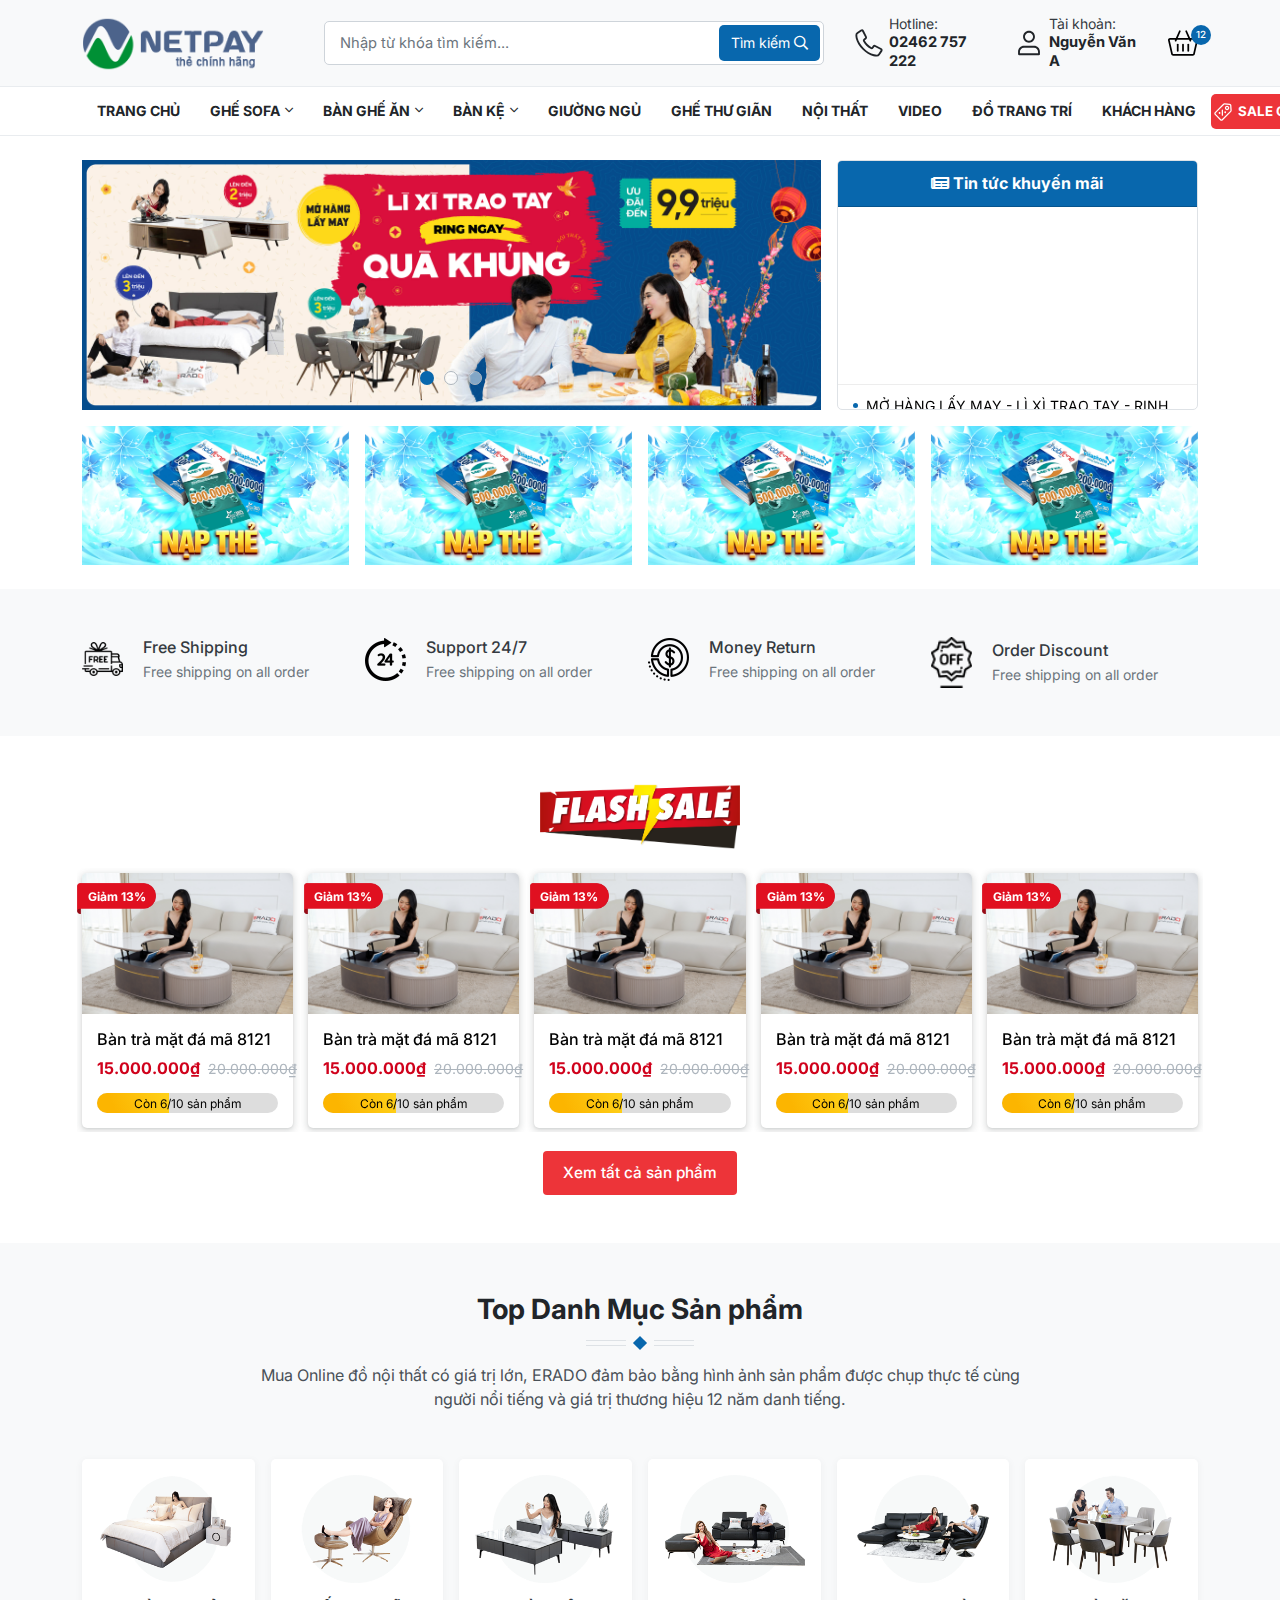
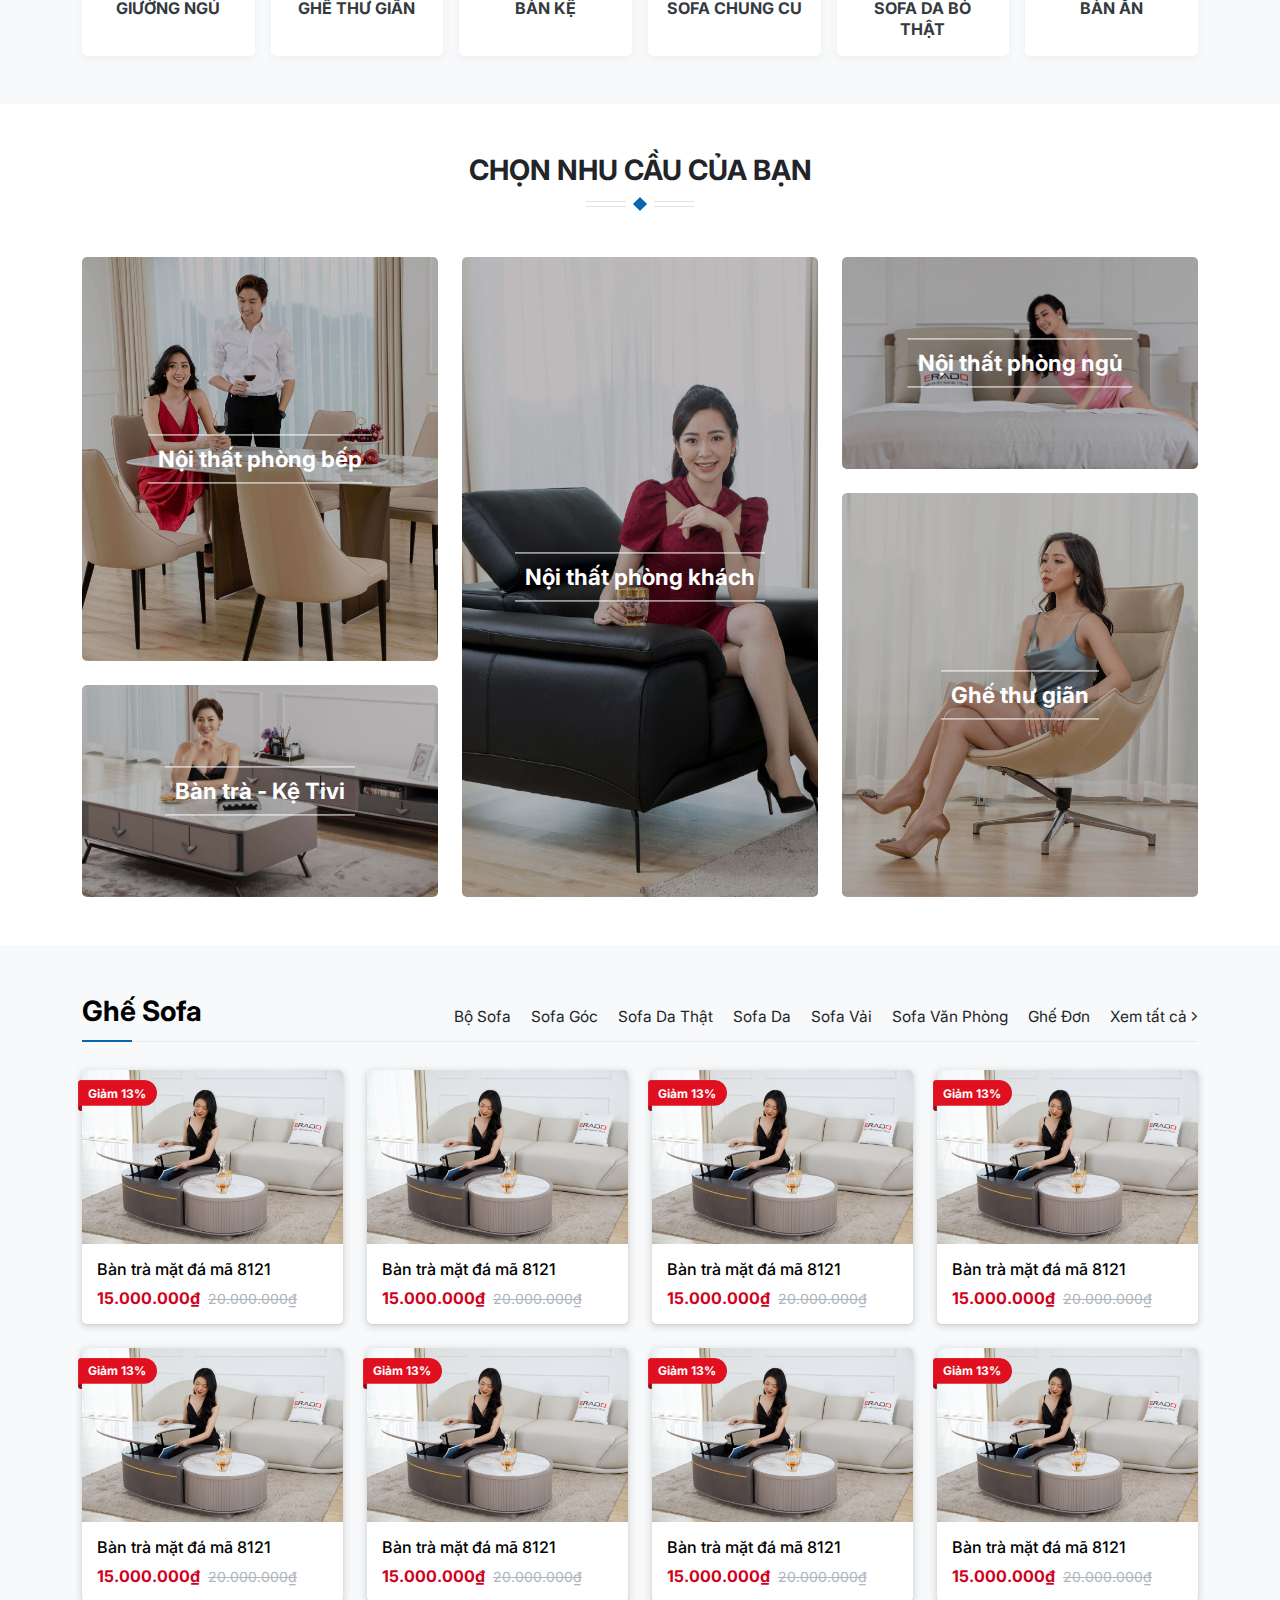
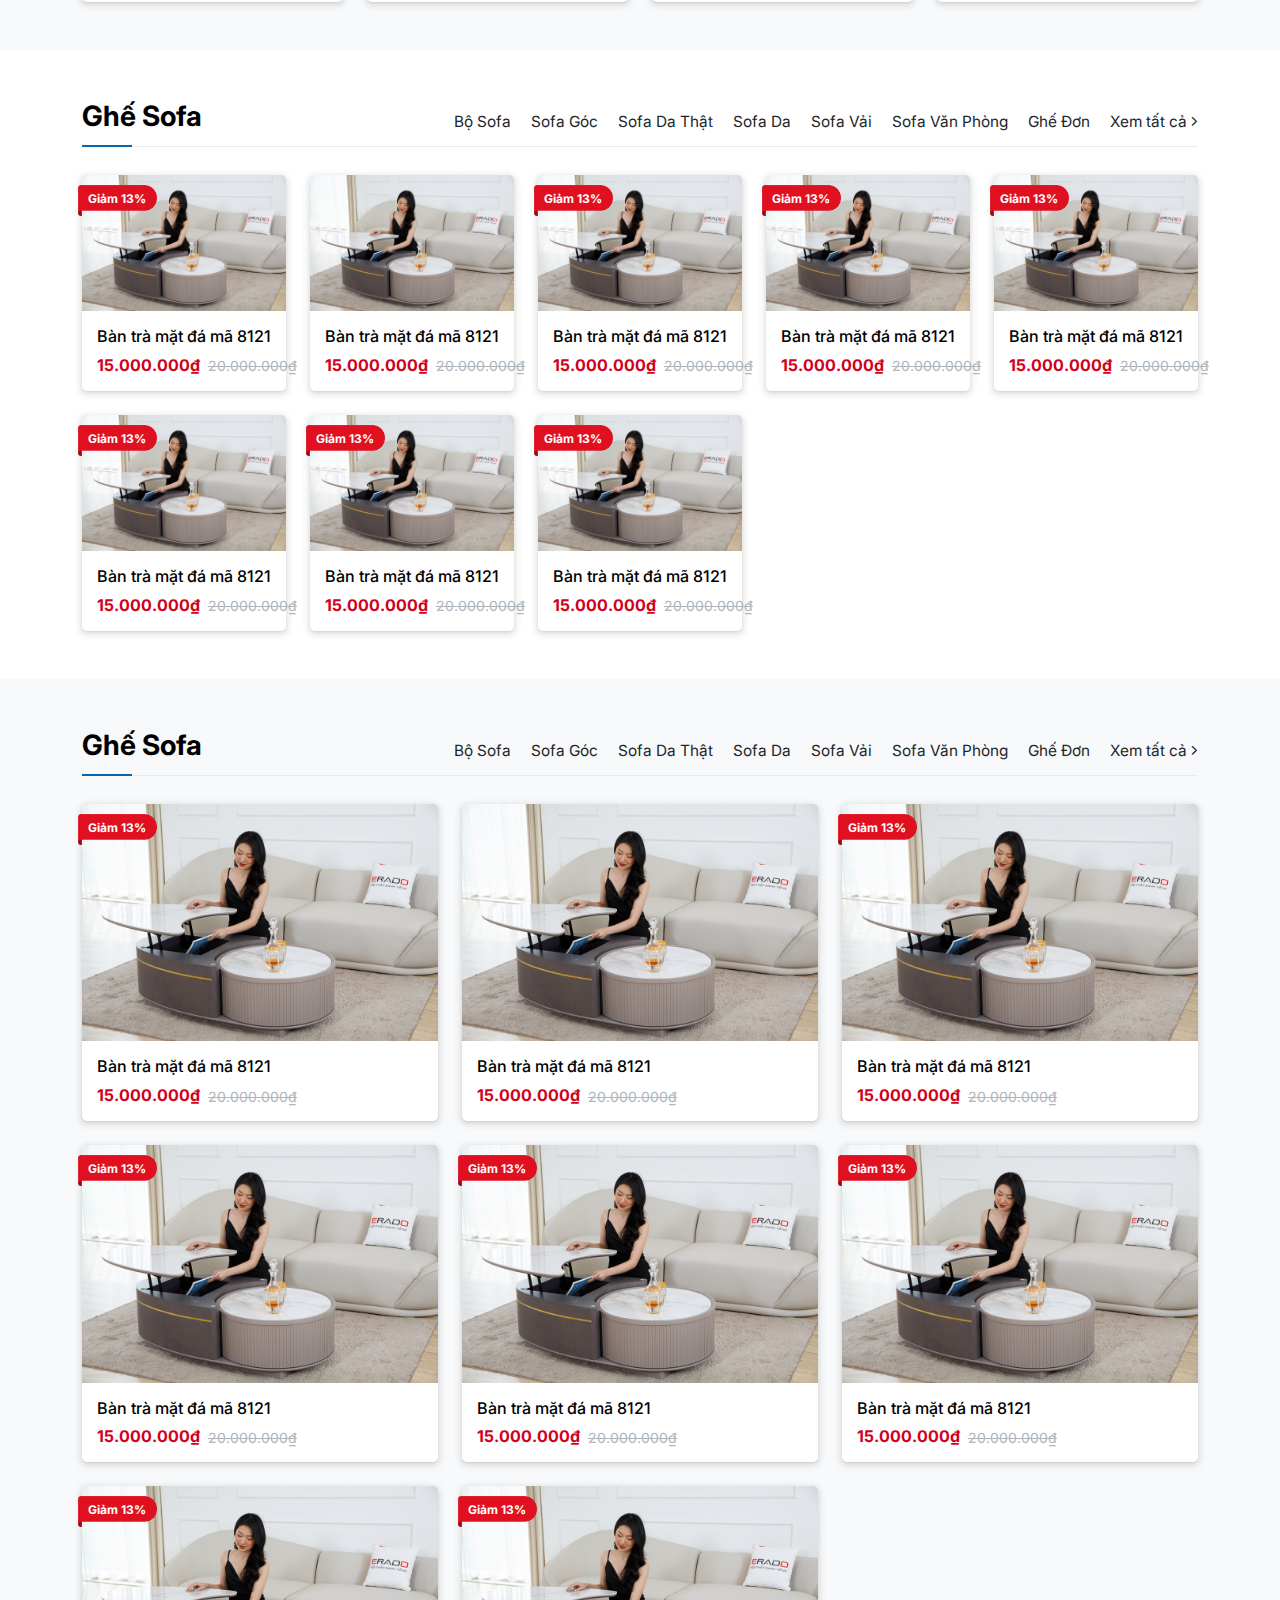
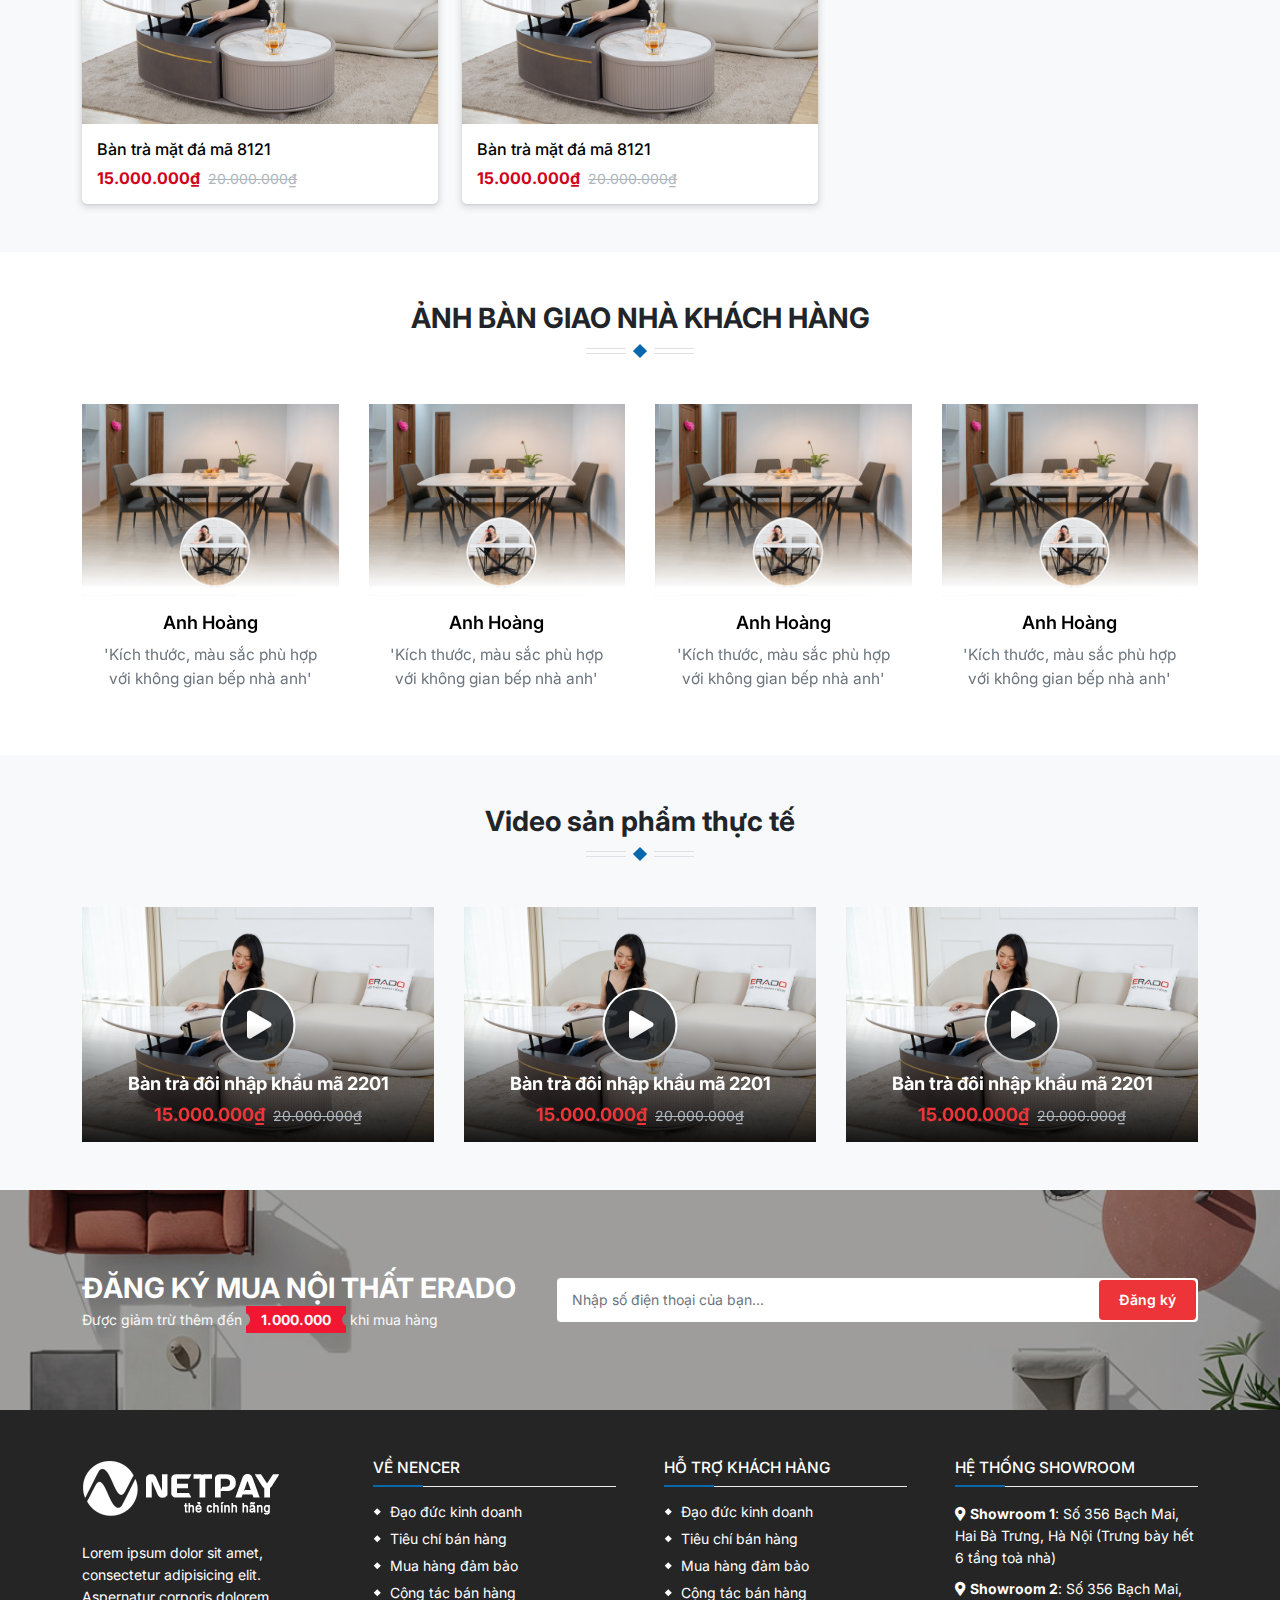
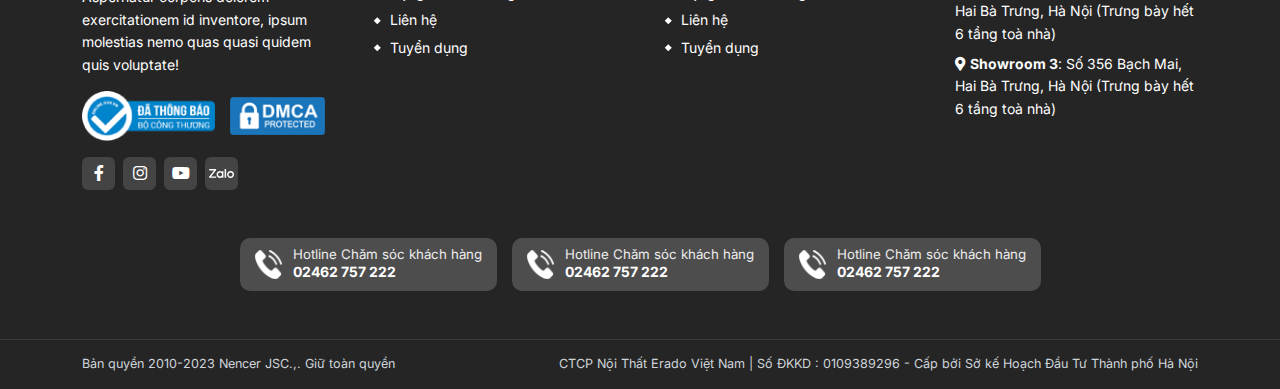
<file: index.html>
<!DOCTYPE html>
<html lang="vi">
<head>
	<meta charset="UTF-8">
	<meta name="viewport"
		  content="width=device-width, user-scalable=no, initial-scale=1.0, maximum-scale=1.0, minimum-scale=1.0">

	<title>Template Shop</title>
	<meta name="description" content="Template Shop">
	<meta name="author" content="">

	<meta property="og:title" content="Template Shop">
	<meta property="og:type" content="website">
	<meta property="og:url" content="">
	<meta property="og:description" content="Template Shop">
	<meta property="og:image" content="">

	<link rel="preconnect" href="https://fonts.googleapis.com">
	<link rel="preconnect" href="https://fonts.gstatic.com" crossorigin>
	<link href="https://fonts.googleapis.com/css2?family=Anton&family=Inter:wght@100;200;300;400;500;600;700;800;900&display=swap"
		  rel="stylesheet">
	<link rel="icon" href="./assets/images/favicon.png">
	<link rel="apple-touch-icon" href="./assets/images/favicon.png">
	<link rel="stylesheet" href="./assets/plugins/bootstrap/css/bootstrap.min.css">
	<link rel="stylesheet" href="./assets/plugins/swiper/swiper-bundle.min.css">
	<link rel="stylesheet" href="./assets/plugins/fancybox/fancybox.min.css">
	<link rel="stylesheet" href="./assets/fonts/fontawesome/css/all.min.css">
	<link rel="stylesheet" href="./assets/css/base.css">
	<link rel="stylesheet" href="./assets/css/style.css">

	<style>
		:root {
			--primary-color: #0867AD;
			--primary-hover: #0b3375;
			--primary-rgb: 8, 103, 173;

			--secondary-color: #ED3439;
			--secondary-hover: #c62a2e;
			--secondary-rgb: 237, 52, 57;
		}
	</style>
</head>
<body>

<div id="header" class="header">
	<div class="header-top">
		<div class="container">
			<div class="header-inner">
				<div class="header-logo">
					<a href="" class="d-inline-block align-middle">
						<img src="./assets/images/logo.png" class="img-fluid" alt="">
					</a>
				</div>
				<div class="header-search">
					<div class="header-search_wrapper">
						<form action="">
							<div class="search-control">
								<input type="text" class="form-control search-control_input"
									   placeholder="Nhập từ khóa tìm kiếm...">
								<button type="button" class="search-control_button">
									Tìm kiếm&nbsp;<i class="far fa-search"></i>
								</button>
							</div>
						</form>
					</div>
				</div>
				<div class="header-action">
					<div class="header-action_item">
						<a href="" class="action-item_link">
							<div class="action-item_link--icon">
								<svg xmlns="http://www.w3.org/2000/svg"
									 viewBox="0 0 64 64" width="512" height="512">
									<path d="M60.85,46.11a4.74,4.74,0,0,0-2.41-3L46.07,36.7a4.71,4.71,0,0,0-6,1.37l-2,2.74a.72.72,0,0,1-.93.21,36.3,36.3,0,0,1-8-6.17,36.31,36.31,0,0,1-6.17-8,.72.72,0,0,1,.21-.93l2.73-2a4.71,4.71,0,0,0,1.37-6L20.91,5.56A4.73,4.73,0,0,0,14.09,3.8L6.32,9A7.48,7.48,0,0,0,3,15.69a37.64,37.64,0,0,0,.89,6.57C6,30.4,11.09,38.77,18.16,45.85S33.61,58,41.75,60.09a37.67,37.67,0,0,0,6.57.89l.5,0A7.48,7.48,0,0,0,55,57.69l5.18-7.77A4.73,4.73,0,0,0,60.85,46.11Zm-4,1.58L51.7,55.47A3.5,3.5,0,0,1,48.58,57a34.57,34.57,0,0,1-5.83-.77C35.29,54.29,27.57,49.6,21,43S9.72,28.71,7.78,21.25A34.54,34.54,0,0,1,7,15.42a3.47,3.47,0,0,1,1.53-3.11l7.77-5.18a.71.71,0,0,1,.4-.12l.19,0a.72.72,0,0,1,.46.37l6.4,12.37a.73.73,0,0,1-.21.92l-2.73,2a4.72,4.72,0,0,0-1.28,6.13,40.54,40.54,0,0,0,6.8,8.81,40.52,40.52,0,0,0,8.81,6.8,4.72,4.72,0,0,0,6.13-1.28l2-2.74a.73.73,0,0,1,.92-.21l12.37,6.4a.73.73,0,0,1,.27,1.05Z"/>
								</svg>
							</div>
							<div class="action-item_link--content">
								<div class="action-item_link--sub">
									Hotline:
								</div>
								<div class="action-item_link--title">
									02462 757 222
								</div>
							</div>
						</a>
					</div>
					<div class="header-action_item action-item_list">
						<a href="javascript:void(0)" class="action-item_link">
							<div class="action-item_link--icon">
								<svg height="512" viewBox="0 0 24 24" width="512"
									 xmlns="http://www.w3.org/2000/svg">
									<path clip-rule="evenodd"
										  d="m12 3.75c-1.7949 0-3.25 1.45507-3.25 3.25s1.4551 3.25 3.25 3.25 3.25-1.45507 3.25-3.25-1.4551-3.25-3.25-3.25zm-4.75 3.25c0-2.62335 2.12665-4.75 4.75-4.75 2.6234 0 4.75 2.12665 4.75 4.75s-2.1266 4.75-4.75 4.75c-2.62335 0-4.75-2.12665-4.75-4.75zm-4 12c0-2.6234 2.12665-4.75 4.75-4.75h8c2.6234 0 4.75 2.1266 4.75 4.75v2c0 .4142-.3358.75-.75.75h-16c-.41421 0-.75-.3358-.75-.75zm4.75-3.25c-1.79493 0-3.25 1.4551-3.25 3.25v1.25h14.5v-1.25c0-1.7949-1.4551-3.25-3.25-3.25z"/>
								</svg>
							</div>
							<div class="action-item_link--content">
								<div class="action-item_link--sub">
									Tài khoản:
								</div>
								<div class="action-item_link--title">
									Nguyễn Văn A
								</div>
							</div>
						</a>
						<ul class="list-unstyled mb-0">
							<li class="action-list_item">
								<a href="">
									<i class="fas fa-user"></i>
									Thông tin tài khoản
								</a>
							</li>
							<li class="action-list_item">
								<a href="">
									<i class="fas fa-clipboard-list"></i>
									Lịch sử mua hàng
								</a>
							</li>
							<li class="action-list_item">
								<a href="">
									<i class="fas fa-eye"></i>
									Danh sách đã xem
								</a>
							</li>
							<li class="action-list_item">
								<a href="">
									<i class="fas fa-lock-alt"></i>
									Đổi mật khẩu
								</a>
							</li>
							<li class="action-list_bottom">
								<a href="">
									Đăng xuất
								</a>
							</li>
						</ul>
					</div>
				</div>
				<div class="header-cart">
					<a href="" class="cart-item">
						<svg height="512" viewBox="0 0 512 512"
							 width="512" xmlns="http://www.w3.org/2000/svg">
							<path d="m504.399 185.065c-6.761-8.482-16.904-13.348-27.83-13.348h-98.604l-53.469-122.433c-3.315-7.591-12.157-11.06-19.749-7.743-7.592 3.315-11.059 12.158-7.743 19.75l48.225 110.427h-178.458l48.225-110.427c3.315-7.592-.151-16.434-7.743-19.75-7.591-3.317-16.434.15-19.749 7.743l-53.469 122.434h-98.604c-10.926 0-21.069 4.865-27.83 13.348-6.637 8.328-9.086 19.034-6.719 29.376l52.657 230c3.677 16.06 17.884 27.276 34.549 27.276h335.824c16.665 0 30.872-11.216 34.549-27.276l52.657-230.001c2.367-10.342-.082-21.048-6.719-29.376zm-80.487 256.652h-335.824c-2.547 0-4.778-1.67-5.305-3.972l-52.657-229.998c-.413-1.805.28-3.163.936-3.984.608-.764 1.985-2.045 4.369-2.045h85.503l-3.929 8.997c-3.315 7.592.151 16.434 7.743 19.75 1.954.854 3.99 1.258 5.995 1.258 5.782 0 11.292-3.363 13.754-9l9.173-21.003h204.662l9.173 21.003c2.462 5.638 7.972 9 13.754 9 2.004 0 4.041-.404 5.995-1.258 7.592-3.315 11.059-12.158 7.743-19.75l-3.929-8.997h85.503c2.384 0 3.761 1.281 4.369 2.045.655.822 1.349 2.18.936 3.983l-52.657 230c-.528 2.301-2.76 3.971-5.307 3.971z"/>
							<path d="m166 266.717c-8.284 0-15 6.716-15 15v110c0 8.284 6.716 15 15 15s15-6.716 15-15v-110c0-8.284-6.715-15-15-15z"/>
							<path d="m256 266.717c-8.284 0-15 6.716-15 15v110c0 8.284 6.716 15 15 15s15-6.716 15-15v-110c0-8.284-6.716-15-15-15z"/>
							<path d="m346 266.717c-8.284 0-15 6.716-15 15v110c0 8.284 6.716 15 15 15s15-6.716 15-15v-110c-.001-8.284-6.716-15-15-15z"/>
						</svg>
						<span class="cart-item_number">12</span>
					</a>
				</div>
				<div class="header-hamburger d-block d-xl-none">
					<div class="hamburger" id="call-navigation">
						<span></span>
					</div>
				</div>
			</div>
		</div>
	</div>
	<div class="header-bottom">
		<div class="container">
			<div class="header-navigation">
				<ul class="header-navigation_list">
					<li class="header-navigation_list--logo d-inline-block d-lg-none">
						<a href="" class="d-inline-block align-middle">
							<img src="./assets/images/logo.png" class="img-fluid" alt="">
						</a>
					</li>
					<li>
						<a href="">
							Trang chủ
						</a>
					</li>
					<li>
						<a href="javascript:void(0)">
							Ghế Sofa
							<i class="fal fa-angle-down"></i>
						</a>
						<div class="header-navigation_mega">
							<ul>
								<li>
									<a href="">
										Sofa đẹp
									</a>
								</li>
								<li>
									<a href="">
										Sofa phòng ngủ
									</a>
								</li>
								<li>
									<a href="">
										Sofa phòng khách
									</a>
								</li>
								<li>
									<a href="">
										Sofa biệt thự
									</a>
								</li>
								<li>
									<a href="">
										Sofa da bò thật nhập khẩu cao cấp
									</a>
								</li>
								<li>
									<a href="">
										Sofa phòng khách nhỏ
									</a>
								</li>
							</ul>
						</div>
					</li>
					<li>
						<a href="javascript:void(0)">
							Bàn ghế ăn
							<i class="fal fa-angle-down"></i>
						</a>
						<div class="header-navigation_mega">
							<ul>
								<li>
									<a href="">
										Sofa đẹp
									</a>
								</li>
								<li>
									<a href="">
										Sofa phòng ngủ
									</a>
								</li>
								<li>
									<a href="">
										Sofa phòng khách
									</a>
								</li>
								<li>
									<a href="">
										Sofa biệt thự
									</a>
								</li>
								<li>
									<a href="">
										Sofa da bò thật nhập khẩu cao cấp
									</a>
								</li>
								<li>
									<a href="">
										Sofa phòng khách nhỏ
									</a>
								</li>
							</ul>
						</div>
					</li>
					<li>
						<a href="javascript:void(0)">
							Bàn Kệ
							<i class="fal fa-angle-down"></i>
						</a>
						<div class="header-navigation_mega">
							<ul>
								<li>
									<a href="">
										Sofa đẹp
									</a>
								</li>
								<li>
									<a href="">
										Sofa phòng ngủ
									</a>
								</li>
								<li>
									<a href="">
										Sofa phòng khách
									</a>
								</li>
								<li>
									<a href="">
										Sofa biệt thự
									</a>
								</li>
								<li>
									<a href="">
										Sofa da bò thật nhập khẩu cao cấp
									</a>
								</li>
								<li>
									<a href="">
										Sofa phòng khách nhỏ
									</a>
								</li>
							</ul>
						</div>
					</li>
					<li>
						<a href="">Giường Ngủ</a>
					</li>
					<li>
						<a href="">Ghế Thư giãn</a>
					</li>
					<li>
						<a href="">Nội Thất</a>
					</li>
					<li>
						<a href="">Video</a>
					</li>
					<li>
						<a href="">Đồ Trang Trí</a>
					</li>
					<li>
						<a href="">Khách Hàng</a>
					</li>
					<li class="ms-auto header-navigation_list--sale">
						<a href="">
							<img src="./assets/images/discount.svg" class="img-fluid" alt="">
							Sale Off
						</a>
					</li>
				</ul>
			</div>
		</div>
	</div>
	<div class="header-overlay" id="header-overlay"></div>
</div>

<div id="main" class="main">
	<div class="section-hero position-relative" id="slider-hero">
		<div class="container">
			<div class="row g-3">
				<div class="col-md-8 order-1">
					<div class="position-relative">
						<div class="swiper">
							<div class="swiper-wrapper">
								<div class="swiper-slide">
									<div class="hero-slide position-relative">
										<img src="./assets/images/banner/banner-1.jpg" class="img-fluid" alt="">
										<a href="" class="stretched-link"></a>
									</div>
								</div>
								<div class="swiper-slide">
									<div class="hero-slide position-relative">
										<img src="./assets/images/banner/banner-2.jpg" class="img-fluid" alt="">
										<a href="" class="stretched-link"></a>
									</div>
								</div>
								<div class="swiper-slide">
									<div class="hero-slide position-relative">
										<img src="./assets/images/banner/banner-3.jpg" class="img-fluid" alt="">
										<a href="" class="stretched-link"></a>
									</div>
								</div>
							</div>
						</div>
						<div class="hero-pagination"></div>
					</div>
				</div>
				<div class="col-md-4 order-3 order-md-2">
					<div class="news-list">
						<div class="news-list_title">
							<i class="fas fa-newspaper"></i>
							Tin tức khuyến mãi
						</div>
						<div class="news-list_wrapper">
							<marquee behavior="scroll" direction="up" scrolldelay="120" onmouseover="this.stop()"
									 onmouseout="this.start()">
								<a href="">
									MỞ HÀNG LẤY MAY - LÌ XÌ TRAO TAY - RINH NGAY QUÀ KHỦNG
								</a>
								<a href="">
									Hướng dẫn cài đặt vestacp trên Ubuntu 18 để chạy Laravel
								</a>
								<a href="">
									Hướng Dẫn Cài Đặt IonCube Loader Trên Máy Chủ Linux
								</a>
								<a href="">
									MỞ HÀNG LẤY MAY - LÌ XÌ TRAO TAY - RINH NGAY QUÀ KHỦNG
								</a>
								<a href="">
									Hướng dẫn cài đặt vestacp trên Ubuntu 18 để chạy Laravel
								</a>
								<a href="">
									Hướng Dẫn Cài Đặt IonCube Loader Trên Máy Chủ Linux
								</a>
								<a href="">
									MỞ HÀNG LẤY MAY - LÌ XÌ TRAO TAY - RINH NGAY QUÀ KHỦNG
								</a>
								<a href="">
									Hướng dẫn cài đặt vestacp trên Ubuntu 18 để chạy Laravel
								</a>
								<a href="">
									Hướng Dẫn Cài Đặt IonCube Loader Trên Máy Chủ Linux
								</a>
								<a href="">
									MỞ HÀNG LẤY MAY - LÌ XÌ TRAO TAY - RINH NGAY QUÀ KHỦNG
								</a>
								<a href="">
									Hướng dẫn cài đặt vestacp trên Ubuntu 18 để chạy Laravel
								</a>
								<a href="">
									Hướng Dẫn Cài Đặt IonCube Loader Trên Máy Chủ Linux
								</a>
								<a href="">
									MỞ HÀNG LẤY MAY - LÌ XÌ TRAO TAY - RINH NGAY QUÀ KHỦNG
								</a>
								<a href="">
									Hướng dẫn cài đặt vestacp trên Ubuntu 18 để chạy Laravel
								</a>
								<a href="">
									Hướng Dẫn Cài Đặt IonCube Loader Trên Máy Chủ Linux
								</a>
								<a href="">
									MỞ HÀNG LẤY MAY - LÌ XÌ TRAO TAY - RINH NGAY QUÀ KHỦNG
								</a>
								<a href="">
									Hướng dẫn cài đặt vestacp trên Ubuntu 18 để chạy Laravel
								</a>
								<a href="">
									Hướng Dẫn Cài Đặt IonCube Loader Trên Máy Chủ Linux
								</a>
								<a href="">
									MỞ HÀNG LẤY MAY - LÌ XÌ TRAO TAY - RINH NGAY QUÀ KHỦNG
								</a>
								<a href="">
									Hướng dẫn cài đặt vestacp trên Ubuntu 18 để chạy Laravel
								</a>
								<a href="">
									Hướng Dẫn Cài Đặt IonCube Loader Trên Máy Chủ Linux
								</a>
								<a href="">
									MỞ HÀNG LẤY MAY - LÌ XÌ TRAO TAY - RINH NGAY QUÀ KHỦNG
								</a>
								<a href="">
									Hướng dẫn cài đặt vestacp trên Ubuntu 18 để chạy Laravel
								</a>
								<a href="">
									Hướng Dẫn Cài Đặt IonCube Loader Trên Máy Chủ Linux
								</a>
								<a href="">
									MỞ HÀNG LẤY MAY - LÌ XÌ TRAO TAY - RINH NGAY QUÀ KHỦNG
								</a>
								<a href="">
									Hướng dẫn cài đặt vestacp trên Ubuntu 18 để chạy Laravel
								</a>
								<a href="">
									Hướng Dẫn Cài Đặt IonCube Loader Trên Máy Chủ Linux
								</a>
								<a href="">
									MỞ HÀNG LẤY MAY - LÌ XÌ TRAO TAY - RINH NGAY QUÀ KHỦNG
								</a>
								<a href="">
									Hướng dẫn cài đặt vestacp trên Ubuntu 18 để chạy Laravel
								</a>
								<a href="">
									Hướng Dẫn Cài Đặt IonCube Loader Trên Máy Chủ Linux
								</a>
								<a href="">
									MỞ HÀNG LẤY MAY - LÌ XÌ TRAO TAY - RINH NGAY QUÀ KHỦNG
								</a>
								<a href="">
									Hướng dẫn cài đặt vestacp trên Ubuntu 18 để chạy Laravel
								</a>
								<a href="">
									Hướng Dẫn Cài Đặt IonCube Loader Trên Máy Chủ Linux
								</a>
								<a href="">
									MỞ HÀNG LẤY MAY - LÌ XÌ TRAO TAY - RINH NGAY QUÀ KHỦNG
								</a>
								<a href="">
									Hướng dẫn cài đặt vestacp trên Ubuntu 18 để chạy Laravel
								</a>
								<a href="">
									Hướng Dẫn Cài Đặt IonCube Loader Trên Máy Chủ Linux
								</a>
								<a href="">
									MỞ HÀNG LẤY MAY - LÌ XÌ TRAO TAY - RINH NGAY QUÀ KHỦNG
								</a>
								<a href="">
									Hướng dẫn cài đặt vestacp trên Ubuntu 18 để chạy Laravel
								</a>
								<a href="">
									Hướng Dẫn Cài Đặt IonCube Loader Trên Máy Chủ Linux
								</a>
								<a href="">
									MỞ HÀNG LẤY MAY - LÌ XÌ TRAO TAY - RINH NGAY QUÀ KHỦNG
								</a>
								<a href="">
									Hướng dẫn cài đặt vestacp trên Ubuntu 18 để chạy Laravel
								</a>
								<a href="">
									Hướng Dẫn Cài Đặt IonCube Loader Trên Máy Chủ Linux
								</a>
								<a href="">
									MỞ HÀNG LẤY MAY - LÌ XÌ TRAO TAY - RINH NGAY QUÀ KHỦNG
								</a>
								<a href="">
									Hướng dẫn cài đặt vestacp trên Ubuntu 18 để chạy Laravel
								</a>
								<a href="">
									Hướng Dẫn Cài Đặt IonCube Loader Trên Máy Chủ Linux
								</a>
								<a href="">
									MỞ HÀNG LẤY MAY - LÌ XÌ TRAO TAY - RINH NGAY QUÀ KHỦNG
								</a>
								<a href="">
									Hướng dẫn cài đặt vestacp trên Ubuntu 18 để chạy Laravel
								</a>
								<a href="">
									Hướng Dẫn Cài Đặt IonCube Loader Trên Máy Chủ Linux
								</a>
								<a href="">
									MỞ HÀNG LẤY MAY - LÌ XÌ TRAO TAY - RINH NGAY QUÀ KHỦNG
								</a>
								<a href="">
									Hướng dẫn cài đặt vestacp trên Ubuntu 18 để chạy Laravel
								</a>
								<a href="">
									Hướng Dẫn Cài Đặt IonCube Loader Trên Máy Chủ Linux
								</a>
								<a href="">
									MỞ HÀNG LẤY MAY - LÌ XÌ TRAO TAY - RINH NGAY QUÀ KHỦNG
								</a>
								<a href="">
									Hướng dẫn cài đặt vestacp trên Ubuntu 18 để chạy Laravel
								</a>
								<a href="">
									Hướng Dẫn Cài Đặt IonCube Loader Trên Máy Chủ Linux
								</a>
							</marquee>
						</div>
					</div>
				</div>
				<div class="col-12 order-2 order-md-3">
					<div class="row g-3">
						<div class="col-md-3 col-6">
							<div class="banner-child position-relative">
								<img src="./assets/images/banner/646c405c34c3c_4.png" class="w-100 img-fluid"
									 alt="">
								<a href="" class="stretched-link"></a>
							</div>
						</div>
						<div class="col-md-3 col-6">
							<div class="banner-child position-relative">
								<img src="./assets/images/banner/646c405c34c3c_4.png" class="w-100 img-fluid"
									 alt="">
								<a href="" class="stretched-link"></a>
							</div>
						</div>
						<div class="col-md-3 col-6">
							<div class="banner-child position-relative">
								<img src="./assets/images/banner/646c405c34c3c_4.png" class="w-100 img-fluid"
									 alt="">
								<a href="" class="stretched-link"></a>
							</div>
						</div>
						<div class="col-md-3 col-6">
							<div class="banner-child position-relative">
								<img src="./assets/images/banner/646c405c34c3c_4.png" class="w-100 img-fluid"
									 alt="">
								<a href="" class="stretched-link"></a>
							</div>
						</div>
					</div>
				</div>
			</div>
		</div>
	</div>
	<div class="section-support bg-light section-gap_md">
		<div class="container">
			<div class="row row-cols-2 row-cols-lg-4 g-3">
				<div class="col">
					<div class="support-card">
						<div class="support-icon">
							<img src="./assets/images/support/support-1.webp" alt="">
						</div>
						<div class="support-content">
							<div class="support-content_title">
								Free Shipping
							</div>
							<div class="support-content_desc">
								Free shipping on all order
							</div>
						</div>
					</div>
				</div>
				<div class="col">
					<div class="support-card">
						<div class="support-icon">
							<img src="./assets/images/support/support-2.webp" alt="">
						</div>
						<div class="support-content">
							<div class="support-content_title">
								Support 24/7
							</div>
							<div class="support-content_desc">
								Free shipping on all order
							</div>
						</div>
					</div>
				</div>
				<div class="col">
					<div class="support-card">
						<div class="support-icon">
							<img src="./assets/images/support/support-3.webp" alt="">
						</div>
						<div class="support-content">
							<div class="support-content_title">
								Money Return
							</div>
							<div class="support-content_desc">
								Free shipping on all order
							</div>
						</div>
					</div>
				</div>
				<div class="col">
					<div class="support-card">
						<div class="support-icon">
							<img src="./assets/images/support/support-4.webp" alt="">
						</div>
						<div class="support-content">
							<div class="support-content_title">
								Order Discount
							</div>
							<div class="support-content_desc">
								Free shipping on all order
							</div>
						</div>
					</div>
				</div>
			</div>
		</div>
	</div>
	<div class="section-sale section-gap_md">
		<div class="container">
			<div class="sale-wrapper">
				<div class="section-heading section-heading_sm">
					<div class="heading-image">
						<img src="./assets/images/banner-flashsale-2.png" class="img-fluid" alt="">
					</div>
				</div>
				<div class="position-relative slider-theme slider-product" id="slider-product">
					<div class="swiper pb-1">
						<div class="swiper-wrapper h-auto">
							<div class="swiper-slide h-auto">
								<div class="product-card card border-0 bg-white">
									<div class="card-sale">
										<span>
											Giảm 13%
										</span>
									</div>
									<div class="card-header border-0 bg-transparent p-0">
										<div class="ratio ratio-3x2">
											<img src="./assets/images/product/ban-tra-mat-da-ma-8121-p1892.jpg"
												 class="img-fluid"
												 alt="">
										</div>
									</div>
									<div class="card-body">
										<div class="card-title">
											Bàn trà mặt đá mã 8121
										</div>
										<div class="card-price">
											<div class="card-price_current">15.000.000₫</div>
											<div class="card-price_old">20.000.000₫</div>
										</div>
										<div class="card-line">
											<div class="card-line_progress" style="--width: calc(4/10 * 100%)"></div>
											<span>Còn 6/10 sản phẩm</span>
										</div>
									</div>
									<a href="" class="stretched-link"></a>
								</div>
							</div>
							<div class="swiper-slide h-auto">
								<div class="product-card card border-0 bg-white">
									<div class="card-sale">
										<span>
											Giảm 13%
										</span>
									</div>
									<div class="card-header border-0 bg-transparent p-0">
										<div class="ratio ratio-3x2">
											<img src="./assets/images/product/ban-tra-mat-da-ma-8121-p1892.jpg"
												 class="img-fluid"
												 alt="">
										</div>
									</div>
									<div class="card-body">
										<div class="card-title">
											Bàn trà mặt đá mã 8121
										</div>
										<div class="card-price">
											<div class="card-price_current">15.000.000₫</div>
											<div class="card-price_old">20.000.000₫</div>
										</div>
										<div class="card-line">
											<div class="card-line_progress" style="--width: calc(4/10 * 100%)"></div>
											<span>Còn 6/10 sản phẩm</span>
										</div>
									</div>
									<a href="" class="stretched-link"></a>
								</div>
							</div>
							<div class="swiper-slide h-auto">
								<div class="product-card card border-0 bg-white">
									<div class="card-sale">
										<span>
											Giảm 13%
										</span>
									</div>
									<div class="card-header border-0 bg-transparent p-0">
										<div class="ratio ratio-3x2">
											<img src="./assets/images/product/ban-tra-mat-da-ma-8121-p1892.jpg"
												 class="img-fluid"
												 alt="">
										</div>
									</div>
									<div class="card-body">
										<div class="card-title">
											Bàn trà mặt đá mã 8121
										</div>
										<div class="card-price">
											<div class="card-price_current">15.000.000₫</div>
											<div class="card-price_old">20.000.000₫</div>
										</div>
										<div class="card-line">
											<div class="card-line_progress" style="--width: calc(4/10 * 100%)"></div>
											<span>Còn 6/10 sản phẩm</span>
										</div>
									</div>
									<a href="" class="stretched-link"></a>
								</div>
							</div>
							<div class="swiper-slide h-auto">
								<div class="product-card card border-0 bg-white">
									<div class="card-sale">
										<span>
											Giảm 13%
										</span>
									</div>
									<div class="card-header border-0 bg-transparent p-0">
										<div class="ratio ratio-3x2">
											<img src="./assets/images/product/ban-tra-mat-da-ma-8121-p1892.jpg"
												 class="img-fluid"
												 alt="">
										</div>
									</div>
									<div class="card-body">
										<div class="card-title">
											Bàn trà mặt đá mã 8121
										</div>
										<div class="card-price">
											<div class="card-price_current">15.000.000₫</div>
											<div class="card-price_old">20.000.000₫</div>
										</div>
										<div class="card-line">
											<div class="card-line_progress" style="--width: calc(4/10 * 100%)"></div>
											<span>Còn 6/10 sản phẩm</span>
										</div>
									</div>
									<a href="" class="stretched-link"></a>
								</div>
							</div>
							<div class="swiper-slide h-auto">
								<div class="product-card card border-0 bg-white">
									<div class="card-sale">
										<span>
											Giảm 13%
										</span>
									</div>
									<div class="card-header border-0 bg-transparent p-0">
										<div class="ratio ratio-3x2">
											<img src="./assets/images/product/ban-tra-mat-da-ma-8121-p1892.jpg"
												 class="img-fluid"
												 alt="">
										</div>
									</div>
									<div class="card-body">
										<div class="card-title">
											Bàn trà mặt đá mã 8121
										</div>
										<div class="card-price">
											<div class="card-price_current">15.000.000₫</div>
											<div class="card-price_old">20.000.000₫</div>
										</div>
										<div class="card-line">
											<div class="card-line_progress" style="--width: calc(4/10 * 100%)"></div>
											<span>Còn 6/10 sản phẩm</span>
										</div>
									</div>
									<a href="" class="stretched-link"></a>
								</div>
							</div>
							<div class="swiper-slide h-auto">
								<div class="product-card card border-0 bg-white">
									<div class="card-sale">
										<span>
											Giảm 13%
										</span>
									</div>
									<div class="card-header border-0 bg-transparent p-0">
										<div class="ratio ratio-3x2">
											<img src="./assets/images/product/ban-tra-mat-da-ma-8121-p1892.jpg"
												 class="img-fluid"
												 alt="">
										</div>
									</div>
									<div class="card-body">
										<div class="card-title">
											Bàn trà mặt đá mã 8121
										</div>
										<div class="card-price">
											<div class="card-price_current">15.000.000₫</div>
											<div class="card-price_old">20.000.000₫</div>
										</div>
										<div class="card-line">
											<div class="card-line_progress" style="--width: calc(4/10 * 100%)"></div>
											<span>Còn 6/10 sản phẩm</span>
										</div>
									</div>
									<a href="" class="stretched-link"></a>
								</div>
							</div>
							<div class="swiper-slide h-auto">
								<div class="product-card card border-0 bg-white">
									<div class="card-sale">
										<span>
											Giảm 13%
										</span>
									</div>
									<div class="card-header border-0 bg-transparent p-0">
										<div class="ratio ratio-3x2">
											<img src="./assets/images/product/ban-tra-mat-da-ma-8121-p1892.jpg"
												 class="img-fluid"
												 alt="">
										</div>
									</div>
									<div class="card-body">
										<div class="card-title">
											Bàn trà mặt đá mã 8121
										</div>
										<div class="card-price">
											<div class="card-price_current">15.000.000₫</div>
											<div class="card-price_old">20.000.000₫</div>
										</div>
										<div class="card-line">
											<div class="card-line_progress" style="--width: calc(4/10 * 100%)"></div>
											<span>Còn 6/10 sản phẩm</span>
										</div>
									</div>
									<a href="" class="stretched-link"></a>
								</div>
							</div>
						</div>
					</div>
					<div class="button-prev">
						<i class="fal fa-angle-left"></i>
					</div>
					<div class="button-next">
						<i class="fal fa-angle-right"></i>
					</div>
				</div>
				<div class="mt-4 text-center">
					<a href="" class="button-theme button-theme_secondary">
						Xem tất cả sản phẩm
					</a>
				</div>
			</div>
		</div>
	</div>
	<div class="section-category bg-light section-gap_md">
		<div class="container">
			<div class="section-heading">
				<div class="heading-title">
					Top Danh Mục Sản phẩm
				</div>
				<div class="heading-decor">
					<span class="heading-decor_square"></span>
					<span class="heading-decor_line"></span>
				</div>
				<div class="heading-description">
					Mua Online đồ nội thất có giá trị lớn, ERADO đảm bảo bằng hình ảnh sản phẩm được chụp thực tế cùng
					người nổi tiếng
					và giá trị thương hiệu 12 năm danh tiếng.
				</div>
			</div>
			<div class="row g-3 row-cols-lg-6 row-cols-3">
				<div class="col">
					<div class="category-card card">
						<div class="card-body">
							<div class="card-image">
								<img src="./assets/images/category/136.png" class="img-fluid" alt="">
							</div>
							<div class="card-title">
								Giường Ngủ
							</div>
						</div>
						<a href="" class="stretched-link"></a>
					</div>
				</div>
				<div class="col">
					<div class="category-card card">
						<div class="card-body">
							<div class="card-image">
								<img src="./assets/images/category/135.png" class="img-fluid" alt="">
							</div>
							<div class="card-title">
								Ghế thư giãn
							</div>
						</div>
						<a href="" class="stretched-link"></a>
					</div>
				</div>
				<div class="col">
					<div class="category-card card">
						<div class="card-body">
							<div class="card-image">
								<img src="./assets/images/category/138.png" class="img-fluid" alt="">
							</div>
							<div class="card-title">
								Bàn kệ
							</div>
						</div>
						<a href="" class="stretched-link"></a>
					</div>
				</div>
				<div class="col">
					<div class="category-card card">
						<div class="card-body">
							<div class="card-image">
								<img src="./assets/images/category/1461.png" class="img-fluid" alt="">
							</div>
							<div class="card-title">
								Sofa Chung cu
							</div>
						</div>
						<a href="" class="stretched-link"></a>
					</div>
				</div>
				<div class="col">
					<div class="category-card card">
						<div class="card-body">
							<div class="card-image">
								<img src="./assets/images/category/133.png" class="img-fluid" alt="">
							</div>
							<div class="card-title">
								Sofa Da bò thật
							</div>
						</div>
						<a href="" class="stretched-link"></a>
					</div>
				</div>
				<div class="col">
					<div class="category-card card">
						<div class="card-body">
							<div class="card-image">
								<img src="./assets/images/category/140.png" class="img-fluid" alt="">
							</div>
							<div class="card-title">
								Bàn ĂN
							</div>
						</div>
						<a href="" class="stretched-link"></a>
					</div>
				</div>
			</div>
		</div>
	</div>
	<div class="section-type section-gap_md">
		<div class="container">
			<div class="section-heading">
				<div class="heading-title">
					CHỌN NHU CẦU CỦA BẠN
				</div>
				<div class="heading-decor">
					<span class="heading-decor_square"></span>
					<span class="heading-decor_line"></span>
				</div>
			</div>
			<div class="row g-1 g-lg-4">
				<div class="col-lg-4 col-6">
					<div class="type-card type-card_two position-relative">
						<img class="type-card_image" src="./assets/images/type/1883.jpg" alt="">
						<div class="type-card_title">
							Nội thất phòng bếp
						</div>
						<a href="" class="stretched-link"></a>
					</div>
					<div class="type-card type-card_three position-relative">
						<img class="type-card_image" src="./assets/images/type/1884.jpg" alt="">
						<div class="type-card_title">
							Bàn trà - Kệ Tivi
						</div>
						<a href="" class="stretched-link"></a>
					</div>
				</div>
				<div class="col-lg-4 col-6">
					<div class="type-card type-card_one position-relative">
						<img class="type-card_image" src="./assets/images/type/1885.jpg" alt="">
						<div class="type-card_title">
							Nội thất phòng khách
						</div>
						<a href="" class="stretched-link"></a>
					</div>
				</div>
				<div class="col-lg-4">
					<div class="type-card_wrapper">
						<div class="type-card type-card_three position-relative">
							<img class="type-card_image" src="./assets/images/type/1890.jpg" alt="">
							<div class="type-card_title">
								Nội thất phòng ngủ
							</div>
							<a href="" class="stretched-link"></a>
						</div>
						<div class="type-card type-card_two position-relative">
							<img class="type-card_image" src="./assets/images/type/1887.jpg" alt="">
							<div class="type-card_title">
								Ghế thư giãn
							</div>
							<a href="" class="stretched-link"></a>
						</div>
					</div>
				</div>
			</div>
		</div>
	</div>
	<div class="section-product bg-light section-gap_md">
		<div class="container">
			<div class="section-tabs d-flex flex-wrap flex-lg-nowrap align-items-center justify-content-between">
				<div class="section-tabs_heading">
					Ghế Sofa
				</div>
				<div class="ms-lg-auto ps-lg-5 mt-2 mt-lg-0 mw-100 flex-shrink-0">
					<div class="section-tabs_links">
						<a href="" class="section-tabs_links--item d-inline-block align-items-center">
							Bộ Sofa
						</a>
						<a href="" class="section-tabs_links--item d-inline-block align-items-center">
							Sofa Góc
						</a>
						<a href="" class="section-tabs_links--item d-inline-block align-items-center">
							Sofa Da Thật
						</a>
						<a href="" class="section-tabs_links--item d-inline-block align-items-center">
							Sofa Da
						</a>
						<a href="" class="section-tabs_links--item d-inline-block align-items-center">
							Sofa Vải
						</a>
						<a href="" class="section-tabs_links--item d-inline-block align-items-center">
							Sofa Văn Phòng
						</a>
						<a href="" class="section-tabs_links--item d-inline-block align-items-center">
							Ghế Đơn
						</a>
						<a href=""
						   class="section-tabs_links--item d-inline-block align-items-center">
							Xem tất cả <i class="fal fa-angle-right"></i>
						</a>
					</div>
				</div>
			</div>
			<div class="row g-3 g-lg-4 row-cols-lg-4 row-cols-2">
				<div class="col">
					<div class="product-card card border-0 bg-white">
						<div class="card-sale">
							<span>
								Giảm 13%
							</span>
						</div>
						<div class="card-header border-0 bg-transparent p-0">
							<div class="ratio ratio-3x2">
								<img src="./assets/images/product/ban-tra-mat-da-ma-8121-p1892.jpg" class="img-fluid"
									 alt="">
							</div>
						</div>
						<div class="card-body">
							<div class="card-title">
								Bàn trà mặt đá mã 8121
							</div>
							<div class="card-price">
								<div class="card-price_current">15.000.000₫</div>
								<div class="card-price_old">20.000.000₫</div>
							</div>
						</div>
						<a href="" class="stretched-link"></a>
					</div>
				</div>
				<div class="col">
					<div class="product-card card border-0 bg-white">
						<div class="card-header border-0 bg-transparent p-0">
							<div class="ratio ratio-3x2">
								<img src="./assets/images/product/ban-tra-mat-da-ma-8121-p1892.jpg" class="img-fluid"
									 alt="">
							</div>
						</div>
						<div class="card-body">
							<div class="card-title">
								Bàn trà mặt đá mã 8121
							</div>
							<div class="card-price">
								<div class="card-price_current">15.000.000₫</div>
								<div class="card-price_old">20.000.000₫</div>
							</div>
						</div>
						<a href="" class="stretched-link"></a>
					</div>
				</div>
				<div class="col">
					<div class="product-card card border-0 bg-white">
						<div class="card-sale">
							<span>
								Giảm 13%
							</span>
						</div>
						<div class="card-header border-0 bg-transparent p-0">
							<div class="ratio ratio-3x2">
								<img src="./assets/images/product/ban-tra-mat-da-ma-8121-p1892.jpg" class="img-fluid"
									 alt="">
							</div>
						</div>
						<div class="card-body">
							<div class="card-title">
								Bàn trà mặt đá mã 8121
							</div>
							<div class="card-price">
								<div class="card-price_current">15.000.000₫</div>
								<div class="card-price_old">20.000.000₫</div>
							</div>
						</div>
						<a href="" class="stretched-link"></a>
					</div>
				</div>
				<div class="col">
					<div class="product-card card border-0 bg-white">
						<div class="card-sale">
							<span>
								Giảm 13%
							</span>
						</div>
						<div class="card-header border-0 bg-transparent p-0">
							<div class="ratio ratio-3x2">
								<img src="./assets/images/product/ban-tra-mat-da-ma-8121-p1892.jpg" class="img-fluid"
									 alt="">
							</div>
						</div>
						<div class="card-body">
							<div class="card-title">
								Bàn trà mặt đá mã 8121
							</div>
							<div class="card-price">
								<div class="card-price_current">15.000.000₫</div>
								<div class="card-price_old">20.000.000₫</div>
							</div>
						</div>
						<a href="" class="stretched-link"></a>
					</div>
				</div>
				<div class="col">
					<div class="product-card card border-0 bg-white">
						<div class="card-sale">
							<span>
								Giảm 13%
							</span>
						</div>
						<div class="card-header border-0 bg-transparent p-0">
							<div class="ratio ratio-3x2">
								<img src="./assets/images/product/ban-tra-mat-da-ma-8121-p1892.jpg" class="img-fluid"
									 alt="">
							</div>
						</div>
						<div class="card-body">
							<div class="card-title">
								Bàn trà mặt đá mã 8121
							</div>
							<div class="card-price">
								<div class="card-price_current">15.000.000₫</div>
								<div class="card-price_old">20.000.000₫</div>
							</div>
						</div>
						<a href="" class="stretched-link"></a>
					</div>
				</div>
				<div class="col">
					<div class="product-card card border-0 bg-white">
						<div class="card-sale">
							<span>
								Giảm 13%
							</span>
						</div>
						<div class="card-header border-0 bg-transparent p-0">
							<div class="ratio ratio-3x2">
								<img src="./assets/images/product/ban-tra-mat-da-ma-8121-p1892.jpg" class="img-fluid"
									 alt="">
							</div>
						</div>
						<div class="card-body">
							<div class="card-title">
								Bàn trà mặt đá mã 8121
							</div>
							<div class="card-price">
								<div class="card-price_current">15.000.000₫</div>
								<div class="card-price_old">20.000.000₫</div>
							</div>
						</div>
						<a href="" class="stretched-link"></a>
					</div>
				</div>
				<div class="col">
					<div class="product-card card border-0 bg-white">
						<div class="card-sale">
							<span>
								Giảm 13%
							</span>
						</div>
						<div class="card-header border-0 bg-transparent p-0">
							<div class="ratio ratio-3x2">
								<img src="./assets/images/product/ban-tra-mat-da-ma-8121-p1892.jpg" class="img-fluid"
									 alt="">
							</div>
						</div>
						<div class="card-body">
							<div class="card-title">
								Bàn trà mặt đá mã 8121
							</div>
							<div class="card-price">
								<div class="card-price_current">15.000.000₫</div>
								<div class="card-price_old">20.000.000₫</div>
							</div>
						</div>
						<a href="" class="stretched-link"></a>
					</div>
				</div>
				<div class="col">
					<div class="product-card card border-0 bg-white">
						<div class="card-sale">
							<span>
								Giảm 13%
							</span>
						</div>
						<div class="card-header border-0 bg-transparent p-0">
							<div class="ratio ratio-3x2">
								<img src="./assets/images/product/ban-tra-mat-da-ma-8121-p1892.jpg" class="img-fluid"
									 alt="">
							</div>
						</div>
						<div class="card-body">
							<div class="card-title">
								Bàn trà mặt đá mã 8121
							</div>
							<div class="card-price">
								<div class="card-price_current">15.000.000₫</div>
								<div class="card-price_old">20.000.000₫</div>
							</div>
						</div>
						<a href="" class="stretched-link"></a>
					</div>
				</div>
			</div>
		</div>
	</div>
	<div class="section-product section-gap_md">
		<div class="container">
			<div class="section-tabs d-flex flex-wrap flex-lg-nowrap align-items-center justify-content-between">
				<div class="section-tabs_heading">
					Ghế Sofa
				</div>
				<div class="ms-lg-auto ps-lg-5 mt-2 mt-lg-0 mw-100 flex-shrink-0">
					<div class="section-tabs_links">
						<a href="" class="section-tabs_links--item d-inline-block align-items-center">
							Bộ Sofa
						</a>
						<a href="" class="section-tabs_links--item d-inline-block align-items-center">
							Sofa Góc
						</a>
						<a href="" class="section-tabs_links--item d-inline-block align-items-center">
							Sofa Da Thật
						</a>
						<a href="" class="section-tabs_links--item d-inline-block align-items-center">
							Sofa Da
						</a>
						<a href="" class="section-tabs_links--item d-inline-block align-items-center">
							Sofa Vải
						</a>
						<a href="" class="section-tabs_links--item d-inline-block align-items-center">
							Sofa Văn Phòng
						</a>
						<a href="" class="section-tabs_links--item d-inline-block align-items-center">
							Ghế Đơn
						</a>
						<a href=""
						   class="section-tabs_links--item d-inline-block align-items-center">
							Xem tất cả <i class="fal fa-angle-right"></i>
						</a>
					</div>
				</div>
			</div>
			<div class="row g-3 g-lg-4 row-cols-lg-5 row-cols-2">
				<div class="col">
					<div class="product-card card border-0 bg-white">
						<div class="card-sale">
							<span>
								Giảm 13%
							</span>
						</div>
						<div class="card-header border-0 bg-transparent p-0">
							<div class="ratio ratio-3x2">
								<img src="./assets/images/product/ban-tra-mat-da-ma-8121-p1892.jpg" class="img-fluid"
									 alt="">
							</div>
						</div>
						<div class="card-body">
							<div class="card-title">
								Bàn trà mặt đá mã 8121
							</div>
							<div class="card-price">
								<div class="card-price_current">15.000.000₫</div>
								<div class="card-price_old">20.000.000₫</div>
							</div>
						</div>
						<a href="" class="stretched-link"></a>
					</div>
				</div>
				<div class="col">
					<div class="product-card card border-0 bg-white">
						<div class="card-header border-0 bg-transparent p-0">
							<div class="ratio ratio-3x2">
								<img src="./assets/images/product/ban-tra-mat-da-ma-8121-p1892.jpg" class="img-fluid"
									 alt="">
							</div>
						</div>
						<div class="card-body">
							<div class="card-title">
								Bàn trà mặt đá mã 8121
							</div>
							<div class="card-price">
								<div class="card-price_current">15.000.000₫</div>
								<div class="card-price_old">20.000.000₫</div>
							</div>
						</div>
						<a href="" class="stretched-link"></a>
					</div>
				</div>
				<div class="col">
					<div class="product-card card border-0 bg-white">
						<div class="card-sale">
							<span>
								Giảm 13%
							</span>
						</div>
						<div class="card-header border-0 bg-transparent p-0">
							<div class="ratio ratio-3x2">
								<img src="./assets/images/product/ban-tra-mat-da-ma-8121-p1892.jpg" class="img-fluid"
									 alt="">
							</div>
						</div>
						<div class="card-body">
							<div class="card-title">
								Bàn trà mặt đá mã 8121
							</div>
							<div class="card-price">
								<div class="card-price_current">15.000.000₫</div>
								<div class="card-price_old">20.000.000₫</div>
							</div>
						</div>
						<a href="" class="stretched-link"></a>
					</div>
				</div>
				<div class="col">
					<div class="product-card card border-0 bg-white">
						<div class="card-sale">
							<span>
								Giảm 13%
							</span>
						</div>
						<div class="card-header border-0 bg-transparent p-0">
							<div class="ratio ratio-3x2">
								<img src="./assets/images/product/ban-tra-mat-da-ma-8121-p1892.jpg" class="img-fluid"
									 alt="">
							</div>
						</div>
						<div class="card-body">
							<div class="card-title">
								Bàn trà mặt đá mã 8121
							</div>
							<div class="card-price">
								<div class="card-price_current">15.000.000₫</div>
								<div class="card-price_old">20.000.000₫</div>
							</div>
						</div>
						<a href="" class="stretched-link"></a>
					</div>
				</div>
				<div class="col">
					<div class="product-card card border-0 bg-white">
						<div class="card-sale">
							<span>
								Giảm 13%
							</span>
						</div>
						<div class="card-header border-0 bg-transparent p-0">
							<div class="ratio ratio-3x2">
								<img src="./assets/images/product/ban-tra-mat-da-ma-8121-p1892.jpg" class="img-fluid"
									 alt="">
							</div>
						</div>
						<div class="card-body">
							<div class="card-title">
								Bàn trà mặt đá mã 8121
							</div>
							<div class="card-price">
								<div class="card-price_current">15.000.000₫</div>
								<div class="card-price_old">20.000.000₫</div>
							</div>
						</div>
						<a href="" class="stretched-link"></a>
					</div>
				</div>
				<div class="col">
					<div class="product-card card border-0 bg-white">
						<div class="card-sale">
							<span>
								Giảm 13%
							</span>
						</div>
						<div class="card-header border-0 bg-transparent p-0">
							<div class="ratio ratio-3x2">
								<img src="./assets/images/product/ban-tra-mat-da-ma-8121-p1892.jpg" class="img-fluid"
									 alt="">
							</div>
						</div>
						<div class="card-body">
							<div class="card-title">
								Bàn trà mặt đá mã 8121
							</div>
							<div class="card-price">
								<div class="card-price_current">15.000.000₫</div>
								<div class="card-price_old">20.000.000₫</div>
							</div>
						</div>
						<a href="" class="stretched-link"></a>
					</div>
				</div>
				<div class="col">
					<div class="product-card card border-0 bg-white">
						<div class="card-sale">
							<span>
								Giảm 13%
							</span>
						</div>
						<div class="card-header border-0 bg-transparent p-0">
							<div class="ratio ratio-3x2">
								<img src="./assets/images/product/ban-tra-mat-da-ma-8121-p1892.jpg" class="img-fluid"
									 alt="">
							</div>
						</div>
						<div class="card-body">
							<div class="card-title">
								Bàn trà mặt đá mã 8121
							</div>
							<div class="card-price">
								<div class="card-price_current">15.000.000₫</div>
								<div class="card-price_old">20.000.000₫</div>
							</div>
						</div>
						<a href="" class="stretched-link"></a>
					</div>
				</div>
				<div class="col">
					<div class="product-card card border-0 bg-white">
						<div class="card-sale">
							<span>
								Giảm 13%
							</span>
						</div>
						<div class="card-header border-0 bg-transparent p-0">
							<div class="ratio ratio-3x2">
								<img src="./assets/images/product/ban-tra-mat-da-ma-8121-p1892.jpg" class="img-fluid"
									 alt="">
							</div>
						</div>
						<div class="card-body">
							<div class="card-title">
								Bàn trà mặt đá mã 8121
							</div>
							<div class="card-price">
								<div class="card-price_current">15.000.000₫</div>
								<div class="card-price_old">20.000.000₫</div>
							</div>
						</div>
						<a href="" class="stretched-link"></a>
					</div>
				</div>
			</div>
		</div>
	</div>
	<div class="section-product bg-light section-gap_md">
		<div class="container">
			<div class="section-tabs d-flex flex-wrap flex-lg-nowrap align-items-center justify-content-between">
				<div class="section-tabs_heading">
					Ghế Sofa
				</div>
				<div class="ms-lg-auto ps-lg-5 mt-2 mt-lg-0 mw-100 flex-shrink-0">
					<div class="section-tabs_links">
						<a href="" class="section-tabs_links--item d-inline-block align-items-center">
							Bộ Sofa
						</a>
						<a href="" class="section-tabs_links--item d-inline-block align-items-center">
							Sofa Góc
						</a>
						<a href="" class="section-tabs_links--item d-inline-block align-items-center">
							Sofa Da Thật
						</a>
						<a href="" class="section-tabs_links--item d-inline-block align-items-center">
							Sofa Da
						</a>
						<a href="" class="section-tabs_links--item d-inline-block align-items-center">
							Sofa Vải
						</a>
						<a href="" class="section-tabs_links--item d-inline-block align-items-center">
							Sofa Văn Phòng
						</a>
						<a href="" class="section-tabs_links--item d-inline-block align-items-center">
							Ghế Đơn
						</a>
						<a href=""
						   class="section-tabs_links--item d-inline-block align-items-center">
							Xem tất cả <i class="fal fa-angle-right"></i>
						</a>
					</div>
				</div>
			</div>
			<div class="row g-3 g-lg-4 row-cols-lg-3 row-cols-2">
				<div class="col">
					<div class="product-card card border-0 bg-white">
						<div class="card-sale">
							<span>
								Giảm 13%
							</span>
						</div>
						<div class="card-header border-0 bg-transparent p-0">
							<div class="ratio ratio-3x2">
								<img src="./assets/images/product/ban-tra-mat-da-ma-8121-p1892.jpg" class="img-fluid"
									 alt="">
							</div>
						</div>
						<div class="card-body">
							<div class="card-title">
								Bàn trà mặt đá mã 8121
							</div>
							<div class="card-price">
								<div class="card-price_current">15.000.000₫</div>
								<div class="card-price_old">20.000.000₫</div>
							</div>
						</div>
						<a href="" class="stretched-link"></a>
					</div>
				</div>
				<div class="col">
					<div class="product-card card border-0 bg-white">
						<div class="card-header border-0 bg-transparent p-0">
							<div class="ratio ratio-3x2">
								<img src="./assets/images/product/ban-tra-mat-da-ma-8121-p1892.jpg" class="img-fluid"
									 alt="">
							</div>
						</div>
						<div class="card-body">
							<div class="card-title">
								Bàn trà mặt đá mã 8121
							</div>
							<div class="card-price">
								<div class="card-price_current">15.000.000₫</div>
								<div class="card-price_old">20.000.000₫</div>
							</div>
						</div>
						<a href="" class="stretched-link"></a>
					</div>
				</div>
				<div class="col">
					<div class="product-card card border-0 bg-white">
						<div class="card-sale">
							<span>
								Giảm 13%
							</span>
						</div>
						<div class="card-header border-0 bg-transparent p-0">
							<div class="ratio ratio-3x2">
								<img src="./assets/images/product/ban-tra-mat-da-ma-8121-p1892.jpg" class="img-fluid"
									 alt="">
							</div>
						</div>
						<div class="card-body">
							<div class="card-title">
								Bàn trà mặt đá mã 8121
							</div>
							<div class="card-price">
								<div class="card-price_current">15.000.000₫</div>
								<div class="card-price_old">20.000.000₫</div>
							</div>
						</div>
						<a href="" class="stretched-link"></a>
					</div>
				</div>
				<div class="col">
					<div class="product-card card border-0 bg-white">
						<div class="card-sale">
							<span>
								Giảm 13%
							</span>
						</div>
						<div class="card-header border-0 bg-transparent p-0">
							<div class="ratio ratio-3x2">
								<img src="./assets/images/product/ban-tra-mat-da-ma-8121-p1892.jpg" class="img-fluid"
									 alt="">
							</div>
						</div>
						<div class="card-body">
							<div class="card-title">
								Bàn trà mặt đá mã 8121
							</div>
							<div class="card-price">
								<div class="card-price_current">15.000.000₫</div>
								<div class="card-price_old">20.000.000₫</div>
							</div>
						</div>
						<a href="" class="stretched-link"></a>
					</div>
				</div>
				<div class="col">
					<div class="product-card card border-0 bg-white">
						<div class="card-sale">
							<span>
								Giảm 13%
							</span>
						</div>
						<div class="card-header border-0 bg-transparent p-0">
							<div class="ratio ratio-3x2">
								<img src="./assets/images/product/ban-tra-mat-da-ma-8121-p1892.jpg" class="img-fluid"
									 alt="">
							</div>
						</div>
						<div class="card-body">
							<div class="card-title">
								Bàn trà mặt đá mã 8121
							</div>
							<div class="card-price">
								<div class="card-price_current">15.000.000₫</div>
								<div class="card-price_old">20.000.000₫</div>
							</div>
						</div>
						<a href="" class="stretched-link"></a>
					</div>
				</div>
				<div class="col">
					<div class="product-card card border-0 bg-white">
						<div class="card-sale">
							<span>
								Giảm 13%
							</span>
						</div>
						<div class="card-header border-0 bg-transparent p-0">
							<div class="ratio ratio-3x2">
								<img src="./assets/images/product/ban-tra-mat-da-ma-8121-p1892.jpg" class="img-fluid"
									 alt="">
							</div>
						</div>
						<div class="card-body">
							<div class="card-title">
								Bàn trà mặt đá mã 8121
							</div>
							<div class="card-price">
								<div class="card-price_current">15.000.000₫</div>
								<div class="card-price_old">20.000.000₫</div>
							</div>
						</div>
						<a href="" class="stretched-link"></a>
					</div>
				</div>
				<div class="col">
					<div class="product-card card border-0 bg-white">
						<div class="card-sale">
							<span>
								Giảm 13%
							</span>
						</div>
						<div class="card-header border-0 bg-transparent p-0">
							<div class="ratio ratio-3x2">
								<img src="./assets/images/product/ban-tra-mat-da-ma-8121-p1892.jpg" class="img-fluid"
									 alt="">
							</div>
						</div>
						<div class="card-body">
							<div class="card-title">
								Bàn trà mặt đá mã 8121
							</div>
							<div class="card-price">
								<div class="card-price_current">15.000.000₫</div>
								<div class="card-price_old">20.000.000₫</div>
							</div>
						</div>
						<a href="" class="stretched-link"></a>
					</div>
				</div>
				<div class="col">
					<div class="product-card card border-0 bg-white">
						<div class="card-sale">
							<span>
								Giảm 13%
							</span>
						</div>
						<div class="card-header border-0 bg-transparent p-0">
							<div class="ratio ratio-3x2">
								<img src="./assets/images/product/ban-tra-mat-da-ma-8121-p1892.jpg" class="img-fluid"
									 alt="">
							</div>
						</div>
						<div class="card-body">
							<div class="card-title">
								Bàn trà mặt đá mã 8121
							</div>
							<div class="card-price">
								<div class="card-price_current">15.000.000₫</div>
								<div class="card-price_old">20.000.000₫</div>
							</div>
						</div>
						<a href="" class="stretched-link"></a>
					</div>
				</div>
			</div>
		</div>
	</div>
	<div class="section-feedback section-gap_md">
		<div class="container">
			<div class="section-heading">
				<div class="heading-title">
					ẢNH BÀN GIAO NHÀ KHÁCH HÀNG
				</div>
				<div class="heading-decor">
					<span class="heading-decor_square"></span>
					<span class="heading-decor_line"></span>
				</div>
			</div>
			<div class="position-relative slider-theme slider-feedback" id="slider-feedback">
				<div class="swiper">
					<div class="swiper-wrapper">
						<div class="swiper-slide">
							<div class="feedback-card card">
								<div class="card-header">
									<img src="./assets/images/feedback/1584.jpg" class="img-fluid" alt="">
								</div>
								<div class="card-body">
									<div class="card-title">
										Anh Hoàng
									</div>
									<div class="card-text">
										'Kích thước, màu sắc phù hợp với không gian bếp nhà anh'
									</div>
								</div>
							</div>
						</div>
						<div class="swiper-slide">
							<div class="feedback-card card">
								<div class="card-header">
									<img src="./assets/images/feedback/1584.jpg" class="img-fluid" alt="">
								</div>
								<div class="card-body">
									<div class="card-title">
										Anh Hoàng
									</div>
									<div class="card-text">
										'Kích thước, màu sắc phù hợp với không gian bếp nhà anh'
									</div>
								</div>
							</div>
						</div>
						<div class="swiper-slide">
							<div class="feedback-card card">
								<div class="card-header">
									<img src="./assets/images/feedback/1584.jpg" class="img-fluid" alt="">
								</div>
								<div class="card-body">
									<div class="card-title">
										Anh Hoàng
									</div>
									<div class="card-text">
										'Kích thước, màu sắc phù hợp với không gian bếp nhà anh'
									</div>
								</div>
							</div>
						</div>
						<div class="swiper-slide">
							<div class="feedback-card card">
								<div class="card-header">
									<img src="./assets/images/feedback/1584.jpg" class="img-fluid" alt="">
								</div>
								<div class="card-body">
									<div class="card-title">
										Anh Hoàng
									</div>
									<div class="card-text">
										'Kích thước, màu sắc phù hợp với không gian bếp nhà anh'
									</div>
								</div>
							</div>
						</div>
						<div class="swiper-slide">
							<div class="feedback-card card">
								<div class="card-header">
									<img src="./assets/images/feedback/1584.jpg" class="img-fluid" alt="">
								</div>
								<div class="card-body">
									<div class="card-title">
										Anh Hoàng
									</div>
									<div class="card-text">
										'Kích thước, màu sắc phù hợp với không gian bếp nhà anh'
									</div>
								</div>
							</div>
						</div>
						<div class="swiper-slide">
							<div class="feedback-card card">
								<div class="card-header">
									<img src="./assets/images/feedback/1584.jpg" class="img-fluid" alt="">
								</div>
								<div class="card-body">
									<div class="card-title">
										Anh Hoàng
									</div>
									<div class="card-text">
										'Kích thước, màu sắc phù hợp với không gian bếp nhà anh'
									</div>
								</div>
							</div>
						</div>
						<div class="swiper-slide">
							<div class="feedback-card card">
								<div class="card-header">
									<img src="./assets/images/feedback/1584.jpg" class="img-fluid" alt="">
								</div>
								<div class="card-body">
									<div class="card-title">
										Anh Hoàng
									</div>
									<div class="card-text">
										'Kích thước, màu sắc phù hợp với không gian bếp nhà anh'
									</div>
								</div>
							</div>
						</div>
						<div class="swiper-slide">
							<div class="feedback-card card">
								<div class="card-header">
									<img src="./assets/images/feedback/1584.jpg" class="img-fluid" alt="">
								</div>
								<div class="card-body">
									<div class="card-title">
										Anh Hoàng
									</div>
									<div class="card-text">
										'Kích thước, màu sắc phù hợp với không gian bếp nhà anh'
									</div>
								</div>
							</div>
						</div>
						<div class="swiper-slide">
							<div class="feedback-card card">
								<div class="card-header">
									<img src="./assets/images/feedback/1584.jpg" class="img-fluid" alt="">
								</div>
								<div class="card-body">
									<div class="card-title">
										Anh Hoàng
									</div>
									<div class="card-text">
										'Kích thước, màu sắc phù hợp với không gian bếp nhà anh'
									</div>
								</div>
							</div>
						</div>
					</div>
				</div>
				<div class="button-prev">
					<i class="fal fa-angle-left"></i>
				</div>
				<div class="button-next">
					<i class="fal fa-angle-right"></i>
				</div>
			</div>
		</div>
	</div>
	<div class="section-videos bg-light section-gap_md">
		<div class="container">
			<div class="section-heading">
				<div class="heading-title">
					Video sản phẩm thực tế
				</div>
				<div class="heading-decor">
					<span class="heading-decor_square"></span>
					<span class="heading-decor_line"></span>
				</div>
			</div>
			<div class="position-relative slider-theme slider-video" id="slider-video">
				<div class="swiper">
					<div class="swiper-wrapper h-auto">
						<div class="swiper-slide h-auto">
							<div class="video-card card border-0 bg-transparent rounded-0">
								<div class="card-image">
									<img src="./assets/images/product/ban-tra-mat-da-ma-8121-p1892.jpg"
										 class="img-fluid object-fit-cover w-100 h-100"
										 alt="">
									<div class="card-button">
										<i class="fas fa-play"></i>
									</div>
								</div>
								<div class="card-body">
									<div class="card-title">
										Bàn trà đôi nhập khẩu mã 2201
									</div>
									<div class="card-price">
										<div class="card-price_current">15.000.000₫</div>
										<div class="card-price_old">20.000.000₫</div>
									</div>
								</div>
								<a href="" class="stretched-link"></a>
							</div>
						</div>
						<div class="swiper-slide h-auto">
							<div class="video-card card border-0 bg-transparent rounded-0">
								<div class="card-image">
									<img src="./assets/images/product/ban-tra-mat-da-ma-8121-p1892.jpg"
										 class="img-fluid object-fit-cover w-100 h-100"
										 alt="">
									<div class="card-button">
										<i class="fas fa-play"></i>
									</div>
								</div>
								<div class="card-body">
									<div class="card-title">
										Bàn trà đôi nhập khẩu mã 2201
									</div>
									<div class="card-price">
										<div class="card-price_current">15.000.000₫</div>
										<div class="card-price_old">20.000.000₫</div>
									</div>
								</div>
								<a href="" class="stretched-link"></a>
							</div>
						</div>
						<div class="swiper-slide h-auto">
							<div class="video-card card border-0 bg-transparent rounded-0">
								<div class="card-image">
									<img src="./assets/images/product/ban-tra-mat-da-ma-8121-p1892.jpg"
										 class="img-fluid object-fit-cover w-100 h-100"
										 alt="">
									<div class="card-button">
										<i class="fas fa-play"></i>
									</div>
								</div>
								<div class="card-body">
									<div class="card-title">
										Bàn trà đôi nhập khẩu mã 2201
									</div>
									<div class="card-price">
										<div class="card-price_current">15.000.000₫</div>
										<div class="card-price_old">20.000.000₫</div>
									</div>
								</div>
								<a href="" class="stretched-link"></a>
							</div>
						</div>
						<div class="swiper-slide h-auto">
							<div class="video-card card border-0 bg-transparent rounded-0">
								<div class="card-image">
									<img src="./assets/images/product/ban-tra-mat-da-ma-8121-p1892.jpg"
										 class="img-fluid object-fit-cover w-100 h-100"
										 alt="">
									<div class="card-button">
										<i class="fas fa-play"></i>
									</div>
								</div>
								<div class="card-body">
									<div class="card-title">
										Bàn trà đôi nhập khẩu mã 2201
									</div>
									<div class="card-price">
										<div class="card-price_current">15.000.000₫</div>
										<div class="card-price_old">20.000.000₫</div>
									</div>
								</div>
								<a href="" class="stretched-link"></a>
							</div>
						</div>
						<div class="swiper-slide h-auto">
							<div class="video-card card border-0 bg-transparent rounded-0">
								<div class="card-image">
									<img src="./assets/images/product/ban-tra-mat-da-ma-8121-p1892.jpg"
										 class="img-fluid object-fit-cover w-100 h-100"
										 alt="">
									<div class="card-button">
										<i class="fas fa-play"></i>
									</div>
								</div>
								<div class="card-body">
									<div class="card-title">
										Bàn trà đôi nhập khẩu mã 2201
									</div>
									<div class="card-price">
										<div class="card-price_current">15.000.000₫</div>
										<div class="card-price_old">20.000.000₫</div>
									</div>
								</div>
								<a href="" class="stretched-link"></a>
							</div>
						</div>
						<div class="swiper-slide h-auto">
							<div class="video-card card border-0 bg-transparent rounded-0">
								<div class="card-image">
									<img src="./assets/images/product/ban-tra-mat-da-ma-8121-p1892.jpg"
										 class="img-fluid object-fit-cover w-100 h-100"
										 alt="">
									<div class="card-button">
										<i class="fas fa-play"></i>
									</div>
								</div>
								<div class="card-body">
									<div class="card-title">
										Bàn trà đôi nhập khẩu mã 2201
									</div>
									<div class="card-price">
										<div class="card-price_current">15.000.000₫</div>
										<div class="card-price_old">20.000.000₫</div>
									</div>
								</div>
								<a href="" class="stretched-link"></a>
							</div>
						</div>
						<div class="swiper-slide h-auto">
							<div class="video-card card border-0 bg-transparent rounded-0">
								<div class="card-image">
									<img src="./assets/images/product/ban-tra-mat-da-ma-8121-p1892.jpg"
										 class="img-fluid object-fit-cover w-100 h-100"
										 alt="">
									<div class="card-button">
										<i class="fas fa-play"></i>
									</div>
								</div>
								<div class="card-body">
									<div class="card-title">
										Bàn trà đôi nhập khẩu mã 2201
									</div>
									<div class="card-price">
										<div class="card-price_current">15.000.000₫</div>
										<div class="card-price_old">20.000.000₫</div>
									</div>
								</div>
								<a href="" class="stretched-link"></a>
							</div>
						</div>
					</div>
				</div>
				<div class="button-prev">
					<i class="fal fa-angle-left"></i>
				</div>
				<div class="button-next">
					<i class="fal fa-angle-right"></i>
				</div>
			</div>
		</div>
	</div>
	<div class="section-subscribe" style="background-image: url('./assets/images/banner-home-15.jpg')">
		<div class="container position-relative zi-2">
			<div class="row align-items-center">
				<div class="col-lg-5">
					<div class="subscribe-content">
						<div class="subscribe-content_title">
							ĐĂNG KÝ MUA NỘI THẤT ERADO
						</div>
						<div class="subscribe-content_desc">
							Được giảm trừ thêm đến <span>1.000.000</span> khi mua hàng
						</div>
					</div>
				</div>
				<div class="col-lg-7">
					<div class="subscribe-form">
						<input type="text" class="form-control subscribe-form_input"
							   placeholder="Nhập số điện thoại của bạn...">
						<button type="submit" class="subscribe-form_button">Đăng ký</button>
					</div>
				</div>
			</div>
		</div>
	</div>
</div>

<footer id="footer" class="footer">
	<div class="footer-top section-gap_md">
		<div class="container">
			<div class="row g-3 g-lg-5">
				<div class="col-lg-3">
					<div class="footer-item">
						<div class="footer-logo">
							<a href="" class="d-inline-block align-middle">
								<img src="./assets/images/netpay-white.png" class="img-fluid" alt="">
							</a>
						</div>
						<div class="footer-text">
							Lorem ipsum dolor sit amet, consectetur adipisicing elit. Aspernatur corporis dolorem
							exercitationem id inventore, ipsum molestias nemo quas quasi quidem quis voluptate!
						</div>
						<div class="footer-images">
							<a href="">
								<img src="./assets/images/bct.png" class="img-fluid" alt="">
							</a>
							<a href="">
								<img src="./assets/images/dmca.png" class="img-fluid" alt="">
							</a>
						</div>
						<div class="footer-social">
							<a href="">
								<i class="fab fa-facebook-f"></i>
							</a>
							<a href="">
								<i class="fab fa-instagram"></i>
							</a>
							<a href="">
								<i class="fab fa-youtube"></i>
							</a>
							<a href="">
								<svg width="25" height="11" viewBox="0 0 25 9" fill="none"
									 xmlns="http://www.w3.org/2000/svg">
									<path d="M13.0104 2.70004V2.23129H14.4135V8.81671H13.6115C13.4527 8.81698 13.3003 8.75432 13.1876 8.64244C13.075 8.53057 13.0112 8.3786 13.0104 8.21983V8.22087C12.4247 8.64961 11.7175 8.88025 10.9917 8.87921C10.0848 8.87921 9.21498 8.51908 8.57351 7.878C7.93204 7.23692 7.57139 6.36736 7.57084 5.46046C7.57139 4.55356 7.93204 3.68399 8.57351 3.04291C9.21498 2.40183 10.0848 2.04171 10.9917 2.04171C11.7172 2.04089 12.424 2.27151 13.0094 2.70004H13.0104ZM7.20729 0.114624V0.328166C7.20729 0.726082 7.15417 1.05108 6.89479 1.43233L6.86354 1.46775C6.77713 1.56466 6.69308 1.66364 6.61146 1.76462L2.10833 7.41671H7.20729V8.21671C7.20729 8.29559 7.19174 8.3737 7.16152 8.44656C7.1313 8.51942 7.08701 8.58561 7.03119 8.64134C6.97536 8.69707 6.9091 8.74124 6.83618 8.77133C6.76327 8.80143 6.68513 8.81684 6.60625 8.81671H0V8.43962C0 7.97817 0.114583 7.77192 0.260417 7.55733L5.05938 1.61462H0.2V0.114624H7.20833H7.20729ZM16.1146 8.81671C15.982 8.81671 15.8548 8.76403 15.761 8.67026C15.6673 8.57649 15.6146 8.44932 15.6146 8.31671V0.114624H17.1156V8.81671H16.1146ZM21.5552 2.00004C22.0075 1.9999 22.4553 2.08884 22.8732 2.26178C23.291 2.43472 23.6707 2.68827 23.9906 3.00795C24.3105 3.32764 24.5643 3.7072 24.7375 4.12496C24.9107 4.54273 24.9999 4.99051 25 5.44275C25.0001 5.89499 24.9112 6.34283 24.7383 6.76069C24.5653 7.17856 24.3118 7.55827 23.9921 7.87815C23.6724 8.19803 23.2928 8.45181 22.8751 8.625C22.4573 8.79819 22.0095 8.8874 21.5573 8.88754C20.644 8.88782 19.7679 8.52526 19.1219 7.87963C18.4759 7.23399 18.1128 6.35817 18.1125 5.44483C18.1122 4.53149 18.4748 3.65545 19.1204 3.00943C19.7661 2.3634 20.6419 2.00032 21.5552 2.00004ZM10.9927 7.47192C11.2608 7.47801 11.5274 7.43048 11.7768 7.33211C12.0262 7.23374 12.2535 7.08652 12.4453 6.89908C12.637 6.71165 12.7894 6.48779 12.8934 6.24065C12.9974 5.99351 13.051 5.72808 13.051 5.45994C13.051 5.1918 12.9974 4.92636 12.8934 4.67922C12.7894 4.43208 12.637 4.20822 12.4453 4.02079C12.2535 3.83335 12.0262 3.68613 11.7768 3.58776C11.5274 3.48939 11.2608 3.44186 10.9927 3.44796C10.467 3.45992 9.9669 3.67715 9.59935 4.05316C9.23179 4.42918 9.02599 4.93412 9.02599 5.45994C9.02599 5.98576 9.23179 6.49069 9.59935 6.86671C9.9669 7.24272 10.467 7.45995 10.9927 7.47192ZM21.5552 7.46879C22.0926 7.46879 22.6079 7.25533 22.9878 6.87538C23.3678 6.49542 23.5813 5.98009 23.5813 5.44275C23.5813 4.90541 23.3678 4.39008 22.9878 4.01012C22.6079 3.63016 22.0926 3.41671 21.5552 3.41671C21.0179 3.41671 20.5025 3.63016 20.1226 4.01012C19.7426 4.39008 19.5292 4.90541 19.5292 5.44275C19.5292 5.98009 19.7426 6.49542 20.1226 6.87538C20.5025 7.25533 21.0179 7.46879 21.5552 7.46879Z"
										  fill="#fff"></path>
								</svg>
							</a>
						</div>
					</div>
				</div>
				<div class="col-6 col-lg-3">
					<div class="footer-item">
						<div class="footer-title">
							Về Nencer
						</div>
						<div class="footer-list">
							<a href="">
								Đạo đức kinh doanh
							</a>
							<a href="">
								Tiêu chí bán hàng
							</a>
							<a href="">
								Mua hàng đảm bảo
							</a>
							<a href="">
								Cộng tác bán hàng
							</a>
							<a href="">
								Liên hệ
							</a>
							<a href="">
								Tuyển dụng
							</a>
						</div>
					</div>
				</div>
				<div class="col-6 col-lg-3">
					<div class="footer-item">
						<div class="footer-title">
							Hỗ trợ khách hàng
						</div>
						<div class="footer-list">
							<a href="">
								Đạo đức kinh doanh
							</a>
							<a href="">
								Tiêu chí bán hàng
							</a>
							<a href="">
								Mua hàng đảm bảo
							</a>
							<a href="">
								Cộng tác bán hàng
							</a>
							<a href="">
								Liên hệ
							</a>
							<a href="">
								Tuyển dụng
							</a>
						</div>
					</div>
				</div>
				<div class="col-lg-3">
					<div class="footer-item">
						<div class="footer-title">
							Hệ thống showroom
						</div>
						<div class="footer-address">
							<div class="footer-address_item">
								<i class="fas fa-map-marker-alt"></i>
								<b>Showroom 1</b>: Số 356 Bạch Mai, Hai Bà Trưng, Hà Nội (Trưng bày hết 6 tầng toà nhà)
							</div>
							<div class="footer-address_item">
								<i class="fas fa-map-marker-alt"></i>
								<b>Showroom 2</b>: Số 356 Bạch Mai, Hai Bà Trưng, Hà Nội (Trưng bày hết 6 tầng toà nhà)
							</div>
							<div class="footer-address_item">
								<i class="fas fa-map-marker-alt"></i>
								<b>Showroom 3</b>: Số 356 Bạch Mai, Hai Bà Trưng, Hà Nội (Trưng bày hết 6 tầng toà nhà)
							</div>
						</div>
					</div>
				</div>
			</div>
			<div class="row g-3 g-lg-5 mt-0">
				<div class="col-lg-12">
					<div class="footer-contact">
						<div class="footer-contact_item">
							<a href="">
								<div class="footer-contact_icon">
									<img src="./assets/images/phone.png" alt="">
								</div>
								<div class="footer-contact_content">
									<div class="footer-contact_content--sub">
										Hotline Chăm sóc khách hàng
									</div>
									<div class="footer-contact_content--title">
										02462 757 222
									</div>
								</div>
							</a>
						</div>
						<div class="footer-contact_item">
							<a href="">
								<div class="footer-contact_icon">
									<img src="./assets/images/phone.png" alt="">
								</div>
								<div class="footer-contact_content">
									<div class="footer-contact_content--sub">
										Hotline Chăm sóc khách hàng
									</div>
									<div class="footer-contact_content--title">
										02462 757 222
									</div>
								</div>
							</a>
						</div>
						<div class="footer-contact_item">
							<a href="">
								<div class="footer-contact_icon">
									<img src="./assets/images/phone.png" alt="">
								</div>
								<div class="footer-contact_content">
									<div class="footer-contact_content--sub">
										Hotline Chăm sóc khách hàng
									</div>
									<div class="footer-contact_content--title">
										02462 757 222
									</div>
								</div>
							</a>
						</div>
					</div>
				</div>
			</div>
		</div>
	</div>
	<div class="footer-bottom">
		<div class="container">
			<div class="row flex-lg-row flex-column-reverse g-2 g-lg-3">
				<div class="col-lg-4">
					<div class="footer-bottom_text text-center text-lg-start">
						Bản quyền 2010-2023 <a href="https://nencer.vn">Nencer</a> JSC.,. Giữ toàn quyền
					</div>
				</div>
				<div class="col-lg-8">
					<div class="footer-bottom_text text-center text-lg-end">
						CTCP Nội Thất Erado Việt Nam | Số ĐKKD : 0109389296 - Cấp bởi Sở kế Hoạch Đầu Tư Thành phố Hà
						Nội
					</div>
				</div>
			</div>
		</div>
	</div>
</footer>

<script type=" text/javascript" src="./assets/plugins/jquery.min.js"></script>
<script type="text/javascript"
		src="./assets/plugins/bootstrap/js/bootstrap.bundle.min.js"></script>
<script type="text/javascript" src="./assets/plugins/swiper/swiper-bundle.min.js"></script>
<script type="text/javascript" src="./assets/plugins/fancybox/fancybox.min.js"></script>
<script type="text/javascript" src="./assets/js/app.js"></script>
</body>
</html>
</file>
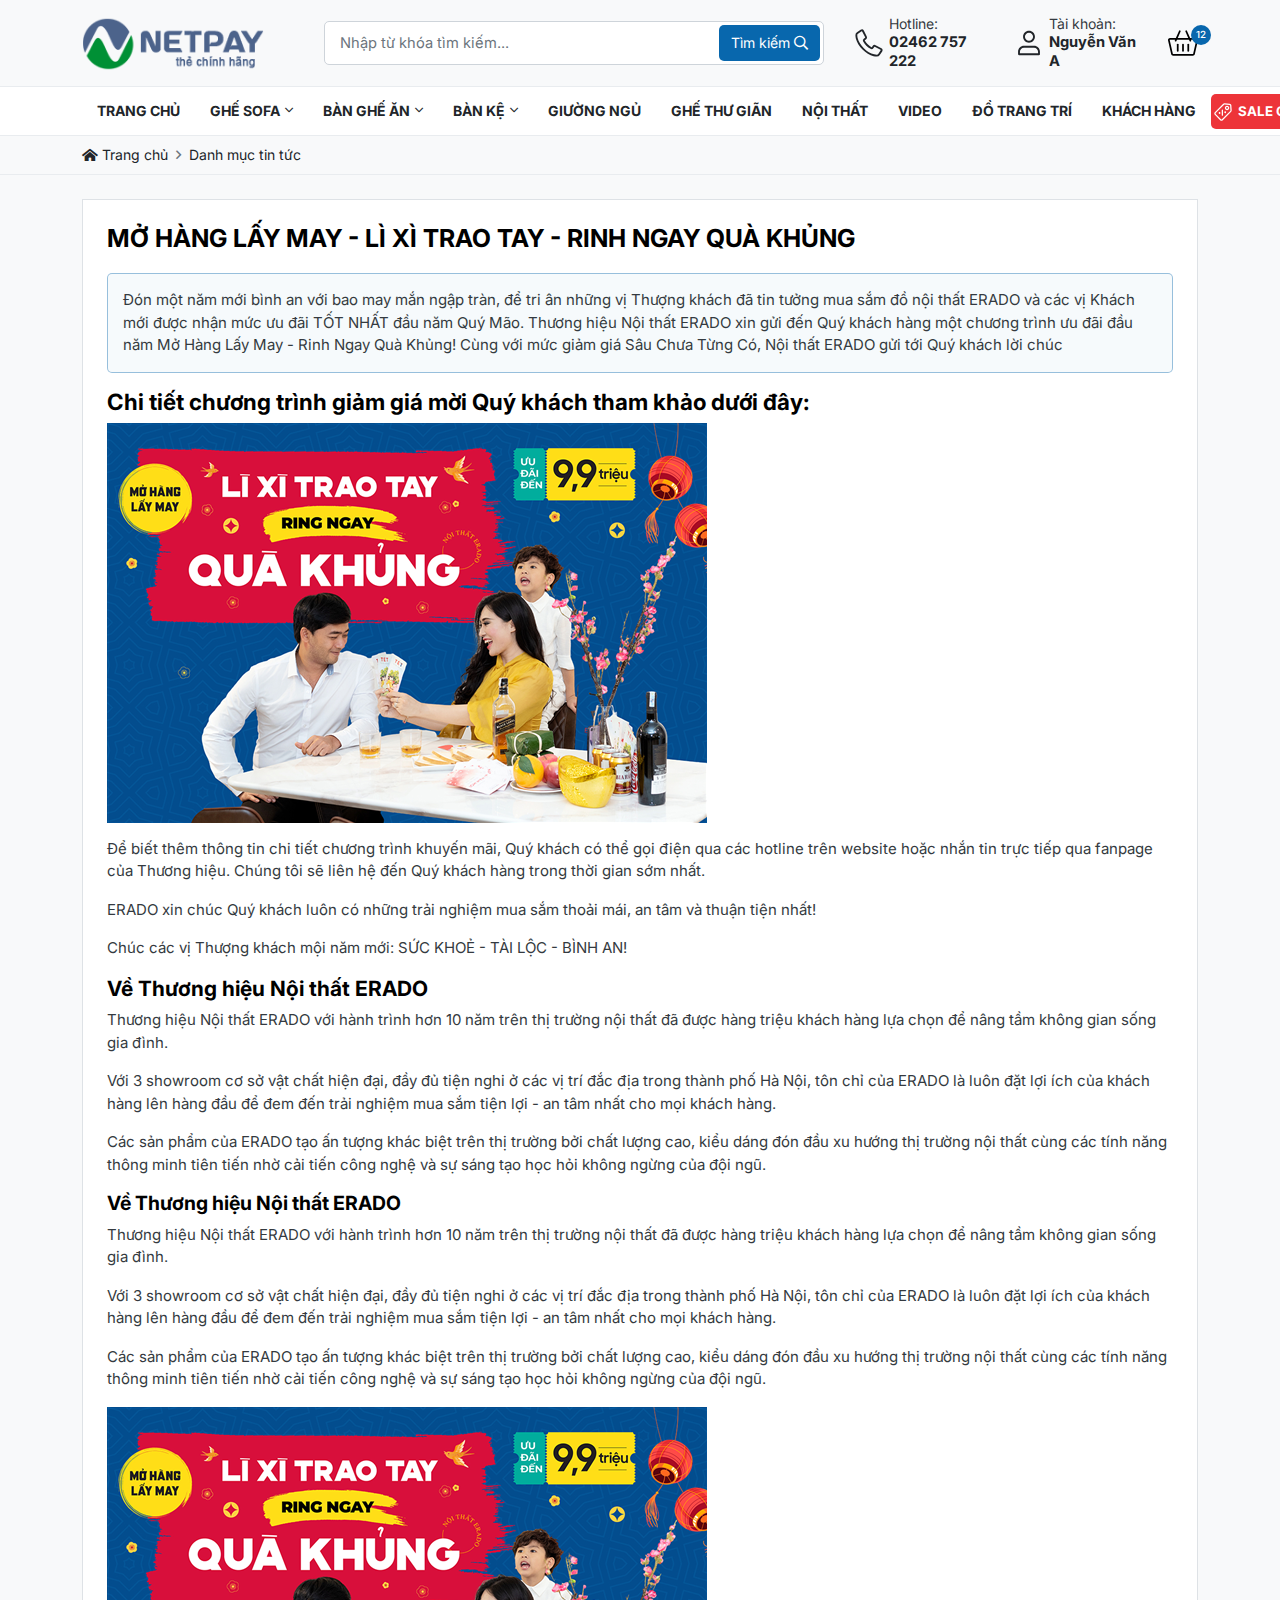
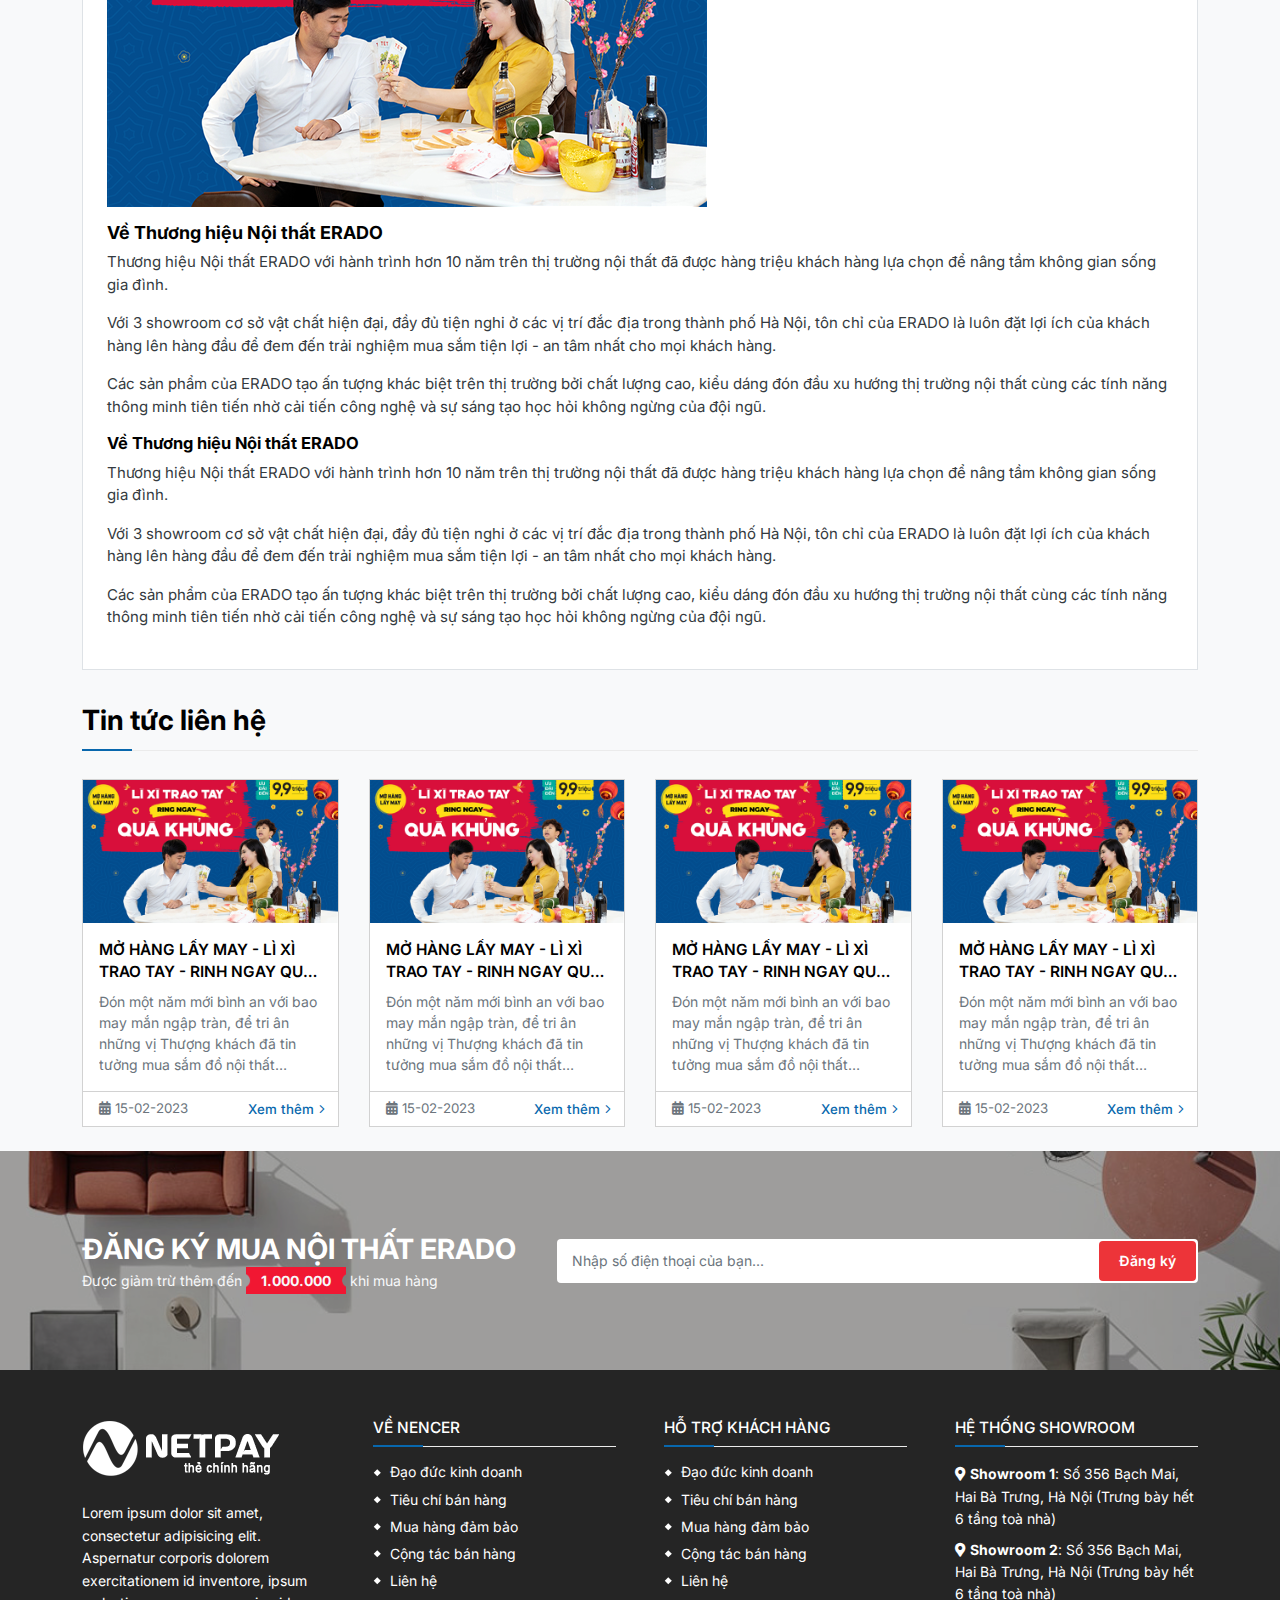
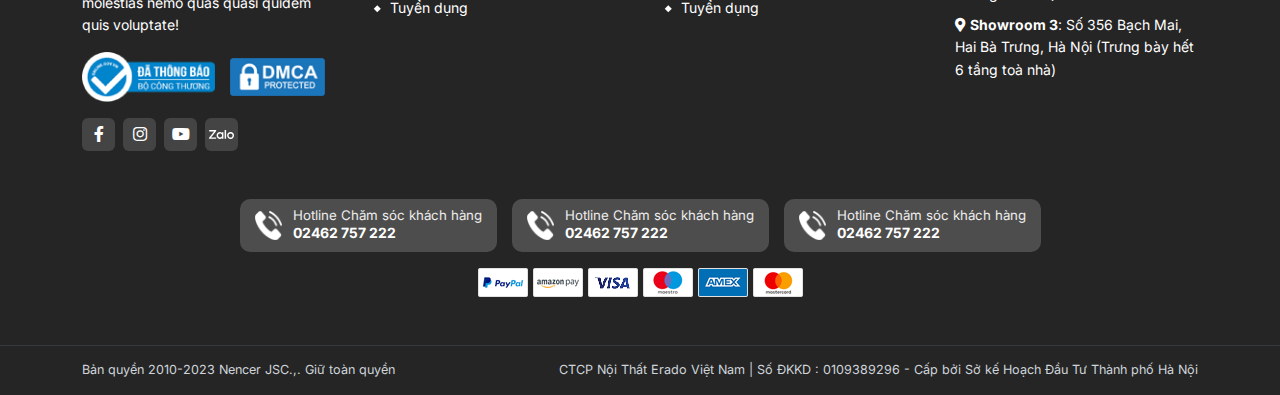
<file: chi-tiet-tin-tuc.html>
<!DOCTYPE html>
<html lang="vi">
<head>
	<meta charset="UTF-8">
	<meta name="viewport"
		  content="width=device-width, user-scalable=no, initial-scale=1.0, maximum-scale=1.0, minimum-scale=1.0">

	<title>Template Shop</title>
	<meta name="description" content="Template Shop">
	<meta name="author" content="">

	<meta property="og:title" content="Template Shop">
	<meta property="og:type" content="website">
	<meta property="og:url" content="">
	<meta property="og:description" content="Template Shop">
	<meta property="og:image" content="">

	<link rel="preconnect" href="https://fonts.googleapis.com">
	<link rel="preconnect" href="https://fonts.gstatic.com" crossorigin>
	<link href="https://fonts.googleapis.com/css2?family=Anton&family=Inter:wght@100;200;300;400;500;600;700;800;900&display=swap"
		  rel="stylesheet">
	<link rel="icon" href="./assets/images/favicon.png">
	<link rel="apple-touch-icon" href="./assets/images/favicon.png">
	<link rel="stylesheet" href="./assets/plugins/bootstrap/css/bootstrap.min.css">
	<link rel="stylesheet" href="./assets/plugins/swiper/swiper-bundle.min.css">
	<link rel="stylesheet" href="./assets/plugins/fancybox/fancybox.min.css">
	<link rel="stylesheet" href="./assets/fonts/fontawesome/css/all.min.css">
	<link rel="stylesheet" href="./assets/css/base.css">
	<link rel="stylesheet" href="./assets/css/style.css">

	<style>
		:root {
			--primary-color: #0867AD;
			--primary-hover: #0b3375;
			--primary-rgb: 8, 103, 173;

			--secondary-color: #ED3439;
			--secondary-hover: #c62a2e;
			--secondary-rgb: 237, 52, 57;
		}
	</style>
</head>
<body>

<div id="header" class="header">
	<div class="header-top">
		<div class="container">
			<div class="header-inner">
				<div class="header-logo">
					<a href="" class="d-inline-block align-middle">
						<img src="./assets/images/logo.png" class="img-fluid" alt="">
					</a>
				</div>
				<div class="header-search">
					<div class="header-search_wrapper">
						<form action="">
							<div class="search-control">
								<input type="text" class="form-control search-control_input"
									   placeholder="Nhập từ khóa tìm kiếm...">
								<button type="button" class="search-control_button">
									Tìm kiếm&nbsp;<i class="far fa-search"></i>
								</button>
							</div>
						</form>
					</div>
				</div>
				<div class="header-action">
					<div class="header-action_item">
						<a href="" class="action-item_link">
							<div class="action-item_link--icon">
								<svg xmlns="http://www.w3.org/2000/svg"
									 viewBox="0 0 64 64" width="512" height="512">
									<path d="M60.85,46.11a4.74,4.74,0,0,0-2.41-3L46.07,36.7a4.71,4.71,0,0,0-6,1.37l-2,2.74a.72.72,0,0,1-.93.21,36.3,36.3,0,0,1-8-6.17,36.31,36.31,0,0,1-6.17-8,.72.72,0,0,1,.21-.93l2.73-2a4.71,4.71,0,0,0,1.37-6L20.91,5.56A4.73,4.73,0,0,0,14.09,3.8L6.32,9A7.48,7.48,0,0,0,3,15.69a37.64,37.64,0,0,0,.89,6.57C6,30.4,11.09,38.77,18.16,45.85S33.61,58,41.75,60.09a37.67,37.67,0,0,0,6.57.89l.5,0A7.48,7.48,0,0,0,55,57.69l5.18-7.77A4.73,4.73,0,0,0,60.85,46.11Zm-4,1.58L51.7,55.47A3.5,3.5,0,0,1,48.58,57a34.57,34.57,0,0,1-5.83-.77C35.29,54.29,27.57,49.6,21,43S9.72,28.71,7.78,21.25A34.54,34.54,0,0,1,7,15.42a3.47,3.47,0,0,1,1.53-3.11l7.77-5.18a.71.71,0,0,1,.4-.12l.19,0a.72.72,0,0,1,.46.37l6.4,12.37a.73.73,0,0,1-.21.92l-2.73,2a4.72,4.72,0,0,0-1.28,6.13,40.54,40.54,0,0,0,6.8,8.81,40.52,40.52,0,0,0,8.81,6.8,4.72,4.72,0,0,0,6.13-1.28l2-2.74a.73.73,0,0,1,.92-.21l12.37,6.4a.73.73,0,0,1,.27,1.05Z"/>
								</svg>
							</div>
							<div class="action-item_link--content">
								<div class="action-item_link--sub">
									Hotline:
								</div>
								<div class="action-item_link--title">
									02462 757 222
								</div>
							</div>
						</a>
					</div>
					<div class="header-action_item action-item_list">
						<a href="javascript:void(0)" class="action-item_link">
							<div class="action-item_link--icon">
								<svg height="512" viewBox="0 0 24 24" width="512"
									 xmlns="http://www.w3.org/2000/svg">
									<path clip-rule="evenodd"
										  d="m12 3.75c-1.7949 0-3.25 1.45507-3.25 3.25s1.4551 3.25 3.25 3.25 3.25-1.45507 3.25-3.25-1.4551-3.25-3.25-3.25zm-4.75 3.25c0-2.62335 2.12665-4.75 4.75-4.75 2.6234 0 4.75 2.12665 4.75 4.75s-2.1266 4.75-4.75 4.75c-2.62335 0-4.75-2.12665-4.75-4.75zm-4 12c0-2.6234 2.12665-4.75 4.75-4.75h8c2.6234 0 4.75 2.1266 4.75 4.75v2c0 .4142-.3358.75-.75.75h-16c-.41421 0-.75-.3358-.75-.75zm4.75-3.25c-1.79493 0-3.25 1.4551-3.25 3.25v1.25h14.5v-1.25c0-1.7949-1.4551-3.25-3.25-3.25z"/>
								</svg>
							</div>
							<div class="action-item_link--content">
								<div class="action-item_link--sub">
									Tài khoản:
								</div>
								<div class="action-item_link--title">
									Nguyễn Văn A
								</div>
							</div>
						</a>
						<ul class="list-unstyled mb-0">
							<li class="action-list_item">
								<a href="">
									<i class="fas fa-user"></i>
									Thông tin tài khoản
								</a>
							</li>
							<li class="action-list_item">
								<a href="">
									<i class="fas fa-clipboard-list"></i>
									Lịch sử mua hàng
								</a>
							</li>
							<li class="action-list_item">
								<a href="">
									<i class="fas fa-eye"></i>
									Danh sách đã xem
								</a>
							</li>
							<li class="action-list_item">
								<a href="">
									<i class="fas fa-lock-alt"></i>
									Đổi mật khẩu
								</a>
							</li>
							<li class="action-list_bottom">
								<a href="">
									Đăng xuất
								</a>
							</li>
						</ul>
					</div>
				</div>
				<div class="header-cart">
					<a href="" class="cart-item">
						<svg height="512" viewBox="0 0 512 512"
							 width="512" xmlns="http://www.w3.org/2000/svg">
							<path d="m504.399 185.065c-6.761-8.482-16.904-13.348-27.83-13.348h-98.604l-53.469-122.433c-3.315-7.591-12.157-11.06-19.749-7.743-7.592 3.315-11.059 12.158-7.743 19.75l48.225 110.427h-178.458l48.225-110.427c3.315-7.592-.151-16.434-7.743-19.75-7.591-3.317-16.434.15-19.749 7.743l-53.469 122.434h-98.604c-10.926 0-21.069 4.865-27.83 13.348-6.637 8.328-9.086 19.034-6.719 29.376l52.657 230c3.677 16.06 17.884 27.276 34.549 27.276h335.824c16.665 0 30.872-11.216 34.549-27.276l52.657-230.001c2.367-10.342-.082-21.048-6.719-29.376zm-80.487 256.652h-335.824c-2.547 0-4.778-1.67-5.305-3.972l-52.657-229.998c-.413-1.805.28-3.163.936-3.984.608-.764 1.985-2.045 4.369-2.045h85.503l-3.929 8.997c-3.315 7.592.151 16.434 7.743 19.75 1.954.854 3.99 1.258 5.995 1.258 5.782 0 11.292-3.363 13.754-9l9.173-21.003h204.662l9.173 21.003c2.462 5.638 7.972 9 13.754 9 2.004 0 4.041-.404 5.995-1.258 7.592-3.315 11.059-12.158 7.743-19.75l-3.929-8.997h85.503c2.384 0 3.761 1.281 4.369 2.045.655.822 1.349 2.18.936 3.983l-52.657 230c-.528 2.301-2.76 3.971-5.307 3.971z"/>
							<path d="m166 266.717c-8.284 0-15 6.716-15 15v110c0 8.284 6.716 15 15 15s15-6.716 15-15v-110c0-8.284-6.715-15-15-15z"/>
							<path d="m256 266.717c-8.284 0-15 6.716-15 15v110c0 8.284 6.716 15 15 15s15-6.716 15-15v-110c0-8.284-6.716-15-15-15z"/>
							<path d="m346 266.717c-8.284 0-15 6.716-15 15v110c0 8.284 6.716 15 15 15s15-6.716 15-15v-110c-.001-8.284-6.716-15-15-15z"/>
						</svg>
						<span class="cart-item_number">12</span>
					</a>
				</div>
				<div class="header-hamburger d-block d-xl-none">
					<div class="hamburger" id="call-navigation">
						<span></span>
					</div>
				</div>
			</div>
		</div>
	</div>
	<div class="header-bottom">
		<div class="container">
			<div class="header-navigation">
				<ul class="header-navigation_list">
					<li class="header-navigation_list--logo d-inline-block d-lg-none">
						<a href="" class="d-inline-block align-middle">
							<img src="./assets/images/logo.png" class="img-fluid" alt="">
						</a>
					</li>
					<li>
						<a href="">
							Trang chủ
						</a>
					</li>
					<li>
						<a href="javascript:void(0)">
							Ghế Sofa
							<i class="fal fa-angle-down"></i>
						</a>
						<div class="header-navigation_mega">
							<ul style="background-image: url('./assets/images/menu/p250.jpg')">
								<li class="mega-big">
									<div class="mega-title">
										<a href="">
											Chọn nhu cầu
										</a>
									</div>
									<div class="mega-list">
										<a href="">
											Bộ sofa
										</a>
										<a href="">
											Sofa Đang Giảm Giá
										</a>
										<a href="">
											Bộ sofa
										</a>
										<a href="">
											Sofa da bò thật nhập khẩu cao cấp
										</a>
										<a href="">
											Bộ sofa
										</a>
										<a href="">
											Sofa da thật
										</a>
										<a href="">
											Bộ sofa
										</a>
										<a href="">
											Sofa da thật
										</a>
										<a href="">
											Sofa Đang Giảm Giá
										</a>
										<a href="">
											Bộ sofa
										</a>
										<a href="">
											Sofa da bò thật nhập khẩu cao cấp
										</a>
										<a href="">
											Bộ sofa
										</a>
										<a href="">
											Sofa da thật
										</a>
										<a href="">
											Sofa da thật
										</a>
										<a href="">
											Bộ sofa
										</a>
										<a href="">
											Sofa da thật
										</a>
										<a href="">
											Bộ sofa
										</a>
										<a href="">
											Sofa da thật
										</a>
										<a href="">
											Bộ sofa
										</a>
										<a href="">
											Sofa da thật
										</a>
									</div>
								</li>
								<li>
									<div class="mega-title">
										<a href="">
											Bộ sưu tập mới nhất
										</a>
									</div>
									<div class="mega-list">
										<a href="">
											Sofa đẹp
										</a>
										<a href="">
											Sofa phòng ngủ
										</a>
										<a href="">
											Sofa phòng khách
										</a>
										<a href="">
											Sofa biệt thự
										</a>
										<a href="">
											Sofa da bò thật nhập khẩu cao cấp
										</a>
										<a href="">
											Sofa phòng khách nhỏ
										</a>
									</div>
								</li>
								<li>
									<div class="mega-title">
										<a href="">
											Mẹo hay về sofa
										</a>
									</div>
									<div class="mega-list">
										<a href="">
											Kinh nghiệm mua sofa
										</a>
										<a href="">
											Chăm sóc và bảo quản sofa
										</a>
										<a href="">
											Phản hồi của khách hàng đã mua sofa
										</a>
									</div>
								</li>
								<li>
									<div class="mega-title">
										<a href="">
											Mẹo hay về sofa
										</a>
									</div>
									<div class="mega-list">
										<a href="">
											Kinh nghiệm mua sofa
										</a>
										<a href="">
											Chăm sóc và bảo quản sofa
										</a>
										<a href="">
											Phản hồi của khách hàng đã mua sofa
										</a>
									</div>
								</li>
							</ul>
						</div>
					</li>
					<li>
						<a href="javascript:void(0)">
							Bàn ghế ăn
							<i class="fal fa-angle-down"></i>
						</a>
						<div class="header-navigation_mega">
							<ul style="background-image: url('./assets/images/menu/p251.jpg')">
								<li>
									<div class="mega-title">
										<a href="">
											Bộ sưu tập mới nhất
										</a>
									</div>
									<div class="mega-list">
										<a href="">
											Sofa đẹp
										</a>
										<a href="">
											Sofa phòng ngủ
										</a>
										<a href="">
											Sofa phòng khách
										</a>
										<a href="">
											Sofa biệt thự
										</a>
										<a href="">
											Sofa da bò thật nhập khẩu cao cấp
										</a>
										<a href="">
											Sofa phòng khách nhỏ
										</a>
									</div>
								</li>
								<li>
									<div class="mega-title">
										<a href="">
											Mẹo hay về sofa
										</a>
									</div>
									<div class="mega-list">
										<a href="">
											Kinh nghiệm mua sofa
										</a>
										<a href="">
											Chăm sóc và bảo quản sofa
										</a>
										<a href="">
											Phản hồi của khách hàng đã mua sofa
										</a>
									</div>
								</li>
								<li>
									<div class="mega-title">
										<a href="">
											Mẹo hay về sofa
										</a>
									</div>
									<div class="mega-list">
										<a href="">
											Kinh nghiệm mua sofa
										</a>
										<a href="">
											Chăm sóc và bảo quản sofa
										</a>
										<a href="">
											Phản hồi của khách hàng đã mua sofa
										</a>
									</div>
								</li>
							</ul>
						</div>
					</li>
					<li>
						<a href="javascript:void(0)">
							Bàn Kệ
							<i class="fal fa-angle-down"></i>
						</a>
						<div class="header-navigation_mega">
							<ul style="background-image: url('./assets/images/menu/p252.jpg')">
								<li>
									<div class="mega-title">
										<a href="">
											Chọn nhu cầu
										</a>
									</div>
									<div class="mega-list">
										<a href="">
											Bộ sofa
										</a>
										<a href="">
											Sofa Đang Giảm Giá
										</a>
										<a href="">
											Bộ sofa
										</a>
										<a href="">
											Sofa da bò thật nhập khẩu cao cấp
										</a>
										<a href="">
											Bộ sofa
										</a>
										<a href="">
											Bộ sofa
										</a>
										<a href="">
											Sofa da thật
										</a>
									</div>
								</li>
								<li>
									<div class="mega-title">
										<a href="">
											Bộ sưu tập mới nhất
										</a>
									</div>
									<div class="mega-list">
										<a href="">
											Sofa đẹp
										</a>
										<a href="">
											Sofa phòng ngủ
										</a>
										<a href="">
											Sofa phòng khách
										</a>
										<a href="">
											Sofa biệt thự
										</a>
										<a href="">
											Sofa da bò thật nhập khẩu cao cấp
										</a>
										<a href="">
											Sofa phòng khách nhỏ
										</a>
									</div>
								</li>
								<li>
									<div class="mega-title">
										<a href="">
											Mẹo hay về sofa
										</a>
									</div>
									<div class="mega-list">
										<a href="">
											Kinh nghiệm mua sofa
										</a>
										<a href="">
											Chăm sóc và bảo quản sofa
										</a>
										<a href="">
											Phản hồi của khách hàng đã mua sofa
										</a>
									</div>
								</li>
								<li>
									<div class="mega-title">
										<a href="">
											Mẹo hay về sofa
										</a>
									</div>
									<div class="mega-list">
										<a href="">
											Kinh nghiệm mua sofa
										</a>
										<a href="">
											Chăm sóc và bảo quản sofa
										</a>
										<a href="">
											Phản hồi của khách hàng đã mua sofa
										</a>
									</div>
								</li>
							</ul>
						</div>
					</li>
					<li>
						<a href="">Giường Ngủ</a>
					</li>
					<li>
						<a href="">Ghế Thư giãn</a>
					</li>
					<li>
						<a href="">Nội Thất</a>
					</li>
					<li>
						<a href="">Video</a>
					</li>
					<li>
						<a href="">Đồ Trang Trí</a>
					</li>
					<li>
						<a href="">Khách Hàng</a>
					</li>
					<li class="ms-auto header-navigation_list--sale">
						<a href="">
							<img src="./assets/images/discount.svg" class="img-fluid" alt="">
							Sale Off
						</a>
					</li>
				</ul>
			</div>
		</div>
	</div>
	<div class="header-overlay" id="header-overlay"></div>
</div>

<div id="main" class="main">
	<div class="section-breadcrumb">
		<div class="container">
			<div class="breadcrumb-list">
				<ol class="breadcrumb">
					<li class="breadcrumb-item"><a href="#"><i class="fas fa-home-alt"></i>&nbsp;Trang chủ</a></li>
					<li class="breadcrumb-item"><a href="#">Danh mục tin tức</a></li>
				</ol>
			</div>
		</div>
	</div>
	<div class="bg-light section-gap_xs">
		<div class="container">
			<div class="detail-blog bg-white border p-lg-4 p-3">
				<h1 class="detail-blog_title">
					MỞ HÀNG LẤY MAY - LÌ XÌ TRAO TAY - RINH NGAY QUÀ KHỦNG
				</h1>
				<div class="detail-blog_quote">
					Đón một năm mới bình an với bao may mắn ngập tràn, để tri ân những vị Thượng khách đã tin tưởng
					mua sắm đồ nội thất ERADO và các vị Khách mới được nhận mức ưu đãi TỐT NHẤT đầu năm Quý Mão.
					Thương hiệu Nội thất ERADO xin gửi đến Quý khách hàng một chương trình ưu đãi đầu năm Mở Hàng
					Lấy May - Rinh Ngay Quà Khủng!
					Cùng với mức giảm giá Sâu Chưa Từng Có, Nội thất ERADO gửi tới Quý khách lời chúc
				</div>
				<div class="detail-blog_description">
					<h2>Chi tiết chương trình giảm giá mời Quý khách tham khảo dưới đây:</h2>
					<img src="./assets/images/blogs/mo-hang-lay-may-li-xi-trao-tay-rinh-ngay-qua-khung.jpg" alt="">
					<p>Để biết thêm thông tin chi tiết chương trình khuyến mãi, Quý khách có thể gọi điện qua các
					   hotline trên website hoặc nhắn tin trực tiếp qua fanpage của Thương hiệu. Chúng tôi sẽ liên
					   hệ đến Quý khách hàng trong thời gian sớm nhất.
					</p>
					<p>ERADO xin chúc Quý khách luôn có những trải nghiệm mua sắm thoải mái, an tâm và thuận tiện
					   nhất!
					</p>
					<p>Chúc các vị Thượng khách mội năm mới: SỨC KHOẺ - TÀI LỘC - BÌNH AN!</p>
					<h3>Về Thương hiệu Nội thất ERADO</h3>
					<p>Thương hiệu Nội thất ERADO với hành trình hơn 10 năm trên thị trường nội thất đã được hàng
					   triệu khách hàng lựa chọn để nâng tầm không gian sống gia đình.
					</p>
					<p>Với 3 showroom cơ sở vật chất hiện đại, đầy đủ tiện nghi ở các vị trí đắc địa trong thành phố
					   Hà Nội, tôn chỉ của ERADO là luôn đặt lợi ích của khách hàng lên hàng đầu để đem đến trải
					   nghiệm mua sắm tiện lợi - an tâm nhất cho mọi khách hàng.
					</p>
					<p>Các sản phẩm của ERADO tạo ấn tượng khác biệt trên thị trường bởi chất lượng cao, kiểu dáng
					   đón đầu xu hướng thị trường nội thất cùng các tính năng thông minh tiên tiến nhờ cải tiến
					   công nghệ và sự sáng tạo học hỏi không ngừng của đội ngũ.
					</p>
					<h4>Về Thương hiệu Nội thất ERADO</h4>
					<p>Thương hiệu Nội thất ERADO với hành trình hơn 10 năm trên thị trường nội thất đã được hàng
					   triệu khách hàng lựa chọn để nâng tầm không gian sống gia đình.
					</p>
					<p>Với 3 showroom cơ sở vật chất hiện đại, đầy đủ tiện nghi ở các vị trí đắc địa trong thành phố
					   Hà Nội, tôn chỉ của ERADO là luôn đặt lợi ích của khách hàng lên hàng đầu để đem đến trải
					   nghiệm mua sắm tiện lợi - an tâm nhất cho mọi khách hàng.
					</p>
					<p>Các sản phẩm của ERADO tạo ấn tượng khác biệt trên thị trường bởi chất lượng cao, kiểu dáng
					   đón đầu xu hướng thị trường nội thất cùng các tính năng thông minh tiên tiến nhờ cải tiến
					   công nghệ và sự sáng tạo học hỏi không ngừng của đội ngũ.
					</p>
					<img src="./assets/images/blogs/mo-hang-lay-may-li-xi-trao-tay-rinh-ngay-qua-khung.jpg" alt="">
					<h5>Về Thương hiệu Nội thất ERADO</h5>
					<p>Thương hiệu Nội thất ERADO với hành trình hơn 10 năm trên thị trường nội thất đã được hàng
					   triệu khách hàng lựa chọn để nâng tầm không gian sống gia đình.
					</p>
					<p>Với 3 showroom cơ sở vật chất hiện đại, đầy đủ tiện nghi ở các vị trí đắc địa trong thành phố
					   Hà Nội, tôn chỉ của ERADO là luôn đặt lợi ích của khách hàng lên hàng đầu để đem đến trải
					   nghiệm mua sắm tiện lợi - an tâm nhất cho mọi khách hàng.
					</p>
					<p>Các sản phẩm của ERADO tạo ấn tượng khác biệt trên thị trường bởi chất lượng cao, kiểu dáng
					   đón đầu xu hướng thị trường nội thất cùng các tính năng thông minh tiên tiến nhờ cải tiến
					   công nghệ và sự sáng tạo học hỏi không ngừng của đội ngũ.
					</p>
					<h6>Về Thương hiệu Nội thất ERADO</h6>
					<p>Thương hiệu Nội thất ERADO với hành trình hơn 10 năm trên thị trường nội thất đã được hàng
					   triệu khách hàng lựa chọn để nâng tầm không gian sống gia đình.
					</p>
					<p>Với 3 showroom cơ sở vật chất hiện đại, đầy đủ tiện nghi ở các vị trí đắc địa trong thành phố
					   Hà Nội, tôn chỉ của ERADO là luôn đặt lợi ích của khách hàng lên hàng đầu để đem đến trải
					   nghiệm mua sắm tiện lợi - an tâm nhất cho mọi khách hàng.
					</p>
					<p>Các sản phẩm của ERADO tạo ấn tượng khác biệt trên thị trường bởi chất lượng cao, kiểu dáng
					   đón đầu xu hướng thị trường nội thất cùng các tính năng thông minh tiên tiến nhờ cải tiến
					   công nghệ và sự sáng tạo học hỏi không ngừng của đội ngũ.
					</p>
				</div>
			</div>
			<div class="section-gap_sm pb-0">
				<div class="section-tabs d-flex flex-wrap flex-lg-nowrap align-items-center justify-content-between">
					<div class="section-tabs_heading">
						Tin tức liên hệ
					</div>
				</div>
				<div class="position-relative slider-theme slider-blogs" id="slider-blogs">
					<div class="swiper">
						<div class="swiper-wrapper h-100">
							<div class="swiper-slide h-100">
								<div class="blog-card card rounded-0">
									<div class="card-header position-relative overflow-hidden border-0 bg-transparent rounded-0 p-0">
										<div class="ratio ratio-16x9">
											<img src="./assets/images/blogs/mo-hang-lay-may-li-xi-trao-tay-rinh-ngay-qua-khung.jpg"
												 class="img-fluid transition-default"
												 alt="MỞ HÀNG LẤY MAY - LÌ XÌ TRAO TAY - RINH NGAY QUÀ KHỦNG">
										</div>
										<a href="" class="stretched-link"></a>
									</div>
									<div class="card-body">
										<div class="card-title">
											<a href="" class="card-title_link">
												<span>
													MỞ HÀNG LẤY MAY - LÌ XÌ TRAO TAY - RINH NGAY QUÀ KHỦNG
												</span>
											</a>
										</div>
										<div class="card-text">
											Đón một năm mới bình an với bao may mắn ngập tràn, để tri ân những vị Thượng
											khách đã
											tin tưởng mua sắm đồ nội thất ERADO và các vị Khách mới được nhận mức ưu đãi
											TỐT NHẤT
											đầu năm Quý Mão.
										</div>
									</div>
									<div class="card-footer bg-transparent d-flex align-items-center justify-content-between">
										<div class="card-meta">
											<i class="fas fa-calendar-alt"></i>
											15-02-2023
										</div>
										<div class="card-link">
											<a href="">Xem thêm <i class="fal fa-angle-right"></i></a>
										</div>
									</div>
								</div>
							</div>
							<div class="swiper-slide h-100">
								<div class="blog-card card rounded-0">
									<div class="card-header position-relative overflow-hidden border-0 bg-transparent rounded-0 p-0">
										<div class="ratio ratio-16x9">
											<img src="./assets/images/blogs/mo-hang-lay-may-li-xi-trao-tay-rinh-ngay-qua-khung.jpg"
												 class="img-fluid transition-default"
												 alt="MỞ HÀNG LẤY MAY - LÌ XÌ TRAO TAY - RINH NGAY QUÀ KHỦNG">
										</div>
										<a href="" class="stretched-link"></a>
									</div>
									<div class="card-body">
										<div class="card-title">
											<a href="" class="card-title_link">
												<span>
													MỞ HÀNG LẤY MAY - LÌ XÌ TRAO TAY - RINH NGAY QUÀ KHỦNG
												</span>
											</a>
										</div>
										<div class="card-text">
											Đón một năm mới bình an với bao may mắn ngập tràn, để tri ân những vị Thượng
											khách đã
											tin tưởng mua sắm đồ nội thất ERADO và các vị Khách mới được nhận mức ưu đãi
											TỐT NHẤT
											đầu năm Quý Mão.
										</div>
									</div>
									<div class="card-footer bg-transparent d-flex align-items-center justify-content-between">
										<div class="card-meta">
											<i class="fas fa-calendar-alt"></i>
											15-02-2023
										</div>
										<div class="card-link">
											<a href="">Xem thêm <i class="fal fa-angle-right"></i></a>
										</div>
									</div>
								</div>
							</div>
							<div class="swiper-slide h-100">
								<div class="blog-card card rounded-0">
									<div class="card-header position-relative overflow-hidden border-0 bg-transparent rounded-0 p-0">
										<div class="ratio ratio-16x9">
											<img src="./assets/images/blogs/mo-hang-lay-may-li-xi-trao-tay-rinh-ngay-qua-khung.jpg"
												 class="img-fluid transition-default"
												 alt="MỞ HÀNG LẤY MAY - LÌ XÌ TRAO TAY - RINH NGAY QUÀ KHỦNG">
										</div>
										<a href="" class="stretched-link"></a>
									</div>
									<div class="card-body">
										<div class="card-title">
											<a href="" class="card-title_link">
												<span>
													MỞ HÀNG LẤY MAY - LÌ XÌ TRAO TAY - RINH NGAY QUÀ KHỦNG
												</span>
											</a>
										</div>
										<div class="card-text">
											Đón một năm mới bình an với bao may mắn ngập tràn, để tri ân những vị Thượng
											khách đã
											tin tưởng mua sắm đồ nội thất ERADO và các vị Khách mới được nhận mức ưu đãi
											TỐT NHẤT
											đầu năm Quý Mão.
										</div>
									</div>
									<div class="card-footer bg-transparent d-flex align-items-center justify-content-between">
										<div class="card-meta">
											<i class="fas fa-calendar-alt"></i>
											15-02-2023
										</div>
										<div class="card-link">
											<a href="">Xem thêm <i class="fal fa-angle-right"></i></a>
										</div>
									</div>
								</div>
							</div>
							<div class="swiper-slide h-100">
								<div class="blog-card card rounded-0">
									<div class="card-header position-relative overflow-hidden border-0 bg-transparent rounded-0 p-0">
										<div class="ratio ratio-16x9">
											<img src="./assets/images/blogs/mo-hang-lay-may-li-xi-trao-tay-rinh-ngay-qua-khung.jpg"
												 class="img-fluid transition-default"
												 alt="MỞ HÀNG LẤY MAY - LÌ XÌ TRAO TAY - RINH NGAY QUÀ KHỦNG">
										</div>
										<a href="" class="stretched-link"></a>
									</div>
									<div class="card-body">
										<div class="card-title">
											<a href="" class="card-title_link">
												<span>
													MỞ HÀNG LẤY MAY - LÌ XÌ TRAO TAY - RINH NGAY QUÀ KHỦNG
												</span>
											</a>
										</div>
										<div class="card-text">
											Đón một năm mới bình an với bao may mắn ngập tràn, để tri ân những vị Thượng
											khách đã
											tin tưởng mua sắm đồ nội thất ERADO và các vị Khách mới được nhận mức ưu đãi
											TỐT NHẤT
											đầu năm Quý Mão.
										</div>
									</div>
									<div class="card-footer bg-transparent d-flex align-items-center justify-content-between">
										<div class="card-meta">
											<i class="fas fa-calendar-alt"></i>
											15-02-2023
										</div>
										<div class="card-link">
											<a href="">Xem thêm <i class="fal fa-angle-right"></i></a>
										</div>
									</div>
								</div>
							</div>
							<div class="swiper-slide h-100">
								<div class="blog-card card rounded-0">
									<div class="card-header position-relative overflow-hidden border-0 bg-transparent rounded-0 p-0">
										<div class="ratio ratio-16x9">
											<img src="./assets/images/blogs/mo-hang-lay-may-li-xi-trao-tay-rinh-ngay-qua-khung.jpg"
												 class="img-fluid transition-default"
												 alt="MỞ HÀNG LẤY MAY - LÌ XÌ TRAO TAY - RINH NGAY QUÀ KHỦNG">
										</div>
										<a href="" class="stretched-link"></a>
									</div>
									<div class="card-body">
										<div class="card-title">
											<a href="" class="card-title_link">
												<span>
													MỞ HÀNG LẤY MAY - LÌ XÌ TRAO TAY - RINH NGAY QUÀ KHỦNG
												</span>
											</a>
										</div>
										<div class="card-text">
											Đón một năm mới bình an với bao may mắn ngập tràn, để tri ân những vị Thượng
											khách đã
											tin tưởng mua sắm đồ nội thất ERADO và các vị Khách mới được nhận mức ưu đãi
											TỐT NHẤT
											đầu năm Quý Mão.
										</div>
									</div>
									<div class="card-footer bg-transparent d-flex align-items-center justify-content-between">
										<div class="card-meta">
											<i class="fas fa-calendar-alt"></i>
											15-02-2023
										</div>
										<div class="card-link">
											<a href="">Xem thêm <i class="fal fa-angle-right"></i></a>
										</div>
									</div>
								</div>
							</div>
							<div class="swiper-slide h-100">
								<div class="blog-card card rounded-0">
									<div class="card-header position-relative overflow-hidden border-0 bg-transparent rounded-0 p-0">
										<div class="ratio ratio-16x9">
											<img src="./assets/images/blogs/mo-hang-lay-may-li-xi-trao-tay-rinh-ngay-qua-khung.jpg"
												 class="img-fluid transition-default"
												 alt="MỞ HÀNG LẤY MAY - LÌ XÌ TRAO TAY - RINH NGAY QUÀ KHỦNG">
										</div>
										<a href="" class="stretched-link"></a>
									</div>
									<div class="card-body">
										<div class="card-title">
											<a href="" class="card-title_link">
												<span>
													MỞ HÀNG LẤY MAY - LÌ XÌ TRAO TAY - RINH NGAY QUÀ KHỦNG
												</span>
											</a>
										</div>
										<div class="card-text">
											Đón một năm mới bình an với bao may mắn ngập tràn, để tri ân những vị Thượng
											khách đã
											tin tưởng mua sắm đồ nội thất ERADO và các vị Khách mới được nhận mức ưu đãi
											TỐT NHẤT
											đầu năm Quý Mão.
										</div>
									</div>
									<div class="card-footer bg-transparent d-flex align-items-center justify-content-between">
										<div class="card-meta">
											<i class="fas fa-calendar-alt"></i>
											15-02-2023
										</div>
										<div class="card-link">
											<a href="">Xem thêm <i class="fal fa-angle-right"></i></a>
										</div>
									</div>
								</div>
							</div>
						</div>
					</div>
					<div class="button-prev">
						<i class="fal fa-angle-left"></i>
					</div>
					<div class="button-next">
						<i class="fal fa-angle-right"></i>
					</div>
				</div>
			</div>
		</div>
	</div>
	<div class="section-subscribe" style="background-image: url('./assets/images/banner-home-15.jpg')">
		<div class="container position-relative zi-2">
			<div class="row align-items-center">
				<div class="col-lg-5">
					<div class="subscribe-content">
						<div class="subscribe-content_title">
							ĐĂNG KÝ MUA NỘI THẤT ERADO
						</div>
						<div class="subscribe-content_desc">
							Được giảm trừ thêm đến <span>1.000.000</span> khi mua hàng
						</div>
					</div>
				</div>
				<div class="col-lg-7">
					<div class="subscribe-form">
						<input type="text" class="form-control subscribe-form_input"
							   placeholder="Nhập số điện thoại của bạn...">
						<button type="submit" class="subscribe-form_button">Đăng ký</button>
					</div>
				</div>
			</div>
		</div>
	</div>
</div>

<footer id="footer" class="footer">
	<div class="footer-top section-gap_md">
		<div class="container">
			<div class="row g-3 g-lg-5">
				<div class="col-lg-3">
					<div class="footer-item">
						<div class="footer-logo">
							<a href="" class="d-inline-block align-middle">
								<img src="./assets/images/netpay-white.png" class="img-fluid" alt="">
							</a>
						</div>
						<div class="footer-text">
							Lorem ipsum dolor sit amet, consectetur adipisicing elit. Aspernatur corporis dolorem
							exercitationem id inventore, ipsum molestias nemo quas quasi quidem quis voluptate!
						</div>
						<div class="footer-images">
							<a href="">
								<img src="./assets/images/bct.png" class="img-fluid" alt="">
							</a>
							<a href="">
								<img src="./assets/images/dmca.png" class="img-fluid" alt="">
							</a>
						</div>
						<div class="footer-social">
							<a href="">
								<i class="fab fa-facebook-f"></i>
							</a>
							<a href="">
								<i class="fab fa-instagram"></i>
							</a>
							<a href="">
								<i class="fab fa-youtube"></i>
							</a>
							<a href="">
								<svg width="25" height="11" viewBox="0 0 25 9" fill="none"
									 xmlns="http://www.w3.org/2000/svg">
									<path d="M13.0104 2.70004V2.23129H14.4135V8.81671H13.6115C13.4527 8.81698 13.3003 8.75432 13.1876 8.64244C13.075 8.53057 13.0112 8.3786 13.0104 8.21983V8.22087C12.4247 8.64961 11.7175 8.88025 10.9917 8.87921C10.0848 8.87921 9.21498 8.51908 8.57351 7.878C7.93204 7.23692 7.57139 6.36736 7.57084 5.46046C7.57139 4.55356 7.93204 3.68399 8.57351 3.04291C9.21498 2.40183 10.0848 2.04171 10.9917 2.04171C11.7172 2.04089 12.424 2.27151 13.0094 2.70004H13.0104ZM7.20729 0.114624V0.328166C7.20729 0.726082 7.15417 1.05108 6.89479 1.43233L6.86354 1.46775C6.77713 1.56466 6.69308 1.66364 6.61146 1.76462L2.10833 7.41671H7.20729V8.21671C7.20729 8.29559 7.19174 8.3737 7.16152 8.44656C7.1313 8.51942 7.08701 8.58561 7.03119 8.64134C6.97536 8.69707 6.9091 8.74124 6.83618 8.77133C6.76327 8.80143 6.68513 8.81684 6.60625 8.81671H0V8.43962C0 7.97817 0.114583 7.77192 0.260417 7.55733L5.05938 1.61462H0.2V0.114624H7.20833H7.20729ZM16.1146 8.81671C15.982 8.81671 15.8548 8.76403 15.761 8.67026C15.6673 8.57649 15.6146 8.44932 15.6146 8.31671V0.114624H17.1156V8.81671H16.1146ZM21.5552 2.00004C22.0075 1.9999 22.4553 2.08884 22.8732 2.26178C23.291 2.43472 23.6707 2.68827 23.9906 3.00795C24.3105 3.32764 24.5643 3.7072 24.7375 4.12496C24.9107 4.54273 24.9999 4.99051 25 5.44275C25.0001 5.89499 24.9112 6.34283 24.7383 6.76069C24.5653 7.17856 24.3118 7.55827 23.9921 7.87815C23.6724 8.19803 23.2928 8.45181 22.8751 8.625C22.4573 8.79819 22.0095 8.8874 21.5573 8.88754C20.644 8.88782 19.7679 8.52526 19.1219 7.87963C18.4759 7.23399 18.1128 6.35817 18.1125 5.44483C18.1122 4.53149 18.4748 3.65545 19.1204 3.00943C19.7661 2.3634 20.6419 2.00032 21.5552 2.00004ZM10.9927 7.47192C11.2608 7.47801 11.5274 7.43048 11.7768 7.33211C12.0262 7.23374 12.2535 7.08652 12.4453 6.89908C12.637 6.71165 12.7894 6.48779 12.8934 6.24065C12.9974 5.99351 13.051 5.72808 13.051 5.45994C13.051 5.1918 12.9974 4.92636 12.8934 4.67922C12.7894 4.43208 12.637 4.20822 12.4453 4.02079C12.2535 3.83335 12.0262 3.68613 11.7768 3.58776C11.5274 3.48939 11.2608 3.44186 10.9927 3.44796C10.467 3.45992 9.9669 3.67715 9.59935 4.05316C9.23179 4.42918 9.02599 4.93412 9.02599 5.45994C9.02599 5.98576 9.23179 6.49069 9.59935 6.86671C9.9669 7.24272 10.467 7.45995 10.9927 7.47192ZM21.5552 7.46879C22.0926 7.46879 22.6079 7.25533 22.9878 6.87538C23.3678 6.49542 23.5813 5.98009 23.5813 5.44275C23.5813 4.90541 23.3678 4.39008 22.9878 4.01012C22.6079 3.63016 22.0926 3.41671 21.5552 3.41671C21.0179 3.41671 20.5025 3.63016 20.1226 4.01012C19.7426 4.39008 19.5292 4.90541 19.5292 5.44275C19.5292 5.98009 19.7426 6.49542 20.1226 6.87538C20.5025 7.25533 21.0179 7.46879 21.5552 7.46879Z"
										  fill="#fff"></path>
								</svg>
							</a>
						</div>
					</div>
				</div>
				<div class="col-6 col-lg-3">
					<div class="footer-item">
						<div class="footer-title">
							Về Nencer
						</div>
						<div class="footer-list">
							<a href="">
								Đạo đức kinh doanh
							</a>
							<a href="">
								Tiêu chí bán hàng
							</a>
							<a href="">
								Mua hàng đảm bảo
							</a>
							<a href="">
								Cộng tác bán hàng
							</a>
							<a href="">
								Liên hệ
							</a>
							<a href="">
								Tuyển dụng
							</a>
						</div>
					</div>
				</div>
				<div class="col-6 col-lg-3">
					<div class="footer-item">
						<div class="footer-title">
							Hỗ trợ khách hàng
						</div>
						<div class="footer-list">
							<a href="">
								Đạo đức kinh doanh
							</a>
							<a href="">
								Tiêu chí bán hàng
							</a>
							<a href="">
								Mua hàng đảm bảo
							</a>
							<a href="">
								Cộng tác bán hàng
							</a>
							<a href="">
								Liên hệ
							</a>
							<a href="">
								Tuyển dụng
							</a>
						</div>
					</div>
				</div>
				<div class="col-lg-3">
					<div class="footer-item">
						<div class="footer-title">
							Hệ thống showroom
						</div>
						<div class="footer-address">
							<div class="footer-address_item">
								<i class="fas fa-map-marker-alt"></i>
								<b>Showroom 1</b>: Số 356 Bạch Mai, Hai Bà Trưng, Hà Nội (Trưng bày hết 6 tầng toà nhà)
							</div>
							<div class="footer-address_item">
								<i class="fas fa-map-marker-alt"></i>
								<b>Showroom 2</b>: Số 356 Bạch Mai, Hai Bà Trưng, Hà Nội (Trưng bày hết 6 tầng toà nhà)
							</div>
							<div class="footer-address_item">
								<i class="fas fa-map-marker-alt"></i>
								<b>Showroom 3</b>: Số 356 Bạch Mai, Hai Bà Trưng, Hà Nội (Trưng bày hết 6 tầng toà nhà)
							</div>
						</div>
					</div>
				</div>
			</div>
			<div class="row g-3 g-lg-5 mt-0">
				<div class="col-lg-12">
					<div class="footer-contact">
						<div class="footer-contact_item">
							<a href="">
								<div class="footer-contact_icon">
									<img src="./assets/images/phone.png" alt="">
								</div>
								<div class="footer-contact_content">
									<div class="footer-contact_content--sub">
										Hotline Chăm sóc khách hàng
									</div>
									<div class="footer-contact_content--title">
										02462 757 222
									</div>
								</div>
							</a>
						</div>
						<div class="footer-contact_item">
							<a href="">
								<div class="footer-contact_icon">
									<img src="./assets/images/phone.png" alt="">
								</div>
								<div class="footer-contact_content">
									<div class="footer-contact_content--sub">
										Hotline Chăm sóc khách hàng
									</div>
									<div class="footer-contact_content--title">
										02462 757 222
									</div>
								</div>
							</a>
						</div>
						<div class="footer-contact_item">
							<a href="">
								<div class="footer-contact_icon">
									<img src="./assets/images/phone.png" alt="">
								</div>
								<div class="footer-contact_content">
									<div class="footer-contact_content--sub">
										Hotline Chăm sóc khách hàng
									</div>
									<div class="footer-contact_content--title">
										02462 757 222
									</div>
								</div>
							</a>
						</div>
					</div>
					<div class="footer-payment text-center mt-3">
						<img src="./assets/images/payment.png" class="img-fluid" alt="">
					</div>
				</div>
			</div>
		</div>
	</div>
	<div class="footer-bottom">
		<div class="container">
			<div class="row flex-lg-row flex-column-reverse g-2 g-lg-3">
				<div class="col-lg-4">
					<div class="footer-bottom_text text-center text-lg-start">
						Bản quyền 2010-2023 <a href="https://nencer.vn">Nencer</a> JSC.,. Giữ toàn quyền
					</div>
				</div>
				<div class="col-lg-8">
					<div class="footer-bottom_text text-center text-lg-end">
						CTCP Nội Thất Erado Việt Nam | Số ĐKKD : 0109389296 - Cấp bởi Sở kế Hoạch Đầu Tư Thành phố Hà
						Nội
					</div>
				</div>
			</div>
		</div>
	</div>
</footer>

<script type=" text/javascript" src="./assets/plugins/jquery.min.js"></script>
<script type="text/javascript"
		src="./assets/plugins/bootstrap/js/bootstrap.bundle.min.js"></script>
<script type="text/javascript" src="./assets/plugins/swiper/swiper-bundle.min.js"></script>
<script type="text/javascript" src="./assets/plugins/fancybox/fancybox.min.js"></script>
<script type="text/javascript" src="./assets/js/app.js"></script>
</body>
</html>
</file>
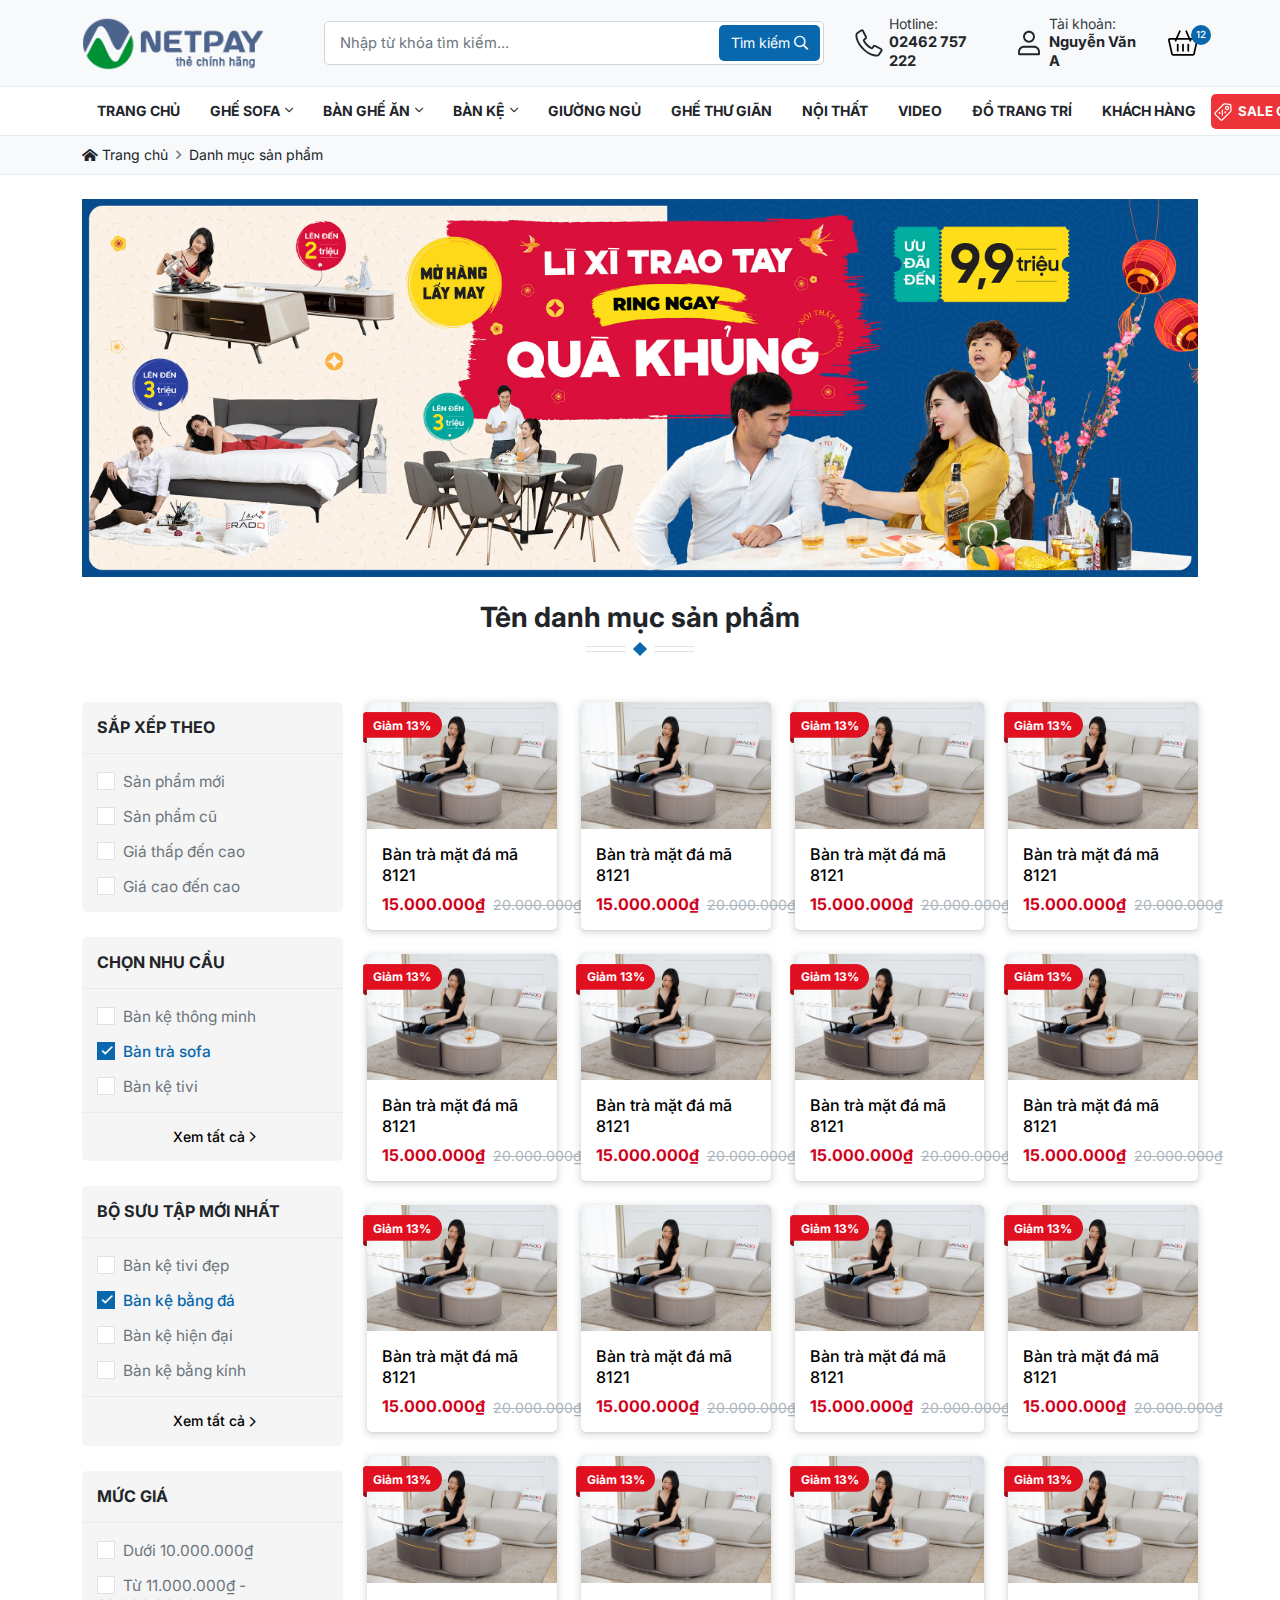
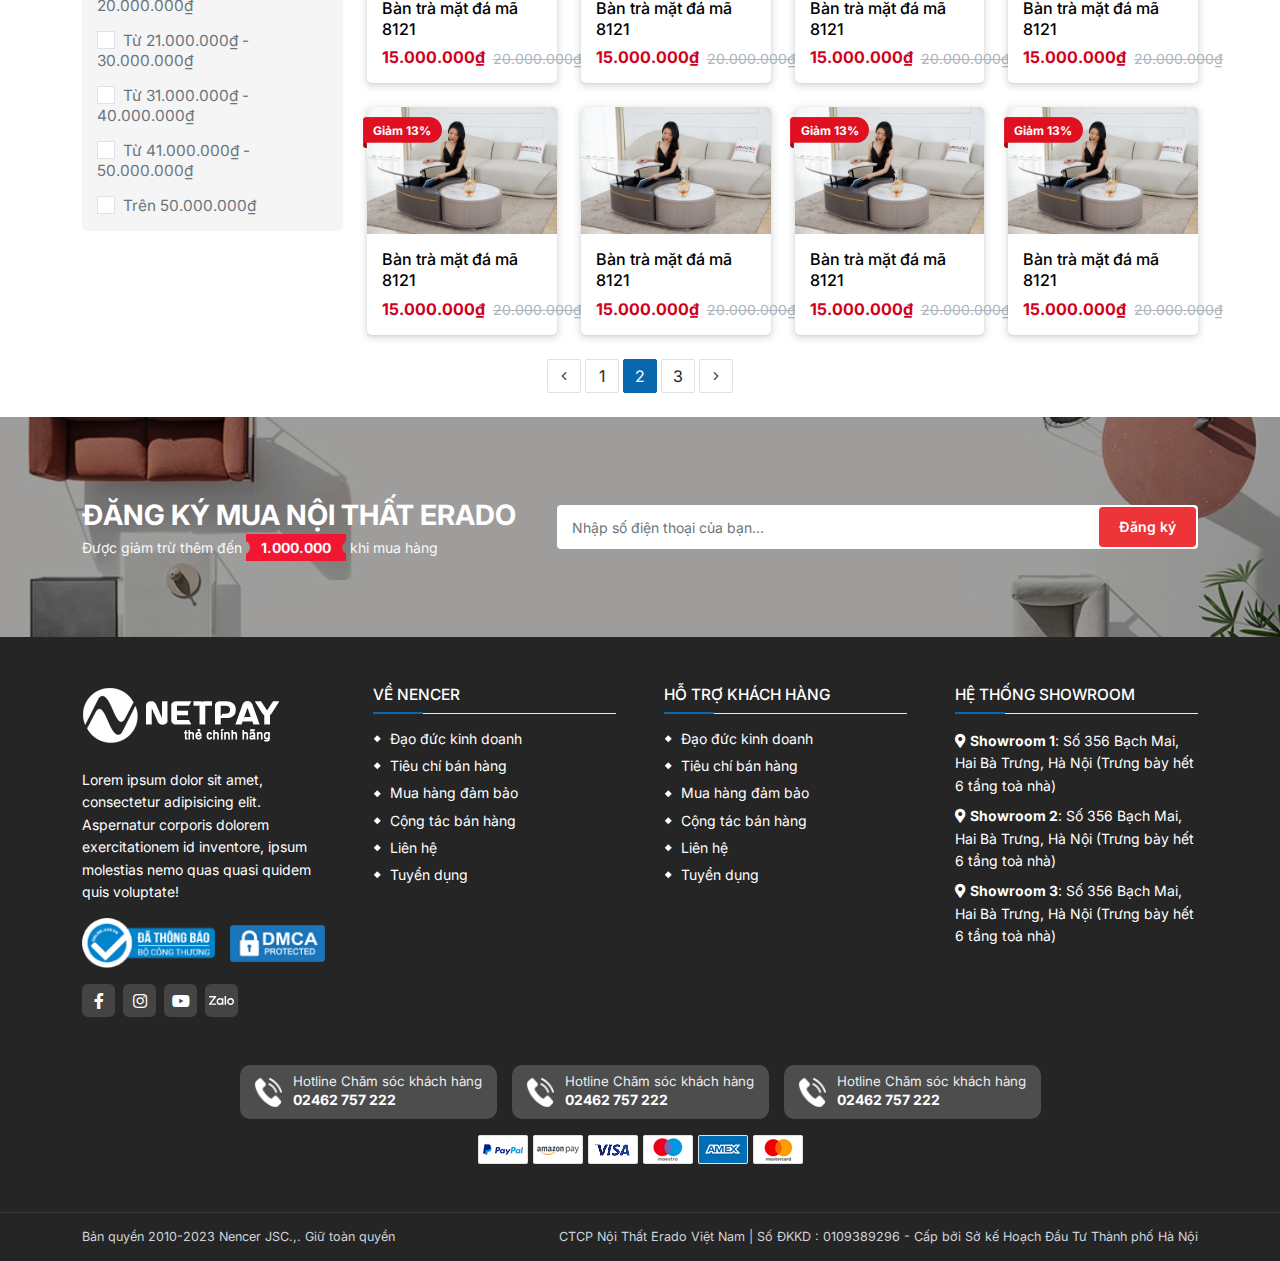
<file: danh-muc-san-pham.html>
<!DOCTYPE html>
<html lang="vi">
<head>
	<meta charset="UTF-8">
	<meta name="viewport"
		  content="width=device-width, user-scalable=no, initial-scale=1.0, maximum-scale=1.0, minimum-scale=1.0">

	<title>Template Shop</title>
	<meta name="description" content="Template Shop">
	<meta name="author" content="">

	<meta property="og:title" content="Template Shop">
	<meta property="og:type" content="website">
	<meta property="og:url" content="">
	<meta property="og:description" content="Template Shop">
	<meta property="og:image" content="">

	<link rel="preconnect" href="https://fonts.googleapis.com">
	<link rel="preconnect" href="https://fonts.gstatic.com" crossorigin>
	<link href="https://fonts.googleapis.com/css2?family=Anton&family=Inter:wght@100;200;300;400;500;600;700;800;900&display=swap"
		  rel="stylesheet">
	<link rel="icon" href="./assets/images/favicon.png">
	<link rel="apple-touch-icon" href="./assets/images/favicon.png">
	<link rel="stylesheet" href="./assets/plugins/bootstrap/css/bootstrap.min.css">
	<link rel="stylesheet" href="./assets/plugins/swiper/swiper-bundle.min.css">
	<link rel="stylesheet" href="./assets/plugins/fancybox/fancybox.min.css">
	<link rel="stylesheet" href="./assets/fonts/fontawesome/css/all.min.css">
	<link rel="stylesheet" href="./assets/css/base.css">
	<link rel="stylesheet" href="./assets/css/style.css">

	<style>
		:root {
			--primary-color: #0867AD;
			--primary-hover: #0b3375;
			--primary-rgb: 8, 103, 173;

			--secondary-color: #ED3439;
			--secondary-hover: #c62a2e;
			--secondary-rgb: 237, 52, 57;
		}
	</style>
</head>
<body>

<div id="header" class="header">
	<div class="header-top">
		<div class="container">
			<div class="header-inner">
				<div class="header-logo">
					<a href="" class="d-inline-block align-middle">
						<img src="./assets/images/logo.png" class="img-fluid" alt="">
					</a>
				</div>
				<div class="header-search">
					<div class="header-search_wrapper">
						<form action="">
							<div class="search-control">
								<input type="text" class="form-control search-control_input"
									   placeholder="Nhập từ khóa tìm kiếm...">
								<button type="button" class="search-control_button">
									Tìm kiếm&nbsp;<i class="far fa-search"></i>
								</button>
							</div>
						</form>
					</div>
				</div>
				<div class="header-action">
					<div class="header-action_item">
						<a href="" class="action-item_link">
							<div class="action-item_link--icon">
								<svg xmlns="http://www.w3.org/2000/svg"
									 viewBox="0 0 64 64" width="512" height="512">
									<path d="M60.85,46.11a4.74,4.74,0,0,0-2.41-3L46.07,36.7a4.71,4.71,0,0,0-6,1.37l-2,2.74a.72.72,0,0,1-.93.21,36.3,36.3,0,0,1-8-6.17,36.31,36.31,0,0,1-6.17-8,.72.72,0,0,1,.21-.93l2.73-2a4.71,4.71,0,0,0,1.37-6L20.91,5.56A4.73,4.73,0,0,0,14.09,3.8L6.32,9A7.48,7.48,0,0,0,3,15.69a37.64,37.64,0,0,0,.89,6.57C6,30.4,11.09,38.77,18.16,45.85S33.61,58,41.75,60.09a37.67,37.67,0,0,0,6.57.89l.5,0A7.48,7.48,0,0,0,55,57.69l5.18-7.77A4.73,4.73,0,0,0,60.85,46.11Zm-4,1.58L51.7,55.47A3.5,3.5,0,0,1,48.58,57a34.57,34.57,0,0,1-5.83-.77C35.29,54.29,27.57,49.6,21,43S9.72,28.71,7.78,21.25A34.54,34.54,0,0,1,7,15.42a3.47,3.47,0,0,1,1.53-3.11l7.77-5.18a.71.71,0,0,1,.4-.12l.19,0a.72.72,0,0,1,.46.37l6.4,12.37a.73.73,0,0,1-.21.92l-2.73,2a4.72,4.72,0,0,0-1.28,6.13,40.54,40.54,0,0,0,6.8,8.81,40.52,40.52,0,0,0,8.81,6.8,4.72,4.72,0,0,0,6.13-1.28l2-2.74a.73.73,0,0,1,.92-.21l12.37,6.4a.73.73,0,0,1,.27,1.05Z"/>
								</svg>
							</div>
							<div class="action-item_link--content">
								<div class="action-item_link--sub">
									Hotline:
								</div>
								<div class="action-item_link--title">
									02462 757 222
								</div>
							</div>
						</a>
					</div>
					<div class="header-action_item action-item_list">
						<a href="javascript:void(0)" class="action-item_link">
							<div class="action-item_link--icon">
								<svg height="512" viewBox="0 0 24 24" width="512"
									 xmlns="http://www.w3.org/2000/svg">
									<path clip-rule="evenodd"
										  d="m12 3.75c-1.7949 0-3.25 1.45507-3.25 3.25s1.4551 3.25 3.25 3.25 3.25-1.45507 3.25-3.25-1.4551-3.25-3.25-3.25zm-4.75 3.25c0-2.62335 2.12665-4.75 4.75-4.75 2.6234 0 4.75 2.12665 4.75 4.75s-2.1266 4.75-4.75 4.75c-2.62335 0-4.75-2.12665-4.75-4.75zm-4 12c0-2.6234 2.12665-4.75 4.75-4.75h8c2.6234 0 4.75 2.1266 4.75 4.75v2c0 .4142-.3358.75-.75.75h-16c-.41421 0-.75-.3358-.75-.75zm4.75-3.25c-1.79493 0-3.25 1.4551-3.25 3.25v1.25h14.5v-1.25c0-1.7949-1.4551-3.25-3.25-3.25z"/>
								</svg>
							</div>
							<div class="action-item_link--content">
								<div class="action-item_link--sub">
									Tài khoản:
								</div>
								<div class="action-item_link--title">
									Nguyễn Văn A
								</div>
							</div>
						</a>
						<ul class="list-unstyled mb-0">
							<li class="action-list_item">
								<a href="">
									<i class="fas fa-user"></i>
									Thông tin tài khoản
								</a>
							</li>
							<li class="action-list_item">
								<a href="">
									<i class="fas fa-clipboard-list"></i>
									Lịch sử mua hàng
								</a>
							</li>
							<li class="action-list_item">
								<a href="">
									<i class="fas fa-eye"></i>
									Danh sách đã xem
								</a>
							</li>
							<li class="action-list_item">
								<a href="">
									<i class="fas fa-lock-alt"></i>
									Đổi mật khẩu
								</a>
							</li>
							<li class="action-list_bottom">
								<a href="">
									Đăng xuất
								</a>
							</li>
						</ul>
					</div>
				</div>
				<div class="header-cart">
					<a href="" class="cart-item">
						<svg height="512" viewBox="0 0 512 512"
							 width="512" xmlns="http://www.w3.org/2000/svg">
							<path d="m504.399 185.065c-6.761-8.482-16.904-13.348-27.83-13.348h-98.604l-53.469-122.433c-3.315-7.591-12.157-11.06-19.749-7.743-7.592 3.315-11.059 12.158-7.743 19.75l48.225 110.427h-178.458l48.225-110.427c3.315-7.592-.151-16.434-7.743-19.75-7.591-3.317-16.434.15-19.749 7.743l-53.469 122.434h-98.604c-10.926 0-21.069 4.865-27.83 13.348-6.637 8.328-9.086 19.034-6.719 29.376l52.657 230c3.677 16.06 17.884 27.276 34.549 27.276h335.824c16.665 0 30.872-11.216 34.549-27.276l52.657-230.001c2.367-10.342-.082-21.048-6.719-29.376zm-80.487 256.652h-335.824c-2.547 0-4.778-1.67-5.305-3.972l-52.657-229.998c-.413-1.805.28-3.163.936-3.984.608-.764 1.985-2.045 4.369-2.045h85.503l-3.929 8.997c-3.315 7.592.151 16.434 7.743 19.75 1.954.854 3.99 1.258 5.995 1.258 5.782 0 11.292-3.363 13.754-9l9.173-21.003h204.662l9.173 21.003c2.462 5.638 7.972 9 13.754 9 2.004 0 4.041-.404 5.995-1.258 7.592-3.315 11.059-12.158 7.743-19.75l-3.929-8.997h85.503c2.384 0 3.761 1.281 4.369 2.045.655.822 1.349 2.18.936 3.983l-52.657 230c-.528 2.301-2.76 3.971-5.307 3.971z"/>
							<path d="m166 266.717c-8.284 0-15 6.716-15 15v110c0 8.284 6.716 15 15 15s15-6.716 15-15v-110c0-8.284-6.715-15-15-15z"/>
							<path d="m256 266.717c-8.284 0-15 6.716-15 15v110c0 8.284 6.716 15 15 15s15-6.716 15-15v-110c0-8.284-6.716-15-15-15z"/>
							<path d="m346 266.717c-8.284 0-15 6.716-15 15v110c0 8.284 6.716 15 15 15s15-6.716 15-15v-110c-.001-8.284-6.716-15-15-15z"/>
						</svg>
						<span class="cart-item_number">12</span>
					</a>
				</div>
				<div class="header-hamburger d-block d-xl-none">
					<div class="hamburger" id="call-navigation">
						<span></span>
					</div>
				</div>
			</div>
		</div>
	</div>
	<div class="header-bottom">
		<div class="container">
			<div class="header-navigation">
				<ul class="header-navigation_list">
					<li class="header-navigation_list--logo d-inline-block d-lg-none">
						<a href="" class="d-inline-block align-middle">
							<img src="./assets/images/logo.png" class="img-fluid" alt="">
						</a>
					</li>
					<li>
						<a href="">
							Trang chủ
						</a>
					</li>
					<li>
						<a href="javascript:void(0)">
							Ghế Sofa
							<i class="fal fa-angle-down"></i>
						</a>
						<div class="header-navigation_mega">
							<ul style="background-image: url('./assets/images/menu/p250.jpg')">
								<li class="mega-big">
									<div class="mega-title">
										<a href="">
											Chọn nhu cầu
										</a>
									</div>
									<div class="mega-list">
										<a href="">
											Bộ sofa
										</a>
										<a href="">
											Sofa Đang Giảm Giá
										</a>
										<a href="">
											Bộ sofa
										</a>
										<a href="">
											Sofa da bò thật nhập khẩu cao cấp
										</a>
										<a href="">
											Bộ sofa
										</a>
										<a href="">
											Sofa da thật
										</a>
										<a href="">
											Bộ sofa
										</a>
										<a href="">
											Sofa da thật
										</a>
										<a href="">
											Sofa Đang Giảm Giá
										</a>
										<a href="">
											Bộ sofa
										</a>
										<a href="">
											Sofa da bò thật nhập khẩu cao cấp
										</a>
										<a href="">
											Bộ sofa
										</a>
										<a href="">
											Sofa da thật
										</a>
										<a href="">
											Sofa da thật
										</a>
										<a href="">
											Bộ sofa
										</a>
										<a href="">
											Sofa da thật
										</a>
										<a href="">
											Bộ sofa
										</a>
										<a href="">
											Sofa da thật
										</a>
										<a href="">
											Bộ sofa
										</a>
										<a href="">
											Sofa da thật
										</a>
									</div>
								</li>
								<li>
									<div class="mega-title">
										<a href="">
											Bộ sưu tập mới nhất
										</a>
									</div>
									<div class="mega-list">
										<a href="">
											Sofa đẹp
										</a>
										<a href="">
											Sofa phòng ngủ
										</a>
										<a href="">
											Sofa phòng khách
										</a>
										<a href="">
											Sofa biệt thự
										</a>
										<a href="">
											Sofa da bò thật nhập khẩu cao cấp
										</a>
										<a href="">
											Sofa phòng khách nhỏ
										</a>
									</div>
								</li>
								<li>
									<div class="mega-title">
										<a href="">
											Mẹo hay về sofa
										</a>
									</div>
									<div class="mega-list">
										<a href="">
											Kinh nghiệm mua sofa
										</a>
										<a href="">
											Chăm sóc và bảo quản sofa
										</a>
										<a href="">
											Phản hồi của khách hàng đã mua sofa
										</a>
									</div>
								</li>
								<li>
									<div class="mega-title">
										<a href="">
											Mẹo hay về sofa
										</a>
									</div>
									<div class="mega-list">
										<a href="">
											Kinh nghiệm mua sofa
										</a>
										<a href="">
											Chăm sóc và bảo quản sofa
										</a>
										<a href="">
											Phản hồi của khách hàng đã mua sofa
										</a>
									</div>
								</li>
							</ul>
						</div>
					</li>
					<li>
						<a href="javascript:void(0)">
							Bàn ghế ăn
							<i class="fal fa-angle-down"></i>
						</a>
						<div class="header-navigation_mega">
							<ul style="background-image: url('./assets/images/menu/p251.jpg')">
								<li>
									<div class="mega-title">
										<a href="">
											Bộ sưu tập mới nhất
										</a>
									</div>
									<div class="mega-list">
										<a href="">
											Sofa đẹp
										</a>
										<a href="">
											Sofa phòng ngủ
										</a>
										<a href="">
											Sofa phòng khách
										</a>
										<a href="">
											Sofa biệt thự
										</a>
										<a href="">
											Sofa da bò thật nhập khẩu cao cấp
										</a>
										<a href="">
											Sofa phòng khách nhỏ
										</a>
									</div>
								</li>
								<li>
									<div class="mega-title">
										<a href="">
											Mẹo hay về sofa
										</a>
									</div>
									<div class="mega-list">
										<a href="">
											Kinh nghiệm mua sofa
										</a>
										<a href="">
											Chăm sóc và bảo quản sofa
										</a>
										<a href="">
											Phản hồi của khách hàng đã mua sofa
										</a>
									</div>
								</li>
								<li>
									<div class="mega-title">
										<a href="">
											Mẹo hay về sofa
										</a>
									</div>
									<div class="mega-list">
										<a href="">
											Kinh nghiệm mua sofa
										</a>
										<a href="">
											Chăm sóc và bảo quản sofa
										</a>
										<a href="">
											Phản hồi của khách hàng đã mua sofa
										</a>
									</div>
								</li>
							</ul>
						</div>
					</li>
					<li>
						<a href="javascript:void(0)">
							Bàn Kệ
							<i class="fal fa-angle-down"></i>
						</a>
						<div class="header-navigation_mega">
							<ul style="background-image: url('./assets/images/menu/p252.jpg')">
								<li>
									<div class="mega-title">
										<a href="">
											Chọn nhu cầu
										</a>
									</div>
									<div class="mega-list">
										<a href="">
											Bộ sofa
										</a>
										<a href="">
											Sofa Đang Giảm Giá
										</a>
										<a href="">
											Bộ sofa
										</a>
										<a href="">
											Sofa da bò thật nhập khẩu cao cấp
										</a>
										<a href="">
											Bộ sofa
										</a>
										<a href="">
											Bộ sofa
										</a>
										<a href="">
											Sofa da thật
										</a>
									</div>
								</li>
								<li>
									<div class="mega-title">
										<a href="">
											Bộ sưu tập mới nhất
										</a>
									</div>
									<div class="mega-list">
										<a href="">
											Sofa đẹp
										</a>
										<a href="">
											Sofa phòng ngủ
										</a>
										<a href="">
											Sofa phòng khách
										</a>
										<a href="">
											Sofa biệt thự
										</a>
										<a href="">
											Sofa da bò thật nhập khẩu cao cấp
										</a>
										<a href="">
											Sofa phòng khách nhỏ
										</a>
									</div>
								</li>
								<li>
									<div class="mega-title">
										<a href="">
											Mẹo hay về sofa
										</a>
									</div>
									<div class="mega-list">
										<a href="">
											Kinh nghiệm mua sofa
										</a>
										<a href="">
											Chăm sóc và bảo quản sofa
										</a>
										<a href="">
											Phản hồi của khách hàng đã mua sofa
										</a>
									</div>
								</li>
								<li>
									<div class="mega-title">
										<a href="">
											Mẹo hay về sofa
										</a>
									</div>
									<div class="mega-list">
										<a href="">
											Kinh nghiệm mua sofa
										</a>
										<a href="">
											Chăm sóc và bảo quản sofa
										</a>
										<a href="">
											Phản hồi của khách hàng đã mua sofa
										</a>
									</div>
								</li>
							</ul>
						</div>
					</li>
					<li>
						<a href="">Giường Ngủ</a>
					</li>
					<li>
						<a href="">Ghế Thư giãn</a>
					</li>
					<li>
						<a href="">Nội Thất</a>
					</li>
					<li>
						<a href="">Video</a>
					</li>
					<li>
						<a href="">Đồ Trang Trí</a>
					</li>
					<li>
						<a href="">Khách Hàng</a>
					</li>
					<li class="ms-auto header-navigation_list--sale">
						<a href="">
							<img src="./assets/images/discount.svg" class="img-fluid" alt="">
							Sale Off
						</a>
					</li>
				</ul>
			</div>
		</div>
	</div>
	<div class="header-overlay" id="header-overlay"></div>
</div>

<div id="main" class="main">
	<div class="section-breadcrumb">
		<div class="container">
			<div class="breadcrumb-list">
				<ol class="breadcrumb">
					<li class="breadcrumb-item"><a href="#"><i class="fas fa-home-alt"></i>&nbsp;Trang chủ</a></li>
					<li class="breadcrumb-item active">Danh mục sản phẩm</li>
				</ol>
			</div>
		</div>
	</div>
	<div class="section-hero section-gap_xs pb-0 position-relative">
		<div class="container">
			<div class="hero-slide position-relative">
				<img src="./assets/images/banner/banner-1.jpg" class="img-fluid" alt="">
				<a href="" class="stretched-link"></a>
			</div>
		</div>
	</div>
	<div class="section-product section-gap_xs">
		<div class="container">
			<div class="section-heading section-heading_sm">
				<h1 class="heading-title">
					Tên danh mục sản phẩm
				</h1>
				<div class="heading-decor">
					<span class="heading-decor_square"></span>
					<span class="heading-decor_line"></span>
				</div>
			</div>
			<div class="row mt-0 g-3 g-lg-4">
				<div class="col-lg-3">
					<div class="sidebar-category_button">
						<a href="#sidebar-category" data-bs-toggle="collapse">
							Bộ lọc <i class="fas fa-filter"></i>
						</a>
					</div>
					<div class="collapse sidebar-category" id="sidebar-category">
						<div class="sidebar-item">
							<div class="sidebar-header">
								Sắp xếp theo
							</div>
							<div class="sidebar-body">
								<div class="sidebar-list">
									<div class="sidebar-list_item sidebar-ratio">
										<label for="create_desc" class="sidebar-ratio_item">
											<input type="radio" name="category-sort" id="create_desc"
												   value="create_desc">
											<span>Sản phẩm mới</span>
										</label>
									</div>
									<div class="sidebar-list_item sidebar-ratio">
										<label for="create_asc" class="sidebar-ratio_item">
											<input type="radio" name="category-sort" id="create_asc" value="create_asc">
											<span>Sản phẩm cũ</span>
										</label>
									</div>
									<div class="sidebar-list_item sidebar-ratio">
										<label for="price_asc" class="sidebar-ratio_item">
											<input type="radio" name="category-sort" id="price_asc" value="price_asc">
											<span>Giá thấp đến cao</span>
										</label>
									</div>
									<div class="sidebar-list_item sidebar-ratio">
										<label for="price_desc" class="sidebar-ratio_item">
											<input type="radio" name="category-sort" id="price_desc" value="price_desc">
											<span>Giá cao đến cao</span>
										</label>
									</div>
								</div>
							</div>
						</div>
						<div class="sidebar-item">
							<div class="sidebar-header">
								Chọn nhu cầu
							</div>
							<div class="sidebar-body">
								<div class="sidebar-list">
									<div class="sidebar-list_item sidebar-ratio">
										<a href="" class="sidebar-ratio_item">
											<span>Bàn kệ thông minh</span>
										</a>
									</div>
									<div class="sidebar-list_item sidebar-ratio">
										<a href="" class="sidebar-ratio_item active">
											<span>Bàn trà sofa</span>
										</a>
									</div>
									<div class="sidebar-list_item sidebar-ratio">
										<a href="" class="sidebar-ratio_item">
											<span>Bàn kệ tivi</span>
										</a>
									</div>
								</div>
							</div>
							<div class="sidebar-footer">
								<a href="">Xem tất cả <i class="fal fa-angle-right"></i></a>
							</div>
						</div>
						<div class="sidebar-item">
							<div class="sidebar-header">
								Bộ sưu tập mới nhất
							</div>
							<div class="sidebar-body">
								<div class="sidebar-list">
									<div class="sidebar-list_item sidebar-ratio">
										<a href="" class="sidebar-ratio_item">
											<span>Bàn kệ tivi đẹp</span>
										</a>
									</div>
									<div class="sidebar-list_item sidebar-ratio">
										<a href="" class="sidebar-ratio_item active">
											<span>Bàn kệ bằng đá</span>
										</a>
									</div>
									<div class="sidebar-list_item sidebar-ratio">
										<a href="" class="sidebar-ratio_item">
											<span>Bàn kệ hiện đại</span>
										</a>
									</div>
									<div class="sidebar-list_item sidebar-ratio">
										<a href="" class="sidebar-ratio_item">
											<span>Bàn kệ bằng kính</span>
										</a>
									</div>
								</div>
							</div>
							<div class="sidebar-footer">
								<a href="">Xem tất cả <i class="fal fa-angle-right"></i></a>
							</div>
						</div>
						<div class="sidebar-item">
							<div class="sidebar-header">
								Mức giá
							</div>
							<div class="sidebar-body">
								<div class="sidebar-list">
									<div class="sidebar-list_item sidebar-ratio">
										<label for="price_0-10" class="sidebar-ratio_item">
											<input type="radio" name="category-price" id="price_0-10"
												   value="price_0-10">
											<span>Dưới 10.000.000₫</span>
										</label>
									</div>
									<div class="sidebar-list_item sidebar-ratio">
										<label for="price_10-20" class="sidebar-ratio_item">
											<input type="radio" name="category-price" id="price_10-20"
												   value="create_asc">
											<span>Từ 11.000.000₫ - 20.000.000₫</span>
										</label>
									</div>
									<div class="sidebar-list_item sidebar-ratio">
										<label for="price_21-30" class="sidebar-ratio_item">
											<input type="radio" name="category-price" id="price_21-30"
												   value="price_asc">
											<span>Từ 21.000.000₫ - 30.000.000₫</span>
										</label>
									</div>
									<div class="sidebar-list_item sidebar-ratio">
										<label for="price_31-40" class="sidebar-ratio_item">
											<input type="radio" name="category-price" id="price_31-40"
												   value="price_desc">
											<span>Từ 31.000.000₫ - 40.000.000₫</span>
										</label>
									</div>
									<div class="sidebar-list_item sidebar-ratio">
										<label for="price_41-50" class="sidebar-ratio_item">
											<input type="radio" name="category-price" id="price_41-50"
												   value="price_desc">
											<span>Từ 41.000.000₫ - 50.000.000₫</span>
										</label>
									</div>
									<div class="sidebar-list_item sidebar-ratio">
										<label for="price_51" class="sidebar-ratio_item">
											<input type="radio" name="category-price" id="price_51" value="price_desc">
											<span>Trên 50.000.000₫</span>
										</label>
									</div>
								</div>
							</div>
						</div>
					</div>
				</div>
				<div class="col-lg-9">
					<div class="row g-3 g-lg-4 row-cols-lg-4 row-cols-2">
						<div class="col">
							<div class="product-card card border-0 bg-white">
								<div class="card-sale">
									<span>
										Giảm 13%
									</span>
								</div>
								<div class="card-header border-0 bg-transparent p-0">
									<div class="ratio ratio-3x2">
										<img src="./assets/images/product/ban-tra-mat-da-ma-8121-p1892.jpg"
											 class="img-fluid"
											 alt="">
									</div>
								</div>
								<div class="card-body">
									<div class="card-title">
										Bàn trà mặt đá mã 8121
									</div>
									<div class="card-price">
										<div class="card-price_current">15.000.000₫</div>
										<div class="card-price_old">20.000.000₫</div>
									</div>
								</div>
								<a href="" class="stretched-link"></a>
							</div>
						</div>
						<div class="col">
							<div class="product-card card border-0 bg-white">
								<div class="card-header border-0 bg-transparent p-0">
									<div class="ratio ratio-3x2">
										<img src="./assets/images/product/ban-tra-mat-da-ma-8121-p1892.jpg"
											 class="img-fluid"
											 alt="">
									</div>
								</div>
								<div class="card-body">
									<div class="card-title">
										Bàn trà mặt đá mã 8121
									</div>
									<div class="card-price">
										<div class="card-price_current">15.000.000₫</div>
										<div class="card-price_old">20.000.000₫</div>
									</div>
								</div>
								<a href="" class="stretched-link"></a>
							</div>
						</div>
						<div class="col">
							<div class="product-card card border-0 bg-white">
								<div class="card-sale">
									<span>
										Giảm 13%
									</span>
								</div>
								<div class="card-header border-0 bg-transparent p-0">
									<div class="ratio ratio-3x2">
										<img src="./assets/images/product/ban-tra-mat-da-ma-8121-p1892.jpg"
											 class="img-fluid"
											 alt="">
									</div>
								</div>
								<div class="card-body">
									<div class="card-title">
										Bàn trà mặt đá mã 8121
									</div>
									<div class="card-price">
										<div class="card-price_current">15.000.000₫</div>
										<div class="card-price_old">20.000.000₫</div>
									</div>
								</div>
								<a href="" class="stretched-link"></a>
							</div>
						</div>
						<div class="col">
							<div class="product-card card border-0 bg-white">
								<div class="card-sale">
									<span>
										Giảm 13%
									</span>
								</div>
								<div class="card-header border-0 bg-transparent p-0">
									<div class="ratio ratio-3x2">
										<img src="./assets/images/product/ban-tra-mat-da-ma-8121-p1892.jpg"
											 class="img-fluid"
											 alt="">
									</div>
								</div>
								<div class="card-body">
									<div class="card-title">
										Bàn trà mặt đá mã 8121
									</div>
									<div class="card-price">
										<div class="card-price_current">15.000.000₫</div>
										<div class="card-price_old">20.000.000₫</div>
									</div>
								</div>
								<a href="" class="stretched-link"></a>
							</div>
						</div>
						<div class="col">
							<div class="product-card card border-0 bg-white">
								<div class="card-sale">
									<span>
										Giảm 13%
									</span>
								</div>
								<div class="card-header border-0 bg-transparent p-0">
									<div class="ratio ratio-3x2">
										<img src="./assets/images/product/ban-tra-mat-da-ma-8121-p1892.jpg"
											 class="img-fluid"
											 alt="">
									</div>
								</div>
								<div class="card-body">
									<div class="card-title">
										Bàn trà mặt đá mã 8121
									</div>
									<div class="card-price">
										<div class="card-price_current">15.000.000₫</div>
										<div class="card-price_old">20.000.000₫</div>
									</div>
								</div>
								<a href="" class="stretched-link"></a>
							</div>
						</div>
						<div class="col">
							<div class="product-card card border-0 bg-white">
								<div class="card-sale">
									<span>
										Giảm 13%
									</span>
								</div>
								<div class="card-header border-0 bg-transparent p-0">
									<div class="ratio ratio-3x2">
										<img src="./assets/images/product/ban-tra-mat-da-ma-8121-p1892.jpg"
											 class="img-fluid"
											 alt="">
									</div>
								</div>
								<div class="card-body">
									<div class="card-title">
										Bàn trà mặt đá mã 8121
									</div>
									<div class="card-price">
										<div class="card-price_current">15.000.000₫</div>
										<div class="card-price_old">20.000.000₫</div>
									</div>
								</div>
								<a href="" class="stretched-link"></a>
							</div>
						</div>
						<div class="col">
							<div class="product-card card border-0 bg-white">
								<div class="card-sale">
									<span>
										Giảm 13%
									</span>
								</div>
								<div class="card-header border-0 bg-transparent p-0">
									<div class="ratio ratio-3x2">
										<img src="./assets/images/product/ban-tra-mat-da-ma-8121-p1892.jpg"
											 class="img-fluid"
											 alt="">
									</div>
								</div>
								<div class="card-body">
									<div class="card-title">
										Bàn trà mặt đá mã 8121
									</div>
									<div class="card-price">
										<div class="card-price_current">15.000.000₫</div>
										<div class="card-price_old">20.000.000₫</div>
									</div>
								</div>
								<a href="" class="stretched-link"></a>
							</div>
						</div>
						<div class="col">
							<div class="product-card card border-0 bg-white">
								<div class="card-sale">
									<span>
										Giảm 13%
									</span>
								</div>
								<div class="card-header border-0 bg-transparent p-0">
									<div class="ratio ratio-3x2">
										<img src="./assets/images/product/ban-tra-mat-da-ma-8121-p1892.jpg"
											 class="img-fluid"
											 alt="">
									</div>
								</div>
								<div class="card-body">
									<div class="card-title">
										Bàn trà mặt đá mã 8121
									</div>
									<div class="card-price">
										<div class="card-price_current">15.000.000₫</div>
										<div class="card-price_old">20.000.000₫</div>
									</div>
								</div>
								<a href="" class="stretched-link"></a>
							</div>
						</div>
						<div class="col">
							<div class="product-card card border-0 bg-white">
								<div class="card-sale">
									<span>
										Giảm 13%
									</span>
								</div>
								<div class="card-header border-0 bg-transparent p-0">
									<div class="ratio ratio-3x2">
										<img src="./assets/images/product/ban-tra-mat-da-ma-8121-p1892.jpg"
											 class="img-fluid"
											 alt="">
									</div>
								</div>
								<div class="card-body">
									<div class="card-title">
										Bàn trà mặt đá mã 8121
									</div>
									<div class="card-price">
										<div class="card-price_current">15.000.000₫</div>
										<div class="card-price_old">20.000.000₫</div>
									</div>
								</div>
								<a href="" class="stretched-link"></a>
							</div>
						</div>
						<div class="col">
							<div class="product-card card border-0 bg-white">
								<div class="card-header border-0 bg-transparent p-0">
									<div class="ratio ratio-3x2">
										<img src="./assets/images/product/ban-tra-mat-da-ma-8121-p1892.jpg"
											 class="img-fluid"
											 alt="">
									</div>
								</div>
								<div class="card-body">
									<div class="card-title">
										Bàn trà mặt đá mã 8121
									</div>
									<div class="card-price">
										<div class="card-price_current">15.000.000₫</div>
										<div class="card-price_old">20.000.000₫</div>
									</div>
								</div>
								<a href="" class="stretched-link"></a>
							</div>
						</div>
						<div class="col">
							<div class="product-card card border-0 bg-white">
								<div class="card-sale">
									<span>
										Giảm 13%
									</span>
								</div>
								<div class="card-header border-0 bg-transparent p-0">
									<div class="ratio ratio-3x2">
										<img src="./assets/images/product/ban-tra-mat-da-ma-8121-p1892.jpg"
											 class="img-fluid"
											 alt="">
									</div>
								</div>
								<div class="card-body">
									<div class="card-title">
										Bàn trà mặt đá mã 8121
									</div>
									<div class="card-price">
										<div class="card-price_current">15.000.000₫</div>
										<div class="card-price_old">20.000.000₫</div>
									</div>
								</div>
								<a href="" class="stretched-link"></a>
							</div>
						</div>
						<div class="col">
							<div class="product-card card border-0 bg-white">
								<div class="card-sale">
									<span>
										Giảm 13%
									</span>
								</div>
								<div class="card-header border-0 bg-transparent p-0">
									<div class="ratio ratio-3x2">
										<img src="./assets/images/product/ban-tra-mat-da-ma-8121-p1892.jpg"
											 class="img-fluid"
											 alt="">
									</div>
								</div>
								<div class="card-body">
									<div class="card-title">
										Bàn trà mặt đá mã 8121
									</div>
									<div class="card-price">
										<div class="card-price_current">15.000.000₫</div>
										<div class="card-price_old">20.000.000₫</div>
									</div>
								</div>
								<a href="" class="stretched-link"></a>
							</div>
						</div>
						<div class="col">
							<div class="product-card card border-0 bg-white">
								<div class="card-sale">
									<span>
										Giảm 13%
									</span>
								</div>
								<div class="card-header border-0 bg-transparent p-0">
									<div class="ratio ratio-3x2">
										<img src="./assets/images/product/ban-tra-mat-da-ma-8121-p1892.jpg"
											 class="img-fluid"
											 alt="">
									</div>
								</div>
								<div class="card-body">
									<div class="card-title">
										Bàn trà mặt đá mã 8121
									</div>
									<div class="card-price">
										<div class="card-price_current">15.000.000₫</div>
										<div class="card-price_old">20.000.000₫</div>
									</div>
								</div>
								<a href="" class="stretched-link"></a>
							</div>
						</div>
						<div class="col">
							<div class="product-card card border-0 bg-white">
								<div class="card-sale">
									<span>
										Giảm 13%
									</span>
								</div>
								<div class="card-header border-0 bg-transparent p-0">
									<div class="ratio ratio-3x2">
										<img src="./assets/images/product/ban-tra-mat-da-ma-8121-p1892.jpg"
											 class="img-fluid"
											 alt="">
									</div>
								</div>
								<div class="card-body">
									<div class="card-title">
										Bàn trà mặt đá mã 8121
									</div>
									<div class="card-price">
										<div class="card-price_current">15.000.000₫</div>
										<div class="card-price_old">20.000.000₫</div>
									</div>
								</div>
								<a href="" class="stretched-link"></a>
							</div>
						</div>
						<div class="col">
							<div class="product-card card border-0 bg-white">
								<div class="card-sale">
									<span>
										Giảm 13%
									</span>
								</div>
								<div class="card-header border-0 bg-transparent p-0">
									<div class="ratio ratio-3x2">
										<img src="./assets/images/product/ban-tra-mat-da-ma-8121-p1892.jpg"
											 class="img-fluid"
											 alt="">
									</div>
								</div>
								<div class="card-body">
									<div class="card-title">
										Bàn trà mặt đá mã 8121
									</div>
									<div class="card-price">
										<div class="card-price_current">15.000.000₫</div>
										<div class="card-price_old">20.000.000₫</div>
									</div>
								</div>
								<a href="" class="stretched-link"></a>
							</div>
						</div>
						<div class="col">
							<div class="product-card card border-0 bg-white">
								<div class="card-sale">
									<span>
										Giảm 13%
									</span>
								</div>
								<div class="card-header border-0 bg-transparent p-0">
									<div class="ratio ratio-3x2">
										<img src="./assets/images/product/ban-tra-mat-da-ma-8121-p1892.jpg"
											 class="img-fluid"
											 alt="">
									</div>
								</div>
								<div class="card-body">
									<div class="card-title">
										Bàn trà mặt đá mã 8121
									</div>
									<div class="card-price">
										<div class="card-price_current">15.000.000₫</div>
										<div class="card-price_old">20.000.000₫</div>
									</div>
								</div>
								<a href="" class="stretched-link"></a>
							</div>
						</div>
						<div class="col">
							<div class="product-card card border-0 bg-white">
								<div class="card-sale">
									<span>
										Giảm 13%
									</span>
								</div>
								<div class="card-header border-0 bg-transparent p-0">
									<div class="ratio ratio-3x2">
										<img src="./assets/images/product/ban-tra-mat-da-ma-8121-p1892.jpg"
											 class="img-fluid"
											 alt="">
									</div>
								</div>
								<div class="card-body">
									<div class="card-title">
										Bàn trà mặt đá mã 8121
									</div>
									<div class="card-price">
										<div class="card-price_current">15.000.000₫</div>
										<div class="card-price_old">20.000.000₫</div>
									</div>
								</div>
								<a href="" class="stretched-link"></a>
							</div>
						</div>
						<div class="col">
							<div class="product-card card border-0 bg-white">
								<div class="card-header border-0 bg-transparent p-0">
									<div class="ratio ratio-3x2">
										<img src="./assets/images/product/ban-tra-mat-da-ma-8121-p1892.jpg"
											 class="img-fluid"
											 alt="">
									</div>
								</div>
								<div class="card-body">
									<div class="card-title">
										Bàn trà mặt đá mã 8121
									</div>
									<div class="card-price">
										<div class="card-price_current">15.000.000₫</div>
										<div class="card-price_old">20.000.000₫</div>
									</div>
								</div>
								<a href="" class="stretched-link"></a>
							</div>
						</div>
						<div class="col">
							<div class="product-card card border-0 bg-white">
								<div class="card-sale">
									<span>
										Giảm 13%
									</span>
								</div>
								<div class="card-header border-0 bg-transparent p-0">
									<div class="ratio ratio-3x2">
										<img src="./assets/images/product/ban-tra-mat-da-ma-8121-p1892.jpg"
											 class="img-fluid"
											 alt="">
									</div>
								</div>
								<div class="card-body">
									<div class="card-title">
										Bàn trà mặt đá mã 8121
									</div>
									<div class="card-price">
										<div class="card-price_current">15.000.000₫</div>
										<div class="card-price_old">20.000.000₫</div>
									</div>
								</div>
								<a href="" class="stretched-link"></a>
							</div>
						</div>
						<div class="col">
							<div class="product-card card border-0 bg-white">
								<div class="card-sale">
									<span>
										Giảm 13%
									</span>
								</div>
								<div class="card-header border-0 bg-transparent p-0">
									<div class="ratio ratio-3x2">
										<img src="./assets/images/product/ban-tra-mat-da-ma-8121-p1892.jpg"
											 class="img-fluid"
											 alt="">
									</div>
								</div>
								<div class="card-body">
									<div class="card-title">
										Bàn trà mặt đá mã 8121
									</div>
									<div class="card-price">
										<div class="card-price_current">15.000.000₫</div>
										<div class="card-price_old">20.000.000₫</div>
									</div>
								</div>
								<a href="" class="stretched-link"></a>
							</div>
						</div>
					</div>
				</div>
			</div>
		</div>
		<div class="section-pagination section-gap_xs pb-0">
			<div class="container">
				<ul class="pagination">
					<li class="page-item"><a class="page-link" href="#"><i class="fal fa-angle-left"></i></a></li>
					<li class="page-item"><a class="page-link" href="#">1</a></li>
					<li class="page-item active"><a class="page-link" href="#">2</a></li>
					<li class="page-item"><a class="page-link" href="#">3</a></li>
					<li class="page-item"><a class="page-link" href="#"><i class="fal fa-angle-right"></i></a></li>
				</ul>
			</div>
		</div>
	</div>
	<div class="section-subscribe" style="background-image: url('./assets/images/banner-home-15.jpg')">
		<div class="container position-relative zi-2">
			<div class="row align-items-center">
				<div class="col-lg-5">
					<div class="subscribe-content">
						<div class="subscribe-content_title">
							ĐĂNG KÝ MUA NỘI THẤT ERADO
						</div>
						<div class="subscribe-content_desc">
							Được giảm trừ thêm đến <span>1.000.000</span> khi mua hàng
						</div>
					</div>
				</div>
				<div class="col-lg-7">
					<div class="subscribe-form">
						<input type="text" class="form-control subscribe-form_input"
							   placeholder="Nhập số điện thoại của bạn...">
						<button type="submit" class="subscribe-form_button">Đăng ký</button>
					</div>
				</div>
			</div>
		</div>
	</div>
</div>

<footer id="footer" class="footer">
	<div class="footer-top section-gap_md">
		<div class="container">
			<div class="row g-3 g-lg-5">
				<div class="col-lg-3">
					<div class="footer-item">
						<div class="footer-logo">
							<a href="" class="d-inline-block align-middle">
								<img src="./assets/images/netpay-white.png" class="img-fluid" alt="">
							</a>
						</div>
						<div class="footer-text">
							Lorem ipsum dolor sit amet, consectetur adipisicing elit. Aspernatur corporis dolorem
							exercitationem id inventore, ipsum molestias nemo quas quasi quidem quis voluptate!
						</div>
						<div class="footer-images">
							<a href="">
								<img src="./assets/images/bct.png" class="img-fluid" alt="">
							</a>
							<a href="">
								<img src="./assets/images/dmca.png" class="img-fluid" alt="">
							</a>
						</div>
						<div class="footer-social">
							<a href="">
								<i class="fab fa-facebook-f"></i>
							</a>
							<a href="">
								<i class="fab fa-instagram"></i>
							</a>
							<a href="">
								<i class="fab fa-youtube"></i>
							</a>
							<a href="">
								<svg width="25" height="11" viewBox="0 0 25 9" fill="none"
									 xmlns="http://www.w3.org/2000/svg">
									<path d="M13.0104 2.70004V2.23129H14.4135V8.81671H13.6115C13.4527 8.81698 13.3003 8.75432 13.1876 8.64244C13.075 8.53057 13.0112 8.3786 13.0104 8.21983V8.22087C12.4247 8.64961 11.7175 8.88025 10.9917 8.87921C10.0848 8.87921 9.21498 8.51908 8.57351 7.878C7.93204 7.23692 7.57139 6.36736 7.57084 5.46046C7.57139 4.55356 7.93204 3.68399 8.57351 3.04291C9.21498 2.40183 10.0848 2.04171 10.9917 2.04171C11.7172 2.04089 12.424 2.27151 13.0094 2.70004H13.0104ZM7.20729 0.114624V0.328166C7.20729 0.726082 7.15417 1.05108 6.89479 1.43233L6.86354 1.46775C6.77713 1.56466 6.69308 1.66364 6.61146 1.76462L2.10833 7.41671H7.20729V8.21671C7.20729 8.29559 7.19174 8.3737 7.16152 8.44656C7.1313 8.51942 7.08701 8.58561 7.03119 8.64134C6.97536 8.69707 6.9091 8.74124 6.83618 8.77133C6.76327 8.80143 6.68513 8.81684 6.60625 8.81671H0V8.43962C0 7.97817 0.114583 7.77192 0.260417 7.55733L5.05938 1.61462H0.2V0.114624H7.20833H7.20729ZM16.1146 8.81671C15.982 8.81671 15.8548 8.76403 15.761 8.67026C15.6673 8.57649 15.6146 8.44932 15.6146 8.31671V0.114624H17.1156V8.81671H16.1146ZM21.5552 2.00004C22.0075 1.9999 22.4553 2.08884 22.8732 2.26178C23.291 2.43472 23.6707 2.68827 23.9906 3.00795C24.3105 3.32764 24.5643 3.7072 24.7375 4.12496C24.9107 4.54273 24.9999 4.99051 25 5.44275C25.0001 5.89499 24.9112 6.34283 24.7383 6.76069C24.5653 7.17856 24.3118 7.55827 23.9921 7.87815C23.6724 8.19803 23.2928 8.45181 22.8751 8.625C22.4573 8.79819 22.0095 8.8874 21.5573 8.88754C20.644 8.88782 19.7679 8.52526 19.1219 7.87963C18.4759 7.23399 18.1128 6.35817 18.1125 5.44483C18.1122 4.53149 18.4748 3.65545 19.1204 3.00943C19.7661 2.3634 20.6419 2.00032 21.5552 2.00004ZM10.9927 7.47192C11.2608 7.47801 11.5274 7.43048 11.7768 7.33211C12.0262 7.23374 12.2535 7.08652 12.4453 6.89908C12.637 6.71165 12.7894 6.48779 12.8934 6.24065C12.9974 5.99351 13.051 5.72808 13.051 5.45994C13.051 5.1918 12.9974 4.92636 12.8934 4.67922C12.7894 4.43208 12.637 4.20822 12.4453 4.02079C12.2535 3.83335 12.0262 3.68613 11.7768 3.58776C11.5274 3.48939 11.2608 3.44186 10.9927 3.44796C10.467 3.45992 9.9669 3.67715 9.59935 4.05316C9.23179 4.42918 9.02599 4.93412 9.02599 5.45994C9.02599 5.98576 9.23179 6.49069 9.59935 6.86671C9.9669 7.24272 10.467 7.45995 10.9927 7.47192ZM21.5552 7.46879C22.0926 7.46879 22.6079 7.25533 22.9878 6.87538C23.3678 6.49542 23.5813 5.98009 23.5813 5.44275C23.5813 4.90541 23.3678 4.39008 22.9878 4.01012C22.6079 3.63016 22.0926 3.41671 21.5552 3.41671C21.0179 3.41671 20.5025 3.63016 20.1226 4.01012C19.7426 4.39008 19.5292 4.90541 19.5292 5.44275C19.5292 5.98009 19.7426 6.49542 20.1226 6.87538C20.5025 7.25533 21.0179 7.46879 21.5552 7.46879Z"
										  fill="#fff"></path>
								</svg>
							</a>
						</div>
					</div>
				</div>
				<div class="col-6 col-lg-3">
					<div class="footer-item">
						<div class="footer-title">
							Về Nencer
						</div>
						<div class="footer-list">
							<a href="">
								Đạo đức kinh doanh
							</a>
							<a href="">
								Tiêu chí bán hàng
							</a>
							<a href="">
								Mua hàng đảm bảo
							</a>
							<a href="">
								Cộng tác bán hàng
							</a>
							<a href="">
								Liên hệ
							</a>
							<a href="">
								Tuyển dụng
							</a>
						</div>
					</div>
				</div>
				<div class="col-6 col-lg-3">
					<div class="footer-item">
						<div class="footer-title">
							Hỗ trợ khách hàng
						</div>
						<div class="footer-list">
							<a href="">
								Đạo đức kinh doanh
							</a>
							<a href="">
								Tiêu chí bán hàng
							</a>
							<a href="">
								Mua hàng đảm bảo
							</a>
							<a href="">
								Cộng tác bán hàng
							</a>
							<a href="">
								Liên hệ
							</a>
							<a href="">
								Tuyển dụng
							</a>
						</div>
					</div>
				</div>
				<div class="col-lg-3">
					<div class="footer-item">
						<div class="footer-title">
							Hệ thống showroom
						</div>
						<div class="footer-address">
							<div class="footer-address_item">
								<i class="fas fa-map-marker-alt"></i>
								<b>Showroom 1</b>: Số 356 Bạch Mai, Hai Bà Trưng, Hà Nội (Trưng bày hết 6 tầng toà nhà)
							</div>
							<div class="footer-address_item">
								<i class="fas fa-map-marker-alt"></i>
								<b>Showroom 2</b>: Số 356 Bạch Mai, Hai Bà Trưng, Hà Nội (Trưng bày hết 6 tầng toà nhà)
							</div>
							<div class="footer-address_item">
								<i class="fas fa-map-marker-alt"></i>
								<b>Showroom 3</b>: Số 356 Bạch Mai, Hai Bà Trưng, Hà Nội (Trưng bày hết 6 tầng toà nhà)
							</div>
						</div>
					</div>
				</div>
			</div>
			<div class="row g-3 g-lg-5 mt-0">
				<div class="col-lg-12">
					<div class="footer-contact">
						<div class="footer-contact_item">
							<a href="">
								<div class="footer-contact_icon">
									<img src="./assets/images/phone.png" alt="">
								</div>
								<div class="footer-contact_content">
									<div class="footer-contact_content--sub">
										Hotline Chăm sóc khách hàng
									</div>
									<div class="footer-contact_content--title">
										02462 757 222
									</div>
								</div>
							</a>
						</div>
						<div class="footer-contact_item">
							<a href="">
								<div class="footer-contact_icon">
									<img src="./assets/images/phone.png" alt="">
								</div>
								<div class="footer-contact_content">
									<div class="footer-contact_content--sub">
										Hotline Chăm sóc khách hàng
									</div>
									<div class="footer-contact_content--title">
										02462 757 222
									</div>
								</div>
							</a>
						</div>
						<div class="footer-contact_item">
							<a href="">
								<div class="footer-contact_icon">
									<img src="./assets/images/phone.png" alt="">
								</div>
								<div class="footer-contact_content">
									<div class="footer-contact_content--sub">
										Hotline Chăm sóc khách hàng
									</div>
									<div class="footer-contact_content--title">
										02462 757 222
									</div>
								</div>
							</a>
						</div>
					</div>
					<div class="footer-payment text-center mt-3">
						<img src="./assets/images/payment.png" class="img-fluid" alt="">
					</div>
				</div>
			</div>
		</div>
	</div>
	<div class="footer-bottom">
		<div class="container">
			<div class="row flex-lg-row flex-column-reverse g-2 g-lg-3">
				<div class="col-lg-4">
					<div class="footer-bottom_text text-center text-lg-start">
						Bản quyền 2010-2023 <a href="https://nencer.vn">Nencer</a> JSC.,. Giữ toàn quyền
					</div>
				</div>
				<div class="col-lg-8">
					<div class="footer-bottom_text text-center text-lg-end">
						CTCP Nội Thất Erado Việt Nam | Số ĐKKD : 0109389296 - Cấp bởi Sở kế Hoạch Đầu Tư Thành phố Hà
						Nội
					</div>
				</div>
			</div>
		</div>
	</div>
</footer>

<script type=" text/javascript" src="./assets/plugins/jquery.min.js"></script>
<script type="text/javascript"
		src="./assets/plugins/bootstrap/js/bootstrap.bundle.min.js"></script>
<script type="text/javascript" src="./assets/plugins/swiper/swiper-bundle.min.js"></script>
<script type="text/javascript" src="./assets/plugins/fancybox/fancybox.min.js"></script>
<script type="text/javascript" src="./assets/js/app.js"></script>
</body>
</html>
</file>
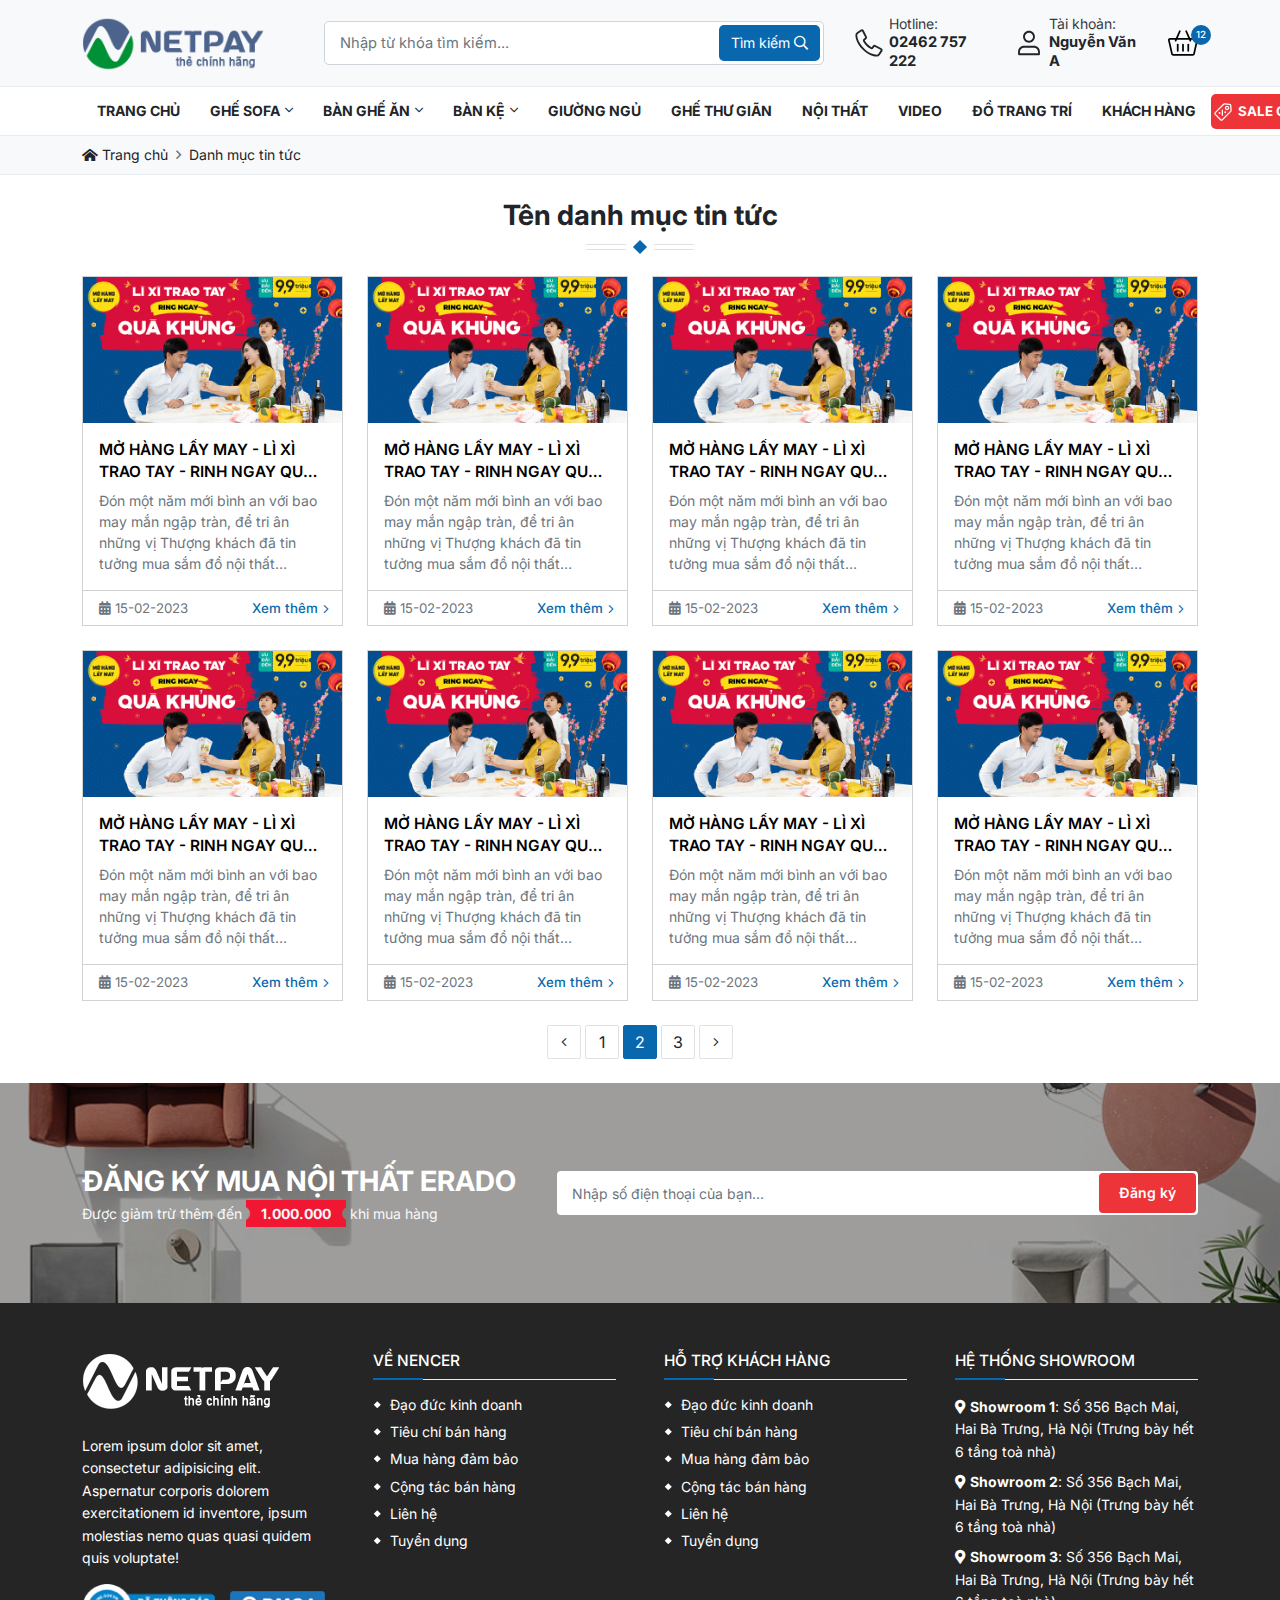
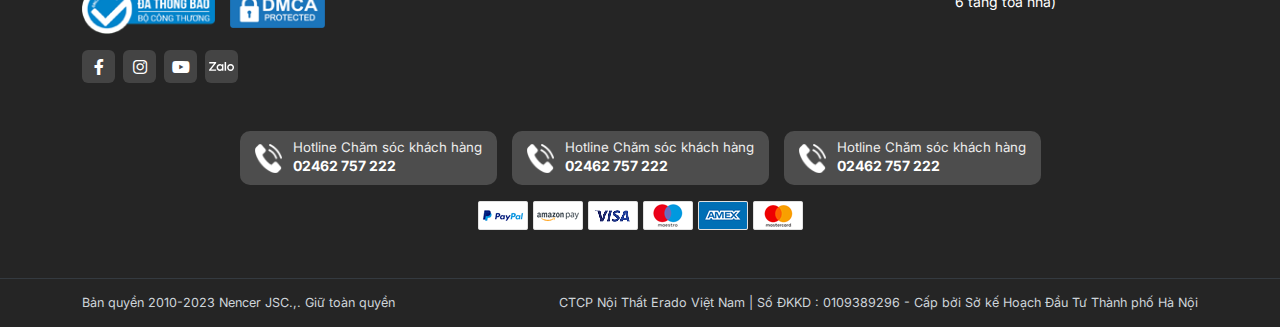
<file: danh-muc-tin-tuc.html>
<!DOCTYPE html>
<html lang="vi">
<head>
	<meta charset="UTF-8">
	<meta name="viewport"
		  content="width=device-width, user-scalable=no, initial-scale=1.0, maximum-scale=1.0, minimum-scale=1.0">

	<title>Template Shop</title>
	<meta name="description" content="Template Shop">
	<meta name="author" content="">

	<meta property="og:title" content="Template Shop">
	<meta property="og:type" content="website">
	<meta property="og:url" content="">
	<meta property="og:description" content="Template Shop">
	<meta property="og:image" content="">

	<link rel="preconnect" href="https://fonts.googleapis.com">
	<link rel="preconnect" href="https://fonts.gstatic.com" crossorigin>
	<link href="https://fonts.googleapis.com/css2?family=Anton&family=Inter:wght@100;200;300;400;500;600;700;800;900&display=swap"
		  rel="stylesheet">
	<link rel="icon" href="./assets/images/favicon.png">
	<link rel="apple-touch-icon" href="./assets/images/favicon.png">
	<link rel="stylesheet" href="./assets/plugins/bootstrap/css/bootstrap.min.css">
	<link rel="stylesheet" href="./assets/plugins/swiper/swiper-bundle.min.css">
	<link rel="stylesheet" href="./assets/plugins/fancybox/fancybox.min.css">
	<link rel="stylesheet" href="./assets/fonts/fontawesome/css/all.min.css">
	<link rel="stylesheet" href="./assets/css/base.css">
	<link rel="stylesheet" href="./assets/css/style.css">

	<style>
		:root {
			--primary-color: #0867AD;
			--primary-hover: #0b3375;
			--primary-rgb: 8, 103, 173;

			--secondary-color: #ED3439;
			--secondary-hover: #c62a2e;
			--secondary-rgb: 237, 52, 57;
		}
	</style>
</head>
<body>

<div id="header" class="header">
	<div class="header-top">
		<div class="container">
			<div class="header-inner">
				<div class="header-logo">
					<a href="" class="d-inline-block align-middle">
						<img src="./assets/images/logo.png" class="img-fluid" alt="">
					</a>
				</div>
				<div class="header-search">
					<div class="header-search_wrapper">
						<form action="">
							<div class="search-control">
								<input type="text" class="form-control search-control_input"
									   placeholder="Nhập từ khóa tìm kiếm...">
								<button type="button" class="search-control_button">
									Tìm kiếm&nbsp;<i class="far fa-search"></i>
								</button>
							</div>
						</form>
					</div>
				</div>
				<div class="header-action">
					<div class="header-action_item">
						<a href="" class="action-item_link">
							<div class="action-item_link--icon">
								<svg xmlns="http://www.w3.org/2000/svg"
									 viewBox="0 0 64 64" width="512" height="512">
									<path d="M60.85,46.11a4.74,4.74,0,0,0-2.41-3L46.07,36.7a4.71,4.71,0,0,0-6,1.37l-2,2.74a.72.72,0,0,1-.93.21,36.3,36.3,0,0,1-8-6.17,36.31,36.31,0,0,1-6.17-8,.72.72,0,0,1,.21-.93l2.73-2a4.71,4.71,0,0,0,1.37-6L20.91,5.56A4.73,4.73,0,0,0,14.09,3.8L6.32,9A7.48,7.48,0,0,0,3,15.69a37.64,37.64,0,0,0,.89,6.57C6,30.4,11.09,38.77,18.16,45.85S33.61,58,41.75,60.09a37.67,37.67,0,0,0,6.57.89l.5,0A7.48,7.48,0,0,0,55,57.69l5.18-7.77A4.73,4.73,0,0,0,60.85,46.11Zm-4,1.58L51.7,55.47A3.5,3.5,0,0,1,48.58,57a34.57,34.57,0,0,1-5.83-.77C35.29,54.29,27.57,49.6,21,43S9.72,28.71,7.78,21.25A34.54,34.54,0,0,1,7,15.42a3.47,3.47,0,0,1,1.53-3.11l7.77-5.18a.71.71,0,0,1,.4-.12l.19,0a.72.72,0,0,1,.46.37l6.4,12.37a.73.73,0,0,1-.21.92l-2.73,2a4.72,4.72,0,0,0-1.28,6.13,40.54,40.54,0,0,0,6.8,8.81,40.52,40.52,0,0,0,8.81,6.8,4.72,4.72,0,0,0,6.13-1.28l2-2.74a.73.73,0,0,1,.92-.21l12.37,6.4a.73.73,0,0,1,.27,1.05Z"/>
								</svg>
							</div>
							<div class="action-item_link--content">
								<div class="action-item_link--sub">
									Hotline:
								</div>
								<div class="action-item_link--title">
									02462 757 222
								</div>
							</div>
						</a>
					</div>
					<div class="header-action_item action-item_list">
						<a href="javascript:void(0)" class="action-item_link">
							<div class="action-item_link--icon">
								<svg height="512" viewBox="0 0 24 24" width="512"
									 xmlns="http://www.w3.org/2000/svg">
									<path clip-rule="evenodd"
										  d="m12 3.75c-1.7949 0-3.25 1.45507-3.25 3.25s1.4551 3.25 3.25 3.25 3.25-1.45507 3.25-3.25-1.4551-3.25-3.25-3.25zm-4.75 3.25c0-2.62335 2.12665-4.75 4.75-4.75 2.6234 0 4.75 2.12665 4.75 4.75s-2.1266 4.75-4.75 4.75c-2.62335 0-4.75-2.12665-4.75-4.75zm-4 12c0-2.6234 2.12665-4.75 4.75-4.75h8c2.6234 0 4.75 2.1266 4.75 4.75v2c0 .4142-.3358.75-.75.75h-16c-.41421 0-.75-.3358-.75-.75zm4.75-3.25c-1.79493 0-3.25 1.4551-3.25 3.25v1.25h14.5v-1.25c0-1.7949-1.4551-3.25-3.25-3.25z"/>
								</svg>
							</div>
							<div class="action-item_link--content">
								<div class="action-item_link--sub">
									Tài khoản:
								</div>
								<div class="action-item_link--title">
									Nguyễn Văn A
								</div>
							</div>
						</a>
						<ul class="list-unstyled mb-0">
							<li class="action-list_item">
								<a href="">
									<i class="fas fa-user"></i>
									Thông tin tài khoản
								</a>
							</li>
							<li class="action-list_item">
								<a href="">
									<i class="fas fa-clipboard-list"></i>
									Lịch sử mua hàng
								</a>
							</li>
							<li class="action-list_item">
								<a href="">
									<i class="fas fa-eye"></i>
									Danh sách đã xem
								</a>
							</li>
							<li class="action-list_item">
								<a href="">
									<i class="fas fa-lock-alt"></i>
									Đổi mật khẩu
								</a>
							</li>
							<li class="action-list_bottom">
								<a href="">
									Đăng xuất
								</a>
							</li>
						</ul>
					</div>
				</div>
				<div class="header-cart">
					<a href="" class="cart-item">
						<svg height="512" viewBox="0 0 512 512"
							 width="512" xmlns="http://www.w3.org/2000/svg">
							<path d="m504.399 185.065c-6.761-8.482-16.904-13.348-27.83-13.348h-98.604l-53.469-122.433c-3.315-7.591-12.157-11.06-19.749-7.743-7.592 3.315-11.059 12.158-7.743 19.75l48.225 110.427h-178.458l48.225-110.427c3.315-7.592-.151-16.434-7.743-19.75-7.591-3.317-16.434.15-19.749 7.743l-53.469 122.434h-98.604c-10.926 0-21.069 4.865-27.83 13.348-6.637 8.328-9.086 19.034-6.719 29.376l52.657 230c3.677 16.06 17.884 27.276 34.549 27.276h335.824c16.665 0 30.872-11.216 34.549-27.276l52.657-230.001c2.367-10.342-.082-21.048-6.719-29.376zm-80.487 256.652h-335.824c-2.547 0-4.778-1.67-5.305-3.972l-52.657-229.998c-.413-1.805.28-3.163.936-3.984.608-.764 1.985-2.045 4.369-2.045h85.503l-3.929 8.997c-3.315 7.592.151 16.434 7.743 19.75 1.954.854 3.99 1.258 5.995 1.258 5.782 0 11.292-3.363 13.754-9l9.173-21.003h204.662l9.173 21.003c2.462 5.638 7.972 9 13.754 9 2.004 0 4.041-.404 5.995-1.258 7.592-3.315 11.059-12.158 7.743-19.75l-3.929-8.997h85.503c2.384 0 3.761 1.281 4.369 2.045.655.822 1.349 2.18.936 3.983l-52.657 230c-.528 2.301-2.76 3.971-5.307 3.971z"/>
							<path d="m166 266.717c-8.284 0-15 6.716-15 15v110c0 8.284 6.716 15 15 15s15-6.716 15-15v-110c0-8.284-6.715-15-15-15z"/>
							<path d="m256 266.717c-8.284 0-15 6.716-15 15v110c0 8.284 6.716 15 15 15s15-6.716 15-15v-110c0-8.284-6.716-15-15-15z"/>
							<path d="m346 266.717c-8.284 0-15 6.716-15 15v110c0 8.284 6.716 15 15 15s15-6.716 15-15v-110c-.001-8.284-6.716-15-15-15z"/>
						</svg>
						<span class="cart-item_number">12</span>
					</a>
				</div>
				<div class="header-hamburger d-block d-xl-none">
					<div class="hamburger" id="call-navigation">
						<span></span>
					</div>
				</div>
			</div>
		</div>
	</div>
	<div class="header-bottom">
		<div class="container">
			<div class="header-navigation">
				<ul class="header-navigation_list">
					<li class="header-navigation_list--logo d-inline-block d-lg-none">
						<a href="" class="d-inline-block align-middle">
							<img src="./assets/images/logo.png" class="img-fluid" alt="">
						</a>
					</li>
					<li>
						<a href="">
							Trang chủ
						</a>
					</li>
					<li>
						<a href="javascript:void(0)">
							Ghế Sofa
							<i class="fal fa-angle-down"></i>
						</a>
						<div class="header-navigation_mega">
							<ul style="background-image: url('./assets/images/menu/p250.jpg')">
								<li class="mega-big">
									<div class="mega-title">
										<a href="">
											Chọn nhu cầu
										</a>
									</div>
									<div class="mega-list">
										<a href="">
											Bộ sofa
										</a>
										<a href="">
											Sofa Đang Giảm Giá
										</a>
										<a href="">
											Bộ sofa
										</a>
										<a href="">
											Sofa da bò thật nhập khẩu cao cấp
										</a>
										<a href="">
											Bộ sofa
										</a>
										<a href="">
											Sofa da thật
										</a>
										<a href="">
											Bộ sofa
										</a>
										<a href="">
											Sofa da thật
										</a>
										<a href="">
											Sofa Đang Giảm Giá
										</a>
										<a href="">
											Bộ sofa
										</a>
										<a href="">
											Sofa da bò thật nhập khẩu cao cấp
										</a>
										<a href="">
											Bộ sofa
										</a>
										<a href="">
											Sofa da thật
										</a>
										<a href="">
											Sofa da thật
										</a>
										<a href="">
											Bộ sofa
										</a>
										<a href="">
											Sofa da thật
										</a>
										<a href="">
											Bộ sofa
										</a>
										<a href="">
											Sofa da thật
										</a>
										<a href="">
											Bộ sofa
										</a>
										<a href="">
											Sofa da thật
										</a>
									</div>
								</li>
								<li>
									<div class="mega-title">
										<a href="">
											Bộ sưu tập mới nhất
										</a>
									</div>
									<div class="mega-list">
										<a href="">
											Sofa đẹp
										</a>
										<a href="">
											Sofa phòng ngủ
										</a>
										<a href="">
											Sofa phòng khách
										</a>
										<a href="">
											Sofa biệt thự
										</a>
										<a href="">
											Sofa da bò thật nhập khẩu cao cấp
										</a>
										<a href="">
											Sofa phòng khách nhỏ
										</a>
									</div>
								</li>
								<li>
									<div class="mega-title">
										<a href="">
											Mẹo hay về sofa
										</a>
									</div>
									<div class="mega-list">
										<a href="">
											Kinh nghiệm mua sofa
										</a>
										<a href="">
											Chăm sóc và bảo quản sofa
										</a>
										<a href="">
											Phản hồi của khách hàng đã mua sofa
										</a>
									</div>
								</li>
								<li>
									<div class="mega-title">
										<a href="">
											Mẹo hay về sofa
										</a>
									</div>
									<div class="mega-list">
										<a href="">
											Kinh nghiệm mua sofa
										</a>
										<a href="">
											Chăm sóc và bảo quản sofa
										</a>
										<a href="">
											Phản hồi của khách hàng đã mua sofa
										</a>
									</div>
								</li>
							</ul>
						</div>
					</li>
					<li>
						<a href="javascript:void(0)">
							Bàn ghế ăn
							<i class="fal fa-angle-down"></i>
						</a>
						<div class="header-navigation_mega">
							<ul style="background-image: url('./assets/images/menu/p251.jpg')">
								<li>
									<div class="mega-title">
										<a href="">
											Bộ sưu tập mới nhất
										</a>
									</div>
									<div class="mega-list">
										<a href="">
											Sofa đẹp
										</a>
										<a href="">
											Sofa phòng ngủ
										</a>
										<a href="">
											Sofa phòng khách
										</a>
										<a href="">
											Sofa biệt thự
										</a>
										<a href="">
											Sofa da bò thật nhập khẩu cao cấp
										</a>
										<a href="">
											Sofa phòng khách nhỏ
										</a>
									</div>
								</li>
								<li>
									<div class="mega-title">
										<a href="">
											Mẹo hay về sofa
										</a>
									</div>
									<div class="mega-list">
										<a href="">
											Kinh nghiệm mua sofa
										</a>
										<a href="">
											Chăm sóc và bảo quản sofa
										</a>
										<a href="">
											Phản hồi của khách hàng đã mua sofa
										</a>
									</div>
								</li>
								<li>
									<div class="mega-title">
										<a href="">
											Mẹo hay về sofa
										</a>
									</div>
									<div class="mega-list">
										<a href="">
											Kinh nghiệm mua sofa
										</a>
										<a href="">
											Chăm sóc và bảo quản sofa
										</a>
										<a href="">
											Phản hồi của khách hàng đã mua sofa
										</a>
									</div>
								</li>
							</ul>
						</div>
					</li>
					<li>
						<a href="javascript:void(0)">
							Bàn Kệ
							<i class="fal fa-angle-down"></i>
						</a>
						<div class="header-navigation_mega">
							<ul style="background-image: url('./assets/images/menu/p252.jpg')">
								<li>
									<div class="mega-title">
										<a href="">
											Chọn nhu cầu
										</a>
									</div>
									<div class="mega-list">
										<a href="">
											Bộ sofa
										</a>
										<a href="">
											Sofa Đang Giảm Giá
										</a>
										<a href="">
											Bộ sofa
										</a>
										<a href="">
											Sofa da bò thật nhập khẩu cao cấp
										</a>
										<a href="">
											Bộ sofa
										</a>
										<a href="">
											Bộ sofa
										</a>
										<a href="">
											Sofa da thật
										</a>
									</div>
								</li>
								<li>
									<div class="mega-title">
										<a href="">
											Bộ sưu tập mới nhất
										</a>
									</div>
									<div class="mega-list">
										<a href="">
											Sofa đẹp
										</a>
										<a href="">
											Sofa phòng ngủ
										</a>
										<a href="">
											Sofa phòng khách
										</a>
										<a href="">
											Sofa biệt thự
										</a>
										<a href="">
											Sofa da bò thật nhập khẩu cao cấp
										</a>
										<a href="">
											Sofa phòng khách nhỏ
										</a>
									</div>
								</li>
								<li>
									<div class="mega-title">
										<a href="">
											Mẹo hay về sofa
										</a>
									</div>
									<div class="mega-list">
										<a href="">
											Kinh nghiệm mua sofa
										</a>
										<a href="">
											Chăm sóc và bảo quản sofa
										</a>
										<a href="">
											Phản hồi của khách hàng đã mua sofa
										</a>
									</div>
								</li>
								<li>
									<div class="mega-title">
										<a href="">
											Mẹo hay về sofa
										</a>
									</div>
									<div class="mega-list">
										<a href="">
											Kinh nghiệm mua sofa
										</a>
										<a href="">
											Chăm sóc và bảo quản sofa
										</a>
										<a href="">
											Phản hồi của khách hàng đã mua sofa
										</a>
									</div>
								</li>
							</ul>
						</div>
					</li>
					<li>
						<a href="">Giường Ngủ</a>
					</li>
					<li>
						<a href="">Ghế Thư giãn</a>
					</li>
					<li>
						<a href="">Nội Thất</a>
					</li>
					<li>
						<a href="">Video</a>
					</li>
					<li>
						<a href="">Đồ Trang Trí</a>
					</li>
					<li>
						<a href="">Khách Hàng</a>
					</li>
					<li class="ms-auto header-navigation_list--sale">
						<a href="">
							<img src="./assets/images/discount.svg" class="img-fluid" alt="">
							Sale Off
						</a>
					</li>
				</ul>
			</div>
		</div>
	</div>
	<div class="header-overlay" id="header-overlay"></div>
</div>

<div id="main" class="main">
	<div class="section-breadcrumb">
		<div class="container">
			<div class="breadcrumb-list">
				<ol class="breadcrumb">
					<li class="breadcrumb-item"><a href="#"><i class="fas fa-home-alt"></i>&nbsp;Trang chủ</a></li>
					<li class="breadcrumb-item active">Danh mục tin tức</li>
				</ol>
			</div>
		</div>
	</div>
	<div class="section-article section-gap_xs">
		<div class="container">
			<div class="section-heading section-heading_sm">
				<h1 class="heading-title">
					Tên danh mục tin tức
				</h1>
				<div class="heading-decor">
					<span class="heading-decor_square"></span>
					<span class="heading-decor_line"></span>
				</div>
			</div>
			<div class="row g-3 g-lg-4 row-cols-lg-4 row-cols-2">
				<div class="col">
					<div class="blog-card card rounded-0">
						<div class="card-header position-relative overflow-hidden border-0 bg-transparent rounded-0 p-0">
							<div class="ratio ratio-16x9">
								<img src="./assets/images/blogs/mo-hang-lay-may-li-xi-trao-tay-rinh-ngay-qua-khung.jpg"
									 class="img-fluid transition-default"
									 alt="MỞ HÀNG LẤY MAY - LÌ XÌ TRAO TAY - RINH NGAY QUÀ KHỦNG">
							</div>
							<a href="" class="stretched-link"></a>
						</div>
						<div class="card-body">
							<div class="card-title">
								<a href="" class="card-title_link">
									<span>
										MỞ HÀNG LẤY MAY - LÌ XÌ TRAO TAY - RINH NGAY QUÀ KHỦNG
									</span>
								</a>
							</div>
							<div class="card-text">
								Đón một năm mới bình an với bao may mắn ngập tràn, để tri ân những vị Thượng khách đã
								tin tưởng mua sắm đồ nội thất ERADO và các vị Khách mới được nhận mức ưu đãi TỐT NHẤT
								đầu năm Quý Mão.
							</div>
						</div>
						<div class="card-footer bg-transparent d-flex align-items-center justify-content-between">
							<div class="card-meta">
								<i class="fas fa-calendar-alt"></i>
								15-02-2023
							</div>
							<div class="card-link">
								<a href="">Xem thêm <i class="fal fa-angle-right"></i></a>
							</div>
						</div>
					</div>
				</div>
				<div class="col">
					<div class="blog-card card rounded-0">
						<div class="card-header position-relative overflow-hidden border-0 bg-transparent rounded-0 p-0">
							<div class="ratio ratio-16x9">
								<img src="./assets/images/blogs/mo-hang-lay-may-li-xi-trao-tay-rinh-ngay-qua-khung.jpg"
									 class="img-fluid transition-default"
									 alt="MỞ HÀNG LẤY MAY - LÌ XÌ TRAO TAY - RINH NGAY QUÀ KHỦNG">
							</div>
							<a href="" class="stretched-link"></a>
						</div>
						<div class="card-body">
							<div class="card-title">
								<a href="" class="card-title_link">
									<span>
										MỞ HÀNG LẤY MAY - LÌ XÌ TRAO TAY - RINH NGAY QUÀ KHỦNG
									</span>
								</a>
							</div>
							<div class="card-text">
								Đón một năm mới bình an với bao may mắn ngập tràn, để tri ân những vị Thượng khách đã
								tin tưởng mua sắm đồ nội thất ERADO và các vị Khách mới được nhận mức ưu đãi TỐT NHẤT
								đầu năm Quý Mão.
							</div>
						</div>
						<div class="card-footer bg-transparent d-flex align-items-center justify-content-between">
							<div class="card-meta">
								<i class="fas fa-calendar-alt"></i>
								15-02-2023
							</div>
							<div class="card-link">
								<a href="">Xem thêm <i class="fal fa-angle-right"></i></a>
							</div>
						</div>
					</div>
				</div>
				<div class="col">
					<div class="blog-card card rounded-0">
						<div class="card-header position-relative overflow-hidden border-0 bg-transparent rounded-0 p-0">
							<div class="ratio ratio-16x9">
								<img src="./assets/images/blogs/mo-hang-lay-may-li-xi-trao-tay-rinh-ngay-qua-khung.jpg"
									 class="img-fluid transition-default"
									 alt="MỞ HÀNG LẤY MAY - LÌ XÌ TRAO TAY - RINH NGAY QUÀ KHỦNG">
							</div>
							<a href="" class="stretched-link"></a>
						</div>
						<div class="card-body">
							<div class="card-title">
								<a href="" class="card-title_link">
									<span>
										MỞ HÀNG LẤY MAY - LÌ XÌ TRAO TAY - RINH NGAY QUÀ KHỦNG
									</span>
								</a>
							</div>
							<div class="card-text">
								Đón một năm mới bình an với bao may mắn ngập tràn, để tri ân những vị Thượng khách đã
								tin tưởng mua sắm đồ nội thất ERADO và các vị Khách mới được nhận mức ưu đãi TỐT NHẤT
								đầu năm Quý Mão.
							</div>
						</div>
						<div class="card-footer bg-transparent d-flex align-items-center justify-content-between">
							<div class="card-meta">
								<i class="fas fa-calendar-alt"></i>
								15-02-2023
							</div>
							<div class="card-link">
								<a href="">Xem thêm <i class="fal fa-angle-right"></i></a>
							</div>
						</div>
					</div>
				</div>
				<div class="col">
					<div class="blog-card card rounded-0">
						<div class="card-header position-relative overflow-hidden border-0 bg-transparent rounded-0 p-0">
							<div class="ratio ratio-16x9">
								<img src="./assets/images/blogs/mo-hang-lay-may-li-xi-trao-tay-rinh-ngay-qua-khung.jpg"
									 class="img-fluid transition-default"
									 alt="MỞ HÀNG LẤY MAY - LÌ XÌ TRAO TAY - RINH NGAY QUÀ KHỦNG">
							</div>
							<a href="" class="stretched-link"></a>
						</div>
						<div class="card-body">
							<div class="card-title">
								<a href="" class="card-title_link">
									<span>
										MỞ HÀNG LẤY MAY - LÌ XÌ TRAO TAY - RINH NGAY QUÀ KHỦNG
									</span>
								</a>
							</div>
							<div class="card-text">
								Đón một năm mới bình an với bao may mắn ngập tràn, để tri ân những vị Thượng khách đã
								tin tưởng mua sắm đồ nội thất ERADO và các vị Khách mới được nhận mức ưu đãi TỐT NHẤT
								đầu năm Quý Mão.
							</div>
						</div>
						<div class="card-footer bg-transparent d-flex align-items-center justify-content-between">
							<div class="card-meta">
								<i class="fas fa-calendar-alt"></i>
								15-02-2023
							</div>
							<div class="card-link">
								<a href="">Xem thêm <i class="fal fa-angle-right"></i></a>
							</div>
						</div>
					</div>
				</div>
				<div class="col">
					<div class="blog-card card rounded-0">
						<div class="card-header position-relative overflow-hidden border-0 bg-transparent rounded-0 p-0">
							<div class="ratio ratio-16x9">
								<img src="./assets/images/blogs/mo-hang-lay-may-li-xi-trao-tay-rinh-ngay-qua-khung.jpg"
									 class="img-fluid transition-default"
									 alt="MỞ HÀNG LẤY MAY - LÌ XÌ TRAO TAY - RINH NGAY QUÀ KHỦNG">
							</div>
							<a href="" class="stretched-link"></a>
						</div>
						<div class="card-body">
							<div class="card-title">
								<a href="" class="card-title_link">
									<span>
										MỞ HÀNG LẤY MAY - LÌ XÌ TRAO TAY - RINH NGAY QUÀ KHỦNG
									</span>
								</a>
							</div>
							<div class="card-text">
								Đón một năm mới bình an với bao may mắn ngập tràn, để tri ân những vị Thượng khách đã
								tin tưởng mua sắm đồ nội thất ERADO và các vị Khách mới được nhận mức ưu đãi TỐT NHẤT
								đầu năm Quý Mão.
							</div>
						</div>
						<div class="card-footer bg-transparent d-flex align-items-center justify-content-between">
							<div class="card-meta">
								<i class="fas fa-calendar-alt"></i>
								15-02-2023
							</div>
							<div class="card-link">
								<a href="">Xem thêm <i class="fal fa-angle-right"></i></a>
							</div>
						</div>
					</div>
				</div>
				<div class="col">
					<div class="blog-card card rounded-0">
						<div class="card-header position-relative overflow-hidden border-0 bg-transparent rounded-0 p-0">
							<div class="ratio ratio-16x9">
								<img src="./assets/images/blogs/mo-hang-lay-may-li-xi-trao-tay-rinh-ngay-qua-khung.jpg"
									 class="img-fluid transition-default"
									 alt="MỞ HÀNG LẤY MAY - LÌ XÌ TRAO TAY - RINH NGAY QUÀ KHỦNG">
							</div>
							<a href="" class="stretched-link"></a>
						</div>
						<div class="card-body">
							<div class="card-title">
								<a href="" class="card-title_link">
									<span>
										MỞ HÀNG LẤY MAY - LÌ XÌ TRAO TAY - RINH NGAY QUÀ KHỦNG
									</span>
								</a>
							</div>
							<div class="card-text">
								Đón một năm mới bình an với bao may mắn ngập tràn, để tri ân những vị Thượng khách đã
								tin tưởng mua sắm đồ nội thất ERADO và các vị Khách mới được nhận mức ưu đãi TỐT NHẤT
								đầu năm Quý Mão.
							</div>
						</div>
						<div class="card-footer bg-transparent d-flex align-items-center justify-content-between">
							<div class="card-meta">
								<i class="fas fa-calendar-alt"></i>
								15-02-2023
							</div>
							<div class="card-link">
								<a href="">Xem thêm <i class="fal fa-angle-right"></i></a>
							</div>
						</div>
					</div>
				</div>
				<div class="col">
					<div class="blog-card card rounded-0">
						<div class="card-header position-relative overflow-hidden border-0 bg-transparent rounded-0 p-0">
							<div class="ratio ratio-16x9">
								<img src="./assets/images/blogs/mo-hang-lay-may-li-xi-trao-tay-rinh-ngay-qua-khung.jpg"
									 class="img-fluid transition-default"
									 alt="MỞ HÀNG LẤY MAY - LÌ XÌ TRAO TAY - RINH NGAY QUÀ KHỦNG">
							</div>
							<a href="" class="stretched-link"></a>
						</div>
						<div class="card-body">
							<div class="card-title">
								<a href="" class="card-title_link">
									<span>
										MỞ HÀNG LẤY MAY - LÌ XÌ TRAO TAY - RINH NGAY QUÀ KHỦNG
									</span>
								</a>
							</div>
							<div class="card-text">
								Đón một năm mới bình an với bao may mắn ngập tràn, để tri ân những vị Thượng khách đã
								tin tưởng mua sắm đồ nội thất ERADO và các vị Khách mới được nhận mức ưu đãi TỐT NHẤT
								đầu năm Quý Mão.
							</div>
						</div>
						<div class="card-footer bg-transparent d-flex align-items-center justify-content-between">
							<div class="card-meta">
								<i class="fas fa-calendar-alt"></i>
								15-02-2023
							</div>
							<div class="card-link">
								<a href="">Xem thêm <i class="fal fa-angle-right"></i></a>
							</div>
						</div>
					</div>
				</div>
				<div class="col">
					<div class="blog-card card rounded-0">
						<div class="card-header position-relative overflow-hidden border-0 bg-transparent rounded-0 p-0">
							<div class="ratio ratio-16x9">
								<img src="./assets/images/blogs/mo-hang-lay-may-li-xi-trao-tay-rinh-ngay-qua-khung.jpg"
									 class="img-fluid transition-default"
									 alt="MỞ HÀNG LẤY MAY - LÌ XÌ TRAO TAY - RINH NGAY QUÀ KHỦNG">
							</div>
							<a href="" class="stretched-link"></a>
						</div>
						<div class="card-body">
							<div class="card-title">
								<a href="" class="card-title_link">
									<span>
										MỞ HÀNG LẤY MAY - LÌ XÌ TRAO TAY - RINH NGAY QUÀ KHỦNG
									</span>
								</a>
							</div>
							<div class="card-text">
								Đón một năm mới bình an với bao may mắn ngập tràn, để tri ân những vị Thượng khách đã
								tin tưởng mua sắm đồ nội thất ERADO và các vị Khách mới được nhận mức ưu đãi TỐT NHẤT
								đầu năm Quý Mão.
							</div>
						</div>
						<div class="card-footer bg-transparent d-flex align-items-center justify-content-between">
							<div class="card-meta">
								<i class="fas fa-calendar-alt"></i>
								15-02-2023
							</div>
							<div class="card-link">
								<a href="">Xem thêm <i class="fal fa-angle-right"></i></a>
							</div>
						</div>
					</div>
				</div>
			</div>
		</div>
		<div class="section-pagination section-gap_xs pb-0">
			<div class="container">
				<ul class="pagination">
					<li class="page-item"><a class="page-link" href="#"><i class="fal fa-angle-left"></i></a></li>
					<li class="page-item"><a class="page-link" href="#">1</a></li>
					<li class="page-item active"><a class="page-link" href="#">2</a></li>
					<li class="page-item"><a class="page-link" href="#">3</a></li>
					<li class="page-item"><a class="page-link" href="#"><i class="fal fa-angle-right"></i></a></li>
				</ul>
			</div>
		</div>
	</div>
	<div class="section-subscribe" style="background-image: url('./assets/images/banner-home-15.jpg')">
		<div class="container position-relative zi-2">
			<div class="row align-items-center">
				<div class="col-lg-5">
					<div class="subscribe-content">
						<div class="subscribe-content_title">
							ĐĂNG KÝ MUA NỘI THẤT ERADO
						</div>
						<div class="subscribe-content_desc">
							Được giảm trừ thêm đến <span>1.000.000</span> khi mua hàng
						</div>
					</div>
				</div>
				<div class="col-lg-7">
					<div class="subscribe-form">
						<input type="text" class="form-control subscribe-form_input"
							   placeholder="Nhập số điện thoại của bạn...">
						<button type="submit" class="subscribe-form_button">Đăng ký</button>
					</div>
				</div>
			</div>
		</div>
	</div>
</div>

<footer id="footer" class="footer">
	<div class="footer-top section-gap_md">
		<div class="container">
			<div class="row g-3 g-lg-5">
				<div class="col-lg-3">
					<div class="footer-item">
						<div class="footer-logo">
							<a href="" class="d-inline-block align-middle">
								<img src="./assets/images/netpay-white.png" class="img-fluid" alt="">
							</a>
						</div>
						<div class="footer-text">
							Lorem ipsum dolor sit amet, consectetur adipisicing elit. Aspernatur corporis dolorem
							exercitationem id inventore, ipsum molestias nemo quas quasi quidem quis voluptate!
						</div>
						<div class="footer-images">
							<a href="">
								<img src="./assets/images/bct.png" class="img-fluid" alt="">
							</a>
							<a href="">
								<img src="./assets/images/dmca.png" class="img-fluid" alt="">
							</a>
						</div>
						<div class="footer-social">
							<a href="">
								<i class="fab fa-facebook-f"></i>
							</a>
							<a href="">
								<i class="fab fa-instagram"></i>
							</a>
							<a href="">
								<i class="fab fa-youtube"></i>
							</a>
							<a href="">
								<svg width="25" height="11" viewBox="0 0 25 9" fill="none"
									 xmlns="http://www.w3.org/2000/svg">
									<path d="M13.0104 2.70004V2.23129H14.4135V8.81671H13.6115C13.4527 8.81698 13.3003 8.75432 13.1876 8.64244C13.075 8.53057 13.0112 8.3786 13.0104 8.21983V8.22087C12.4247 8.64961 11.7175 8.88025 10.9917 8.87921C10.0848 8.87921 9.21498 8.51908 8.57351 7.878C7.93204 7.23692 7.57139 6.36736 7.57084 5.46046C7.57139 4.55356 7.93204 3.68399 8.57351 3.04291C9.21498 2.40183 10.0848 2.04171 10.9917 2.04171C11.7172 2.04089 12.424 2.27151 13.0094 2.70004H13.0104ZM7.20729 0.114624V0.328166C7.20729 0.726082 7.15417 1.05108 6.89479 1.43233L6.86354 1.46775C6.77713 1.56466 6.69308 1.66364 6.61146 1.76462L2.10833 7.41671H7.20729V8.21671C7.20729 8.29559 7.19174 8.3737 7.16152 8.44656C7.1313 8.51942 7.08701 8.58561 7.03119 8.64134C6.97536 8.69707 6.9091 8.74124 6.83618 8.77133C6.76327 8.80143 6.68513 8.81684 6.60625 8.81671H0V8.43962C0 7.97817 0.114583 7.77192 0.260417 7.55733L5.05938 1.61462H0.2V0.114624H7.20833H7.20729ZM16.1146 8.81671C15.982 8.81671 15.8548 8.76403 15.761 8.67026C15.6673 8.57649 15.6146 8.44932 15.6146 8.31671V0.114624H17.1156V8.81671H16.1146ZM21.5552 2.00004C22.0075 1.9999 22.4553 2.08884 22.8732 2.26178C23.291 2.43472 23.6707 2.68827 23.9906 3.00795C24.3105 3.32764 24.5643 3.7072 24.7375 4.12496C24.9107 4.54273 24.9999 4.99051 25 5.44275C25.0001 5.89499 24.9112 6.34283 24.7383 6.76069C24.5653 7.17856 24.3118 7.55827 23.9921 7.87815C23.6724 8.19803 23.2928 8.45181 22.8751 8.625C22.4573 8.79819 22.0095 8.8874 21.5573 8.88754C20.644 8.88782 19.7679 8.52526 19.1219 7.87963C18.4759 7.23399 18.1128 6.35817 18.1125 5.44483C18.1122 4.53149 18.4748 3.65545 19.1204 3.00943C19.7661 2.3634 20.6419 2.00032 21.5552 2.00004ZM10.9927 7.47192C11.2608 7.47801 11.5274 7.43048 11.7768 7.33211C12.0262 7.23374 12.2535 7.08652 12.4453 6.89908C12.637 6.71165 12.7894 6.48779 12.8934 6.24065C12.9974 5.99351 13.051 5.72808 13.051 5.45994C13.051 5.1918 12.9974 4.92636 12.8934 4.67922C12.7894 4.43208 12.637 4.20822 12.4453 4.02079C12.2535 3.83335 12.0262 3.68613 11.7768 3.58776C11.5274 3.48939 11.2608 3.44186 10.9927 3.44796C10.467 3.45992 9.9669 3.67715 9.59935 4.05316C9.23179 4.42918 9.02599 4.93412 9.02599 5.45994C9.02599 5.98576 9.23179 6.49069 9.59935 6.86671C9.9669 7.24272 10.467 7.45995 10.9927 7.47192ZM21.5552 7.46879C22.0926 7.46879 22.6079 7.25533 22.9878 6.87538C23.3678 6.49542 23.5813 5.98009 23.5813 5.44275C23.5813 4.90541 23.3678 4.39008 22.9878 4.01012C22.6079 3.63016 22.0926 3.41671 21.5552 3.41671C21.0179 3.41671 20.5025 3.63016 20.1226 4.01012C19.7426 4.39008 19.5292 4.90541 19.5292 5.44275C19.5292 5.98009 19.7426 6.49542 20.1226 6.87538C20.5025 7.25533 21.0179 7.46879 21.5552 7.46879Z"
										  fill="#fff"></path>
								</svg>
							</a>
						</div>
					</div>
				</div>
				<div class="col-6 col-lg-3">
					<div class="footer-item">
						<div class="footer-title">
							Về Nencer
						</div>
						<div class="footer-list">
							<a href="">
								Đạo đức kinh doanh
							</a>
							<a href="">
								Tiêu chí bán hàng
							</a>
							<a href="">
								Mua hàng đảm bảo
							</a>
							<a href="">
								Cộng tác bán hàng
							</a>
							<a href="">
								Liên hệ
							</a>
							<a href="">
								Tuyển dụng
							</a>
						</div>
					</div>
				</div>
				<div class="col-6 col-lg-3">
					<div class="footer-item">
						<div class="footer-title">
							Hỗ trợ khách hàng
						</div>
						<div class="footer-list">
							<a href="">
								Đạo đức kinh doanh
							</a>
							<a href="">
								Tiêu chí bán hàng
							</a>
							<a href="">
								Mua hàng đảm bảo
							</a>
							<a href="">
								Cộng tác bán hàng
							</a>
							<a href="">
								Liên hệ
							</a>
							<a href="">
								Tuyển dụng
							</a>
						</div>
					</div>
				</div>
				<div class="col-lg-3">
					<div class="footer-item">
						<div class="footer-title">
							Hệ thống showroom
						</div>
						<div class="footer-address">
							<div class="footer-address_item">
								<i class="fas fa-map-marker-alt"></i>
								<b>Showroom 1</b>: Số 356 Bạch Mai, Hai Bà Trưng, Hà Nội (Trưng bày hết 6 tầng toà nhà)
							</div>
							<div class="footer-address_item">
								<i class="fas fa-map-marker-alt"></i>
								<b>Showroom 2</b>: Số 356 Bạch Mai, Hai Bà Trưng, Hà Nội (Trưng bày hết 6 tầng toà nhà)
							</div>
							<div class="footer-address_item">
								<i class="fas fa-map-marker-alt"></i>
								<b>Showroom 3</b>: Số 356 Bạch Mai, Hai Bà Trưng, Hà Nội (Trưng bày hết 6 tầng toà nhà)
							</div>
						</div>
					</div>
				</div>
			</div>
			<div class="row g-3 g-lg-5 mt-0">
				<div class="col-lg-12">
					<div class="footer-contact">
						<div class="footer-contact_item">
							<a href="">
								<div class="footer-contact_icon">
									<img src="./assets/images/phone.png" alt="">
								</div>
								<div class="footer-contact_content">
									<div class="footer-contact_content--sub">
										Hotline Chăm sóc khách hàng
									</div>
									<div class="footer-contact_content--title">
										02462 757 222
									</div>
								</div>
							</a>
						</div>
						<div class="footer-contact_item">
							<a href="">
								<div class="footer-contact_icon">
									<img src="./assets/images/phone.png" alt="">
								</div>
								<div class="footer-contact_content">
									<div class="footer-contact_content--sub">
										Hotline Chăm sóc khách hàng
									</div>
									<div class="footer-contact_content--title">
										02462 757 222
									</div>
								</div>
							</a>
						</div>
						<div class="footer-contact_item">
							<a href="">
								<div class="footer-contact_icon">
									<img src="./assets/images/phone.png" alt="">
								</div>
								<div class="footer-contact_content">
									<div class="footer-contact_content--sub">
										Hotline Chăm sóc khách hàng
									</div>
									<div class="footer-contact_content--title">
										02462 757 222
									</div>
								</div>
							</a>
						</div>
					</div>
					<div class="footer-payment text-center mt-3">
						<img src="./assets/images/payment.png" class="img-fluid" alt="">
					</div>
				</div>
			</div>
		</div>
	</div>
	<div class="footer-bottom">
		<div class="container">
			<div class="row flex-lg-row flex-column-reverse g-2 g-lg-3">
				<div class="col-lg-4">
					<div class="footer-bottom_text text-center text-lg-start">
						Bản quyền 2010-2023 <a href="https://nencer.vn">Nencer</a> JSC.,. Giữ toàn quyền
					</div>
				</div>
				<div class="col-lg-8">
					<div class="footer-bottom_text text-center text-lg-end">
						CTCP Nội Thất Erado Việt Nam | Số ĐKKD : 0109389296 - Cấp bởi Sở kế Hoạch Đầu Tư Thành phố Hà
						Nội
					</div>
				</div>
			</div>
		</div>
	</div>
</footer>

<script type=" text/javascript" src="./assets/plugins/jquery.min.js"></script>
<script type="text/javascript"
		src="./assets/plugins/bootstrap/js/bootstrap.bundle.min.js"></script>
<script type="text/javascript" src="./assets/plugins/swiper/swiper-bundle.min.js"></script>
<script type="text/javascript" src="./assets/plugins/fancybox/fancybox.min.js"></script>
<script type="text/javascript" src="./assets/js/app.js"></script>
</body>
</html>
</file>
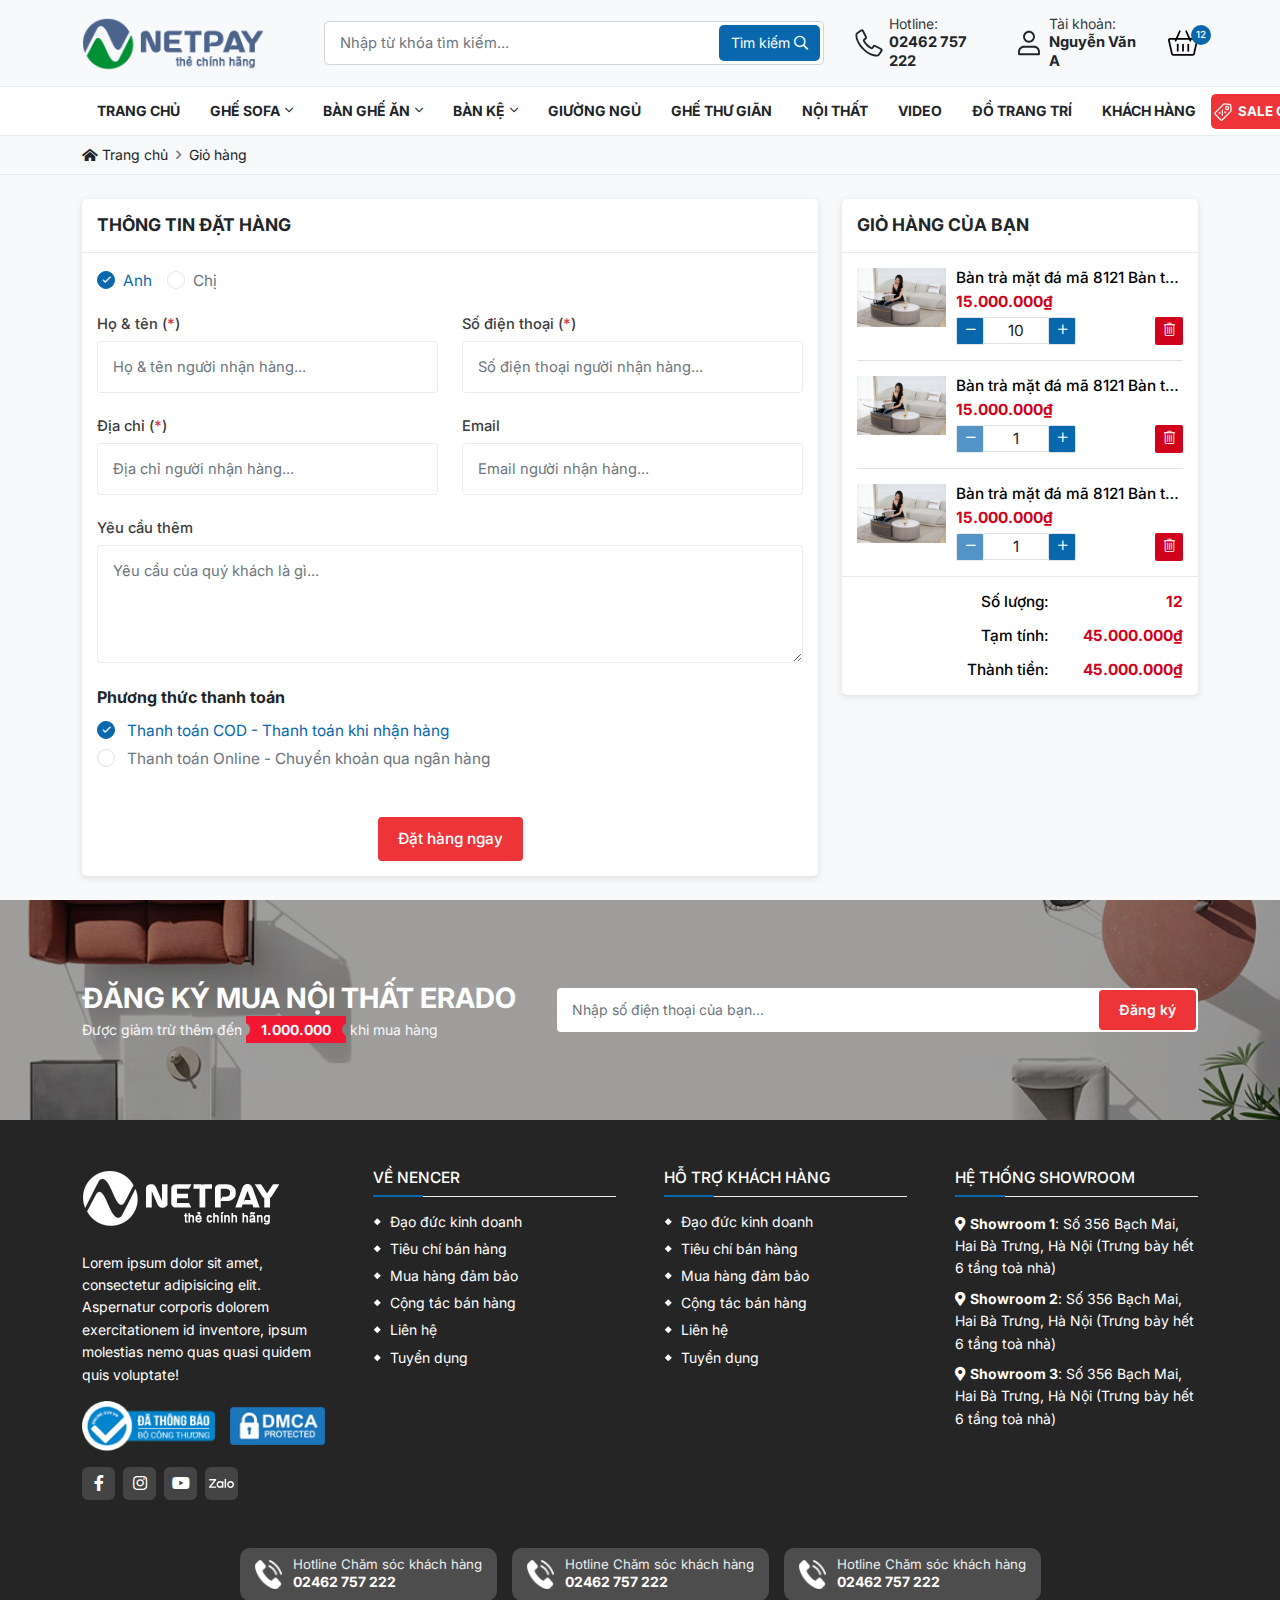
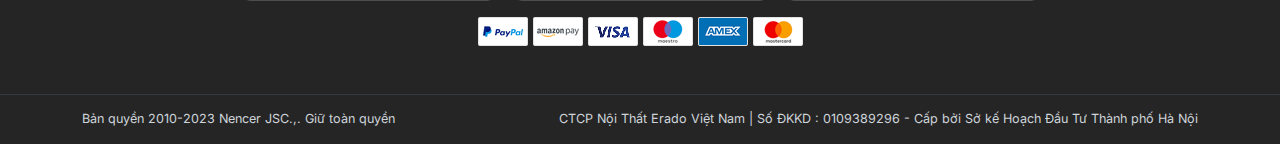
<file: gio-hang.html>
<!DOCTYPE html>
<html lang="vi">
<head>
	<meta charset="UTF-8">
	<meta name="viewport"
		  content="width=device-width, user-scalable=no, initial-scale=1.0, maximum-scale=1.0, minimum-scale=1.0">

	<title>Template Shop</title>
	<meta name="description" content="Template Shop">
	<meta name="author" content="">

	<meta property="og:title" content="Template Shop">
	<meta property="og:type" content="website">
	<meta property="og:url" content="">
	<meta property="og:description" content="Template Shop">
	<meta property="og:image" content="">

	<link rel="preconnect" href="https://fonts.googleapis.com">
	<link rel="preconnect" href="https://fonts.gstatic.com" crossorigin>
	<link href="https://fonts.googleapis.com/css2?family=Anton&family=Inter:wght@100;200;300;400;500;600;700;800;900&display=swap"
		  rel="stylesheet">
	<link rel="icon" href="./assets/images/favicon.png">
	<link rel="apple-touch-icon" href="./assets/images/favicon.png">
	<link rel="stylesheet" href="./assets/plugins/bootstrap/css/bootstrap.min.css">
	<link rel="stylesheet" href="./assets/plugins/swiper/swiper-bundle.min.css">
	<link rel="stylesheet" href="./assets/plugins/fancybox/fancybox.min.css">
	<link rel="stylesheet" href="./assets/fonts/fontawesome/css/all.min.css">
	<link rel="stylesheet" href="./assets/css/base.css">
	<link rel="stylesheet" href="./assets/css/style.css">

	<style>
		:root {
			--primary-color: #0867AD;
			--primary-hover: #0b3375;
			--primary-rgb: 8, 103, 173;

			--secondary-color: #ED3439;
			--secondary-hover: #c62a2e;
			--secondary-rgb: 237, 52, 57;
		}
	</style>
</head>
<body>

<div id="header" class="header">
	<div class="header-top">
		<div class="container">
			<div class="header-inner">
				<div class="header-logo">
					<a href="" class="d-inline-block align-middle">
						<img src="./assets/images/logo.png" class="img-fluid" alt="">
					</a>
				</div>
				<div class="header-search">
					<div class="header-search_wrapper">
						<form action="">
							<div class="search-control">
								<input type="text" class="form-control search-control_input"
									   placeholder="Nhập từ khóa tìm kiếm...">
								<button type="button" class="search-control_button">
									Tìm kiếm&nbsp;<i class="far fa-search"></i>
								</button>
							</div>
						</form>
					</div>
				</div>
				<div class="header-action">
					<div class="header-action_item">
						<a href="" class="action-item_link">
							<div class="action-item_link--icon">
								<svg xmlns="http://www.w3.org/2000/svg"
									 viewBox="0 0 64 64" width="512" height="512">
									<path d="M60.85,46.11a4.74,4.74,0,0,0-2.41-3L46.07,36.7a4.71,4.71,0,0,0-6,1.37l-2,2.74a.72.72,0,0,1-.93.21,36.3,36.3,0,0,1-8-6.17,36.31,36.31,0,0,1-6.17-8,.72.72,0,0,1,.21-.93l2.73-2a4.71,4.71,0,0,0,1.37-6L20.91,5.56A4.73,4.73,0,0,0,14.09,3.8L6.32,9A7.48,7.48,0,0,0,3,15.69a37.64,37.64,0,0,0,.89,6.57C6,30.4,11.09,38.77,18.16,45.85S33.61,58,41.75,60.09a37.67,37.67,0,0,0,6.57.89l.5,0A7.48,7.48,0,0,0,55,57.69l5.18-7.77A4.73,4.73,0,0,0,60.85,46.11Zm-4,1.58L51.7,55.47A3.5,3.5,0,0,1,48.58,57a34.57,34.57,0,0,1-5.83-.77C35.29,54.29,27.57,49.6,21,43S9.72,28.71,7.78,21.25A34.54,34.54,0,0,1,7,15.42a3.47,3.47,0,0,1,1.53-3.11l7.77-5.18a.71.71,0,0,1,.4-.12l.19,0a.72.72,0,0,1,.46.37l6.4,12.37a.73.73,0,0,1-.21.92l-2.73,2a4.72,4.72,0,0,0-1.28,6.13,40.54,40.54,0,0,0,6.8,8.81,40.52,40.52,0,0,0,8.81,6.8,4.72,4.72,0,0,0,6.13-1.28l2-2.74a.73.73,0,0,1,.92-.21l12.37,6.4a.73.73,0,0,1,.27,1.05Z"/>
								</svg>
							</div>
							<div class="action-item_link--content">
								<div class="action-item_link--sub">
									Hotline:
								</div>
								<div class="action-item_link--title">
									02462 757 222
								</div>
							</div>
						</a>
					</div>
					<div class="header-action_item action-item_list">
						<a href="javascript:void(0)" class="action-item_link">
							<div class="action-item_link--icon">
								<svg height="512" viewBox="0 0 24 24" width="512"
									 xmlns="http://www.w3.org/2000/svg">
									<path clip-rule="evenodd"
										  d="m12 3.75c-1.7949 0-3.25 1.45507-3.25 3.25s1.4551 3.25 3.25 3.25 3.25-1.45507 3.25-3.25-1.4551-3.25-3.25-3.25zm-4.75 3.25c0-2.62335 2.12665-4.75 4.75-4.75 2.6234 0 4.75 2.12665 4.75 4.75s-2.1266 4.75-4.75 4.75c-2.62335 0-4.75-2.12665-4.75-4.75zm-4 12c0-2.6234 2.12665-4.75 4.75-4.75h8c2.6234 0 4.75 2.1266 4.75 4.75v2c0 .4142-.3358.75-.75.75h-16c-.41421 0-.75-.3358-.75-.75zm4.75-3.25c-1.79493 0-3.25 1.4551-3.25 3.25v1.25h14.5v-1.25c0-1.7949-1.4551-3.25-3.25-3.25z"/>
								</svg>
							</div>
							<div class="action-item_link--content">
								<div class="action-item_link--sub">
									Tài khoản:
								</div>
								<div class="action-item_link--title">
									Nguyễn Văn A
								</div>
							</div>
						</a>
						<ul class="list-unstyled mb-0">
							<li class="action-list_item">
								<a href="">
									<i class="fas fa-user"></i>
									Thông tin tài khoản
								</a>
							</li>
							<li class="action-list_item">
								<a href="">
									<i class="fas fa-clipboard-list"></i>
									Lịch sử mua hàng
								</a>
							</li>
							<li class="action-list_item">
								<a href="">
									<i class="fas fa-eye"></i>
									Danh sách đã xem
								</a>
							</li>
							<li class="action-list_item">
								<a href="">
									<i class="fas fa-lock-alt"></i>
									Đổi mật khẩu
								</a>
							</li>
							<li class="action-list_bottom">
								<a href="">
									Đăng xuất
								</a>
							</li>
						</ul>
					</div>
				</div>
				<div class="header-cart">
					<a href="" class="cart-item">
						<svg height="512" viewBox="0 0 512 512"
							 width="512" xmlns="http://www.w3.org/2000/svg">
							<path d="m504.399 185.065c-6.761-8.482-16.904-13.348-27.83-13.348h-98.604l-53.469-122.433c-3.315-7.591-12.157-11.06-19.749-7.743-7.592 3.315-11.059 12.158-7.743 19.75l48.225 110.427h-178.458l48.225-110.427c3.315-7.592-.151-16.434-7.743-19.75-7.591-3.317-16.434.15-19.749 7.743l-53.469 122.434h-98.604c-10.926 0-21.069 4.865-27.83 13.348-6.637 8.328-9.086 19.034-6.719 29.376l52.657 230c3.677 16.06 17.884 27.276 34.549 27.276h335.824c16.665 0 30.872-11.216 34.549-27.276l52.657-230.001c2.367-10.342-.082-21.048-6.719-29.376zm-80.487 256.652h-335.824c-2.547 0-4.778-1.67-5.305-3.972l-52.657-229.998c-.413-1.805.28-3.163.936-3.984.608-.764 1.985-2.045 4.369-2.045h85.503l-3.929 8.997c-3.315 7.592.151 16.434 7.743 19.75 1.954.854 3.99 1.258 5.995 1.258 5.782 0 11.292-3.363 13.754-9l9.173-21.003h204.662l9.173 21.003c2.462 5.638 7.972 9 13.754 9 2.004 0 4.041-.404 5.995-1.258 7.592-3.315 11.059-12.158 7.743-19.75l-3.929-8.997h85.503c2.384 0 3.761 1.281 4.369 2.045.655.822 1.349 2.18.936 3.983l-52.657 230c-.528 2.301-2.76 3.971-5.307 3.971z"/>
							<path d="m166 266.717c-8.284 0-15 6.716-15 15v110c0 8.284 6.716 15 15 15s15-6.716 15-15v-110c0-8.284-6.715-15-15-15z"/>
							<path d="m256 266.717c-8.284 0-15 6.716-15 15v110c0 8.284 6.716 15 15 15s15-6.716 15-15v-110c0-8.284-6.716-15-15-15z"/>
							<path d="m346 266.717c-8.284 0-15 6.716-15 15v110c0 8.284 6.716 15 15 15s15-6.716 15-15v-110c-.001-8.284-6.716-15-15-15z"/>
						</svg>
						<span class="cart-item_number">12</span>
					</a>
				</div>
				<div class="header-hamburger d-block d-xl-none">
					<div class="hamburger" id="call-navigation">
						<span></span>
					</div>
				</div>
			</div>
		</div>
	</div>
	<div class="header-bottom">
		<div class="container">
			<div class="header-navigation">
				<ul class="header-navigation_list">
					<li class="header-navigation_list--logo d-inline-block d-lg-none">
						<a href="" class="d-inline-block align-middle">
							<img src="./assets/images/logo.png" class="img-fluid" alt="">
						</a>
					</li>
					<li>
						<a href="">
							Trang chủ
						</a>
					</li>
					<li>
						<a href="javascript:void(0)">
							Ghế Sofa
							<i class="fal fa-angle-down"></i>
						</a>
						<div class="header-navigation_mega">
							<ul style="background-image: url('./assets/images/menu/p250.jpg')">
								<li class="mega-big">
									<div class="mega-title">
										<a href="">
											Chọn nhu cầu
										</a>
									</div>
									<div class="mega-list">
										<a href="">
											Bộ sofa
										</a>
										<a href="">
											Sofa Đang Giảm Giá
										</a>
										<a href="">
											Bộ sofa
										</a>
										<a href="">
											Sofa da bò thật nhập khẩu cao cấp
										</a>
										<a href="">
											Bộ sofa
										</a>
										<a href="">
											Sofa da thật
										</a>
										<a href="">
											Bộ sofa
										</a>
										<a href="">
											Sofa da thật
										</a>
										<a href="">
											Sofa Đang Giảm Giá
										</a>
										<a href="">
											Bộ sofa
										</a>
										<a href="">
											Sofa da bò thật nhập khẩu cao cấp
										</a>
										<a href="">
											Bộ sofa
										</a>
										<a href="">
											Sofa da thật
										</a>
										<a href="">
											Sofa da thật
										</a>
										<a href="">
											Bộ sofa
										</a>
										<a href="">
											Sofa da thật
										</a>
										<a href="">
											Bộ sofa
										</a>
										<a href="">
											Sofa da thật
										</a>
										<a href="">
											Bộ sofa
										</a>
										<a href="">
											Sofa da thật
										</a>
									</div>
								</li>
								<li>
									<div class="mega-title">
										<a href="">
											Bộ sưu tập mới nhất
										</a>
									</div>
									<div class="mega-list">
										<a href="">
											Sofa đẹp
										</a>
										<a href="">
											Sofa phòng ngủ
										</a>
										<a href="">
											Sofa phòng khách
										</a>
										<a href="">
											Sofa biệt thự
										</a>
										<a href="">
											Sofa da bò thật nhập khẩu cao cấp
										</a>
										<a href="">
											Sofa phòng khách nhỏ
										</a>
									</div>
								</li>
								<li>
									<div class="mega-title">
										<a href="">
											Mẹo hay về sofa
										</a>
									</div>
									<div class="mega-list">
										<a href="">
											Kinh nghiệm mua sofa
										</a>
										<a href="">
											Chăm sóc và bảo quản sofa
										</a>
										<a href="">
											Phản hồi của khách hàng đã mua sofa
										</a>
									</div>
								</li>
								<li>
									<div class="mega-title">
										<a href="">
											Mẹo hay về sofa
										</a>
									</div>
									<div class="mega-list">
										<a href="">
											Kinh nghiệm mua sofa
										</a>
										<a href="">
											Chăm sóc và bảo quản sofa
										</a>
										<a href="">
											Phản hồi của khách hàng đã mua sofa
										</a>
									</div>
								</li>
							</ul>
						</div>
					</li>
					<li>
						<a href="javascript:void(0)">
							Bàn ghế ăn
							<i class="fal fa-angle-down"></i>
						</a>
						<div class="header-navigation_mega">
							<ul style="background-image: url('./assets/images/menu/p251.jpg')">
								<li>
									<div class="mega-title">
										<a href="">
											Bộ sưu tập mới nhất
										</a>
									</div>
									<div class="mega-list">
										<a href="">
											Sofa đẹp
										</a>
										<a href="">
											Sofa phòng ngủ
										</a>
										<a href="">
											Sofa phòng khách
										</a>
										<a href="">
											Sofa biệt thự
										</a>
										<a href="">
											Sofa da bò thật nhập khẩu cao cấp
										</a>
										<a href="">
											Sofa phòng khách nhỏ
										</a>
									</div>
								</li>
								<li>
									<div class="mega-title">
										<a href="">
											Mẹo hay về sofa
										</a>
									</div>
									<div class="mega-list">
										<a href="">
											Kinh nghiệm mua sofa
										</a>
										<a href="">
											Chăm sóc và bảo quản sofa
										</a>
										<a href="">
											Phản hồi của khách hàng đã mua sofa
										</a>
									</div>
								</li>
								<li>
									<div class="mega-title">
										<a href="">
											Mẹo hay về sofa
										</a>
									</div>
									<div class="mega-list">
										<a href="">
											Kinh nghiệm mua sofa
										</a>
										<a href="">
											Chăm sóc và bảo quản sofa
										</a>
										<a href="">
											Phản hồi của khách hàng đã mua sofa
										</a>
									</div>
								</li>
							</ul>
						</div>
					</li>
					<li>
						<a href="javascript:void(0)">
							Bàn Kệ
							<i class="fal fa-angle-down"></i>
						</a>
						<div class="header-navigation_mega">
							<ul style="background-image: url('./assets/images/menu/p252.jpg')">
								<li>
									<div class="mega-title">
										<a href="">
											Chọn nhu cầu
										</a>
									</div>
									<div class="mega-list">
										<a href="">
											Bộ sofa
										</a>
										<a href="">
											Sofa Đang Giảm Giá
										</a>
										<a href="">
											Bộ sofa
										</a>
										<a href="">
											Sofa da bò thật nhập khẩu cao cấp
										</a>
										<a href="">
											Bộ sofa
										</a>
										<a href="">
											Bộ sofa
										</a>
										<a href="">
											Sofa da thật
										</a>
									</div>
								</li>
								<li>
									<div class="mega-title">
										<a href="">
											Bộ sưu tập mới nhất
										</a>
									</div>
									<div class="mega-list">
										<a href="">
											Sofa đẹp
										</a>
										<a href="">
											Sofa phòng ngủ
										</a>
										<a href="">
											Sofa phòng khách
										</a>
										<a href="">
											Sofa biệt thự
										</a>
										<a href="">
											Sofa da bò thật nhập khẩu cao cấp
										</a>
										<a href="">
											Sofa phòng khách nhỏ
										</a>
									</div>
								</li>
								<li>
									<div class="mega-title">
										<a href="">
											Mẹo hay về sofa
										</a>
									</div>
									<div class="mega-list">
										<a href="">
											Kinh nghiệm mua sofa
										</a>
										<a href="">
											Chăm sóc và bảo quản sofa
										</a>
										<a href="">
											Phản hồi của khách hàng đã mua sofa
										</a>
									</div>
								</li>
								<li>
									<div class="mega-title">
										<a href="">
											Mẹo hay về sofa
										</a>
									</div>
									<div class="mega-list">
										<a href="">
											Kinh nghiệm mua sofa
										</a>
										<a href="">
											Chăm sóc và bảo quản sofa
										</a>
										<a href="">
											Phản hồi của khách hàng đã mua sofa
										</a>
									</div>
								</li>
							</ul>
						</div>
					</li>
					<li>
						<a href="">Giường Ngủ</a>
					</li>
					<li>
						<a href="">Ghế Thư giãn</a>
					</li>
					<li>
						<a href="">Nội Thất</a>
					</li>
					<li>
						<a href="">Video</a>
					</li>
					<li>
						<a href="">Đồ Trang Trí</a>
					</li>
					<li>
						<a href="">Khách Hàng</a>
					</li>
					<li class="ms-auto header-navigation_list--sale">
						<a href="">
							<img src="./assets/images/discount.svg" class="img-fluid" alt="">
							Sale Off
						</a>
					</li>
				</ul>
			</div>
		</div>
	</div>
	<div class="header-overlay" id="header-overlay"></div>
</div>

<div id="main" class="main">
	<div class="section-breadcrumb">
		<div class="container">
			<div class="breadcrumb-list">
				<ol class="breadcrumb">
					<li class="breadcrumb-item"><a href="#"><i class="fas fa-home-alt"></i>&nbsp;Trang chủ</a></li>
					<li class="breadcrumb-item"><a href="#">Giỏ hàng</a></li>
				</ol>
			</div>
		</div>
	</div>
	<div class="section-gap_xs bg-light">
		<div class="container">
			<div class="row g-3 gx-lg-4">
				<div class="col-lg-8">
					<div class="cart-form">
						<div class="cart-form_header">
							Thông tin đặt hàng
						</div>
						<div class="cart-form_body">
							<form action="">
								<div class="row g-3 g-lg-4">
									<div class="col-12">
										<div class="cart-form_field cart-form_field--inline">
											<label for="nam" class="cart-form_field--ratio">
												<input type="radio" name="gioi-tinh" id="nam"
													   checked
													   value="nam">
												<span>Anh</span>
											</label>
											<label for="nu" class="cart-form_field--ratio">
												<input type="radio" name="gioi-tinh" id="nu"
													   value="nu">
												<span>Chị</span>
											</label>
										</div>
									</div>
									<div class="col-lg-6">
										<div class="cart-form_field">
											<label for="" class="cart-form_field--label">
												Họ & tên (<span class="text-danger">*</span>)
											</label>
											<input type="text" id="" name=""
												   required="" class="form-control cart-form_field--input" value=""
												   placeholder="Họ & tên người nhận hàng...">
										</div>
									</div>
									<div class="col-lg-6">
										<div class="cart-form_field">
											<label for="" class="cart-form_field--label">
												Số điện thoại (<span class="text-danger">*</span>)
											</label>
											<input type="tel" id="" name="" maxlength="10" minlength="10"
												   required="" class="form-control cart-form_field--input" value=""
												   placeholder="Số điện thoại người nhận hàng...">
										</div>
									</div>
									<div class="col-lg-6">
										<div class="cart-form_field">
											<label for="" class="cart-form_field--label">
												Địa chỉ (<span class="text-danger">*</span>)
											</label>
											<input type="text" id="" name=""
												   required="" class="form-control cart-form_field--input" value=""
												   placeholder="Địa chỉ người nhận hàng...">
										</div>
									</div>
									<div class="col-lg-6">
										<div class="cart-form_field">
											<label for="" class="cart-form_field--label">
												Email
											</label>
											<input type="text" id="" name=""
												   class="form-control cart-form_field--input" value=""
												   placeholder="Email người nhận hàng...">
										</div>
									</div>
									<div class="col-lg-12">
										<div class="cart-form_field">
											<label for="" class="cart-form_field--label">
												Yêu cầu thêm
											</label>
											<textarea id="" name="" rows="4"
													  class="form-control cart-form_field--input cart-form_field--textarea"
													  placeholder="Yêu cầu của quý khách là gì..."></textarea>
										</div>
									</div>
									<div class="col-12">
										<div class="cart-form_title">
											Phương thức thanh toán
										</div>
										<div class="cart-form_field cart-form_field--inline flex-column align-items-start">
											<label for="cod" class="cart-form_field--ratio">
												<input type="radio" name="payment" id="cod"
													   checked
													   value="cod">
												<span> Thanh toán COD - Thanh toán khi nhận hàng</span>
											</label>
											<label for="online" class="cart-form_field--ratio">
												<input type="radio" name="payment" id="online"
													   value="online">
												<span> Thanh toán Online - Chuyển khoản qua ngân hàng</span>
											</label>
										</div>
									</div>
									<div class="col-12">
										<div class="mt-4 text-center">
											<a href="" class="button-theme button-theme_secondary">
												Đặt hàng ngay
											</a>
										</div>
									</div>
								</div>
							</form>
						</div>
					</div>
				</div>
				<div class="col-lg-4">
					<div class="cart-sidebar">
						<div class="sidebar-item">
							<div class="sidebar-header">
								Giỏ hàng của bạn
							</div>
							<div class="sidebar-body">
								<div class="product-list">
									<div class="product-item">
										<div class="product-image">
											<img src="./assets/images/product/ban-tra-mat-da-ma-8121-p1892.jpg"
												 class="img-fluid"
												 alt="">
										</div>
										<div class="product-content">
											<div class="product-title">
												<a href="">Bàn trà mặt đá mã 8121 Bàn trà mặt đá mã 8121</a>
											</div>
											<div class="product-price">15.000.000₫</div>
											<div class="product-buttons">
												<div class="product-quantity">
													<button type="button"
															class="product-quantity_button button-quantity_down"
															data-type="0">
														<i class="fal fa-minus"></i>
													</button>
													<input type="text" class="product-quantity_input" min="1"
														   value="10">
													<button type="button"
															class="product-quantity_button button-quantity_up"
															data-type="1">
														<i class="fal fa-plus"></i>
													</button>
												</div>
												<div class="product-delete">
													<button type="button" class="product-delete_button">
														<i class="fal fa-trash-alt"></i>
													</button>
												</div>
											</div>
										</div>
									</div>
									<div class="product-item">
										<div class="product-image">
											<img src="./assets/images/product/ban-tra-mat-da-ma-8121-p1892.jpg"
												 class="img-fluid"
												 alt="">
										</div>
										<div class="product-content">
											<div class="product-title">
												<a href="">Bàn trà mặt đá mã 8121 Bàn trà mặt đá mã 8121</a>
											</div>
											<div class="product-price">15.000.000₫</div>
											<div class="product-buttons">
												<div class="product-quantity">
													<button type="button"
															class="product-quantity_button button-quantity_down"
															disabled=""
															data-type="0">
														<i class="fal fa-minus"></i>
													</button>
													<input type="text" class="product-quantity_input" min="1"
														   value="1">
													<button type="button"
															class="product-quantity_button button-quantity_up"
															data-type="1">
														<i class="fal fa-plus"></i>
													</button>
												</div>
												<div class="product-delete">
													<button type="button" class="product-delete_button">
														<i class="fal fa-trash-alt"></i>
													</button>
												</div>
											</div>
										</div>
									</div>
									<div class="product-item">
										<div class="product-image">
											<img src="./assets/images/product/ban-tra-mat-da-ma-8121-p1892.jpg"
												 class="img-fluid"
												 alt="">
										</div>
										<div class="product-content">
											<div class="product-title">
												<a href="">Bàn trà mặt đá mã 8121 Bàn trà mặt đá mã 8121</a>
											</div>
											<div class="product-price">15.000.000₫</div>
											<div class="product-buttons">
												<div class="product-quantity">
													<button type="button"
															class="product-quantity_button button-quantity_down"
															disabled=""
															data-type="0">
														<i class="fal fa-minus"></i>
													</button>
													<input type="text" class="product-quantity_input" min="1"
														   value="1">
													<button type="button"
															class="product-quantity_button button-quantity_up"
															data-type="1">
														<i class="fal fa-plus"></i>
													</button>
												</div>
												<div class="product-delete">
													<button type="button" class="product-delete_button">
														<i class="fal fa-trash-alt"></i>
													</button>
												</div>
											</div>
										</div>
									</div>
								</div>
							</div>
							<div class="sidebar-footer">
								<div class="sidebar-footer_item">
									<div class="sidebar-footer_item--title">
										Số lượng:
									</div>
									<div class="sidebar-footer_item--value sidebar-footer_item--price">
										12
									</div>
								</div>
								<div class="sidebar-footer_item">
									<div class="sidebar-footer_item--title">
										Tạm tính:
									</div>
									<div class="sidebar-footer_item--value sidebar-footer_item--price">
										45.000.000₫
									</div>
								</div>
								<div class="sidebar-footer_item">
									<div class="sidebar-footer_item--title">
										Thành tiền:
									</div>
									<div class="sidebar-footer_item--value sidebar-footer_item--price">
										45.000.000₫
									</div>
								</div>
							</div>
						</div>
					</div>
				</div>
			</div>
		</div>
	</div>
	<div class="section-subscribe" style="background-image: url('./assets/images/banner-home-15.jpg')">
		<div class="container position-relative zi-2">
			<div class="row align-items-center">
				<div class="col-lg-5">
					<div class="subscribe-content">
						<div class="subscribe-content_title">
							ĐĂNG KÝ MUA NỘI THẤT ERADO
						</div>
						<div class="subscribe-content_desc">
							Được giảm trừ thêm đến <span>1.000.000</span> khi mua hàng
						</div>
					</div>
				</div>
				<div class="col-lg-7">
					<div class="subscribe-form">
						<input type="text" class="form-control subscribe-form_input"
							   placeholder="Nhập số điện thoại của bạn...">
						<button type="submit" class="subscribe-form_button">Đăng ký</button>
					</div>
				</div>
			</div>
		</div>
	</div>
</div>

<footer id="footer" class="footer">
	<div class="footer-top section-gap_md">
		<div class="container">
			<div class="row g-3 g-lg-5">
				<div class="col-lg-3">
					<div class="footer-item">
						<div class="footer-logo">
							<a href="" class="d-inline-block align-middle">
								<img src="./assets/images/netpay-white.png" class="img-fluid" alt="">
							</a>
						</div>
						<div class="footer-text">
							Lorem ipsum dolor sit amet, consectetur adipisicing elit. Aspernatur corporis dolorem
							exercitationem id inventore, ipsum molestias nemo quas quasi quidem quis voluptate!
						</div>
						<div class="footer-images">
							<a href="">
								<img src="./assets/images/bct.png" class="img-fluid" alt="">
							</a>
							<a href="">
								<img src="./assets/images/dmca.png" class="img-fluid" alt="">
							</a>
						</div>
						<div class="footer-social">
							<a href="">
								<i class="fab fa-facebook-f"></i>
							</a>
							<a href="">
								<i class="fab fa-instagram"></i>
							</a>
							<a href="">
								<i class="fab fa-youtube"></i>
							</a>
							<a href="">
								<svg width="25" height="11" viewBox="0 0 25 9" fill="none"
									 xmlns="http://www.w3.org/2000/svg">
									<path d="M13.0104 2.70004V2.23129H14.4135V8.81671H13.6115C13.4527 8.81698 13.3003 8.75432 13.1876 8.64244C13.075 8.53057 13.0112 8.3786 13.0104 8.21983V8.22087C12.4247 8.64961 11.7175 8.88025 10.9917 8.87921C10.0848 8.87921 9.21498 8.51908 8.57351 7.878C7.93204 7.23692 7.57139 6.36736 7.57084 5.46046C7.57139 4.55356 7.93204 3.68399 8.57351 3.04291C9.21498 2.40183 10.0848 2.04171 10.9917 2.04171C11.7172 2.04089 12.424 2.27151 13.0094 2.70004H13.0104ZM7.20729 0.114624V0.328166C7.20729 0.726082 7.15417 1.05108 6.89479 1.43233L6.86354 1.46775C6.77713 1.56466 6.69308 1.66364 6.61146 1.76462L2.10833 7.41671H7.20729V8.21671C7.20729 8.29559 7.19174 8.3737 7.16152 8.44656C7.1313 8.51942 7.08701 8.58561 7.03119 8.64134C6.97536 8.69707 6.9091 8.74124 6.83618 8.77133C6.76327 8.80143 6.68513 8.81684 6.60625 8.81671H0V8.43962C0 7.97817 0.114583 7.77192 0.260417 7.55733L5.05938 1.61462H0.2V0.114624H7.20833H7.20729ZM16.1146 8.81671C15.982 8.81671 15.8548 8.76403 15.761 8.67026C15.6673 8.57649 15.6146 8.44932 15.6146 8.31671V0.114624H17.1156V8.81671H16.1146ZM21.5552 2.00004C22.0075 1.9999 22.4553 2.08884 22.8732 2.26178C23.291 2.43472 23.6707 2.68827 23.9906 3.00795C24.3105 3.32764 24.5643 3.7072 24.7375 4.12496C24.9107 4.54273 24.9999 4.99051 25 5.44275C25.0001 5.89499 24.9112 6.34283 24.7383 6.76069C24.5653 7.17856 24.3118 7.55827 23.9921 7.87815C23.6724 8.19803 23.2928 8.45181 22.8751 8.625C22.4573 8.79819 22.0095 8.8874 21.5573 8.88754C20.644 8.88782 19.7679 8.52526 19.1219 7.87963C18.4759 7.23399 18.1128 6.35817 18.1125 5.44483C18.1122 4.53149 18.4748 3.65545 19.1204 3.00943C19.7661 2.3634 20.6419 2.00032 21.5552 2.00004ZM10.9927 7.47192C11.2608 7.47801 11.5274 7.43048 11.7768 7.33211C12.0262 7.23374 12.2535 7.08652 12.4453 6.89908C12.637 6.71165 12.7894 6.48779 12.8934 6.24065C12.9974 5.99351 13.051 5.72808 13.051 5.45994C13.051 5.1918 12.9974 4.92636 12.8934 4.67922C12.7894 4.43208 12.637 4.20822 12.4453 4.02079C12.2535 3.83335 12.0262 3.68613 11.7768 3.58776C11.5274 3.48939 11.2608 3.44186 10.9927 3.44796C10.467 3.45992 9.9669 3.67715 9.59935 4.05316C9.23179 4.42918 9.02599 4.93412 9.02599 5.45994C9.02599 5.98576 9.23179 6.49069 9.59935 6.86671C9.9669 7.24272 10.467 7.45995 10.9927 7.47192ZM21.5552 7.46879C22.0926 7.46879 22.6079 7.25533 22.9878 6.87538C23.3678 6.49542 23.5813 5.98009 23.5813 5.44275C23.5813 4.90541 23.3678 4.39008 22.9878 4.01012C22.6079 3.63016 22.0926 3.41671 21.5552 3.41671C21.0179 3.41671 20.5025 3.63016 20.1226 4.01012C19.7426 4.39008 19.5292 4.90541 19.5292 5.44275C19.5292 5.98009 19.7426 6.49542 20.1226 6.87538C20.5025 7.25533 21.0179 7.46879 21.5552 7.46879Z"
										  fill="#fff"></path>
								</svg>
							</a>
						</div>
					</div>
				</div>
				<div class="col-6 col-lg-3">
					<div class="footer-item">
						<div class="footer-title">
							Về Nencer
						</div>
						<div class="footer-list">
							<a href="">
								Đạo đức kinh doanh
							</a>
							<a href="">
								Tiêu chí bán hàng
							</a>
							<a href="">
								Mua hàng đảm bảo
							</a>
							<a href="">
								Cộng tác bán hàng
							</a>
							<a href="">
								Liên hệ
							</a>
							<a href="">
								Tuyển dụng
							</a>
						</div>
					</div>
				</div>
				<div class="col-6 col-lg-3">
					<div class="footer-item">
						<div class="footer-title">
							Hỗ trợ khách hàng
						</div>
						<div class="footer-list">
							<a href="">
								Đạo đức kinh doanh
							</a>
							<a href="">
								Tiêu chí bán hàng
							</a>
							<a href="">
								Mua hàng đảm bảo
							</a>
							<a href="">
								Cộng tác bán hàng
							</a>
							<a href="">
								Liên hệ
							</a>
							<a href="">
								Tuyển dụng
							</a>
						</div>
					</div>
				</div>
				<div class="col-lg-3">
					<div class="footer-item">
						<div class="footer-title">
							Hệ thống showroom
						</div>
						<div class="footer-address">
							<div class="footer-address_item">
								<i class="fas fa-map-marker-alt"></i>
								<b>Showroom 1</b>: Số 356 Bạch Mai, Hai Bà Trưng, Hà Nội (Trưng bày hết 6 tầng toà nhà)
							</div>
							<div class="footer-address_item">
								<i class="fas fa-map-marker-alt"></i>
								<b>Showroom 2</b>: Số 356 Bạch Mai, Hai Bà Trưng, Hà Nội (Trưng bày hết 6 tầng toà nhà)
							</div>
							<div class="footer-address_item">
								<i class="fas fa-map-marker-alt"></i>
								<b>Showroom 3</b>: Số 356 Bạch Mai, Hai Bà Trưng, Hà Nội (Trưng bày hết 6 tầng toà nhà)
							</div>
						</div>
					</div>
				</div>
			</div>
			<div class="row g-3 g-lg-5 mt-0">
				<div class="col-lg-12">
					<div class="footer-contact">
						<div class="footer-contact_item">
							<a href="">
								<div class="footer-contact_icon">
									<img src="./assets/images/phone.png" alt="">
								</div>
								<div class="footer-contact_content">
									<div class="footer-contact_content--sub">
										Hotline Chăm sóc khách hàng
									</div>
									<div class="footer-contact_content--title">
										02462 757 222
									</div>
								</div>
							</a>
						</div>
						<div class="footer-contact_item">
							<a href="">
								<div class="footer-contact_icon">
									<img src="./assets/images/phone.png" alt="">
								</div>
								<div class="footer-contact_content">
									<div class="footer-contact_content--sub">
										Hotline Chăm sóc khách hàng
									</div>
									<div class="footer-contact_content--title">
										02462 757 222
									</div>
								</div>
							</a>
						</div>
						<div class="footer-contact_item">
							<a href="">
								<div class="footer-contact_icon">
									<img src="./assets/images/phone.png" alt="">
								</div>
								<div class="footer-contact_content">
									<div class="footer-contact_content--sub">
										Hotline Chăm sóc khách hàng
									</div>
									<div class="footer-contact_content--title">
										02462 757 222
									</div>
								</div>
							</a>
						</div>
					</div>
					<div class="footer-payment text-center mt-3">
						<img src="./assets/images/payment.png" class="img-fluid" alt="">
					</div>
				</div>
			</div>
		</div>
	</div>
	<div class="footer-bottom">
		<div class="container">
			<div class="row flex-lg-row flex-column-reverse g-2 g-lg-3">
				<div class="col-lg-4">
					<div class="footer-bottom_text text-center text-lg-start">
						Bản quyền 2010-2023 <a href="https://nencer.vn">Nencer</a> JSC.,. Giữ toàn quyền
					</div>
				</div>
				<div class="col-lg-8">
					<div class="footer-bottom_text text-center text-lg-end">
						CTCP Nội Thất Erado Việt Nam | Số ĐKKD : 0109389296 - Cấp bởi Sở kế Hoạch Đầu Tư Thành phố Hà
						Nội
					</div>
				</div>
			</div>
		</div>
	</div>
</footer>

<script type=" text/javascript" src="./assets/plugins/jquery.min.js"></script>
<script type="text/javascript"
		src="./assets/plugins/bootstrap/js/bootstrap.bundle.min.js"></script>
<script type="text/javascript" src="./assets/plugins/swiper/swiper-bundle.min.js"></script>
<script type="text/javascript" src="./assets/plugins/fancybox/fancybox.min.js"></script>
<script type="text/javascript" src="./assets/js/app.js"></script>
</body>
</html>
</file>
<file: assets/css/base.css>
:root {
	--transition-default: 0.3s all ease-in-out;
	--font-theme: 'Inter', Arial, Helvetica, sans-serif;
	--size-theme: 14px;
	--bs-gray-1000: #000000;
	--price-color: #d0021c;
}

body {
	position: relative;
	width: 100%;
	color: var(--bs-gray-800);
	font-family: var(--font-theme);
	font-size: var(--size-theme);
	font-weight: 400;
	font-style: normal;
	background-color: #fff;
	line-height: 1.3;
}

a,
a:hover,
a:focus {
	outline: none;
	text-decoration: none;
	cursor: pointer;
	-o-transition: var(--transition-default);
	transition: var(--transition-default);
	-webkit-transition: var(--transition-default);
}

button,
button:hover,
button:focus {
	-webkit-box-shadow: none !important;
	box-shadow: none !important;
	outline: none !important;
	text-decoration: none !important;
	cursor: pointer;
	-o-transition: var(--transition-default);
	transition: var(--transition-default);
	-webkit-transition: var(--transition-default);
	cursor: pointer !important;
}

input,
select,
textarea {
	-o-transition: var(--transition-default);
	transition: var(--transition-default);
	-webkit-transition: var(--transition-default);
}

input:focus,
select:focus,
textarea:focus {
	box-shadow: inset 0 1px 1px rgb(0 0 0 / 8%), 0 0 8px rgb(102 175 233 / 60%) !important;
	-webkit-box-shadow: inset 0 1px 1px rgb(0 0 0 / 8%), 0 0 8px rgb(102 175 233 / 60%) !important;
	outline: none !important;
	border-color: #66afe9 !important;
}

.transition-default {
	-o-transition: var(--transition-default);
	transition: var(--transition-default);
	-webkit-transition: var(--transition-default);
}

.background-cover {
	background-size: cover;
	background-position: center center;
	background-repeat: no-repeat;
}

.image-cover {
	position: absolute;
	top: 0;
	left: 0;
	width: 100%;
	height: 100%;
	-o-object-fit: cover;
	object-fit: cover;
}

.image-contain {
	position: absolute;
	top: 0;
	left: 0;
	width: 100%;
	height: 100%;
	-o-object-fit: contain;
	object-fit: contain;
}

.object-fit-cover {
	-o-object-fit: cover;
	object-fit: cover;
}

.object-fit-contain {
	-o-object-fit: contain;
	object-fit: contain;
}

.pseudo:before,
.pseudo:after {
	position: absolute;
	content: '';
	display: block;
}

.limit {
	--font-size: 1em;
	--line-height: inherit;
	--line: 2;
	overflow: hidden;
	-o-text-overflow: ellipsis;
	text-overflow: ellipsis;
	display: -webkit-box;
	-webkit-line-clamp: var(--line);
	line-clamp: var(--line);
	-webkit-box-orient: vertical;
	height: calc(var(--line) * var(--font-size) * var(--line-height));
}

input::-webkit-outer-spin-button,
input::-webkit-inner-spin-button {
	-webkit-appearance: none;
	margin: 0;
}

input[type='number'] {
	-moz-appearance: textfield;
}

.zi--1 {
	z-index: -1;
}

.zi-1 {
	z-index: 1;
}

.zi-2 {
	z-index: 2;
}

.zi-3 {
	z-index: 3;
}

.zi-4 {
	z-index: 4;
}

.zi-5 {
	z-index: 5;
}

.zi-10 {
	z-index: 10;
}

.section-gap_xl {
	padding: 64px 0;
}

.section-gap_md {
	padding: 48px 0;
}

.section-gap_sm {
	padding: 32px 0;
}

.section-gap_xs {
	padding: 24px 0;
}

@media screen and (max-width: 991px) {
	.section-gap_xl {
		padding: 32px 0;
	}

	.section-gap_md {
		padding: 24px 0;
	}

	.section-gap_sm {
		padding: 16px 0;
	}

	.section-gap_xs {
		padding: 12px 0;
	}

}

.ratio > img {
	-o-object-fit: cover;
	object-fit: cover;
}

.ratio-2x1 {
	--bs-aspect-ratio: 50%;
}

.ratio-3x2 {
	--bs-aspect-ratio: calc(2 / 3 * 100%);
}
</file>
<file: assets/css/style.css>
@media screen and (min-width: 992px) {
	.col-lg-85 {
		flex: 0 0 auto;
		width: calc(100% / 12 * 8.5);
	}

	.col-lg-35 {
		flex: 0 0 auto;
		width: calc(100% / 12 * 3.5);
	}
}

.button-theme {
	color: var(--bs-white);
	border-radius: 4px;
	padding: 12px 20px;
	font-size: 1.1em;
	font-weight: 500;
	border: 0;
	display: inline-flex;
	align-items: center;
	justify-content: center;
	flex-direction: column;
}

.button-theme > span {
	font-size: .8em;
}

.button-theme.button-theme_primary {
	background-color: var(--primary-color);
}

.button-theme.button-theme_primary:hover {
	color: var(--bs-white);
	background-color: var(--primary-hover)
}

.button-theme.button-theme_secondary {
	background-color: var(--secondary-color);
}

.button-theme.button-theme_secondary:hover {
	color: var(--bs-white);
	background-color: var(--secondary-hover)
}

@media screen and (max-width: 991px) {
	.button-theme {
		padding: 8px 14px;
		font-size: 1em;
	}
}

.section-heading {
	text-align: center;
	max-width: 768px;
	margin: 0 auto 48px;
}

.section-heading.section-heading_sm {
	margin: 0 auto 24px;
}

.section-heading .heading-title {
	font-size: 2em;
	font-weight: 700;
	color: var(--bs-gray-900);
}

.section-heading .heading-decor {
	position: relative;
	width: 200px;
	margin: 10px auto 15px;
	text-align: center;
}

.section-heading .heading-decor:before,
.section-heading .heading-decor:after,
.section-heading .heading-decor .heading-decor_line:before,
.section-heading .heading-decor .heading-decor_line:after {
	width: 40px;
	height: 1px;
	display: block;
	content: "";
	background-color: var(--bs-gray-300);
	position: absolute;
	left: 46px;
	right: 46px;
	top: 2px;
	bottom: 2px;
}

.section-heading .heading-decor:before {
	right: unset;
	bottom: unset;
}

.section-heading .heading-decor:after {
	left: unset;
	bottom: unset;
}

.section-heading .heading-decor .heading-decor_line:before {
	top: unset;
	right: unset;
}

.section-heading .heading-decor .heading-decor_line:after {
	top: unset;
	left: unset;
}

.section-heading .heading-decor .heading-decor_square {
	position: relative;
	height: 10px;
	width: 10px;
	background-color: var(--primary-color);
	display: block;
	transform: rotate(45deg);
	margin: 0 auto;
}

.section-heading .heading-description {
	font-size: 1.15em;
	line-height: 1.5;
	color: var(--bs-gray-700);
}

.section-heading .heading-image {
	max-width: 200px;
	margin: 0 auto;
}

@media screen and (max-width: 991px) {
	.section-heading {
		margin-bottom: 24px;
	}

	.section-heading.section-heading_sm {
		margin-bottom: 12px;
	}

	.section-heading .heading-title {
		font-size: 1.4em;
	}

	.section-heading .heading-description {
		font-size: 1.05em;
	}
}

.section-tabs {
	margin-bottom: 28px;
	position: relative;
	border-bottom: 1px solid #ebebeb;
}

.section-tabs .section-tabs_heading {
	font-size: 2em;
	color: var(--bs-gray-1000);
	padding-bottom: 12px;
	font-weight: 700;
	position: relative;
}

.section-tabs .section-tabs_heading:after {
	content: '';
	position: absolute;
	left: 0;
	right: 0;
	width: 50px;
	bottom: -1px;
	border-bottom: 2px solid var(--primary-color);
}

.section-tabs .section-tabs_links {
	display: flex;
	align-items: center;
	justify-content: center;
	gap: 20px;
}

.section-tabs .section-tabs_links .section-tabs_links--item {
	font-size: 1.1em;
	color: var(--bs-gray-900);
	position: relative;
}

.section-tabs .section-tabs_links .section-tabs_links--item > i {
	position: relative;
	top: 1px;
	transition: 0.3s opacity ease-in-out;
	font-size: 1.15em;
}

.section-tabs .section-tabs_links .section-tabs_links--item:after {
	content: '';
	position: absolute;
	left: 0;
	right: 0;
	margin: 0 auto;
	bottom: -13px;
	background: var(--primary-color);
	height: 2px;
	width: 50px;
	opacity: 0;
	visibility: hidden;
	pointer-events: none;
	transition: var(--transition-default);
}

.section-tabs .section-tabs_links .section-tabs_links--item:hover {
	color: var(--primary-color);
}

.section-tabs .section-tabs_links .section-tabs_links--item:hover:after {
	opacity: 1;
	visibility: visible;
	pointer-events: auto;
}

.section-tabs .section-tabs_links .section-tabs_links--item:hover > i {
	opacity: 1;
}

@media screen and (max-width: 991px) {
	.section-tabs {
		border-bottom: 0;
	}

	.section-tabs .section-tabs_heading {
		font-size: 1.4em;
		width: 100%;
		border-bottom: 1px solid #ebebeb;
	}

	.section-tabs .section-tabs_links {
		white-space: nowrap;
		justify-content: flex-start;
		overflow-x: auto;
		padding-bottom: 6px;
	}

	.section-tabs .section-tabs_links .section-tabs_links--item {
		padding-bottom: 2px;
	}
}

.header {
	position: relative;
	z-index: 10;
}

.header .header-top {
	background-color: var(--bs-light);
	border-bottom: 1px solid var(--bs-gray-200);
	padding: 15px 0;
}

.header .header-bottom {
	background-color: var(--bs-white);
	border-bottom: 1px solid var(--bs-gray-200);
}

.header .header-inner {
	display: flex;
	align-items: center;
	gap: 30px;
}

.header .header-inner .header-search {
	display: flex;
	align-items: center;
}

.header .header-inner .header-search .header-search_wrapper {
	position: relative;
}

.header .search-control {
	position: relative;
	display: flex;
	align-items: center;
	margin-left: 30px;
}

.header .search-control .search-control_input {
	width: 500px;
	height: 44px;
	border-radius: 5px;
	padding-left: 15px;
	padding-right: 60px;
	font-size: 1.05em;
}

.header .search-control .search-control_button {
	position: absolute;
	height: 36px;
	border-radius: 5px;
	top: 4px;
	right: 4px;
	background-color: var(--primary-color);
	color: var(--bs-white);
	border: 0;
	padding-left: 12px;
	padding-right: 12px;
}

.header .header-inner .header-action {
	display: flex;
	align-items: center;
	margin-left: auto;
	gap: 30px;
}

.header .header-inner .header-action .header-action_item {
	display: flex;
	align-items: center;
}

.header .header-inner .action-item_link {
	display: flex;
	align-items: center;
	gap: 5px;
	position: relative;
}

.header .header-inner .action-item_link .action-item_link--icon svg {
	width: 30px;
	height: 30px;
	transition: var(--transition-default);
	fill: var(--bs-gray-900);
}

.header .header-inner .action-item_link .action-item_link--content {
	display: flex;
	flex-direction: column;
}

.header .header-inner .action-item_link .action-item_link--content .action-item_link--sub {
	font-size: 1em;
	color: var(--bs-gray-800);
	transition: var(--transition-default);
}

.header .header-inner .action-item_link .action-item_link--content .action-item_link--title {
	font-size: 1.05em;
	font-weight: 700;
	color: var(--bs-gray-900);
	transition: var(--transition-default);
}

.header .header-inner .action-item_link:hover .action-item_link--icon svg {
	fill: var(--primary-color);
}

.header .header-inner .action-item_link:hover .action-item_link--content .action-item_link--sub,
.header .header-inner .action-item_link:hover .action-item_link--content .action-item_link--title {
	color: var(--primary-color);
}

.header .header-inner .action-item_list {
	position: relative;
}

.header .header-inner .action-item_list ul {
	position: absolute;
	left: 50%;
	top: calc(100% + 10px);
	z-index: 3;
	display: -webkit-box;
	display: -ms-flexbox;
	display: flex;
	-webkit-box-orient: vertical;
	-webkit-box-direction: normal;
	-ms-flex-direction: column;
	flex-direction: column;
	background: var(--bs-white);
	border-radius: 4px;
	padding: 10px 0 0;
	width: 220px;
	-webkit-box-shadow: 0 0 20px 0.4px rgb(0 0 0 / 10%);
	box-shadow: 0 0 20px 0.4px rgb(0 0 0 / 10%);
	-webkit-transform: rotateX(90deg) translateX(-50%);
	transform: rotateX(90deg) translateX(-50%);
	-webkit-transform-origin: center top 0;
	transform-origin: center top 0;
	-webkit-transition: all 0.5s ease 0s;
	transition: all 0.5s ease 0s;
	opacity: 0;
	visibility: hidden;
	pointer-events: none;
}

.header .header-inner .action-item_list ul:before {
	position: absolute;
	top: -16px;
	height: 16px;
	left: 0;
	right: 0;
	width: 100%;
	display: block;
	content: "";
}

.header .header-inner .action-item_list ul:after {
	position: absolute;
	top: -16px;
	left: 50%;
	transform: translateX(-50%);
	content: "";
	height: 0;
	width: 0;
	border-color: transparent;
	border-bottom-color: var(--bs-white);
	border-width: 8px;
	border-style: solid;
}

.header .header-inner .action-item_list ul > .action-list_item > a {
	padding: 8px 20px;
	color: var(--bs-gray-700);
	display: -webkit-box;
	display: -ms-flexbox;
	display: flex;
	-webkit-box-align: center;
	-ms-flex-align: center;
	align-items: center;
	font-size: 1.05em;
}

.header .header-inner .action-item_list ul > .action-list_item > a > i {
	width: 22px;
}

.header .header-inner .action-item_list ul > .action-list_item:hover > a {
	color: var(--primary-color);
}

.header .header-inner .action-item_list ul > .action-list_bottom {
	border-top: 1px solid var(--bs-gray-300);
	padding: 12px 20px;
	text-align: center;
	margin-top: 10px;
	border-radius: 0 0 4px 4px;
	background-color: var(--bs-gray-100);
}

.header .header-inner .action-item_list ul > .action-list_bottom > a {
	color: var(--bs-gray-700);
}

.header .header-inner .action-item_list ul > .action-list_bottom > a:hover {
	color: var(--primary-color);
}

.header .header-inner .action-item_list:hover > ul {
	opacity: 1;
	visibility: visible;
	pointer-events: auto;
	-webkit-transform: rotateX(0deg) translateX(-50%);
	transform: rotateX(0deg) translateX(-50%);
}

.header .header-inner .header-cart {
	display: flex;
	align-items: center;
}

.header .header-inner .header-cart .cart-item {
	display: flex;
	align-items: center;
	position: relative;
}

.header .header-inner .header-cart .cart-item svg {
	width: 30px;
	height: 30px;
	transition: var(--transition-default);
}

.header .header-inner .header-cart .cart-item .cart-item_number {
	position: absolute;
	top: -3px;
	right: -13px;
	border-radius: 50%;
	background-color: var(--primary-color);
	color: var(--bs-white);
	font-size: .7em;
	font-weight: 500;
	min-width: 1.25rem;
	min-height: 1.25rem;
	display: flex;
	align-items: center;
	justify-content: center;
	text-align: center;
}

.header .header-inner .header-cart .cart-item:hover svg {
	fill: var(--primary-color);
}

.header .header-navigation {
	position: relative;
}

.header .header-navigation .header-navigation_list {
	display: flex;
	align-items: center;
	list-style-type: none;
	padding-left: 0;
	margin-bottom: 0;
}

.header .header-navigation .header-navigation_list > li {
	position: relative;
}

.header .header-navigation .header-navigation_list > li > a {
	display: inline-block;
	vertical-align: middle;
	color: var(--bs-gray-900);
	font-size: 1em;
	text-transform: uppercase;
	font-weight: 700;
	padding: 15px 15px 14px;
	white-space: nowrap;
	position: relative;
}

.header .header-navigation .header-navigation_list > li > a > i {
	font-size: 1.15em;
	transition: .3s transform ease-in;
	margin-left: 2px;
}

.header .header-navigation .header-navigation_list .header-navigation_list--sale > a {
	display: flex;
	align-items: center;
	justify-content: center;
	padding: 8px 12px 7px;
	border-radius: 5px;
	background-color: var(--secondary-color);
	color: var(--bs-white);
	font-size: 0.95em;
}

.header .header-navigation .header-navigation_list .header-navigation_list--sale > a:hover {
	background-color: var(--secondary-hover);
}

.header .header-navigation .header-navigation_list .header-navigation_list--sale > a > img {
	width: 20px;
	height: 20px;
	margin-right: 5px;
}

.header .header-navigation .header-navigation_mega > ul {
	list-style-type: none;
	margin-bottom: 0;
	display: flex;
	flex-direction: column;
	padding: 10px 15px;
	background-color: var(--bs-white);
	border-radius: 0 0 5px 5px;
	min-width: 200px;
	width: max-content;
}

.header .header-navigation .header-navigation_mega > ul > li {
	flex-direction: column;
	display: flex;
}

.header .header-navigation .header-navigation_mega > ul > li > a {
	display: inline-block;
	vertical-align: middle;
	color: var(--bs-gray-1000);
	font-size: 1.05em;
	padding-left: 17px;
	padding-top: 10px;
	padding-bottom: 10px;
	position: relative;
	overflow: hidden;
	text-overflow: ellipsis;
	-webkit-line-clamp: 1;
	display: -webkit-box;
	-webkit-box-orient: vertical;
}

.header .header-navigation .header-navigation_mega > ul > li > a:before {
	position: absolute;
	height: 5px;
	width: 5px;
	background-color: var(--primary-color);
	display: block;
	content: "";
	top: calc(50% - 1px);
	left: 0;
	transform: rotate(45deg) translateY(-50%);
}


@media screen and (min-width: 992px) and (max-width: 1199px) {
	.header .header-inner,
	.header .header-inner .header-action {
		gap: 15px;
	}

	.header .header-inner .action-item_link .action-item_link--content {
		display: none;
	}
}

@media screen and (min-width: 992px) {
	.header .header-navigation .header-navigation_list > li > a:hover {
		background-color: var(--primary-color);
		color: var(--bs-white);
	}

	.header .header-navigation .header-navigation_list > li > a:hover > i {
		transform: rotate(180deg);
	}

	.header .header-navigation .header-navigation_mega {
		position: absolute;
		top: 100%;
		left: 0;
		right: 0;
		-webkit-box-shadow: 0 0 20px 0.4px rgb(0 0 0 / 10%);
		box-shadow: 0 0 20px 0.4px rgb(0 0 0 / 10%);
		-webkit-transform: rotateX(90deg);
		transform: rotateX(90deg);
		-webkit-transform-origin: center top 0;
		transform-origin: center top 0;
		-webkit-transition: all 0.5s ease 0s;
		transition: all 0.5s ease 0s;
		opacity: 0;
		visibility: hidden;
		pointer-events: none;
	}

	.header .header-navigation .header-navigation_list > li:hover .header-navigation_mega {
		opacity: 1;
		visibility: visible;
		pointer-events: auto;
		-webkit-transform: rotateX(0deg);
		transform: rotateX(0deg);
	}

	.header .header-navigation .header-navigation_mega > ul > li > a:hover {
		color: var(--primary-color);
	}
}

@media screen and (max-width: 1199px) {
	.header .header-inner,
	.header .header-inner .header-action {
		gap: 15px;
	}

	.header .header-top {
		padding: 10px 0;
		background-color: var(--bs-white);
	}

	.header .header-inner {
		flex-wrap: wrap;
	}

	.header .header-inner .header-logo a img {
		max-height: 40px;
	}

	.header .header-inner .header-cart .cart-item svg,
	.header .header-inner .action-item_link .action-item_link--icon svg {
		width: 25px;
		height: 25px;
	}

	.header .header-inner .header-cart .cart-item .cart-item_number {
		right: -8px;
		top: -10px;
		padding-top: 1px;
	}

	.header .header-inner .action-item_list ul {
		left: unset;
		right: -25px;
		-webkit-transform: rotateX(90deg) translateX(0);
		-ms-transform: rotateX(90deg) translateX(0);
		transform: rotateX(90deg) translateX(0);
		top: calc(100% + 18px);
		width: 200px;
	}

	.header .header-inner .action-item_list ul:after {
		left: unset;
		-webkit-transform: translateX(0);
		-ms-transform: translateX(0);
		transform: translateX(0);
		right: 30px;
	}

	.header .header-inner .action-item_list:hover > ul {
		-webkit-transform: rotateX(0deg) translateX(0);
		transform: rotateX(0deg) translateX(0);
	}

	.header .header-inner .action-item_list ul > .action-list_item > a {
		font-size: 1em;
		padding: 8px 15px;
	}

	.header .header-inner .header-search {
		order: 1;
		width: 100%;
	}

	.header .header-inner .header-search .header-search_wrapper {
		width: 100%;
	}

	.header .search-control .search-control_input {
		width: 100%;
		font-size: 1em;
	}

	.header .search-control {
		margin-left: 0;
	}

	.header .header-hamburger .hamburger {
		width: 30px;
		height: 30px;
		display: -webkit-box;
		display: -ms-flexbox;
		display: flex;
		-webkit-box-orient: vertical;
		-webkit-box-direction: normal;
		-ms-flex-direction: column;
		flex-direction: column;
		-webkit-box-align: center;
		-ms-flex-align: center;
		align-items: center;
		-webkit-box-pack: center;
		-ms-flex-pack: center;
		justify-content: center;
		-webkit-transition: var(--transition-default);
		-o-transition: var(--transition-default);
		transition: var(--transition-default);
	}

	.header .header-hamburger .hamburger:before,
	.header .header-hamburger .hamburger:after,
	.header .header-hamburger .hamburger > span {
		display: block;
		width: 24px;
		height: 2px;
		margin: 2.5px 0;
		background-color: var(--bs-gray-900);
		-webkit-transition: all 0.6s ease;
		-o-transition: all 0.6s ease;
		transition: all 0.6s ease;
		-webkit-transform: rotate(0deg);
		-ms-transform: rotate(0deg);
		transform: rotate(0deg);
		opacity: 1;
	}

	.header .header-hamburger .hamburger:before, .header .header-hamburger .hamburger:after {
		content: "";
	}

	.is-navigation .header .header-hamburger .hamburger > span {
		-webkit-transform: rotate(-45deg);
		-ms-transform: rotate(-45deg);
		transform: rotate(-45deg);
		opacity: 0;
	}

	.is-navigation .header .header-hamburger .hamburger:before {
		-webkit-transform: rotate(45deg);
		-ms-transform: rotate(45deg);
		transform: rotate(45deg);
		margin-top: 5px;
	}

	.is-navigation .header .header-hamburger .hamburger:after {
		-webkit-transform: rotate(-45deg);
		-ms-transform: rotate(-45deg);
		transform: rotate(-45deg);
		margin-top: -11.5px;
	}

	.header .header-inner .action-item_link .action-item_link--content {
		display: none;
	}

	.header .header-bottom {
		border-bottom: 0;
	}

	.header .header-bottom .container {
		padding: 0;
	}

	.header .header-navigation {
		position: fixed;
		top: 0;
		-webkit-box-orient: vertical;
		-webkit-box-direction: normal;
		-ms-flex-direction: column;
		flex-direction: column;
		-webkit-box-align: start !important;
		-ms-flex-align: start !important;
		align-items: flex-start !important;
		-webkit-box-pack: start !important;
		-ms-flex-pack: start !important;
		justify-content: flex-start !important;
		background: var(--bs-white);
		-webkit-transition: .5s all ease-in-out;
		-o-transition: .5s all ease-in-out;
		transition: .5s all ease-in-out;
		width: 100%;
		max-width: 325px;
		height: 100vh;
		max-height: 100vh;
		z-index: 100;
		-webkit-box-shadow: 0 3px 5px 0 rgb(0 0 0 / 10%);
		box-shadow: 0 3px 5px 0 rgb(0 0 0 / 10%);
		left: -150%;
		opacity: 0;
		pointer-events: none;
		visibility: hidden;
	}

	.header .header-navigation .header-navigation_list {
		flex-direction: column;
		height: 100%;
		overflow-y: auto;
	}

	.header .header-navigation .header-navigation_list > li.header-navigation_list--logo > a {
		background: #f7f7f7;
		display: flex;
		align-items: center;
		justify-content: center;
		text-align: center;
		width: 100%;
		padding: 12px 15px 11px;
	}

	.header .header-navigation .header-navigation_list > li.header-navigation_list--logo > a img {
		max-height: 40px;
	}

	.header .header-navigation .header-navigation_list > li {
		width: 100%;
	}

	.header .header-navigation .header-navigation_list > .header-navigation_list--sale {
		text-align: center;
		padding-top: 20px;
	}

	.header .header-navigation .header-navigation_list > .header-navigation_list--sale > a {
		width: auto;
		max-width: 120px;
		margin: 0 auto;
	}

	.header .header-navigation .header-navigation_list > li > a {
		width: 100%;
		display: flex;
		justify-content: space-between;
	}

	.header .header-navigation .header-navigation_list > li + li,
	.header .header-navigation .header-navigation_mega > ul > li + li,
	.header .header-navigation .header-navigation_mega > ul > li .mega-list > a + a {
		border-top: 1px solid var(--bs-gray-200);
	}

	.header-navigation_mega {
		transition: var(--transition-default);
	}

	.header .header-navigation .header-navigation_mega > ul {
		flex-direction: column;
		flex-wrap: nowrap;
		background: #f7f7f7 !important;
		padding-top: 0;
		padding-bottom: 0;
		gap: 0;
		transition: var(--transition-default);
		border-radius: 0;
		border-top: 1px solid var(--bs-gray-200);
		width: 100%;
	}

	.header .header-navigation .header-navigation_mega > ul > li {
		width: 100% !important;
		display: block;
	}

	.header .header-navigation .header-navigation_mega > ul > li .mega-title {
		border-bottom: 0;
		padding-bottom: 0;
		margin-bottom: 0;
		width: 100%;
	}

	.header .header-navigation .header-navigation_mega > ul > li .mega-title:before {
		display: none;
	}

	.header .header-navigation .header-navigation_mega > ul > li .mega-title > a {
		font-size: 0.925em;
		color: var(--bs-gray-900);
		position: relative;
		width: 100%;
		padding: 15px 40px 14px 15px;
	}

	.header .header-navigation .header-navigation_mega > ul > li .mega-title > a:after {
		position: absolute;
		top: 11px;
		right: 15px;
		font-family: "Font Awesome 5 Pro";
		font-size: 1.25em;
		transition: .3s transform ease-in;
		content: "\f107";
		font-weight: 300;
	}

	.header .header-navigation .header-navigation_mega > ul > li .mega-title[aria-expanded=true] > a,
	.header .header-navigation .header-navigation_list > li > a[aria-expanded=true] {
		color: var(--primary-color);
	}

	.header .header-navigation .header-navigation_list > li > a[aria-expanded=true] > i,
	.header .header-navigation .header-navigation_mega > ul > li .mega-title[aria-expanded=true] > a:after {
		transform: rotate(180deg);
	}

	.header .header-navigation .header-navigation_mega > ul > .mega-big .mega-list {
		flex-direction: column;
	}

	.header .header-navigation .header-navigation_mega > ul > .mega-big .mega-list > a {
		width: 100%;
	}

	.header .header-navigation .header-navigation_mega > ul > li .mega-list {
		border-top: 1px solid var(--bs-gray-200);
		transition: var(--transition-default);
	}

	.header .header-navigation .header-navigation_mega > ul > li .mega-list > a {
		font-size: 1em;
		padding: 10px 15px 10px 32px;
	}

	.header .header-navigation .header-navigation_mega > ul > li .mega-list > a:before {
		left: 15px;
	}

	.is-navigation .header .header-navigation {
		opacity: 1;
		visibility: visible;
		pointer-events: auto;
		left: 0;
	}

	.header .header-overlay {
		position: fixed;
		top: 0;
		left: 0;
		right: 0;
		bottom: 0;
		background-color: rgba(0, 0, 0, .5);
		opacity: 0;
		pointer-events: none;
		-webkit-transition: .5s all ease-in-out;
		-o-transition: .5s all ease-in-out;
		transition: .5s all ease-in-out;
		z-index: 99;
	}

	.is-navigation .header .header-overlay {
		opacity: 1;
		visibility: visible;
		pointer-events: auto;
	}
}

.section-hero .hero-pagination {
	position: absolute;
	bottom: 20px;
	display: -webkit-inline-box;
	display: -ms-inline-flexbox;
	display: inline-flex;
	left: 50% !important;
	-webkit-transform: translateX(-50%);
	-ms-transform: translateX(-50%);
	transform: translateX(-50%);
	z-index: 3;
	width: auto;
}

.section-hero .hero-pagination .swiper-pagination-bullet {
	position: relative;
	margin: 5px;
	width: 14px;
	height: 14px;
	border-radius: 50%;
	opacity: 1;
	background-color: rgba(var(--bs-white-rgb), .5);
	border: 1px solid var(--bs-gray-500);
	display: -webkit-box;
	display: -ms-flexbox;
	display: flex;
	-webkit-box-align: center;
	-ms-flex-align: center;
	align-items: center;
	-webkit-box-pack: start;
	-ms-flex-pack: start;
	justify-content: flex-start;
	transition: var(--transition-default);
}

.section-hero .hero-pagination .swiper-pagination-bullet.swiper-pagination-bullet-active {
	background-color: var(--primary-color);
	border-color: transparent;
}

@media screen and (max-width: 991px) {
	.section-hero .hero-pagination {
		bottom: 0;
	}

	.section-hero .hero-pagination .swiper-pagination-bullet {
		height: 12px;
		width: 12px;
	}
}

.type-card {
	border-radius: 5px;
	overflow: hidden;
}

.type-card.type-card_one {
	height: 640px;
}

.type-card.type-card_two {
	height: calc(640px * 0.65 - 0.75rem);
}

.type-card.type-card_three {
	height: calc(640px * 0.35 - 0.75rem);
}

.type-card + .type-card {
	margin-top: 1.5rem;
}

.type-card .type-card_image {
	max-width: 100%;
	height: 100%;
	width: 100%;
	object-fit: cover;
	transition: var(--transition-default);
}

.type-card .type-card_title {
	position: absolute;
	top: 50%;
	left: 50%;
	transform: translate(-50%, -50%);
	padding: 10px;
	font-weight: 700;
	font-size: 1.6em;
	color: var(--bs-white);
	max-width: 100%;
	display: block;
	white-space: nowrap;
	background-color: rgba(0, 0, 0, .05);
}

.type-card .type-card_title:before {
	position: absolute;
	content: "";
	height: 1px;
	background-color: var(--bs-white);
	width: 100%;
	top: 0;
	left: 0;
	right: 0;
}

.type-card .type-card_title:after {
	position: absolute;
	content: "";
	height: 1px;
	background-color: var(--bs-white);
	width: 100%;
	bottom: 0;
	left: 0;
	right: 0;
}

.type-card:hover .type-card_image {
	transform: scale(1.1);
}

@media screen and (max-width: 991px) {
	.type-card.type-card_one {
		height: 270px;
	}

	.type-card + .type-card {
		margin-top: .25rem;
	}

	.type-card.type-card_two {
		height: calc(270px * 0.65 - 0.125rem);
	}

	.type-card.type-card_three {
		height: calc(270px * 0.35 - 0.125rem);
	}

	.type-card .type-card_title {
		font-size: 1.05em;
		padding: 5px 0;
	}

	.type-card_wrapper {
		display: flex;
		gap: .25rem;
	}

	.type-card_wrapper .type-card {
		height: 135px;
		width: calc(50% - .125rem);
		margin-top: 0 !important;
	}

}

.product-card {
	border-radius: 5px;
	position: relative;
	-webkit-box-shadow: 0 1px 2px 0 rgb(60 64 67 / 10%), 0 2px 6px 2px rgb(60 64 67 / 15%);
	box-shadow: 0 1px 2px 0 rgb(60 64 67 / 10%), 0 2px 6px 2px rgb(60 64 67 / 15%);
	height: 100%;
}

.product-card .card-sale {
	width: 80px;
	position: absolute;
	z-index: 2;
	height: 31px;
	top: 10px;
	left: -15px;
	background: url(../images/flashsale.png) center/contain no-repeat;
	margin: 0 0 10px 10px;
	border-radius: 3px;
	display: flex;
	align-items: center;
	justify-content: center;
}

.product-card .card-sale span {
	font-size: 12px;
	font-weight: 700;
	text-align: center;
	color: #fff;
	width: 100%;
	display: block;
	padding-bottom: 4px;
}

.product-card .card-header {
	border-radius: 5px 5px 0 0;
	overflow: hidden;
	position: relative;
}

.product-card .card-header:before {
	position: absolute;
	display: block;
	left: 0;
	right: 0;
	bottom: 0;
	background-color: rgba(255, 255, 255, .1);
	content: '';
	width: 100%;
	height: 0;
	z-index: 1;
	-webkit-transition: all .2s ease;
	-moz-transition: all .2s ease;
	-ms-transition: all .2s ease;
	transition: all .2s ease;
}

.product-card .card-header img {
	transition: var(--transition-default);
}

.product-card .card-body {
	padding: 15px;
}

.product-card .card-body .card-title {
	display: -webkit-box;
	-webkit-box-orient: vertical;
	-webkit-line-clamp: 2;
	font-size: 1.15em;
	font-weight: 500;
	color: var(--bs-gray-1000);
	overflow: hidden;
	-o-text-overflow: ellipsis;
	text-overflow: ellipsis;
	margin-bottom: 8px;
	-webkit-transition: var(--transition-default);
	-o-transition: var(--transition-default);
	transition: var(--transition-default);
}

.product-card .card-body .card-price {
	display: flex;
	align-items: center;
	gap: 8px;
}

.product-card .card-body .card-price .card-price_current {
	color: var(--price-color);
	font-size: 1.15em;
	font-weight: 700;
}

.product-card .card-body .card-price .card-price_old {
	text-decoration: line-through;
	color: var(--bs-gray-500);
	font-size: 1em;
	position: relative;
	top: 1px;
}

.product-card .card-body .card-line {
	position: relative;
	margin-top: 15px;
}

.product-card .card-body .card-line .card-line_progress {
	width: 100%;
	display: block;
	position: relative;
	height: 20px;
	border-radius: 25px;
	background-color: #ddd;
	overflow: hidden;
}

.product-card .card-body .card-line .card-line_progress:before {
	position: absolute;
	top: 0;
	left: 0;
	height: 20px;
	background: linear-gradient(64.85deg, #fcb500 23.67%, #ffd41d 106.12%);
	width: var(--width);
	display: block;
	content: "";
}

.product-card .card-body .card-line > span {
	position: absolute;
	top: 50%;
	left: 50%;
	transform: translate(-50%, -50%);
	font-size: 12px;
	white-space: nowrap;
	height: 100%;
	color: var(--bs-gray-1000);
	display: flex;
	align-items: center;
	justify-content: center;
}

.product-card:hover .card-header img {
	transform: scale(1.1);
}

.product-card:hover .card-header:before {
	height: 100%;
}

.product-card:hover .card-body .card-title {
	color: var(--primary-color);
}

.product-card + .product-card {
	margin-top: 15px;
}

@media screen and (max-width: 991px) {
	.product-card .card-body {
		padding: 10px;
	}

	.product-card .card-body .card-title {
		font-size: 1.05em;
	}

	.product-card .card-body .card-price {
		flex-direction: column;
		align-items: flex-start;
		gap: 0;
	}

	.product-card .card-body .card-price .card-price_current {
		font-size: 1.1em;
	}
}

.category-card {
	height: 100%;
	border: 0;
	border-radius: 5px;
	background-color: var(--bs-white);
	-webkit-box-shadow: 0 1px 2px 0 rgb(60 64 67 / 2%), 0 2px 6px 2px rgb(60 64 67 / 3%);
	box-shadow: 0 1px 2px 0 rgb(60 64 67 / 2%), 0 2px 6px 2px rgb(60 64 67 / 3%);
	overflow: hidden;
	transition: var(--transition-default);
}

.category-card:before {
	position: absolute;
	display: block;
	left: 0;
	right: 0;
	bottom: 0;
	background-color: rgba(255, 255, 255, .1);
	content: '';
	width: 100%;
	height: 0;
	z-index: 1;
	-webkit-transition: all .2s ease;
	-moz-transition: all .2s ease;
	-ms-transition: all .2s ease;
	transition: all .2s ease;
}

.category-card .card-body {
	text-align: center;
	display: flex;
	flex-direction: column;
	gap: 15px;
}

.category-card .card-body .card-image {
	position: relative;
	overflow: hidden;
}

.category-card .card-body .card-image > img {
	transition: var(--transition-default);
}

.category-card .card-body .card-title {
	margin-bottom: 0;
	font-weight: 700;
	font-size: 1.15em;
	text-transform: uppercase;
	transition: var(--transition-default);
}

.category-card:hover {
	transform: translateY(-3px);
	-webkit-box-shadow: 0 1px 2px 0 rgb(60 64 67 / 2%), 0 2px 6px 2px rgb(60 64 67 / 6%);
	box-shadow: 0 1px 2px 0 rgb(60 64 67 / 2%), 0 2px 6px 2px rgb(60 64 67 / 6%);
}

.category-card:hover:before {
	height: 100%;
}

.category-card:hover .card-body .card-image > img {
	transform: scale(1.05);
}

.category-card:hover .card-body .card-title {
	color: var(--primary-color);
}

@media screen and (max-width: 991px) {
	.category-card .card-body {
		padding: 10px;
		gap: 10px;
	}

	.category-card .card-body .card-title {
		font-size: 1.05em;
	}
}

.support-card {
	display: flex;
	align-items: center;
	gap: 20px;
}

.support-card .support-icon {
	width: 41px;
}

.support-card .support-icon img {
	width: 100%;
	max-width: 100%;
}

.support-card .support-content .support-content_title {
	margin-bottom: 5px;
	font-size: 1.15em;
	font-weight: 500;
}

.support-card .support-content .support-content_desc {
	color: var(--bs-gray-600);
}

@media screen and (max-width: 991px) {
	.support-card {
		gap: 10px;
	}

	.support-card .support-icon {
		width: 33px;
	}

	.support-card .support-content .support-content_title {
		font-size: 1.05em;
		margin-bottom: 0;
	}

	.support-card .support-content .support-content_desc {
		font-size: .95em;
	}
}

.feedback-card {
	background: var(--bs-white);
	border: 0;
	border-radius: 0;
}

.feedback-card .card-header {
	padding: 0;
	border-bottom: 0;
	border-radius: 0;
	background: transparent;
}

.feedback-card .card-header img {
	width: 100%;
	max-width: 100%;
}

.feedback-card .card-body {
	background: var(--bs-white);
	padding: 15px;
	text-align: center;
}

.feedback-card .card-body .card-title {
	font-size: 1.3em;
	font-weight: 600;
	color: var(--bs-gray-1000);
	margin-bottom: 8px;
}

.feedback-card .card-body .card-text {
	line-height: 1.6;
	font-size: 1.1em;
	color: var(--bs-gray-600);
}

@media screen and (max-width: 991px) {
	.feedback-card .card-body {
		padding: 10px;
	}

	.feedback-card .card-body .card-title {
		font-size: 1.05em;
	}

	.feedback-card .card-body .card-text {
		font-size: 1em;
	}
}

.slider-theme .button-prev {
	position: absolute;
	top: 50%;
	left: -21px;
	transform: translateY(-50%);
	height: 42px;
	width: 42px;
	background: var(--primary-color);
	color: var(--bs-white);
	font-size: 1.7em;
	display: flex;
	align-items: center;
	justify-content: center;
	border-radius: 50%;
	z-index: 2;
	opacity: 0;
	visibility: hidden;
	pointer-events: none;
	transition: var(--transition-default);
}

.slider-theme .button-next {
	position: absolute;
	top: 50%;
	right: -21px;
	transform: translateY(-50%);
	height: 42px;
	width: 42px;
	background: var(--primary-color);
	color: var(--bs-white);
	font-size: 1.7em;
	display: flex;
	align-items: center;
	justify-content: center;
	border-radius: 50%;
	z-index: 2;
	opacity: 0;
	visibility: hidden;
	pointer-events: none;
	transition: var(--transition-default);
}

.slider-theme:hover .button-prev,
.slider-theme:hover .button-next {
	opacity: 1;
	visibility: visible;
	pointer-events: auto;
}

.slider-theme .button-prev:hover,
.slider-theme .button-next:hover {
	background: var(--primary-hover);
}

@media screen and (max-width: 991px) {
	.slider-theme .button-prev,
	.slider-theme .button-next {
		display: none;
	}
}

.section-subscribe {
	position: relative;
	background-size: cover;
	background-repeat: no-repeat;
	background-position: center;
	padding: 80px 0;
}

.section-subscribe:before {
	position: absolute;
	top: 0;
	left: 0;
	width: 100%;
	height: 100%;
	display: block;
	content: "";
	background-color: rgba(0, 0, 0, .35);
}

.section-subscribe .subscribe-content .subscribe-content_title {
	font-size: 2em;
	color: var(--bs-white);
	text-transform: uppercase;
	font-weight: 700;
	margin-bottom: 5px;
}

.section-subscribe .subscribe-content .subscribe-content_desc {
	font-size: 1em;
	color: var(--bs-gray-100);
}

.section-subscribe .subscribe-content .subscribe-content_desc > span {
	font-weight: 700;
	padding: 5px 15px;
	background: url('../images/discount.png') center center/120px no-repeat;
}

.section-subscribe .subscribe-form {
	position: relative;
}

.section-subscribe .subscribe-form .subscribe-form_input {
	width: 100%;
	border-radius: 4px;
	height: 44px;
	border: 0;
	font-size: 1em;
	padding-left: 15px;
	padding-right: 80px;
}

.section-subscribe .subscribe-form .subscribe-form_button {
	background-color: var(--secondary-color);
	color: var(--bs-white);
	position: absolute;
	top: 50%;
	right: 2px;
	border-radius: 4px;
	padding-left: 20px;
	padding-right: 20px;
	height: 40px;
	font-size: 1em;
	font-weight: 600;
	transform: translateY(-50%);
	border: 0;
}

@media screen and (max-width: 991px) {
	.section-subscribe {
		padding: 60px 0;
		background-position: unset;
	}

	.section-subscribe .subscribe-content {
		margin-bottom: 15px;
	}

	.section-subscribe .subscribe-content .subscribe-content_title {
		text-align: center;
		font-size: 1.4em;
		margin-bottom: 5px;
	}

	.section-subscribe .subscribe-content .subscribe-content_desc {
		text-align: center;
	}
}

.footer {
	background-color: #252525;
}

.footer .footer-top .footer-item .footer-logo {
	margin-bottom: 24px;
}

.footer .footer-top .footer-item .footer-title {
	font-size: 1.1em;
	color: var(--bs-white);
	font-weight: 500;
	margin-bottom: 16px;
	padding-bottom: 8px;
	border-bottom: 1px solid #ebebeb;
	text-transform: uppercase;
	position: relative;
}

.footer .footer-top .footer-item .footer-title:before {
	content: '';
	position: absolute;
	left: 0;
	right: 0;
	width: 50px;
	bottom: -1px;
	border-bottom: 2px solid var(--primary-color);
}

.footer .footer-top .footer-item .footer-list,
.footer .footer-top .footer-item .footer-address {
	display: flex;
	flex-direction: column;
	gap: 8px;
}

.footer .footer-top .footer-images {
	display: flex;
	align-items: center;
	gap: 15px;
	margin-top: 15px;
}

.footer .footer-top .footer-text,
.footer .footer-top .footer-item .footer-address .footer-address_item {
	color: var(--bs-white);
	line-height: 1.6;
}

.footer .footer-top .footer-item .footer-list > a {
	color: var(--bs-white);
	padding-left: 17px;
	position: relative;
	overflow: hidden;
	text-overflow: ellipsis;
	-webkit-line-clamp: 1;
	display: -webkit-box;
	-webkit-box-orient: vertical;
	border-bottom: 1px solid transparent;
}

.footer .footer-top .footer-item .footer-list > a:before {
	position: absolute;
	height: 5px;
	width: 5px;
	background-color: var(--bs-white);
	display: block;
	content: "";
	top: calc(50% - 1px);
	left: 0;
	transform: rotate(45deg) translateY(-50%);
}

.footer .footer-top .footer-item .footer-list > a:hover {
	color: var(--bs-gray-500);
}

.footer .footer-top .footer-item .footer-list > a:hover:before {
	background-color: var(--bs-gray-500);
}

.footer .footer-top .footer-contact {
	gap: 15px;
	display: flex;
	align-items: center;
	justify-content: center;
}

.footer .footer-top .footer-contact .footer-contact_item {
	gap: 15px;
}

.footer .footer-top .footer-contact .footer-contact_item > a {
	display: inline-flex;
	align-items: center;
	justify-content: center;
	border-radius: 10px;
	background-color: #4d4d4d;
	position: relative;
	font-size: 1em;
	gap: 10px;
	padding: 8px 15px;
	color: var(--bs-white);
}

.footer .footer-top .footer-contact .footer-contact_item > a:hover {
	background-color: #5f5f5f;
}

.footer .footer-top .footer-contact .footer-contact_item > a .footer-contact_icon {
	width: 28px;
}

.footer .footer-top .footer-contact .footer-contact_item > a .footer-contact_icon img {
	max-width: 100%;
}

.footer .footer-top .footer-contact .footer-contact_item > a .footer-contact_content .footer-contact_content--sub {
	font-size: .95em;
	opacity: .9;
}

.footer .footer-top .footer-contact .footer-contact_item > a .footer-contact_content .footer-contact_content--title {
	font-weight: 700;
	text-align: left;
	margin-bottom: 2px;
}

@media screen and (max-width: 525px) {
	.footer .footer-top .footer-contact {
		flex-wrap: wrap;
		text-align: center;
	}

	.footer .footer-top .footer-contact .footer-contact_item {
		width: 100%;
	}
}

.footer .footer-top .footer-social {
	margin: 16px 0 0;
	display: flex;
	align-items: center;
	gap: 8px;
}

.footer .footer-top .footer-social > a {
	font-size: 1.15em;
	color: var(--bs-white);
	width: 33px;
	height: 33px;
	display: flex;
	align-items: center;
	justify-content: center;
	border-radius: 6px;
	background: #444;
}

.footer .footer-top .footer-social > a:hover {
	background-color: #5f5f5f;
}


.footer .footer-top .footer-social > a img {
	width: 28px;
	height: 28px;
}

.footer .footer-bottom {
	border-top: 1px solid var(--bs-gray-800);
	padding: 16px 0;
}

.footer .footer-bottom .footer-bottom_text {
	color: var(--bs-gray-400);
	font-size: .9em;
}

.footer .footer-bottom .footer-bottom_text a {
	color: inherit;
}

.footer .footer-bottom .footer-bottom_text a:hover {
	color: var(--bs-white);
}

.video-card:before {
	position: absolute;
	left: 0;
	bottom: 0;
	width: 100%;
	height: 100%;
	background-image: linear-gradient(to top, #000000 0%, rgba(0, 0, 0, 0) 50%);
	opacity: 0.9;
	content: '';
	transition: .3s;
	pointer-events: none;
	z-index: 2;
}

.video-card:hover:before {
	background-image: linear-gradient(to top, var(--primary-color) 0%, rgba(149, 66, 32, 0) 75%);
	opacity: .8;
	height: 242px;
}

.video-card .card-image {
	position: relative;
}

.video-card .card-body {
	position: absolute;
	bottom: 0;
	left: 50%;
	transform: translateX(-50%);
	text-align: center;
	z-index: 2;
	color: var(--bs-white);
	width: 100%;
	padding: 15px 30px;
}

.video-card .card-body .card-title {
	font-size: 1.3em;
	font-weight: 700;
}

.video-card .card-body .card-price {
	display: flex;
	align-items: center;
	justify-content: center;
	gap: 8px;
}

.video-card .card-body .card-price .card-price_current {
	color: var(--secondary-color);
	font-size: 1.3em;
	font-weight: 700;
}

.video-card .card-body .card-price .card-price_old {
	text-decoration: line-through;
	color: var(--bs-gray-500);
	font-size: 1em;
	position: relative;
	top: 1px;
}

.video-card .card-button {
	position: absolute;
	top: 50%;
	left: 50%;
	transform: translate(-50%, -50%);
	display: flex;
	align-items: center;
	justify-content: center;
	width: 75px;
	height: 75px;
	padding-left: 3px;
	font-size: 2em;
	background-color: rgba(var(--bs-dark-rgb), .8);
	border: 2px solid var(--bs-white);
	color: var(--bs-white);
	border-radius: 50%;
	box-shadow: rgb(149 157 165 / 20%) 0 8px 24px;
	transition: var(--transition-default);
}

.video-card .card-button:after {
	content: '';
	display: inline-block;
	width: calc(100% + 4px);
	height: calc(100% + 4px);
	position: absolute;
	top: 50%;
	left: 50%;
	z-index: 2;
	border-radius: 50%;
	border: 2px dashed var(--bs-white);
	background-color: transparent;
	transform: translate(-50%, -50%);
	clip-path: circle(0 at 50%);
}

.video-card:hover .card-button {
	border-color: transparent;
}

.video-card:hover .card-button:after {
	clip-path: circle(100% at 50%);
	animation: spin360 12s linear infinite;
}

@keyframes spin360 {
	from {
		transform: translate(-50%, -50%);
	}
	to {
		transform: translate(-50%, -50%) rotate(1turn);
	}
}

@media screen and (max-width: 991px) {
	.video-card:before {
		display: none;
	}

	.video-card .card-button {
		width: 60px;
		height: 60px;
		font-size: 1.5em;
	}

	.video-card .card-body {
		position: relative;
		bottom: unset;
		left: unset;
		transform: translateX(0);
		color: var(--bs-gray-900);
		padding: 10px;
		text-align: left;
	}

	.video-card .card-body .card-title {
		font-size: 1.05em;
	}

	.video-card .card-body .card-price {
		flex-direction: column;
		align-items: flex-start;
		gap: 0;
	}

	.video-card .card-body .card-price .card-price_current {
		font-size: 1.1em;
	}
}

.section-sale .sale-wrapper .swiper {
	margin: -5px;
	padding: 5px;
}


.section-breadcrumb {
	background-color: var(--bs-light);
	border-bottom: 1px solid var(--bs-gray-200);
	padding: 10px 0;
}

.section-breadcrumb .breadcrumb {
	margin-bottom: 0;
}

.section-breadcrumb .breadcrumb .breadcrumb-item,
.section-breadcrumb .breadcrumb .breadcrumb-item > a {
	color: var(--bs-gray-900);
}

.section-breadcrumb .breadcrumb .breadcrumb-item > a:hover {
	color: var(--primary-color);
}

.section-breadcrumb .breadcrumb .breadcrumb-item + .breadcrumb-item:before {
	font-family: "Font Awesome 5 Pro";
	content: "\f105";
}

.section-pagination .pagination {
	margin-bottom: 0;
	-webkit-box-pack: center;
	-ms-flex-pack: center;
	justify-content: center;
	gap: 5px;
}

.section-pagination .pagination .page-item .page-link {
	border-radius: 2px;
	color: var(--bs-gray-900);
	min-width: 34px;
	min-height: 34px;
	-webkit-box-shadow: none !important;
	box-shadow: none !important;
	padding: 6px 5px;
	display: -webkit-box;
	display: -ms-flexbox;
	display: flex;
	-webkit-box-align: center;
	-ms-flex-align: center;
	align-items: center;
	-webkit-box-pack: center;
	-ms-flex-pack: center;
	justify-content: center;
}

.section-pagination .pagination .page-item .page-link:hover,
.section-pagination .pagination .page-item.active .page-link {
	background-color: var(--primary-color);
	color: var(--bs-white);
	border-color: var(--primary-color);
}

@media screen and (max-width: 991px) {
	.section-pagination .pagination .page-item .page-link {
		min-width: 30px;
		min-height: 30px;
		padding: 0;
	}
}

.sidebar-category_button {
	text-align: right;
	pointer-events: auto;
	margin-top: -24px;
}

.sidebar-category_button > a {
	pointer-events: auto;
	border-radius: 5px;
	background-color: var(--bs-white);
	padding: 5px 15px;
	position: relative;
	transition: var(--transition-default);
	overflow: hidden;
	display: inline-flex;
	align-items: center;
	text-align: center;
	justify-content: center;
	border: 1px solid var(--bs-gray-300);
	font-size: 1em;
	color: var(--bs-gray-1000);
	gap: 4px;
}

.sidebar-category .sidebar-item {
	background-color: #f5f5f5;
	border-radius: 5px;
	overflow: hidden;
}

.sidebar-category .sidebar-item .sidebar-header {
	padding: 15px;
	font-size: 1.15em;
	text-transform: uppercase;
	color: var(--bs-gray-900);
	font-weight: 700;
	border-bottom: 1px solid var(--bs-gray-200);
	position: relative;
	display: flex;
}

.sidebar-category .sidebar-item .sidebar-body {
	padding: 15px;
}

.sidebar-category .sidebar-item .sidebar-body .sidebar-list {
	display: flex;
	flex-direction: column;
	gap: 12px;
}

.sidebar-category .sidebar-item .sidebar-footer {
	padding: 15px;
	border-top: 1px solid var(--bs-gray-200);
	text-align: center;
}

.sidebar-category .sidebar-item .sidebar-footer > a {
	font-size: 1em;
	font-weight: 500;
	color: var(--bs-gray-1000);
	padding-right: 8px;
	display: inline-block;
	position: relative;
}

.sidebar-category .sidebar-item .sidebar-footer > a > i {
	position: absolute;
	top: 50%;
	right: -3px;
	transform: translateY(-50%);
	transition: right .3s ease-in-out;
	font-size: 1.4em;
}

.sidebar-category .sidebar-item .sidebar-footer > a:hover {
	color: var(--primary-color);
}

.sidebar-category .sidebar-item .sidebar-footer > a:hover > i {
	right: -8px;
}

.sidebar-ratio {
	position: relative;
}

.sidebar-ratio .sidebar-ratio_item > span {
	position: relative;
	font-size: 1.1em;
	color: var(--bs-gray-600);
	cursor: pointer;
	display: block;
	transition: var(--transition-default);
}

.sidebar-ratio .sidebar-ratio_item > span:before {
	display: inline-block;
	content: "";
	width: 18px;
	height: 18px;
	background-color: var(--bs-white);
	border: 1px solid var(--bs-gray-300);
	margin-right: 8px;
	position: relative;
	top: 3px;
	transition: var(--transition-default);
}

.sidebar-ratio .sidebar-ratio_item > span:after {
	content: "\f00c";
	font-family: "Font Awesome 5 Pro";
	display: inline-block;
	position: absolute;
	top: 4px;
	left: 4px;
	font-weight: 500;
	font-size: 0.8em;
	opacity: 0;
	visibility: hidden;
	transition: var(--transition-default);
	color: var(--bs-white);
}

.sidebar-ratio .sidebar-ratio_item input {
	position: absolute;
	opacity: 0;
	visibility: hidden;
}

.sidebar-ratio .sidebar-ratio_item > span:hover {
	color: var(--bs-gray-1000);
}

.sidebar-ratio .sidebar-ratio_item.active span,
.sidebar-ratio .sidebar-ratio_item input:checked + span {
	color: var(--primary-color);
	font-weight: 500;
}

.sidebar-ratio .sidebar-ratio_item.active span:before,
.sidebar-ratio .sidebar-ratio_item input:checked + span:before {
	background-color: var(--primary-color);
	border-color: var(--primary-color);
}

.sidebar-ratio .sidebar-ratio_item.active span:after,
.sidebar-ratio .sidebar-ratio_item input:checked + span:after {
	opacity: 1;
	visibility: visible;
}

@media screen and (min-width: 992px) {
	.sidebar-category {
		display: flex !important;
		flex-direction: column;
		gap: 25px;
	}

	.sidebar-category_button,
	.sidebar-category_button > a {
		pointer-events: none;
		display: none;
	}
}

@media screen and (max-width: 991px) {
	.sidebar-category .sidebar-item {
		margin-top: 15px;
	}
}

.blog-card {
	height: 100%;
}

.blog-card .card-body .card-title .card-title_link > span {
	overflow: hidden;
	text-overflow: ellipsis;
	-webkit-line-clamp: 2;
	display: -webkit-box;
	-webkit-box-orient: vertical;
	font-size: 1.1em;
	color: var(--bs-gray-1000);
	font-weight: 600;
	transition: var(--transition-default);
	line-height: 1.4;
}

.blog-card .card-body .card-title .card-title_link > span:hover {
	color: var(--primary-color);
}

.blog-card .card-body .card-text {
	overflow: hidden;
	text-overflow: ellipsis;
	-webkit-line-clamp: 4;
	display: -webkit-box;
	-webkit-box-orient: vertical;
	font-size: 1em;
	color: var(--bs-gray-600);
	line-height: 1.5;
}

.blog-card .card-footer .card-meta {
	font-size: .95em;
	color: var(--bs-gray-600);
}

.blog-card .card-footer .card-link > a {
	font-size: .95em;
	font-weight: 500;
	color: var(--primary-color);
	padding-right: 8px;
	display: inline-block;
	position: relative;
}

.blog-card .card-footer .card-link > a > i {
	position: absolute;
	top: calc(50% + 1px);
	right: -3px;
	transform: translateY(-50%);
	transition: right .3s ease-in-out;
	font-size: 1.2em;
}

.blog-card .card-footer .card-link > a:hover {
	opacity: .9;
}

.blog-card .card-footer .card-link > a:hover > i {
	right: -8px;
}

@media screen and (max-width: 991px) {
	.blog-card .card-body,
	.blog-card .card-footer {
		padding: 10px;
	}

	.blog-card .card-body .card-title .card-title_link > span {
		font-size: 1.05em;
	}
}

@media screen and (max-width: 475px) {
	.blog-card .card-footer {
		white-space: nowrap;
		font-size: 13px;
	}

	.blog-card .card-footer .card-meta i {
		display: none;
	}
}

.detail-blog {
	font-size: 15px;
	line-height: 1.5;
}

.detail-blog .detail-blog_title {
	font-size: 1.65em;
	color: var(--bs-gray-1000);
	font-weight: 700;
	margin-bottom: 20px;
}

.detail-blog .detail-blog_quote {
	background-color: rgba(var(--primary-rgb), .035);
	border: 1px solid rgba(var(--primary-rgb), .4);
	padding: 15px;
	border-radius: 5px;
	margin-bottom: 15px;
}

.detail-blog .detail-blog_quote p:last-child {
	margin-bottom: 0;
}

.detail-blog .detail-blog_description h2 {
	font-size: 1.5em;
	font-weight: 700;
	color: var(--bs-gray-1000);
}

.detail-blog .detail-blog_description h3 {
	font-size: 1.4em;
	font-weight: 700;
	color: var(--bs-gray-1000);
}

.detail-blog .detail-blog_description h4 {
	font-size: 1.3em;
	font-weight: 700;
	color: var(--bs-gray-1000);
}

.detail-blog .detail-blog_description h5 {
	font-size: 1.2em;
	font-weight: 700;
	color: var(--bs-gray-1000);
}

.detail-blog .detail-blog_description h6 {
	font-size: 1.1em;
	font-weight: 700;
	color: var(--bs-gray-1000);
}

.detail-blog .detail-blog_description img {
	max-width: 100%;
	margin-bottom: 15px;
}

@media screen and (max-width: 991px) {
	.detail-blog {
		border: 0 !important;
		padding: 0 !important;
		font-size: 14px;
	}

	.detail-blog .detail-blog_title {
		font-size: 1.5em;
		margin-bottom: 12px;
	}

	.detail-blog .detail-blog_quote {
		padding: 10px;
	}

	.detail-blog .detail-blog_description h2 {
		font-size: 1.3em;
	}

	.detail-blog .detail-blog_description h3 {
		font-size: 1.2em;
	}

	.detail-blog .detail-blog_description h4 {
		font-size: 1.1em;
	}

	.detail-blog .detail-blog_description h5 {
		font-size: 1em;
	}

	.detail-blog .detail-blog_description h6 {
		font-size: 0.9em;
	}
}

.cart-sidebar {
	display: flex;
	flex-direction: column;
	gap: 25px;
}

.cart-sidebar .sidebar-item {
	background-color: var(--bs-white);
	-webkit-box-shadow: 0 1px 2px 0 rgb(60 64 67 / 4%), 0 2px 6px 2px rgb(60 64 67 / 8%);
	box-shadow: 0 1px 2px 0 rgb(60 64 67 / 4%), 0 2px 6px 2px rgb(60 64 67 / 8%);
	border-radius: 5px;
	overflow: hidden;
}

.cart-sidebar .sidebar-item .sidebar-header {
	padding: 15px;
	font-size: 1.25em;
	text-transform: uppercase;
	color: var(--bs-gray-900);
	font-weight: 700;
	border-bottom: 1px solid var(--bs-gray-200);
	position: relative;
	display: flex;
}

.cart-sidebar .sidebar-item .sidebar-body {
	padding: 15px;
}

.cart-sidebar .product-list .product-item {
	display: flex;
	align-items: flex-start;
	gap: 10px;
}

.cart-sidebar .product-list .product-item .product-image {
	width: calc(44% - 10px);
}

.cart-sidebar .product-list .product-item .product-content .product-title {
	margin-bottom: 4px;
}

.cart-sidebar .product-list .product-item .product-content .product-title > a {
	font-size: 1.1em;
	color: var(--bs-gray-1000);
	font-weight: 500;
	display: -webkit-box;
	-webkit-box-orient: vertical;
	-webkit-line-clamp: 1;
	overflow: hidden;
	-o-text-overflow: ellipsis;
	text-overflow: ellipsis;
}

.cart-sidebar .product-list .product-item .product-content .product-title > a:hover {
	color: var(--primary-color);
}

.cart-sidebar .product-list .product-item .product-content .product-price {
	color: var(--price-color);
	font-size: 1.1em;
	font-weight: 700;
	display: flex;
	align-items: center;
	justify-content: space-between;
}

.cart-sidebar .product-list .product-item .product-content .product-price .product-price_old {
	font-size: .85em;
	color: var(--bs-gray-600);
	text-decoration: line-through;
	font-weight: 400;
	padding-left: 5px;
}

.cart-sidebar .product-list .product-item .product-buttons {
	display: flex;
	align-items: center;
	position: relative;
	margin-top: 5px;
}

.cart-sidebar .product-list .product-item .product-quantity {
	display: flex;
	align-items: center;
	width: 120px;
	position: relative;
}

.cart-sidebar .product-list .product-item .product-quantity .product-quantity_button {
	width: 28px;
	height: 28px;
	border: 1px solid var(--bs-gray-300);
	flex-shrink: 0;
	background-color: var(--primary-color);
	font-size: .9em;
	color: var(--bs-white);
	display: flex;
	align-items: center;
	justify-content: center;
	border-radius: 2px;
}

.cart-sidebar .product-list .product-item .product-quantity .product-quantity_button:disabled {
	cursor: not-allowed !important;
	opacity: .7;
}

.cart-sidebar .product-list .product-item .product-quantity .product-quantity_button:not(:disabled):hover {
	background-color: var(--primary-hover);
}

.cart-sidebar .product-list .product-item .product-quantity .product-quantity_input {
	width: 100%;
	height: 27px;
	border: 1px solid var(--bs-gray-300);
	border-left: 0;
	border-right: 0;
	text-align: center;
	color: var(--bs-gray-900);
	font-size: 1.1em;
}

.cart-sidebar .product-list .product-item .product-quantity .product-quantity_input:focus {
	box-shadow: none !important;
	-webkit-box-shadow: none !important;
	outline: none !important;
	border-color: var(--bs-gray-300) !important;
}

.cart-sidebar .product-list .product-item .product-delete {
	margin-left: auto;
}

.cart-sidebar .product-list .product-item .product-delete .product-delete_button {
	width: 28px;
	height: 28px;
	flex-shrink: 0;
	border: 0;
	background-color: var(--price-color);
	font-size: .9em;
	color: var(--bs-white);
	display: flex;
	align-items: center;
	justify-content: center;
	border-radius: 2px;
}

.cart-sidebar .product-list .product-item .product-delete .product-delete_button:hover {
	opacity: .8;
}

.cart-sidebar .product-list .product-item + .product-item {
	padding-top: 15px;
	margin-top: 15px;
	border-top: 1px solid var(--bs-gray-300);
}

.cart-sidebar .sidebar-footer {
	padding: 15px;
	border-top: 1px solid var(--bs-gray-200);
	position: relative;
	display: flex;
	flex-direction: column;
}

.cart-sidebar .sidebar-footer .sidebar-footer_item {
	display: flex;
	align-items: center;
	font-size: 1.1em;
	font-weight: 500;
	color: var(--bs-gray-1000);
}

.cart-sidebar .sidebar-footer .sidebar-footer_item + .sidebar-footer_item {
	margin-top: 14px;
}

.cart-sidebar .sidebar-footer .sidebar-footer_item .sidebar-footer_item--title {
	width: 62%;
	text-align: right;
	padding-right: 10px;
}

.cart-sidebar .sidebar-footer .sidebar-footer_item .sidebar-footer_item--value {
	width: 38%;
	text-align: right;
}

.cart-sidebar .sidebar-footer .sidebar-footer_item .sidebar-footer_item--value.sidebar-footer_item--price {
	color: var(--price-color);
	font-weight: 700;
}

.cart-form {
	background-color: var(--bs-white);
	-webkit-box-shadow: 0 1px 2px 0 rgb(60 64 67 / 4%), 0 2px 6px 2px rgb(60 64 67 / 8%);
	box-shadow: 0 1px 2px 0 rgb(60 64 67 / 4%), 0 2px 6px 2px rgb(60 64 67 / 8%);
	border-radius: 5px;
}

.cart-form .cart-form_header {
	padding: 15px;
	font-size: 1.25em;
	text-transform: uppercase;
	color: var(--bs-gray-900);
	font-weight: 700;
	border-bottom: 1px solid var(--bs-gray-200);
	position: relative;
	display: flex;
}

.cart-form .cart-form_body {
	padding: 15px;
}

.cart-form .cart-form_body .cart-form_title {
	font-size: 1.15em;
	color: var(--bs-gray-900);
	font-weight: 700;
	margin-bottom: 10px;
}

.cart-form .cart-form_body .cart-form_field.cart-form_field--inline {
	display: flex;
	align-items: center;
	justify-content: flex-start;
	gap: 15px;
}

.cart-form .cart-form_body .cart-form_field.cart-form_field--inline.flex-column {
	gap: 5px;
}

.cart-form .cart-form_body .cart-form_field.cart-form_field--inline .cart-form_field--ratio span {
	position: relative;
	font-size: 1.1em;
	color: var(--bs-gray-600);
	cursor: pointer;
	display: block;
	transition: var(--transition-default);
}

.cart-form .cart-form_body .cart-form_field.cart-form_field--inline .cart-form_field--ratio span:before {
	display: inline-block;
	content: "";
	width: 18px;
	height: 18px;
	background-color: var(--bs-white);
	border: 1px solid var(--bs-gray-300);
	margin-right: 8px;
	border-radius: 50%;
	position: relative;
	top: 3px;
	transition: var(--transition-default);
}

.cart-form .cart-form_body .cart-form_field.cart-form_field--inline .cart-form_field--ratio span:after {
	content: "\f00c";
	font-family: "Font Awesome 5 Pro";
	display: inline-block;
	position: absolute;
	top: 6px;
	left: 5px;
	font-weight: 500;
	font-size: 0.6em;
	opacity: 0;
	visibility: hidden;
	transition: var(--transition-default);
	color: var(--bs-white);
}

.cart-form .cart-form_body .cart-form_field.cart-form_field--inline .cart-form_field--ratio input {
	position: absolute;
	opacity: 0;
	visibility: hidden;
}

.cart-form .cart-form_body .cart-form_field.cart-form_field--inline .cart-form_field--ratio > span:hover {
	color: var(--bs-gray-1000);
}

.cart-form .cart-form_body .cart-form_field.cart-form_field--inline .cart-form_field--ratio input:checked + span {
	color: var(--primary-color);
}

.cart-form .cart-form_body .cart-form_field.cart-form_field--inline .cart-form_field--ratio input:checked + span:before {
	background-color: var(--primary-color);
	border-color: var(--primary-color);
}

.cart-form .cart-form_body .cart-form_field.cart-form_field--inline .cart-form_field--ratio input:checked + span:after {
	opacity: 1;
	visibility: visible;
}

.cart-form .cart-form_body .cart-form_field .cart-form_field--label {
	font-size: 1.05em;
	font-weight: 500;
	color: #3b3b3f;
	margin-bottom: 7px;
}

.cart-form .cart-form_body .cart-form_field .cart-form_field--input {
	width: 100%;
	border: 1px solid rgba(0, 0, 0, .075);
	border-radius: 0.25rem;
	-webkit-box-shadow: none;
	box-shadow: none;
	outline: none;
	padding: 14px 15px 14px 15px;
	background-color: #fff;
	font-size: 1.05em;
}

.product-detail .product-images .product-images_thumb {
	margin-top: 10px;
}

.product-detail .product-images .product-images_thumb .product-thumb {
	border: 1px solid var(--bs-gray-300);
	overflow: hidden;
	cursor: pointer;
	position: relative;
}

.product-detail .product-images .product-images_thumb .product-thumb > span {
	position: absolute;
	top: 0;
	left: 0;
	right: 0;
	bottom: 0;
	content: "";
	background: rgba(0, 0, 0, .3);
	display: flex;
	align-items: center;
	justify-content: center;
	text-align: center;
	color: var(--bs-white);
	font-size: 1.5em;
	opacity: 0;
	visibility: hidden;
	pointer-events: none;
	transition: var(--transition-default);
}

.product-detail .product-images .product-images_thumb .swiper-slide.swiper-slide-thumb-active .product-thumb > span,
.product-detail .product-images .product-images_thumb .product-thumb:hover > span {
	opacity: 1;
	visibility: visible;
	pointer-events: auto;
}

.product-detail .product-title {
	margin-bottom: 12px;
	color: var(--bs-gray-1000);
	font-weight: 700;
	font-size: 1.8em;
}

.product-detail .product-price {
	margin-bottom: 12px;
	display: flex;
	position: relative;
}

.product-detail .product-price .product-price_current {
	color: #ff2727;
	font-size: 1.4em;
	font-weight: 600;
}

.product-detail .product-price .product-price_old {
	color: var(--bs-gray-600);
	font-size: 1em;
	margin-left: 15px;
	align-self: center;
}

.product-detail .product-price .product-price_old > span {
	text-decoration: line-through;
}

.product-detail .product-sale {
	margin-bottom: 15px;
	color: var(--bs-gray-600);
	font-size: 1em;
	position: relative;
	display: flex;
	align-items: center;
}

.product-detail .product-sale > span {
	font-weight: 700;
	color: var(--bs-gray-900);
	margin-left: 4px;
}

.product-detail .product-sale .product-sale_tag {
	margin-left: 24px;
	border-top-right-radius: 4px;
	border-bottom-right-radius: 4px;
	border: 1px solid var(--secondary-color);
	color: var(--bs-white);
	text-align: center;
	width: 50px;
	font-size: .85em;
	height: 24px;
	line-height: 22px;
	background-color: var(--secondary-color);
	position: relative;
	font-weight: 700;
}

.product-detail .product-sale .product-sale_tag:before {
	content: '';
	position: absolute;
	top: 50%;
	transform: translateY(-50%);
	left: -13px;
	width: 0;
	height: 0;
	border-style: solid;
	z-index: 2;
	border-width: 12px 12px 12px 0px;
	border-color: transparent var(--secondary-color) transparent transparent;
}

.product-detail .product-sale .product-sale_tag:after {
	position: absolute;
	top: 50%;
	transform: translateY(-50%);
	border-radius: 50%;
	background-color: var(--bs-white);
	height: 5px;
	width: 5px;
	display: block;
	content: "";
	left: -3px;
	z-index: 2;
}

.product-detail .product-meta {
	font-size: 1em;
	color: var(--bs-gray-700);
	line-height: 1.6;
	margin-bottom: 12px;
}

.product-detail .product-meta ul {
	display: flex;
	flex-wrap: wrap;
	padding-left: 16px;
}

.product-detail .product-meta ul li {
	min-width: 50%;
}

.product-detail .product-meta p:last-child,
.product-detail .product-meta ul:last-child {
	margin-bottom: 0;
}

.product-detail .product-quantites {
	display: flex;
	align-items: center;
	margin-bottom: 12px;
}

.product-detail .product-quantites > span {
	margin-right: 10px;
	font-size: 1em;
}

.product-detail .product-quantites .product-quantity {
	display: flex;
	align-items: center;
	width: 120px;
	position: relative;
}

.product-detail .product-quantites .product-quantity .product-quantity_button {
	width: 28px;
	height: 28px;
	border: 1px solid var(--bs-gray-300);
	flex-shrink: 0;
	background-color: var(--primary-color);
	font-size: .9em;
	color: var(--bs-white);
	display: flex;
	align-items: center;
	justify-content: center;
	border-radius: 2px;
}

.product-detail .product-quantites .product-quantity .product-quantity_button:disabled {
	cursor: not-allowed !important;
	opacity: .7;
}

.product-detail .product-quantites .product-quantity .product-quantity_button:not(:disabled):hover {
	background-color: var(--primary-hover);
}

.product-detail .product-quantites .product-quantity .product-quantity_input {
	width: 100%;
	height: 27px;
	border: 1px solid var(--bs-gray-300);
	border-left: 0;
	border-right: 0;
	text-align: center;
	color: var(--bs-gray-900);
	font-size: 1.1em;
}

.product-detail .product-quantites .product-quantity .product-quantity_input:focus {
	box-shadow: none !important;
	-webkit-box-shadow: none !important;
	outline: none !important;
	border-color: var(--bs-gray-300) !important;
}

.product-detail .product-property {
	display: flex;
	flex-direction: column;
	gap: 5px;
	margin-bottom: 12px;
}

.product-detail .product-property > span {
	font-weight: 700;
	font-size: 1.1em;
	color: var(--bs-gray-900);
}

.product-detail .product-property .product-property_list {
	display: flex;
	flex-wrap: wrap;
	gap: 8px;
}

.product-detail .product-property .product-property_list .property-item .property-item_button {
	border: 1px solid var(--bs-gray-300);
	padding: 5px 10px;
	border-radius: 4px;
	background-color: transparent;
	color: var(--bs-gray-700);
}

.product-detail .product-property .product-property_list .property-item .property-item_button:hover {
	background-color: rgba(var(--primary-rgb), .035);
	border-color: rgba(var(--primary-rgb), .25);
	color: var(--primary-color);
}

.product-detail .product-property .product-property_list .property-item .property-item_button.active {
	background-color: var(--primary-color);
	color: var(--bs-white);
}

.product-detail .product-buttons {
	display: flex;
	flex-direction: column;
	gap: 15px;
	margin-top: 24px;
}

.product-detail .product-buttons .button-theme_primary {
	font-weight: 500;
	font-size: 1.2em;
	letter-spacing: .3px;
}

.product-detail .product-buttons .button-theme_primary > span {
	font-weight: 400;
	font-size: .8em;
}

.product-detail .product-buttons .product-buttons_online {
	padding: 12px 40px;
	border-radius: 4px;
	background-color: var(--secondary-color);
	display: flex;
	flex-direction: column;
	align-items: center;
	text-align: center;
}

.product-detail .product-buttons .product-buttons_online .product-buttons_online--sale {
	font-size: 1em;
	font-weight: 500;
	color: var(--bs-white);
}

.product-detail .product-buttons .product-buttons_online .product-buttons_online--sale > span {
	font-size: 1.2em;
	color: #ffff00;
}

.product-detail .product-buttons .product-buttons_online .product-buttons_online--form {
	margin-top: 5px;
	position: relative;
	width: 100%;
}

.product-detail .product-buttons .product-buttons_online .product-buttons_online--form .online-form_input {
	width: 100%;
	border-radius: 4px;
	height: 34px;
	line-height: 34px;
	border: 0;
	font-size: 1em;
	padding-left: 15px;
	padding-right: 120px;
}

.product-detail .product-buttons .product-buttons_online .product-buttons_online--form .online-form_button {
	background-color: var(--primary-color);
	color: var(--bs-white);
	position: absolute;
	top: 50%;
	right: 2px;
	border-radius: 4px;
	padding-left: 20px;
	padding-right: 20px;
	height: 30px;
	line-height: 18px;
	font-size: 1em;
	font-weight: 600;
	transform: translateY(-50%);
	border: 0;
}

.product-detail .product-description {
	font-size: 15px;
	line-height: 1.5;
}

.product-detail .product-description h2 {
	font-size: 1.5em;
	font-weight: 700;
	color: var(--bs-gray-1000);
}

.product-detail .product-description h3 {
	font-size: 1.4em;
	font-weight: 700;
	color: var(--bs-gray-1000);
}

.product-detail .product-description h4 {
	font-size: 1.3em;
	font-weight: 700;
	color: var(--bs-gray-1000);
}

.product-detail .product-description h5 {
	font-size: 1.2em;
	font-weight: 700;
	color: var(--bs-gray-1000);
}

.product-detail .product-description h6 {
	font-size: 1.1em;
	font-weight: 700;
	color: var(--bs-gray-1000);
}

.product-detail .product-description img {
	max-width: 100%;
	margin-bottom: 15px;
}

.product-detail .product-tabs {
	margin-bottom: 24px;
}

.product-detail .product-tabs .nav-tabs {
	border-bottom: 0;
	gap: 10px;
}

.product-detail .product-tabs .nav-tabs .nav-link {
	margin-bottom: 0;
	background-color: #F5F5F5;
	border-radius: 0;
	border: 1px solid #dee2e6;
	border-bottom: 0;
	color: var(--bs-gray-1000);
	font-size: 1.15em;
	font-weight: 500;
	text-transform: uppercase;
	padding: 12px 16px 11px 30px;
	position: relative;
}

.product-detail .product-tabs .nav-tabs .nav-link:before {
	position: absolute;
	height: 8px;
	width: 8px;
	background-color: var(--primary-color);
	display: block;
	content: "";
	top: calc(50% - 1.5px);
	transform: rotate(45deg) translateY(-50%);
	left: 12px;
	transition: var(--transition-default);
}

.product-detail .product-tabs .nav-tabs .nav-link:hover,
.product-detail .product-tabs .nav-tabs .nav-link.active {
	background-color: var(--primary-color);
	border-color: var(--primary-color);
	color: var(--bs-white);
}

.product-detail .product-tabs .nav-tabs .nav-link:hover:before,
.product-detail .product-tabs .nav-tabs .nav-link.active:before {
	background-color: var(--bs-white);
}

.product-detail .product-tabs .tab-content .product-tabs_inner {
	border: 1px solid #dee2e6;
	padding: 15px;
	font-size: 15px;
	line-height: 1.5;
	position: relative;
	margin-bottom: 48px;
}

.product-detail .product-tabs .tab-content .product-tabs_inner p:last-child,
.product-detail .product-tabs .tab-content .product-tabs_inner ul:last-child {
	margin-bottom: 0;
}

.product-detail .product-tabs .tab-content .product-tabs_inner .product-tabs_inner--button {
	position: absolute;
	bottom: -16px;
	left: 50%;
	transform: translateX(-50%);
	display: inline-block;
	padding-left: 30px;
	padding-right: 30px;
	background-color: var(--bs-white);
	font-size: 1.1em;
}

.product-detail .product-tabs .tab-content .product-tabs_inner .product-tabs_inner--button .button-theme {
	height: 36px;
	padding-left: 25px;
	padding-right: 25px;
}

.product-detail .product-tabs .product-tabs_inner img {
	max-width: 100%;
	width: 100%;
}

.product-sidebar {
	display: flex;
	flex-direction: column;
	gap: 22px;
}

.product-sidebar .product-sidebar_item {
	background-color: #f5f5f5;
	border-radius: 5px;
	overflow: hidden;
}

.product-sidebar .product-sidebar_item .sidebar-header {
	padding: 15px 15px 15px 30px;
	font-size: 1.05em;
	text-transform: uppercase;
	color: var(--bs-gray-1000);
	font-weight: 700;
	border-bottom: 1px solid var(--bs-gray-200);
	position: relative;
	display: flex;
}

.product-sidebar .product-sidebar_item .sidebar-header:not(.sidebar-header_icon):before {
	position: absolute;
	height: 8px;
	width: 8px;
	background-color: var(--primary-color);
	display: block;
	content: "";
	top: calc(50% - 2.5px);
	transform: rotate(45deg) translateY(-50%);
	left: 12px;
	transition: var(--transition-default);
}

.product-sidebar .product-sidebar_item .sidebar-header.sidebar-header_icon {
	padding-left: 40px;
}

.product-sidebar .product-sidebar_item .sidebar-header.sidebar-header_icon i {
	position: absolute;
	top: 13px;
	left: 12px;
	font-size: 1.4em;
	color: var(--price-color);
	animation: hand-shake 2s infinite;
}

@keyframes hand-shake {
	0% {
		transform: rotate(-5deg);
	}

	25% {
		transform: rotate(15deg);
	}
	50% {
		transform: rotate(-10deg);
	}
	75% {
		transform: rotate(15deg);
	}
	100% {
		transform: rotate(-5deg);
	}
}

.product-sidebar .product-sidebar_item .sidebar-body {
	padding: 15px;
}

.product-sidebar .product-sidebar_item .sidebar-body .sidebar-contact {
	display: flex;
	flex-direction: column;
	gap: 10px;
}

.product-sidebar .product-sidebar_item .sidebar-body .sidebar-contact .sidebar-contact_item {
	background-color: var(--bs-white);
	padding: 7.5px 15px;
	border-radius: 5px;
	position: relative;
	height: 100%;
	transition: var(--transition-default);
	overflow: hidden;
	display: flex;
	align-items: center;
	gap: 10px;
	border: 1px solid var(--bs-gray-300);
}


.product-sidebar .product-sidebar_item .sidebar-body .sidebar-contact .sidebar-contact_item:hover {
	background-color: rgba(var(--primary-rgb), .035);
	border: 1px solid rgba(var(--primary-rgb), .25);
	color: var(--primary-color);
}

.product-sidebar .product-sidebar_item .sidebar-body .sidebar-contact .sidebar-contact_item .sidebar-contact_item--icon {
	width: 28px;
	height: 28px;
	border-radius: 50%;
	background-color: var(--primary-color);
	display: inline-flex;
	justify-content: center;
	align-items: center;
	font-size: 1em;
	color: var(--bs-white);
	flex-shrink: 0;
}

.product-sidebar .product-sidebar_item .sidebar-body .sidebar-contact .sidebar-contact_item .sidebar-contact_item--icon.sidebar-contact_item--image {
	background-color: transparent;
}

.product-sidebar .product-sidebar_item .sidebar-body .sidebar-contact .sidebar-contact_item .sidebar-contact_item--content {
	font-weight: 800 !important;
	flex-grow: 1;
	display: flex;
	align-items: center;
	font-size: 1.05em;
}

.product-sidebar .product-sidebar_item .sidebar-body .sidebar-text {
	display: flex;
	flex-direction: column;
	gap: 8px;
	color: var(--bs-gray-1000);
	font-size: 0.975em;
}

.product-sidebar .product-sidebar_item .sidebar-body .sidebar-text a {
	color: inherit;
}

.product-sidebar .product-sidebar_item .sidebar-body .sidebar-text a:hover {
	color: var(--primary-color);
}

.product-sidebar .product-sidebar_item .sidebar-body .sidebar-text .sidebar-text_item {
	padding-left: 15px;
	position: relative;
	display: flex;
	flex-direction: column;
}

.product-sidebar .product-sidebar_item .sidebar-body .sidebar-text .sidebar-text_item:before {
	position: absolute;
	top: 5px;
	left: 0;
	border-radius: 50%;
	height: 6px;
	width: 6px;
	background-color: var(--primary-color);
	display: block;
	content: "";
}

.product-sidebar .product-sidebar_item .sidebar-body .sidebar-text.sidebar-address .sidebar-text_item:before {
	content: "\f3c5";
	font-family: "Font Awesome 5 Pro";
	border-radius: 0;
	width: auto;
	height: auto;
	background-color: transparent;
	color: var(--primary-color);
	top: 1px;
	font-weight: 900;
}

.product-sidebar .product-sidebar_item .sidebar-body .sidebar-user {
	display: flex;
	flex-direction: column;
	margin: -15px;
}

.product-sidebar .product-sidebar_item .sidebar-body .sidebar-user .sidebar-user_item {
	display: flex;
	align-items: center;
	gap: 15px;
	padding: 8px 15px;
}

.product-sidebar .product-sidebar_item .sidebar-body .sidebar-user .sidebar-user_item:nth-child(odd) {
	background-color: #fafafa;
}

.product-sidebar .product-sidebar_item .sidebar-body .sidebar-user .sidebar-user_item .user-item_avatar {
	width: 65px;
	height: 65px;
	border-radius: 50%;
	position: relative;
	overflow: hidden;
}

.product-sidebar .product-sidebar_item .sidebar-body .sidebar-user .sidebar-user_item .user-item_avatar img {
	position: absolute;
	top: 0;
	left: 0;
	right: 0;
	bottom: 0;
	width: 100%;
	height: 100%;
	object-fit: cover;
}

.product-sidebar .product-sidebar_item .sidebar-body .sidebar-user .sidebar-user_item .user-item_content {
	display: flex;
	flex-direction: column;
	gap: 4px;
}

.product-sidebar .product-sidebar_item .sidebar-body .sidebar-user .sidebar-user_item .user-item_content .user-item_content--title {
	font-size: 1.15em;
	color: var(--bs-gray-1000);
}

.product-sidebar .product-sidebar_item .sidebar-body .sidebar-user .sidebar-user_item .user-item_content .user-item_content--link {
	font-size: 1.15em;
	color: var(--bs-gray-1000);
	font-weight: 700;
}

.product-sidebar .product-sidebar_item .sidebar-body .sidebar-user .sidebar-user_item .user-item_content .user-item_content--link i {
	color: var(--primary-color);
}

.product-sidebar .product-sidebar_item .sidebar-body .product-list .product-card {
	box-shadow: none;
	border: 1px solid var(--bs-gray-300) !important;
}

.product-sidebar .product-sidebar_item .sidebar-body .product-list .product-card .card-sale {
	left: 5px;
	top: 5px;
	width: 110px;
	height: 26px;
	background: url(../images/fr.png) no-repeat left top;
	margin: 0;
}

.product-sidebar .product-sidebar_item .sidebar-body .product-list .product-card .card-header {
	overflow: unset;
}

.product-sidebar .product-sidebar_item .sidebar-body .product-list .product-card .card-header .ratio {
	overflow: hidden;
}

.product-sidebar .product-sidebar_item .sidebar-body .product-list .product-card .card-header .card-price_sale {
	position: absolute;
	bottom: -19px;
	right: 10px;
	z-index: 2;
	font-style: italic;
	font-weight: 600;
	font-size: 2.4em;
	-webkit-text-stroke-width: 1px;
	font-family: 'Anton', sans-serif;
	-webkit-text-stroke-color: #fff;
	height: 38px;
	line-height: 38px;
	color: var(--price-color);
}

.product-sidebar .product-sidebar_item .sidebar-body .product-list .product-card .card-body {
	padding-top: 15px;
}

.product-sidebar .product-sidebar_item .sidebar-body .product-list .product-card .card-body .card-title {
	margin-bottom: 4px;
}

.product-sidebar .product-sidebar_item .sidebar-body .product-list .product-card .card-body .card-price .card-price_old {
	color: var(--bs-gray-600);
	font-size: 1.1em;
}

.product-comment {
	position: relative;
	padding: 30px 15px 15px;
	border-radius: 8px;
	border: 1px solid #dee2e6;
	margin-top: 48px;
}

.product-comment .product-comment_title {
	position: absolute;
	top: -15px;
	height: 30px;
	line-height: 30px;
	left: 50%;
	transform: translateX(-50%);
	display: inline-block;
	padding-left: 30px;
	padding-right: 30px;
	background-color: var(--bs-white);
	color: var(--bs-gray-1000);
	font-size: 1.6em;
	font-weight: 700;
	text-transform: uppercase;
	white-space: nowrap;
}

.product-comment .product-comment_title:before {
	position: absolute;
	height: 8px;
	width: 8px;
	background-color: var(--primary-color);
	display: block;
	content: "";
	top: calc(50% - 1.5px);
	transform: rotate(45deg) translateY(-50%);
	left: 10px;
	transition: var(--transition-default);
}

.product-comment .product-comment_title:after {
	position: absolute;
	height: 8px;
	width: 8px;
	background-color: var(--primary-color);
	display: block;
	content: "";
	top: calc(50% - 1.5px);
	transform: rotate(45deg) translateY(-50%);
	right: 14px;
	transition: var(--transition-default);
}


.product-comment .product-comment_form .comment-form_field.comment-form_field--inline {
	display: flex;
	align-items: center;
	justify-content: flex-start;
	gap: 15px;
}

.product-comment .product-comment_form .comment-form_field.comment-form_field--inline.flex-column {
	gap: 5px;
}

.product-comment .product-comment_form .comment-form_field.comment-form_field--inline .comment-form_field--ratio span {
	position: relative;
	font-size: 1.1em;
	color: var(--bs-gray-600);
	cursor: pointer;
	display: block;
	transition: var(--transition-default);
}

.product-comment .product-comment_form .comment-form_field.comment-form_field--inline .comment-form_field--ratio span:before {
	display: inline-block;
	content: "";
	width: 18px;
	height: 18px;
	background-color: var(--bs-white);
	border: 1px solid var(--bs-gray-300);
	margin-right: 8px;
	border-radius: 50%;
	position: relative;
	top: 3px;
	transition: var(--transition-default);
}

.product-comment .product-comment_form .comment-form_field.comment-form_field--inline .comment-form_field--ratio span:after {
	content: "\f00c";
	font-family: "Font Awesome 5 Pro";
	display: inline-block;
	position: absolute;
	top: 6px;
	left: 5px;
	font-weight: 500;
	font-size: 0.6em;
	opacity: 0;
	visibility: hidden;
	transition: var(--transition-default);
	color: var(--bs-white);
}

.product-comment .product-comment_form .comment-form_field.comment-form_field--inline .comment-form_field--ratio input {
	position: absolute;
	opacity: 0;
	visibility: hidden;
}

.product-comment .product-comment_form .comment-form_field.comment-form_field--inline .comment-form_field--ratio > span:hover {
	color: var(--bs-gray-1000);
}

.product-comment .product-comment_form .comment-form_field.comment-form_field--inline .comment-form_field--ratio input:checked + span {
	color: var(--primary-color);
}

.product-comment .product-comment_form .comment-form_field.comment-form_field--inline .comment-form_field--ratio input:checked + span:before {
	background-color: var(--primary-color);
	border-color: var(--primary-color);
}

.product-comment .product-comment_form .comment-form_field.comment-form_field--inline .comment-form_field--ratio input:checked + span:after {
	opacity: 1;
	visibility: visible;
}

.product-comment .product-comment_form .comment-form_field .comment-form_field--label {
	font-size: 1.05em;
	font-weight: 500;
	color: #3b3b3f;
	margin-bottom: 7px;
}

.product-comment .product-comment_form .comment-form_field .comment-form_field--input {
	width: 100%;
	border: 1px solid rgba(0, 0, 0, .075);
	border-radius: 0.25rem;
	-webkit-box-shadow: none;
	box-shadow: none;
	outline: none;
	padding: 14px 15px 14px 15px;
	background-color: #fff;
	font-size: 1.05em;
}

.product-comment .product-comment_form .comment-form_field .comment-form_field--star {
	display: -webkit-box;
	display: -ms-flexbox;
	display: flex;
	-webkit-box-align: center;
	-ms-flex-align: center;
	align-items: center;
	-webkit-box-pack: end;
	-ms-flex-pack: end;
	justify-content: flex-end;
	-webkit-box-orient: horizontal;
	-webkit-box-direction: reverse;
	-ms-flex-direction: row-reverse;
	flex-direction: row-reverse;
	-ms-flex-wrap: wrap;
	flex-wrap: wrap;
	position: relative;
}

.product-comment .product-comment_form .comment-form_field .comment-form_field--star input {
	position: absolute;
	top: 0;
	opacity: 0;
	visibility: hidden;
	pointer-events: none;
}

.product-comment .product-comment_form .comment-form_field .comment-form_field--star label {
	font-size: 1.25rem;
	padding-right: 5px;
	cursor: pointer;
}

.product-comment .product-comment_form .comment-form_field .comment-form_field--star label:hover,
.product-comment .product-comment_form .comment-form_field .comment-form_field--star label:hover ~ label,
.product-comment .product-comment_form .comment-form_field .comment-form_field--star input:checked ~ label,
.product-comment .product-comment_form .comment-form_field .comment-form_field--star input:checked + label:hover,
.product-comment .product-comment_form .comment-form_field .comment-form_field--star input:checked + label:hover ~ label,
.product-comment .product-comment_form .comment-form_field .comment-form_field--star input:checked ~ label:hover,
.product-comment .product-comment_form .comment-form_field .comment-form_field--star input:checked ~ label:hover ~ label,
.product-comment .product-comment_form .comment-form_field .comment-form_field--star label:hover ~ input:checked ~ label {
	color: #E7BD47;
}

.product-comment .product-comment_form .comment-form_field .comment-form_field--star label:hover .fal,
.product-comment .product-comment_form .comment-form_field .comment-form_field--star label:hover ~ label .fal,
.product-comment .product-comment_form .comment-form_field .comment-form_field--star input:checked ~ label .fal,
.product-comment .product-comment_form .comment-form_field .comment-form_field--star input:checked + label:hover .fal,
.product-comment .product-comment_form .comment-form_field .comment-form_field--star input:checked + label:hover ~ label .fal,
.product-comment .product-comment_form .comment-form_field .comment-form_field--star input:checked ~ label:hover .fal,
.product-comment .product-comment_form .comment-form_field .comment-form_field--star input:checked ~ label:hover ~ label .fal,
.product-comment .product-comment_form .comment-form_field .comment-form_field--star label:hover ~ input:checked ~ label .fal {
	font-weight: 900;
}

.product-comment .product-comment_divider {
	margin: 30px 0;
	height: 1px;
	background-color: var(--bs-gray-300);
	display: block;
	width: 100%;
}

.product-comment .product-comment_subtitle {
	display: inline-block;
	padding-left: 30px;
	background-color: var(--bs-white);
	color: var(--bs-gray-1000);
	font-size: 1.3em;
	font-weight: 700;
	position: relative;
}

.product-comment .product-comment_subtitle:before {
	position: absolute;
	height: 8px;
	width: 8px;
	background-color: var(--primary-color);
	display: block;
	content: "";
	top: calc(50% - 1.5px);
	transform: rotate(45deg) translateY(-50%);
	left: 10px;
	transition: var(--transition-default);
}

.product-comment .product-comment_list {
	margin-top: 12px;
	display: flex;
	flex-direction: column;
	gap: 15px;
}

.product-comment .product-comment_list .product-comment_list--item {
	display: flex;
	flex-direction: column;
	padding: 15px;
	border-radius: 5px;
	background-color: #f5f5f5;
}

.product-comment .product-comment_list .product-comment_list--item .comment-item_content {
	display: flex;
	align-items: center;
	margin-bottom: 8px;
}

.product-comment .product-comment_list .product-comment_list--item .comment-item_content .comment-item_title {
	font-size: 1.1em;
	color: var(--bs-gray-1000);
	font-weight: 700;
}

.product-comment .product-comment_list .product-comment_list--item .comment-item_content .comment-item_star {
	display: flex;
	align-items: center;
	gap: 3px;
	margin-left: 15px;
	padding-left: 20px;
	position: relative;
	top: -1px;
}

.product-comment .product-comment_list .product-comment_list--item .comment-item_content .comment-item_star:before {
	position: absolute;
	height: 6px;
	width: 6px;
	background-color: var(--primary-color);
	display: block;
	content: "";
	top: 50%;
	transform: rotate(45deg) translateY(-50%);
	left: -3px;
	transition: var(--transition-default);
}

.product-comment .product-comment_list .product-comment_list--item .comment-item_content .comment-item_star .fas {
	color: #E7BD47;
}

.product-comment .product-comment_list .product-comment_list--item .comment-item_content .comment-item_time {
	display: flex;
	align-items: center;
	gap: 3px;
	margin-left: 15px;
	padding-left: 20px;
	position: relative;
	color: var(--bs-gray-600);
}


.product-comment .product-comment_list .product-comment_list--item .comment-item_content .comment-item_time:before {
	position: absolute;
	height: 6px;
	width: 6px;
	background-color: var(--primary-color);
	display: block;
	content: "";
	top: calc(50% - 1px);
	transform: rotate(45deg) translateY(-50%);
	left: -3px;
	transition: var(--transition-default);
}

.product-comment .product-comment_list .product-comment_list--item .comment-item_description {
	line-height: 1.5;
}

.popup-theme .modal-content {
	border-radius: 4px;
}

.popup-theme .modal-content .modal-content_button {
	position: absolute;
	border: 0;
	background-color: var(--bs-white);
	height: 34px;
	width: 34px;
	border-radius: 50%;
	display: flex;
	align-items: center;
	justify-content: center;
	color: var(--bs-gray-1000);
	font-size: 1.3em;
	right: -44px;
	top: 0;
}

.popup-theme .modal-content .modal-content_button:hover {
	opacity: .8;
}

.popup-theme .modal-content .modal-body {
	padding: 0;
}

.popup-theme .modal-content .modal-body .cart-form,
.popup-theme .modal-content .modal-body .cart-sidebar .sidebar-item {
	box-shadow: none;
	border-radius: 0;
}

.popup-theme .modal-content .modal-body .popup-theme_product {
	padding: 15px;
	padding-right: 0;
	display: flex;
	flex-direction: column;
	gap: 15px;
}

.popup-theme .modal-content .modal-body .popup-theme_product .product-card {
	box-shadow: none;
	border: 1px solid var(--bs-gray-300) !important;
}

@media screen and (max-width: 991px) {
	.product-detail .product-title {
		font-size: 1.6em;
	}

	.product-sidebar {
		gap: 15px;
	}

	.product-detail .product-description h2 {
		font-size: 1.3em;
	}

	.product-detail .product-description h3 {
		font-size: 1.2em;
	}

	.product-detail .product-description h4 {
		font-size: 1.1em;
	}

	.product-detail .product-description h5 {
		font-size: 1em;
	}

	.product-detail .product-description h6 {
		font-size: 0.9em;
	}

	.product-sidebar .product-sidebar_item .sidebar-body .sidebar-user .sidebar-user_item .user-item_avatar {
		width: 50px;
		height: 50px;
	}

	.product-sidebar .product-sidebar_item .sidebar-body .sidebar-user .sidebar-user_item .user-item_content .user-item_content--title,
	.product-sidebar .product-sidebar_item .sidebar-body .sidebar-user .sidebar-user_item .user-item_content .user-item_content--link {
		font-size: 1.1em;
	}

	.product-detail .product-tabs .nav-tabs {
		flex-wrap: nowrap;
		white-space: nowrap;
		overflow-x: auto;
	}

	.product-detail .product-tabs .nav-tabs .nav-link {
		font-size: 1em;
		padding: 8px 12px 7px 22px;
	}

	.product-detail .product-tabs .nav-tabs .nav-link:before {
		width: 6px;
		height: 6px;
		left: 5px;
	}

	.product-detail .product-tabs .tab-content .product-tabs_inner {
		font-size: 1em;
	}

	.product-detail .product-tabs .tab-content .product-tabs_inner .product-tabs_inner--button {
		font-size: .95em;
	}

	.product-detail .product-tabs .tab-content .product-tabs_inner .product-tabs_inner--button .button-theme {
		white-space: nowrap;
	}

	.product-detail .product-description {
		font-size: 1em;
	}

	.popup-theme .modal-content .modal-content_button {
		top: -15px;
		right: -15px;
		width: 30px;
		height: 30px;
		z-index: 2;
		background-color: var(--bs-gray-200);
	}

	.popup-theme .modal-content .modal-body .popup-theme_product {
		padding: 15px;
	}

}

@media screen and (max-width: 768px) {
	.product-comment .product-comment_list .product-comment_list--item .comment-item_content {
		flex-wrap: wrap;
	}

	.product-comment .product-comment_list .product-comment_list--item .comment-item_content .comment-item_title {
		width: 100%;
		margin-bottom: 5px;
	}

	.product-comment .product-comment_list .product-comment_list--item .comment-item_content .comment-item_star {
		padding-left: 0;
		margin-left: 0;
		top: 0;
	}

	.product-comment .product-comment_list .product-comment_list--item .comment-item_content .comment-item_star:before {
		display: none;
	}
}

.section-hero {
	padding: 1.5rem 0;
}

.news-list {
	border-radius: 5px;
	position: relative;
	border: 1px solid var(--bs-gray-300);
	height: 280px;
	overflow: hidden;
	display: flex;
	flex-direction: column;
	min-height: 250px;
}

.news-list .news-list_title {
	padding: 12px 15px;
	margin-bottom: 0;
	border-bottom: 1px solid rgba(0, 0, 0, 0.175);
	text-align: center;
	font-size: 1.15em;
	color: var(--bs-white);
	background: var(--primary-color);
	font-weight: 700;
}

.news-list .news-list_wrapper {
	position: relative;
	flex: 1 1 0%;
	height: 100%;
}

.news-list .news-list_wrapper marquee {
	position: absolute;
	top: 0;
	left: 0;
	width: 100%;
	height: 100%;
	z-index: 2;
}

.news-list .news-list_wrapper marquee > a {
	display: block;
	color: var(--bs-black);
	padding: 12px 15px;
	border-top: 1px solid rgba(0, 0, 0, .07);
}

.news-list .news-list_wrapper marquee > a:before {
	display: inline-block;
	content: "";
	height: 5px;
	width: 5px;
	border-radius: 50%;
	background: var(--primary-color);
	margin-right: 4px;
	position: relative;
	top: -3px;
}

.news-list .news-list_wrapper marquee > a:hover {
	color: var(--primary-color);
	background: rgba(var(--primary-rgb), .03);
}
</file>
